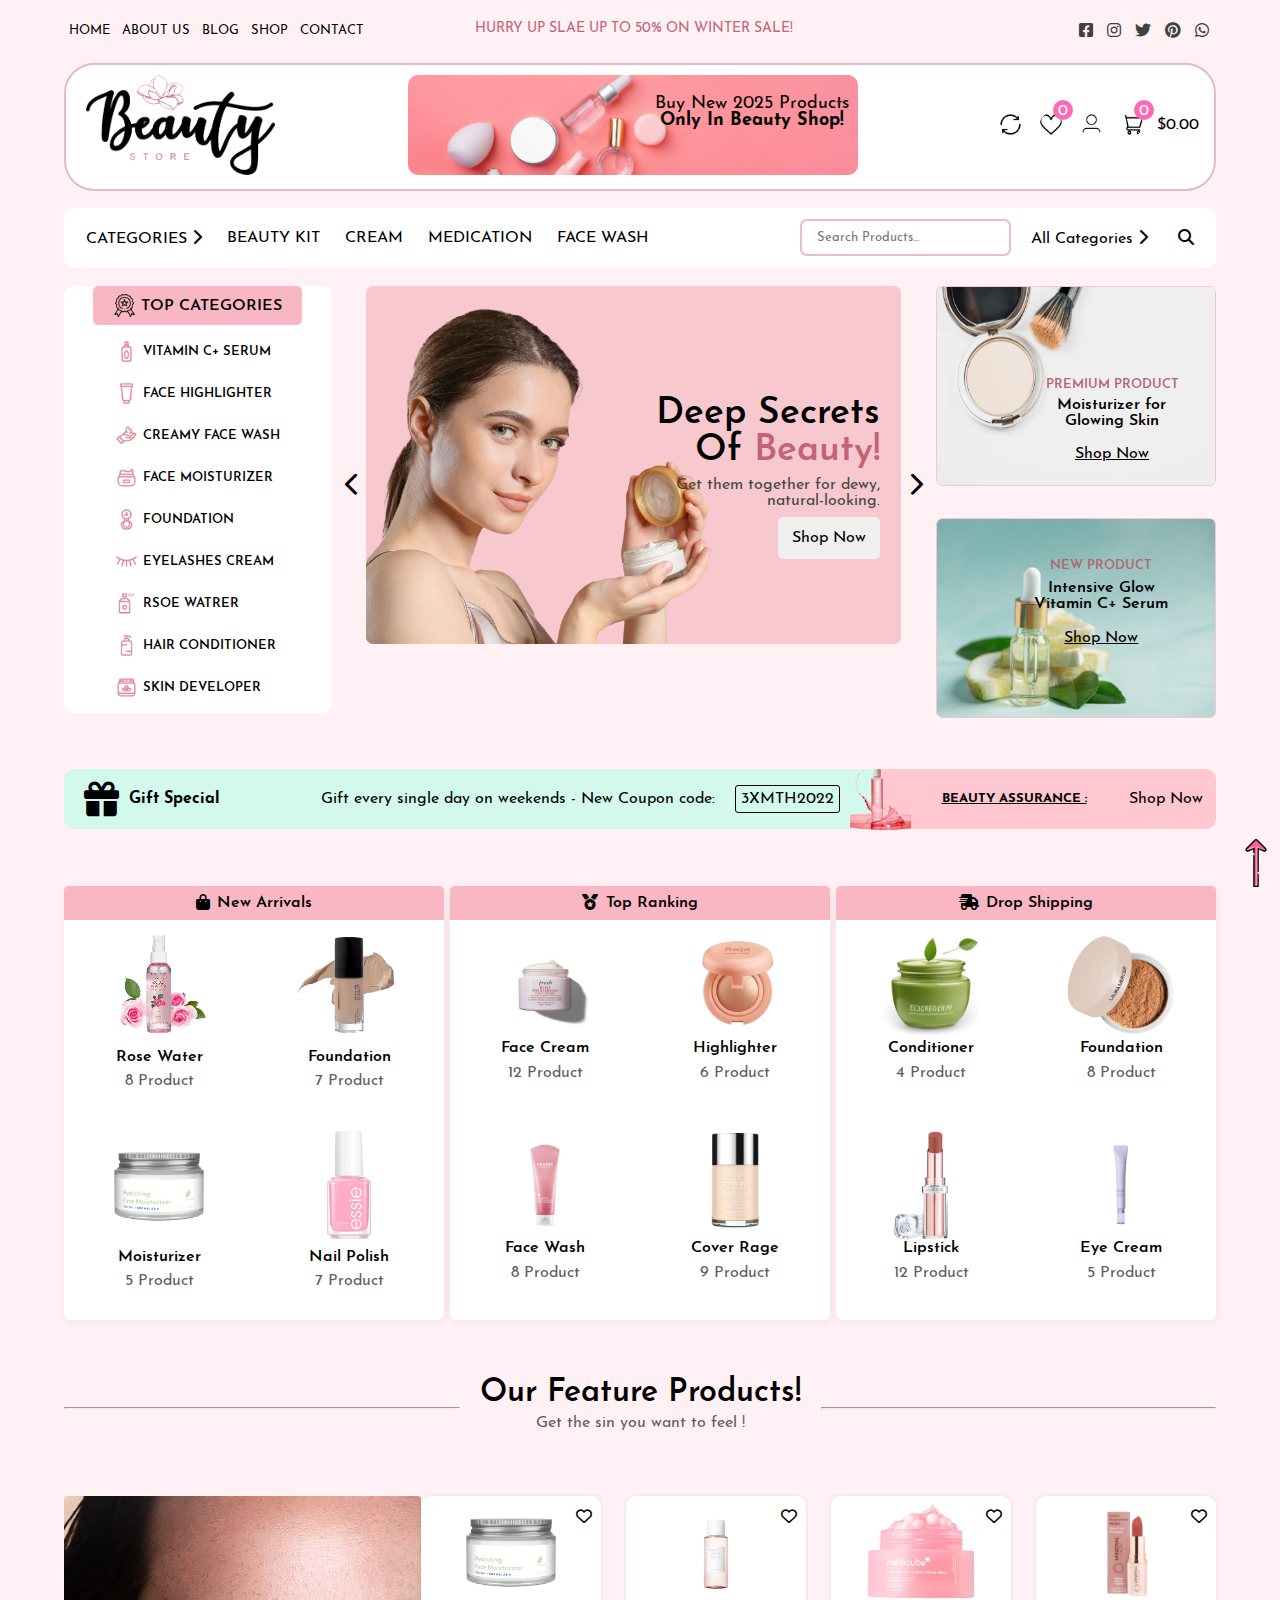
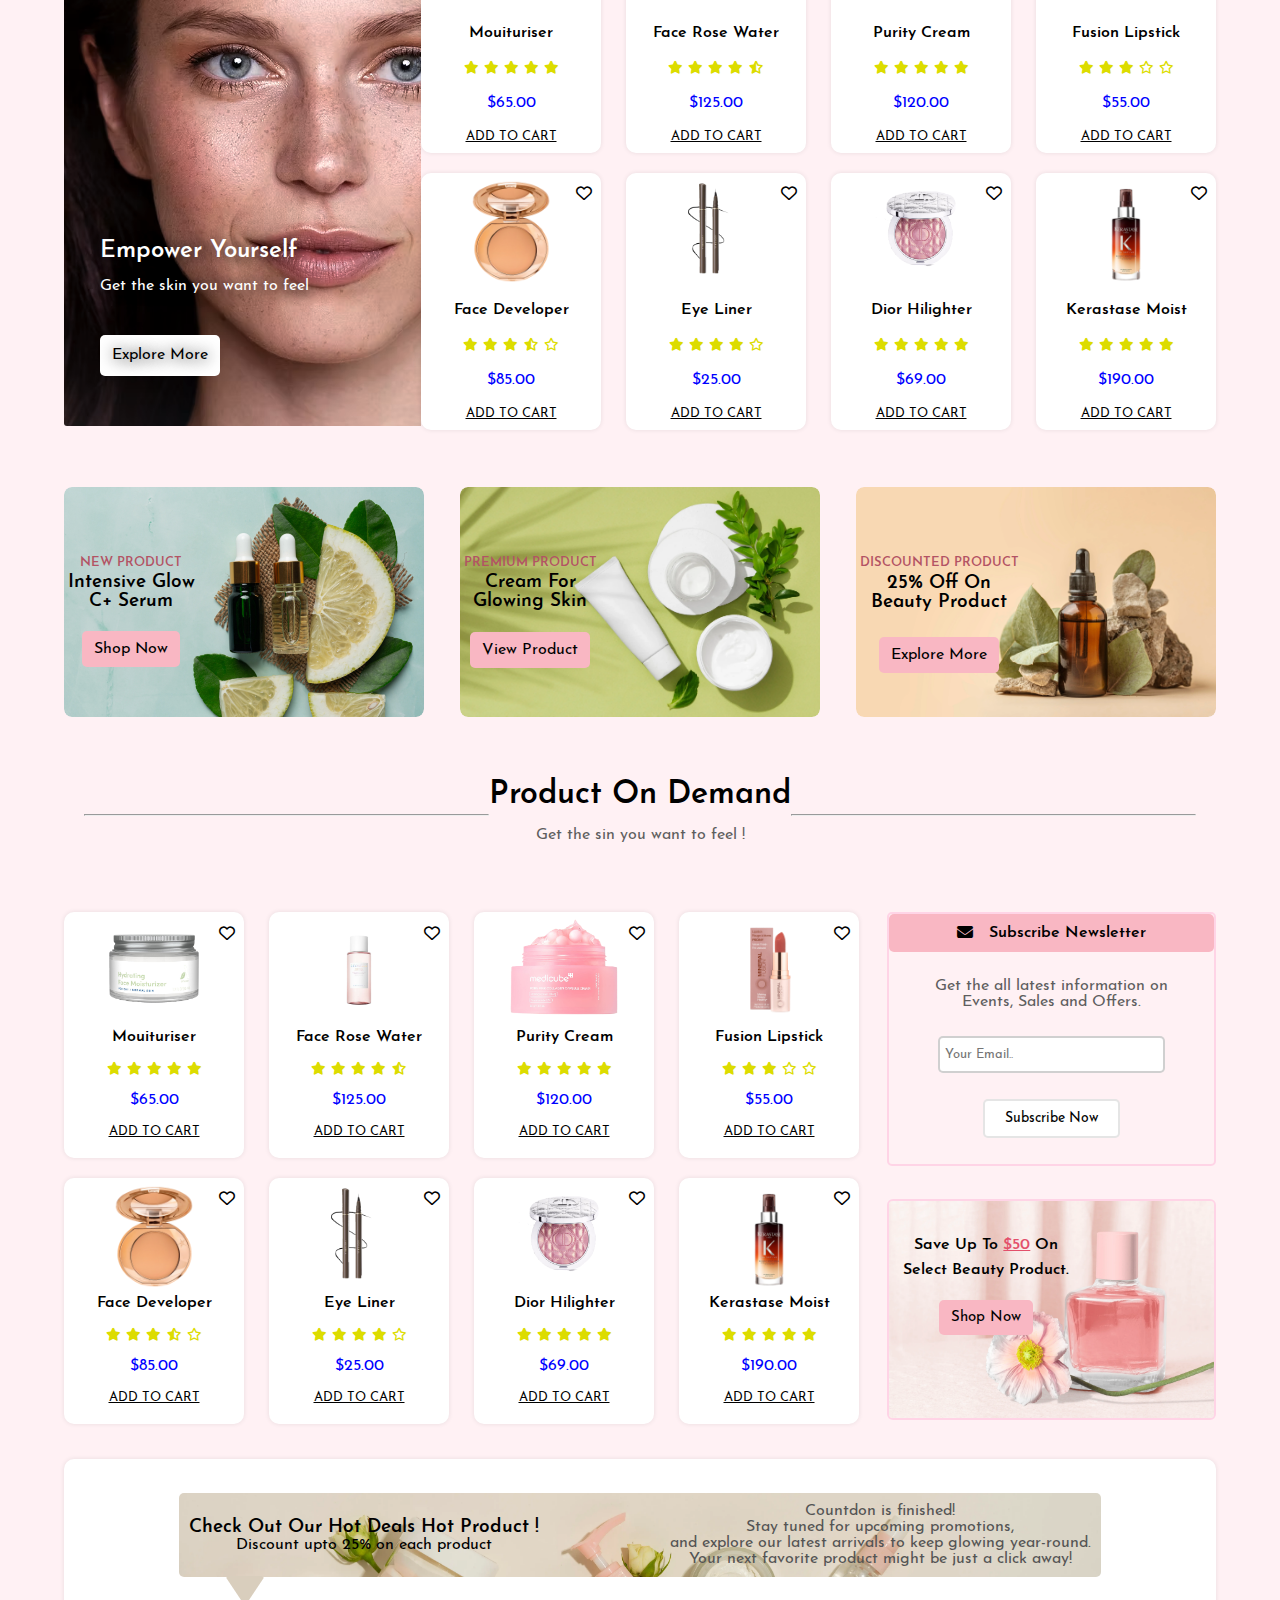
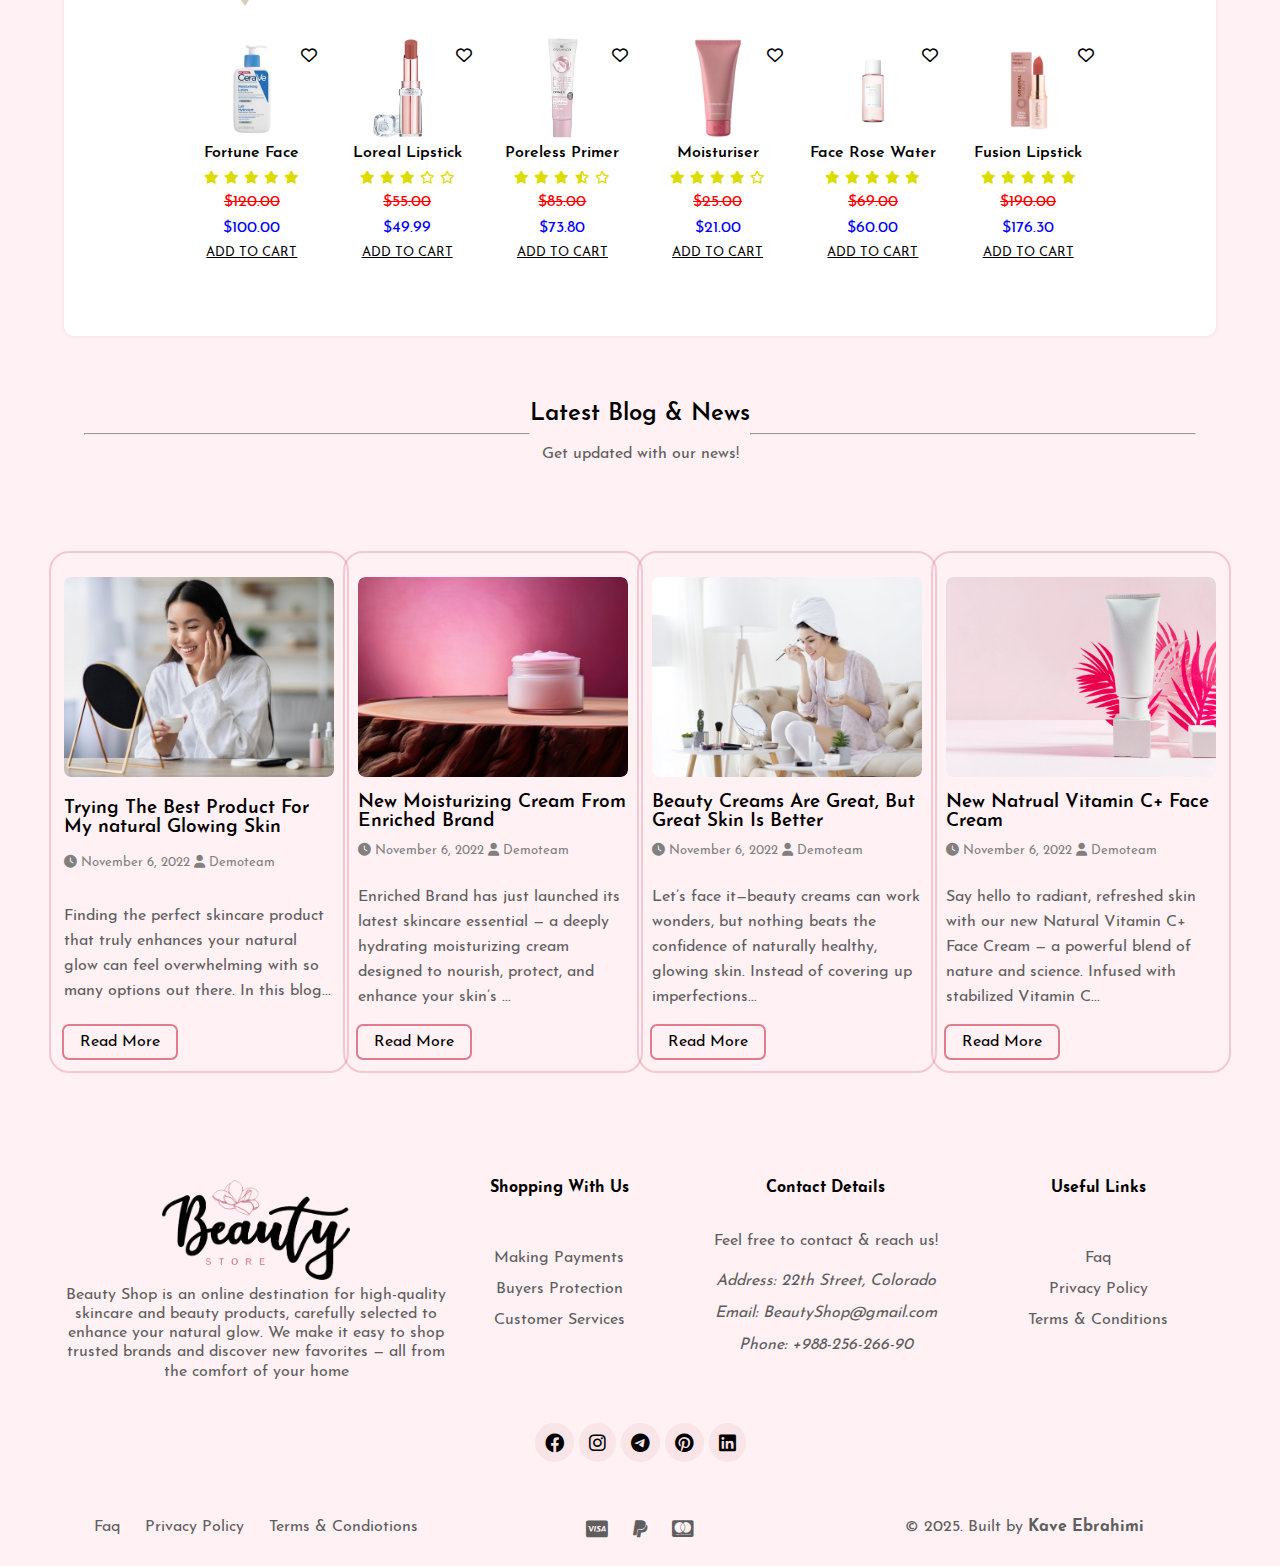
<file: index.html>
<!DOCTYPE html>
<html lang="en">
<head>
    <meta charset="UTF-8">
    <meta name="viewport" content="width=device-width, initial-scale=1.0">
    <link rel="stylesheet" href="style.css">
    <link rel="stylesheet" href="./font/font-awsome/fontawesome-free-6.4.2-web/css/all.css">
    <title>Beauty Store</title>
</head>
<body>
    <header>
        <div>
            <a href="#">
                <img src="./Icons/logo.png" alt="">
            </a>
        </div>
        <div>
            <ul>
                <li>
                    <span id="open-left-burger">
                        <i class="fa fa-bars"></i> Main Menu
                    </span>
                    <ul id="left-menu">
                        <li>
                            <span class="close-btn">
                                <i class="fa fa-times"></i>
                            </span>
                        </li>
                        <li>
                            <a href="#">Home</a>
                        </li>
                        <li>
                            <a href="#bottom">About Us</a>
                        </li>
                        <li>
                            <a href="./blog/index.html">Blog</a>
                        </li>
                        <li>
                            <a href="./Products-page/index.html">Shop</a>
                        </li>
                        <li>
                            <a href="./blog/index.html">Contact</a>
                        </li>
                        <li>
                            <a href="https://instagram.com/beauty.store">
                                <i class="fa fa-brands fa-instagram"></i>
                            </a>
                            <a href="https://wa.me/989123456789">
                                <i class="fa fa-brands fa-whatsapp"></i>
                            </a>
                            <a href="https://twitter.com/beauty_store">
                                <i class="fa fa-brands fa-twitter"></i>
                            </a>
                            <a href="https://pinterest.com/beauty.store">
                                <i class="fa fa-brands fa-pinterest"></i>
                            </a>
                            <a href="https://facebook.com/beauty.store">
                                <i class="fa fa-brands fa-facebook-f"></i>
                            </a>
                        </li>
                    </ul>
                </li>
            </ul>
            <ul>
                <li>
                    <a href="#">
                        <img src="./Icons/sync.png" alt="sync-icon">
                    </a>
                </li>
                <li>
                    <a href="#">
                        <img src="./Icons/like.png" alt="like-icon">
                        <span id="like-phone">0</span>
                    </a>
                </li>
                <li>
                    <a href="#">
                        <img src="./Icons/user.png" alt="user-icon">
                    </a>
                </li>
                <li>
                    <a href="#">
                        <img src="./Icons/shopping-cart.png" alt="shopping-cart-icon">
                        <span id="cart-phone">0</span>
                    </a>
                </li>
                <li>
                    <a href="#">$0.00</a>
                </li>
            </ul>
            <ul>
                <li class="open-right">
                    <span id="open-right-burger">
                         <span>Products </span><i class="fa fa-bars"></i>
                    </span>
                    <div id="right-menu">
                        <span class="close-btn">
                            <i class="fa fa-times"></i>
                        </span>
                        <h4>Makeup</h4>
                        <div>
                            <div>
                                <h5>Face Makeup</h5>
                                <a href="">Foundation</a>
                                <a href="">Concealar</a>
                                <a href="">Blush</a>
                                <a href="">Primer</a>
                                <a href="">Highlighter</a>
                            </div>
                            <div>
                                <h5>Eye Makeup</h5>
                                <a href="">Eye Liner</a>
                                <a href="">Eye Shadow</a>
                                <a href="">Mascara</a>
                                <a href="">Eyebrow Pencil</a>
                                <a href="">False Eyelash</a>
                            </div>
                            <div>
                                <h5>Lip Makeup</h5>
                                <a href="">Lip Stick</a>
                                <a href="">Lip Glow</a>
                                <a href="">Lip Liner</a>
                                <a href="">Lip Balm</a>
                            </div>
                            <div>
                                <h5>Makeup Tools</h5>
                                <a href="">Brushes & Spongs</a>
                                <a href="">Makeup Remover</a>
                                <a href="">Makeup Bag</a>
                            </div>
                        </div>
                        <h4>Skin Care</h4>
                        <div>
                            <div>
                                <h5>Cleansing</h5>
                                <a href="">Facwash Cleanser</a>
                                <a href="">Micellar Water</a>
                                <a href="">Makeup Remover</a>
                            </div>
                            <div>
                                <h5>Moisturizing</h5>
                                <a href="">Moisturizer</a>
                                <a href="">Face Oil</a>
                                <a href="">Eye Cream</a>
                                <a href="">Face Mask</a>
                            </div>
                            <div>
                                <h5>Hair Care</h5>
                                <a href="">Shampoo</a>
                                <a href="">Conditioner</a>
                                <a href="">Hair Mask</a>
                                <a href="">Hair Serum/Oil</a>
                                <a href=""></a>
                            </div>
                        </div>
                    </div>
                </li>
            </ul>
        </div>
    </header>
    <header>
        <nav class="first">
            <ul>
                <li>
                    <a href="#">HOME</a>
                </li>
                <li>
                    <a href="#bottom">ABOUT US</a>
                </li>
                <li>
                    <a href="./blog/index.html">BLOG</a>
                </li>
                <li>
                    <a href="Products-page/index.html">SHOP</a>
                </li>
                <li>
                    <a href="./Contact-us/index.html">CONTACT</a>
                </li>
            </ul>
            <div>
                <a href="Products-page/index.html#winter-sale">HURRY UP SLAE UP TO 50% ON WINTER SALE!</a>
            </div>
            <ul>
                <li>
                    <a href="#">
                        <i class="fa fa-brands fa-facebook-square"></i>
                    </a>
                </li>
                <li>
                    <a href="#">
                        <i class="fa fa-brands fa-instagram"></i>
                    </a>
                </li>
                <li>
                    <a href="#">
                        <i class="fa fa-brands fa-twitter"></i>
                    </a>
                </li>
                <li>
                    <a href="#">
                        <i class="fa fa-brands fa-pinterest"></i>
                    </a>
                </li>
                <li>
                    <a href="#">
                        <i class="fa fa-brands fa-whatsapp"></i>
                    </a>
                </li>
            </ul>
        </nav>
        <nav class="second">
            <div>
                <a href="#">
                    <img src="./Icons/logo.png" alt="Beauty-store" title="Beauty Shop">
                </a>
            </div>
            <div>
                <a href="Products-page/index.html">
                    <span>Buy New 2025 Products<br> <strong>Only In Beauty Shop!</strong></span>
                    <img src="./models/mekup-products.webp" alt="Makeup-product-img">
                </a>
            </div>
            <ul>
                <li>
                    <a href="#">
                        <img src="./Icons/sync.png" alt="sync-icon">
                    </a>
                </li>
                <li>
                    <a href="#">
                        <img src="./Icons/like.png" alt="like-icon">
                        <span id="like-desktop">0</span>
                    </a>
                </li>
                <li>
                    <a href="#">
                        <img src="./Icons/user.png" alt="user-icon">
                    </a>
                </li>
                <li>
                    <a href="#">
                        <img src="./Icons/shopping-cart.png" alt="shopping-cart-icon">
                        <span id="cart-desktop">0</span>
                    </a>
                </li>
                <li>
                    <a href="#">$0.00</a>
                </li>
            </ul>
        </nav>
        <nav class="third">
            <ul>
                <li>  
                    <a href="##" id="mega-menu-toggle">
                        CATEGORIES
                        <i class="fa  fa-chevron-right"></i>
                    </a>
                    <ul id="mega-menu">
                        <div>
                            <h3>Makeup <br> Products</h3>
                            <div>
                                <h4>Face Makeup</h4>
                                <a href="#">Foundaition</a>
                                <a href="#">Concealar</a>
                                <a href="#">Compcat/Pressed Powder</a>
                                <a href="#">Blush</a>
                                <a href="#">Primer</a>
                                <a href="#">Highlighter</a>
                            </div>
                            <div>
                                <h4>Eye makeup</h4>
                                <a href="#">Eyeshadow</a>
                                <a href="#">Eyeliner</a>
                                <a href="#">Mascara</a>
                                <a href="#">Eyebrow Pencil/Gel</a>
                                <a href="#">False Eyelashes/Lash Glue</a>
                            </div>
                            <div>
                                <h4>Lip Makeup</h4>
                                <a href="#">Lipstick</a>
                                <a href="#">lip Gloss</a>
                                <a href="#">Lip Liner</a>
                                <a href="#">Lip Balm</a>
                            </div>
                            <div>
                                <h4>Makeup Tools</h4>
                                <a href="#">Brushes & Spongs</a>
                                <a href="#">Eyelash Curler</a>
                                <a href="#">Makeup Remover</a>
                                <a href="#">Makeup Bag</a>
                            </div>
                        </div>
                        <div>
                            <h3>Skincare <br> Products</h3>
                            <div>
                                <h4>Cleansing</h4>
                                <a href="#">Face Wash/Cleanser</a>
                                <a href="#">Micellar Water</a>
                                <a href="#">Makeup Remover</a>
                            </div>
                            <div>
                                <h4>Moisturizing</h4>
                                <a href="#">Moisturizer</a>
                                <a href="#">Serum</a>
                                <a href="#">Face Oil</a>
                                <a href="#">Eye Cream</a>
                                <a href="#">Face Mask</a>
                                <a href="#">Sunscreen</a>
                            </div>
                            <div>
                                <h4>Hair care</h4>
                                <a href="#">Shampoo</a>
                                <a href="#">Conditioner</a>
                                <a href="#">Hair Mask</a>
                                <a href="#">Hair Oil/Serum</a>
                                <a href="#">Heat Protection Spray</a>
                                <a href="#">Hair Styling Gel/Mouse</a>
                            </div>
                        </div>
                    </ul>
                </li>
                <li>
                    <a href="./Products-page/index.html#beauty-kit">BEAUTY KIT</a>
                </li>
                <li>
                    <a href="./Products-page/index.html#face-moisturizer">CREAM</a>
                </li>
                <li>
                    <a href="./Products-page/index.html#serums">MEDICATION</a>
                </li>
                <li>
                    <a href="./Products-page/index.html#creamy-face-wash">FACE WASH</a>
                </li>
            </ul>
            <ul>
                <li>
                    <form action="">
                        <input type="search" placeholder="Search Products...">
                    </form>
                </li>
                <li>
                    <a href="##" id="search-menu">
                        All Categories
                        <i class="fa fa-chevron-right" id="arrow"></i>
                    </a>
                    <ul id="search-drop-down">
                        <li>
                            <a href="#">Make Up</a>
                        </li>
                        <li>
                            <a href="#">Skin Care</a>
                        </li>
                        <li>
                            <a href="#">Hair Care</a>
                        </li>
                        <li>
                            <a href="#">Body & Hygiene</a>
                        </li>
                        <li>
                            <a href="#">Fragrance</a>
                        </li>
                        <li>
                            <a href="#">Beauty Tools</a>
                        </li>
                    </ul>
                </li>
                <li>
                    <a href="#">
                        <i class="fa fa-search"></i>
                    </a>
                </li>
            </ul>
        </nav>
    </header>
    <main>
        <section class="hero-section">
            <aside>
                <div>
                    <img src="./Icons/quality.png" alt="top-categories-icon">
                    <h3>TOP CATEGORIES</h3>
                </div>
                <table>
                    <tbody>
                        <tr>
                            <td>
                                <a href="./Products-page/index.html#serums">
                                    <img src="./Icons/vitamin.png" alt="serum-icon">
                                    VITAMIN C+ SERUM
                                </a>
                            </td>
                        </tr>
                        <tr>
                            <td>
                                <a href="Products-page/index.html#face-highlighter">
                                    <img src="./Icons/face-high.png" alt="face-ighlighter-icon">
                                    FACE HIGHLIGHTER
                                </a>
                            </td>
                        </tr>
                        <tr>
                            <td>
                                <a href="Products-page/index.html#creamy-face-wash">
                                    <img src="./Icons/creamy.png" alt="creamy-facewash-icon">
                                    CREAMY FACE WASH
                                </a>
                            </td>
                        </tr>
                        <tr>
                            <td>
                                <a href="Products-page/index.html#face-moisturizer">
                                    <img src="./Icons/moistuiser.png" alt="moistuizer-icon">
                                    FACE MOISTURIZER
                                </a>
                            </td>
                        </tr>
                        <tr>
                            <td>
                                <a href="Products-page/index.html#foundation">
                                    <img src="./Icons/foundation.png" alt="foundation-icon">
                                    FOUNDATION
                                </a>
                            </td>
                        </tr>
                        <tr>
                            <td>
                                <a href="Products-page/index.html#eyelashes-cream">
                                    <img src="./Icons/eye.png" alt="eyelash-cream-icon">
                                    EYELASHES CREAM
                                </a>
                            </td>
                        </tr>
                        <tr>
                            <td>
                                <a href="Products-page/index.html#rose-water">
                                    <img src="./Icons/rose.png" alt="rose-water-icon">
                                    RSOE WATRER
                                </a>
                            </td>
                        </tr>
                        <tr>
                            <td>
                                <a href="Products-page/index.html#hair-conditioner">
                                    <img src="./Icons/hair.png" alt="hair-conditioner-icon">
                                    HAIR CONDITIONER
                                </a>
                            </td>
                        </tr>
                        <tr>
                            <td>
                                <a href="Products-page/index.html#skin-developer">
                                    <img src="./Icons/skin-develop.png" alt="skin-developer-icon">
                                    SKIN DEVELOPER
                                </a>
                            </td>
                        </tr>
                    </tbody>
                </table>
            </aside>
            <div class="main">
                <div class="slide-show">
                    <div class="image-container">
                        <div>
                            <img src="./models/Authentic_Stock____ZD257KAS8U.webp" alt="side-show-model">
                            <div>
                                <h1>Deep Secrets <br> Of <span>Beauty!</span></h1>
                                <p>Get them together for dewy,<br> natural-looking.</p>
                                <input type="button" value="Shop Now">
                            </div>
                        </div>
                        <div>
                            <img src="./models/m1.webp" alt="side-show-model">
                            <div>
                                <h1>Beautiful Power<br>Of <span>Eyelashes</span></h1>
                                <p>Lift, lengthen & nourish your <br> natural lashes.</p>
                                <input type="button" value="Shop Now">
                            </div>
                        </div>
                        <div>
                            <img src="./models/m2.webp" alt="side-show-model">
                            <div>
                                <h1>Glow & Strength<br>For <span>Your Hair</span></h1>
                                <p>Revive dull strands with deep <br> nourishment.</p>
                                <input type="button" value="Shop Now">
                            </div>
                        </div>
                        <div>
                            <img src="./models/m3.webp" alt="side-show-model">
                            <div>
                                <h1>Pure Touch<br>Of <span>Rose Water</span></h1>
                                <p>Hydrate, soothe, <br> and <br> refresh your skin naturally.</p>
                                <input type="button" value="Shop Now">
                            </div>
                        </div>
                    </div>
                </div>
                <span id="slide-right">
                    <i class="fa fa-chevron-right"></i>
                </span>
                <span id="slide-left">
                    <i class="fa fa-chevron-left"></i>
                </span>
            </div>
            <aside>
                <div>
                    <img src="./models/powder-make-up-with-copy-space.webp" alt="makeup-powder">
                    <div>
                        <h5>PREMIUM PRODUCT</h5>
                        <h4>Moisturizer for Glowing Skin</h4>
                        <a href="./Products-page/index.html#face-moisturizer">Shop Now</a>
                    </div>
                </div>
                <div>
                    <img src="./models/first-aside.webp" alt="serum">
                    <div>
                        <h5>NEW PRODUCT</h5>
                        <h4>Intensive Glow Vitamin C+ Serum</h4>
                        <a href="./Products-page/index.html#serums">Shop Now</a>
                    </div>
                </div>
            </aside>
        </section>
        <section class="little">
            <div>
                <a href="#">
                <i class="fa fa-gift"></i>
                    Gift Special
                </a>
                <p>Gift every single day on weekends -
                    New Coupon code:
                </p>
                <a href="#">3XMTH2022</a>
                <img src="./products/rose-water.webp" alt="">
            </div>
            <div>
                <h5>BEAUTY ASSURANCE :</h5>
                <a href="./Products-page/index.html">Shop Now</a>
            </div>
        </section>
        <section class="top-items">
            <div>
                <div>
                    <span><i class="fa fa-shopping-bag"></i></span>
                    <h4>New Arrivals</h4>
                </div>
                <div>
                    <div>
                        <a href="Products-page/index.html#rose-water">
                            <img src="./products/Rose water-transparent.png" alt="rose-water">
                            <h4>Rose Water</h4>
                            <p>8 Product</p>
                        </a>
                    </div>      
                    <div>
                        <a href="Products-page/index.html#foundation">
                            <img src="./products/Foundation.png" alt="foundation">
                            <h4>Foundation</h4>
                            <p>7 Product</p>
                        </a>
                    </div>
                    <div>
                        <a href="Products-page/index.html#face-moisturizer">
                            <img src="./products/Moisturizer.png" alt="moisturizer">
                            <h4>Moisturizer</h4>
                            <p>5 Product</p>
                        </a>
                    </div>
                    <div>
                        <a href="Products-page/index.html#nail">
                            <img src="./products/nail-polish.png" alt="nail-polish">
                            <h4>Nail Polish</h4>
                            <p>7 Product</p>
                        </a>
                    </div>      
                </div>
            </div>
            <div>
                <div>
                    <span><i class="fa fa-medal"></i></span>
                    <h4>Top Ranking</h4>
                </div>
                <div>
                    <div>
                        <a href="Products-page/index.html#face-moisturizer">
                            <img src="./products/face-cream.png" alt="face-cream">
                            <h4>Face Cream</h4>
                            <p>12 Product</p>
                        </a>
                    </div>      
                    <div>
                        <a href="Products-page/index.html#foundation">
                            <img src="./products/Highlighter.png" alt="Highlighter">
                            <h4>Highlighter</h4>
                            <p>6 Product</p>
                        </a>
                    </div>
                    <div>
                        <a href="Products-page/index.html#creamy-face-wash">
                            <img src="./products/face-wash.png" alt="face-wash">
                            <h4>Face Wash</h4>
                            <p>8 Product</p>
                        </a>
                    </div>
                    <div>
                        <a href="Products-page/index.html#face-highlighter">
                            <img src="./products/cover-rage.png" alt="cover-rage">
                            <h4>Cover Rage</h4>
                            <p>9 Product</p>
                        </a>
                    </div>      
                </div>
            </div>
            <div>
                <div>
                    <span><i class="fa fa-shipping-fast"></i></span>
                    <h4>Drop Shipping</h4>
                </div>
                <div>
                    <div>
                        <a href="Products-page/index.html#hair-conditioner">
                            <img src="./products/conditioner.webp" alt="conditioner">
                            <h4>Conditioner</h4>
                            <p>4 Product</p>
                        </a>
                    </div>      
                    <div>
                        <a href="Products-page/index.html#foundation">
                            <img src="./products/Powder.png" alt="makeup-powder">
                            <h4>Foundation</h4>
                            <p>8 Product</p>
                        </a>
                    </div>
                    <div>
                        <a href="Products-page/index.html#lipstick">
                            <img src="./products/Lorea-lip-stick.png" alt="Enrich-duo">
                            <h4>Lipstick</h4>
                            <p>12 Product</p>
                        </a>
                    </div>
                    <div>
                        <a href="Products-page/index.html#eyelashes-cream">
                            <img src="./products/eye-cream.png" alt="eye-cream">
                            <h4>Eye Cream</h4>
                            <p>5 Product</p>
                        </a>
                    </div>      
                </div>
            </div>
        </section>
        <section class="feature-products">
            <div>
                <hr>
                <div>
                    <h1>Our Feature Products!</h1>
                    <p>Get the sin you want to feel !</p>
                </div>
                <hr>
            </div>
            <div>
                <aside>
                    <img src="./models/model.png" alt="model">
                    <div>
                        <h2>Empower Yourself</h2>
                        <p>Get the skin you want to feel</p>
                        <a href="#">Explore More</a>
                    </div>
                </aside>
                <div class="main">
                    <div>
                        <img src="./products/Moisturizer.png" alt="moisturizer">
                        <h4>Mouituriser</h4>
                        <span>
                            <i class="fa fa-star"></i>
                            <i class="fa fa-star"></i>
                            <i class="fa fa-star"></i>
                            <i class="fa fa-star"></i>
                            <i class="fa fa-star"></i>
                        </span>
                        <p class="price-p">$65.00</p>
                        <a class="add-cart">ADD TO CART</a>
                        <span class="like-btn">
                            <i class="fa-regular fa-heart"></i>
                        </span>
                    </div>
                    <div>
                        <img src="./products/face-rose-water.png" alt="face-rose-water">
                        <h4>Face Rose Water</h4>
                        <span>
                            <i class="fa fa-star"></i>
                            <i class="fa fa-star"></i>
                            <i class="fa fa-star"></i>
                            <i class="fa fa-star"></i>
                            <i class="fa fa-star-half-alt"></i>
                        </span>
                        <p class="price-p">$125.00</p>
                        <a class="add-cart">ADD TO CART</a>
                        <span class="like-btn">
                            <i class="fa-regular fa-heart"></i>
                        </span>
                    </div>
                    <div>
                        <img src="./products/purity-cream.png" alt="purity-cream">
                        <h4>Purity Cream</h4>
                        <span>
                            <i class="fa fa-star"></i>
                            <i class="fa fa-star"></i>
                            <i class="fa fa-star"></i>
                            <i class="fa fa-star"></i>
                            <i class="fa fa-star"></i>
                        </span>
                        <p class="price-p">$120.00</p>
                        <a class="add-cart">ADD TO CART</a>
                        <span class="like-btn">
                            <i class="fa-regular fa-heart"></i>
                        </span>
                    </div>
                    <div>
                        <img src="./products/fusion-lipstick.png" alt="fusion lipstikc">
                        <h4>Fusion Lipstick</h4>
                        <span>
                            <i class="fa fa-star"></i>
                            <i class="fa fa-star"></i>
                            <i class="fa fa-star"></i>
                            <i class="fa-regular fa-star"></i>
                            <i class="fa-regular fa-star"></i>
                        </span>
                        <p class="price-p">$55.00</p>
                        <a class="add-cart">ADD TO CART</a>
                        <span class="like-btn">
                            <i class="fa-regular fa-heart"></i>
                        </span>
                    </div>
                    <div>
                        <img src="./products/face-developer.png" alt="face-developer">
                        <h4>Face Developer</h4>
                        <span>
                            <i class="fa fa-star"></i>
                            <i class="fa fa-star"></i>
                            <i class="fa fa-star"></i>
                            <i class="fa fa-star-half-alt"></i>
                            <i class="fa-regular fa-star"></i>
                        </span>
                        <p class="price-p">$85.00</p>
                        <a class="add-cart">ADD TO CART</a>
                        <span class="like-btn">
                            <i class="fa-regular fa-heart"></i>
                        </span>
                    </div>
                    <div>
                        <img src="./products/Eye-liner.png" alt="eye-liner">
                        <h4>Eye Liner</h4>
                        <span>
                            <i class="fa fa-star"></i>
                            <i class="fa fa-star"></i>
                            <i class="fa fa-star"></i>
                            <i class="fa fa-star"></i>
                            <i class="fa-regular fa-star"></i>
                        </span>
                        <p class="price-p">$25.00</p>
                        <a class="add-cart">ADD TO CART</a>
                        <span class="like-btn">
                            <i class="fa-regular fa-heart"></i>
                        </span>
                    </div>
                    <div>
                        <img src="./products/dior-highliter.png" alt="dior-highlighter">
                        <h4>Dior Hilighter</h4>
                        <span>
                            <i class="fa fa-star"></i>
                            <i class="fa fa-star"></i>
                            <i class="fa fa-star"></i>
                            <i class="fa fa-star"></i>
                            <i class="fa fa-star"></i>
                        </span>
                        <p class="price-p">$69.00</p>
                        <a class="add-cart">ADD TO CART</a>
                        <span class="like-btn">
                            <i class="fa-regular fa-heart"></i>
                        </span>
                    </div>
                    <div>
                        <img src="./products/kerastase-moist.png" alt="kerastase-moist">
                        <h4>Kerastase Moist</h4>
                        <span>
                            <i class="fa fa-star"></i>
                            <i class="fa fa-star"></i>
                            <i class="fa fa-star"></i>
                            <i class="fa fa-star"></i>
                            <i class="fa fa-star"></i>
                        </span>
                        <p class="price-p">$190.00</p>
                        <a class="add-cart">ADD TO CART</a>
                        <span class="like-btn">
                            <i class="fa-regular fa-heart"></i>
                        </span>
                    </div>
                </div>
            </div>
        </section>
        <section class="product-ad">
            <div>
                <img src="./models/grapefruit-oil-serum-bottle-put-green-light-background.webp" alt="grape-fruit-serum">
                <div>
                    <h4>NEW PRODUCT</h4>
                    <h3>Intensive Glow <br> C+ Serum</h3>
                    <input type="button" value="Shop Now">
                </div>
            </div>
            <div>
                <img src="./models/elegant-skin-care-banner-design.webp" alt="skin-care-banner">
                <div>
                    <h4>PREMIUM PRODUCT</h4>
                    <h3>Cream For <br> Glowing Skin</h3>
                    <input type="button" value="View Product">
                </div>
            </div>
            <div>
                <img src="./models/front-view-oil-made-from-green-plant-with-copy-space.webp" alt="natural-serum">
                <div>
                    <h4>DISCOUNTED PRODUCT</h4>
                    <h3>25% Off On <br> Beauty Product</h3>
                    <input type="button" value="Explore More">
                </div>
            </div>
        </section>
        <section class="product-demand">
            <div>
                <hr>
                <div>
                    <h1>Product On Demand</h1>
                    <p>Get the sin you want to feel !</p>
                </div>
                <hr>
            </div>
            <div>
                <div class="main">
                    <div>
                        <img src="./products/Moisturizer.png" alt="moistuiser">
                        <h4>Mouituriser</h4>
                        <span>
                            <i class="fa fa-star"></i>
                            <i class="fa fa-star"></i>
                            <i class="fa fa-star"></i>
                            <i class="fa fa-star"></i>
                            <i class="fa fa-star"></i>
                        </span>
                        <p class="price-p">$65.00</p>
                        <a class="add-cart">ADD TO CART</a>
                        <span class="like-btn">
                            <i class="fa-regular fa-heart"></i>
                        </span>
                    </div>
                 <div>
                     <img src="./products/face-rose-water.png" alt="rose-water">
                     <h4>Face Rose Water</h4>
                     <span>
                         <i class="fa fa-star"></i>
                         <i class="fa fa-star"></i>
                         <i class="fa fa-star"></i>
                         <i class="fa fa-star"></i>
                         <i class="fa fa-star-half-alt"></i>
                     </span>
                     <p class="price-p">$125.00</p>
                     <a class="add-cart">ADD TO CART</a>
                     <span class="like-btn">
                        <i class="fa-regular fa-heart"></i>
                    </span>
                 </div>
                 <div>
                     <img src="./products/purity-cream.png" alt="purity-cream">
                     <h4>Purity Cream</h4>
                     <span>
                         <i class="fa fa-star"></i>
                         <i class="fa fa-star"></i>
                         <i class="fa fa-star"></i>
                         <i class="fa fa-star"></i>
                         <i class="fa fa-star"></i>
                     </span>
                     <p class="price-p">$120.00</p>
                     <a class="add-cart">ADD TO CART</a>
                     <span class="like-btn">
                        <i class="fa-regular fa-heart"></i>
                    </span>
                 </div>
                 <div>
                     <img src="./products/fusion-lipstick.png" alt="fusion-lipstick">
                     <h4>Fusion Lipstick</h4>
                     <span>
                         <i class="fa fa-star"></i>
                         <i class="fa fa-star"></i>
                         <i class="fa fa-star"></i>
                         <i class="fa-regular fa-star"></i>
                         <i class="fa-regular fa-star"></i>
                     </span>
                     <p class="price-p">$55.00</p>
                     <a class="add-cart">ADD TO CART</a>
                     <span class="like-btn">
                        <i class="fa-regular fa-heart"></i>
                    </span>
                 </div>
                 <div>
                     <img src="./products/face-developer.png" alt="face-developer">
                     <h4>Face Developer</h4>
                     <span>
                         <i class="fa fa-star"></i>
                         <i class="fa fa-star"></i>
                         <i class="fa fa-star"></i>
                         <i class="fa fa-star-half-alt"></i>
                         <i class="fa-regular fa-star"></i>
                     </span>
                     <p class="price-p">$85.00</p>
                     <a class="add-cart">ADD TO CART</a>
                     <span class="like-btn">
                        <i class="fa-regular fa-heart"></i>
                    </span>
                 </div>
                 <div>
                     <img src="./products/Eye-liner.png" alt="eye-liner">
                     <h4>Eye Liner</h4>
                     <span>
                         <i class="fa fa-star"></i>
                         <i class="fa fa-star"></i>
                         <i class="fa fa-star"></i>
                         <i class="fa fa-star"></i>
                         <i class="fa-regular fa-star"></i>
                     </span>
                     <p class="price-p">$25.00</p>
                     <a class="add-cart">ADD TO CART</a>
                     <span class="like-btn">
                        <i class="fa-regular fa-heart"></i>
                    </span>
                 </div>
                 <div>
                     <img src="./products/dior-highliter.png" alt="dior-highlighter">
                     <h4>Dior Hilighter</h4>
                     <span>
                         <i class="fa fa-star"></i>
                         <i class="fa fa-star"></i>
                         <i class="fa fa-star"></i>
                         <i class="fa fa-star"></i>
                         <i class="fa fa-star"></i>
                     </span>
                     <p class="price-p">$69.00</p>
                     <a class="add-cart">ADD TO CART</a>
                     <span class="like-btn">
                        <i class="fa-regular fa-heart"></i>
                    </span>
                 </div>
                 <div>
                     <img src="./products/kerastase-moist.png" alt="kerastase-moist">
                     <h4>Kerastase Moist</h4>
                     <span>
                         <i class="fa fa-star"></i>
                         <i class="fa fa-star"></i>
                         <i class="fa fa-star"></i>
                         <i class="fa fa-star"></i>
                         <i class="fa fa-star"></i>
                     </span>
                     <p class="price-p">$190.00</p>
                     <a class="add-cart">ADD TO CART</a>
                     <span class="like-btn">
                        <i class="fa-regular fa-heart"></i>
                    </span>
                 </div>
            </div>
            <aside>
                <div>
                    <div>
                        <span>
                            <i class="fa fa-envelope"></i>
                        </span>
                        <h4>Subscribe Newsletter</h4>
                    </div>
                    <p>Get the all latest information on <br> Events, Sales and Offers.</p>
                    <input type="email" placeholder="Your Email..">
                    <input type="submit" value="Subscribe Now">
                </div>
                <div>
                    <img src="./models/perfume.webp" alt="perfume">
                    <div>
                        <h4>Save Up To <u>$50</u> On <br> Select Beauty Product.</h4>
                        <input type="button" value="Shop Now">
                    </div>
                </div>
            </aside>
        </div>
        </section>
        <section class="discount">
            <div>
                <div>
                    <h3>Check Out Our Hot Deals Hot Product !</h3>
                    <p>Discount upto 25% on each product</p>
                </div>
                <div>
                    <p>
                    Countdon is finished! <br>
                    Stay tuned for upcoming promotions, <br>
                    and explore our latest arrivals to keep glowing year-round. <br> Your next favorite product might be just a click away!
                    </p>
                </div>
                <div class="triangle"></div>
            </div>
            <div>
                <div>
                     <img src="./products/fortuneface.png" alt="fortuneface">
                     <h4>Fortune Face</h4>
                     <span>
                         <i class="fa fa-star"></i>
                         <i class="fa fa-star"></i>
                         <i class="fa fa-star"></i>
                         <i class="fa fa-star"></i>
                         <i class="fa fa-star"></i>
                     </span>
                     <p class="price-p"><s>$120.00</s></p>
                     <p class="price-p">$100.00</p>
                     <a class="add-cart">ADD TO CART</a>
                     <span class="like-btn">
                        <i class="fa-regular fa-heart"></i>
                    </span>
                 </div>
                 <div>
                     <img src="./products/Lorea-lip-stick.png" alt="Lorea-lip-stick">
                     <h4>Loreal Lipstick</h4>
                     <span>
                         <i class="fa fa-star"></i>
                         <i class="fa fa-star"></i>
                         <i class="fa fa-star"></i>
                         <i class="fa-regular fa-star"></i>
                         <i class="fa-regular fa-star"></i>
                     </span>
                     <p class="price-p"><s>$55.00</s></p>
                     <p class="price-p">$49.99</p>
                     <a class="add-cart">ADD TO CART</a>
                     <span class="like-btn">
                        <i class="fa-regular fa-heart"></i>
                    </span>
                 </div>
                 <div>
                     <img src="./products/porless-primer.webp" alt="porless-primer">
                     <h4>Poreless Primer</h4>
                     <span>
                         <i class="fa fa-star"></i>
                         <i class="fa fa-star"></i>
                         <i class="fa fa-star"></i>
                         <i class="fa fa-star-half-alt"></i>
                         <i class="fa-regular fa-star"></i>
                     </span>
                     <p class="price-p"><s>$85.00</s></p>
                     <p class="price-p">$73.80</p>
                     <a class="add-cart">ADD TO CART</a>
                     <span class="like-btn">
                        <i class="fa-regular fa-heart"></i>
                    </span>
                 </div>
                 <div>
                     <img src="./products/moistuizer2.webp" alt="moistuiser">
                     <h4>Moisturiser</h4>
                     <span>
                         <i class="fa fa-star"></i>
                         <i class="fa fa-star"></i>
                         <i class="fa fa-star"></i>
                         <i class="fa fa-star"></i>
                         <i class="fa-regular fa-star"></i>
                     </span>
                     <p class="price-p"><s>$25.00</s></p>
                     <p class="price-p">$21.00</p>
                     <a class="add-cart">ADD TO CART</a>
                     <span class="like-btn">
                        <i class="fa-regular fa-heart"></i>
                    </span>
                 </div>
                 <div>
                     <img src="./products/face-rose-water.png" alt="face-rose-water">
                     <h4>Face Rose Water</h4>
                     <span>
                         <i class="fa fa-star"></i>
                         <i class="fa fa-star"></i>
                         <i class="fa fa-star"></i>
                         <i class="fa fa-star"></i>
                         <i class="fa fa-star"></i>
                     </span>
                     <p class="price-p"><s>$69.00</s></p>
                     <p class="price-p">$60.00</p>
                     <a class="add-cart">ADD TO CART</a>
                     <span class="like-btn">
                        <i class="fa-regular fa-heart"></i>
                    </span>
                 </div>
                 <div>
                     <img src="./products/fusion-lipstick.png" alt="fusion-lipstick">
                     <h4>Fusion Lipstick</h4>
                     <span>
                         <i class="fa fa-star"></i>
                         <i class="fa fa-star"></i>
                         <i class="fa fa-star"></i>
                         <i class="fa fa-star"></i>
                         <i class="fa fa-star"></i>
                     </span>
                     <p class="price-p"><s>$190.00</s></p>
                     <p class="price-p">$176.30</p>
                     <a class="add-cart">ADD TO CART</a>
                     <span class="like-btn">
                        <i class="fa-regular fa-heart"></i>
                    </span>
                 </div>
            </div>
        </section>
        <section class="news">
            <div>
                <hr>
                <div>
                    <h2>Latest Blog & News</h2>
                    <p>Get updated with our news!</p>
                </div>
                <hr>
            </div>
            <div class="news-container">
                <div>
                    <div>
                        <img src="./models/woman-miror-2.jpg" alt="woman-skin-care">
                    </div>
                    <h3>Trying The Best Product For My natural Glowing Skin</h3>
                    <div>
                        <span>
                            <i class="fa fa-clock"></i>
                            November 6, 2022
                            <i class="fa fa-user"></i>
                            Demoteam
                        </span>
                    </div>
                    <p>
                        Finding the perfect skincare product that truly enhances your natural glow can feel overwhelming with so many options out there.
                         In this blog...
                    </p>
                    <a href="./blog/index.html#first-article">Read More</a>
                </div>
                <div>
                    <div>
                        <img src="./models/moisturizer-product-beauty-care-with-pink-tones.webp" alt="pink-cream">
                    </div>
                    <h3>New Moisturizing Cream From Enriched Brand</h3>
                    <div>
                        <span>
                            <i class="fa fa-clock"></i>
                            November 6, 2022
                            <i class="fa fa-user"></i>
                            Demoteam
                        </span>
                    </div>
                    <p>
                        Enriched Brand has just launched its latest skincare essential — a deeply hydrating moisturizing cream designed to nourish,
                         protect, and enhance your skin’s ...
                    </p>
                    <a href="./blog/index.html#second-article">Read More</a>
                </div>
                <div>
                    <div>
                        <img src="./models/woman-miror.jpg" alt="woman-skincare-mirror">
                    </div>
                    <h3>Beauty Creams Are Great, But Great Skin Is Better</h3>
                    <div>
                        <span>
                            <i class="fa fa-clock"></i>
                            November 6, 2022
                            <i class="fa fa-user"></i>
                            Demoteam
                        </span>
                    </div>
                    <p>
                        Let’s face it—beauty creams can work wonders, but nothing beats the confidence of naturally healthy,
                         glowing skin. Instead of covering up imperfections...
                    </p>
                    <a href="./blog/index.html#third-article">Read More</a>
                </div>
                <div>
                    <div>
                        <img src="./models/close-up-body-butter-recipient.webp" alt="vitamin-c">
                    </div>
                    <h3>New Natrual Vitamin C+ Face Cream</h3>
                    <div>
                        <span>
                            <i class="fa fa-clock"></i>
                            November 6, 2022
                            <i class="fa fa-user"></i>
                            Demoteam
                        </span>
                    </div>
                    <p>
                        Say hello to radiant, refreshed skin with our new Natural Vitamin C+ Face Cream — a powerful blend of nature and science.
                         Infused with stabilized Vitamin C...
                    </p>
                    <a href="./blog/index.html#forth-article">Read More</a>
                </div>
            </div>
        </section>
    </main>
    <footer id="bottom">
        <div>
            <div>
                <img src="./Icons/logo.png" alt="Beauty-store">
                <p>
                    Beauty Shop is an online destination for high-quality skincare and beauty products,
                    carefully selected to enhance your natural glow. We make it easy to shop trusted brands and discover
                    new favorites — all from the comfort of your home
                </p>
            </div>
            <table class="footer-table">
        <thead>
            <tr>
            <th>Shopping With Us</th>
            <th>Contact Details</th>
            <th>Useful Links</th>
            </tr>
        </thead>
            <tbody>
                <tr>
                    <td>
                        <ul>
                            <li><a href="#">Making Payments</a></li>
                            <li><a href="#">Buyers Protection</a></li>
                            <li><a href="#">Customer Services</a></li>
                        </ul>
                    </td>
                    <td>
                        <p>Feel free to contact & reach us!</p>
                        <address>
                            <p>Address: 22th Street, Colorado</p>
                            <p>Email: <a href="mailto:BeautyShop@gmail.com">BeautyShop@gmail.com</a></p>
                            <p>Phone: <a href="tel:+98825626690">+988-256-266-90</a></p>
                        </address>
                    </td>
                    <td>
                        <ul>
                            <li><a href="#">Faq</a></li>
                            <li><a href="#">Privacy Policy</a></li>
                            <li><a href="#">Terms & Conditions</a></li>
                        </ul>
                    </td>
                </tr>
            </tbody>
        </table>
        </div>
        <div>
            <a href="#">
                <i class="fa fa-brands fa-facebook"></i>
            </a>
            <a href="#">
                <i class="fa fa-brands fa-instagram"></i>
            </a>
            <a href="#">
                <i class="fa fa-brands fa-telegram"></i>
            </a>
            <a href="#">
                <i class="fa fa-brands fa-pinterest"></i>
            </a>
            <a href="#">
                <i class="fa fa-brands fa-linkedin"></i>
            </a>
        </div>
        <div>
            <div>
                <a href="#">Faq</a>
                <a href="#">Privacy Policy</a>
                <a href="#">Terms & Condiotions</a>
            </div>
            <div>
                <a>
                    <i class="fa-brands fa-cc-visa"></i>
                </a>
                <a>
                    <i class="fa-brands fa-paypal"></i>
                </a>
                <a>
                    <i class="fa-brands fa-cc-mastercard"></i>
                </a>
            </div>
            <div>
                <p>© 2025. Built by <strong>Kave Ebrahimi</strong></p>
            </div>
        </div>
    </footer>
    <a href="#top">
        <img src="./Icons/arrow-up.png" alt="">
    </a>
</body>
<script src="./script.js"></script>
</html>
</file>
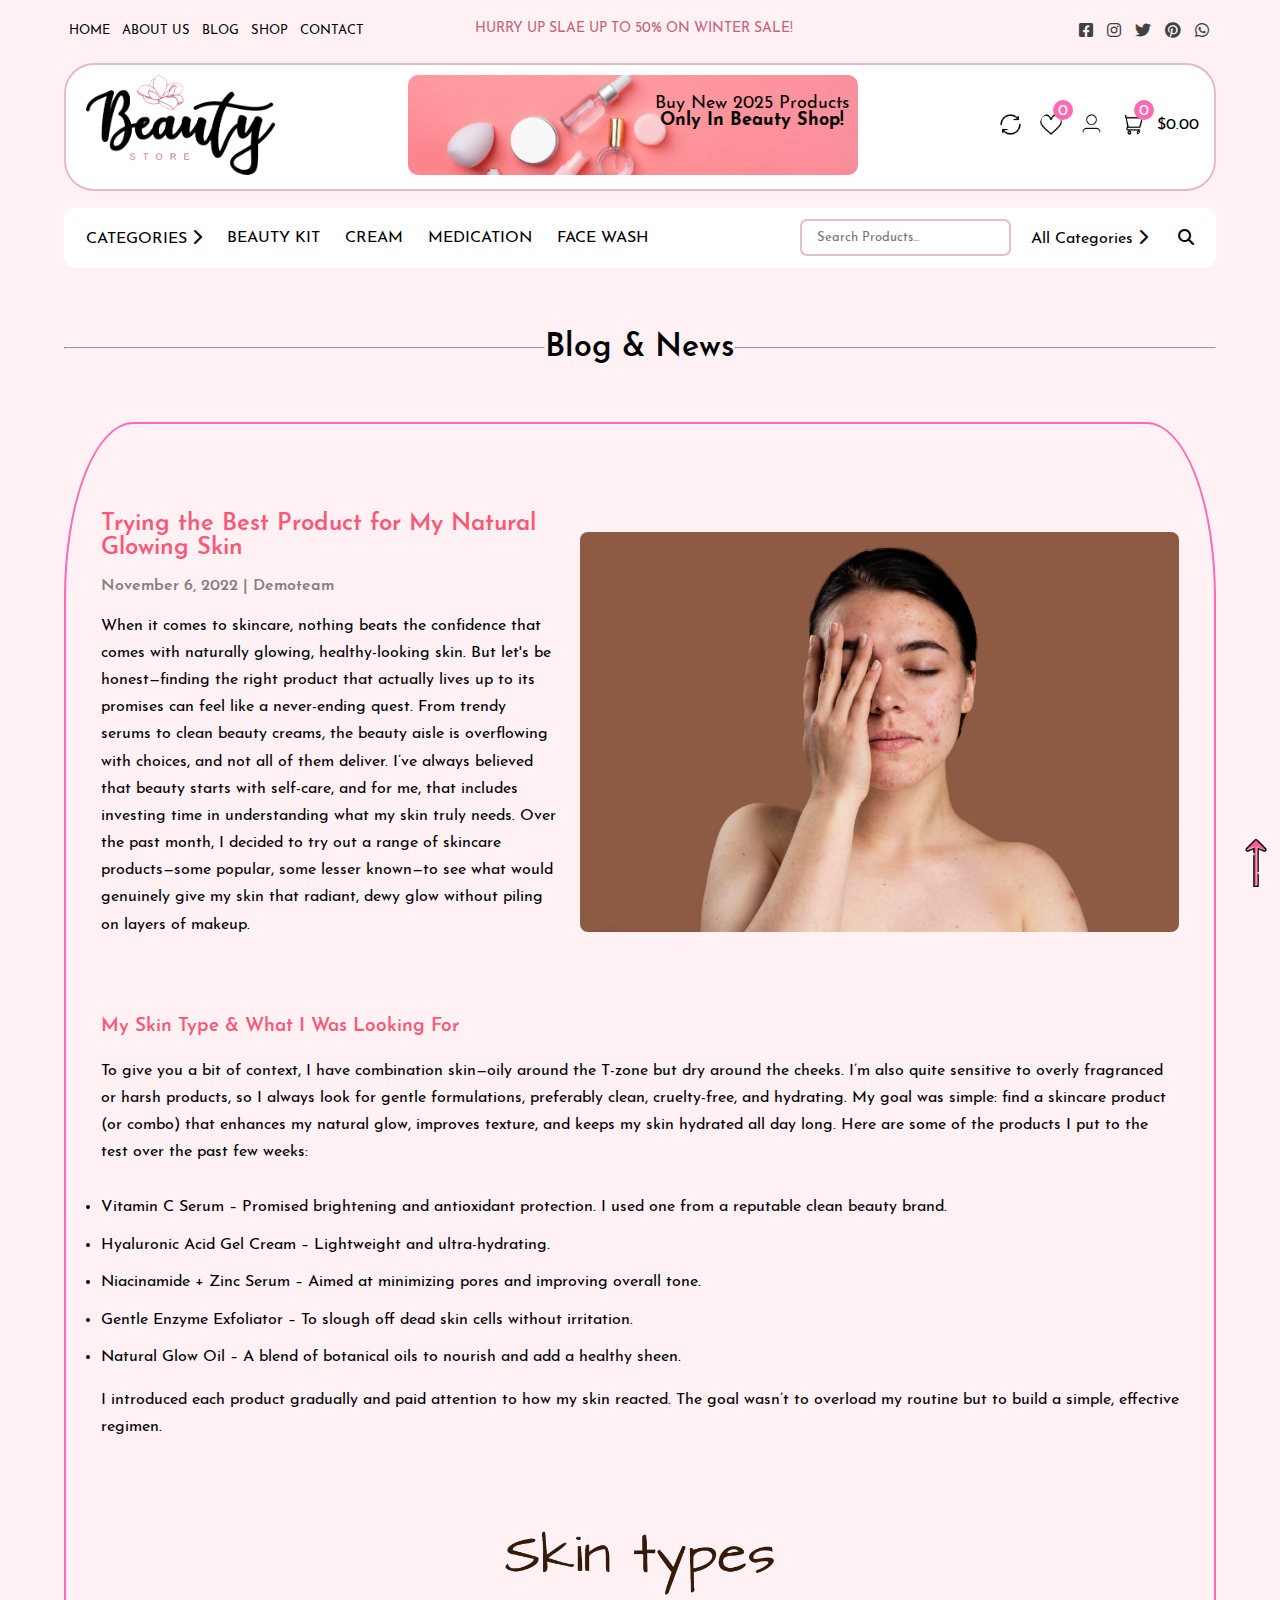
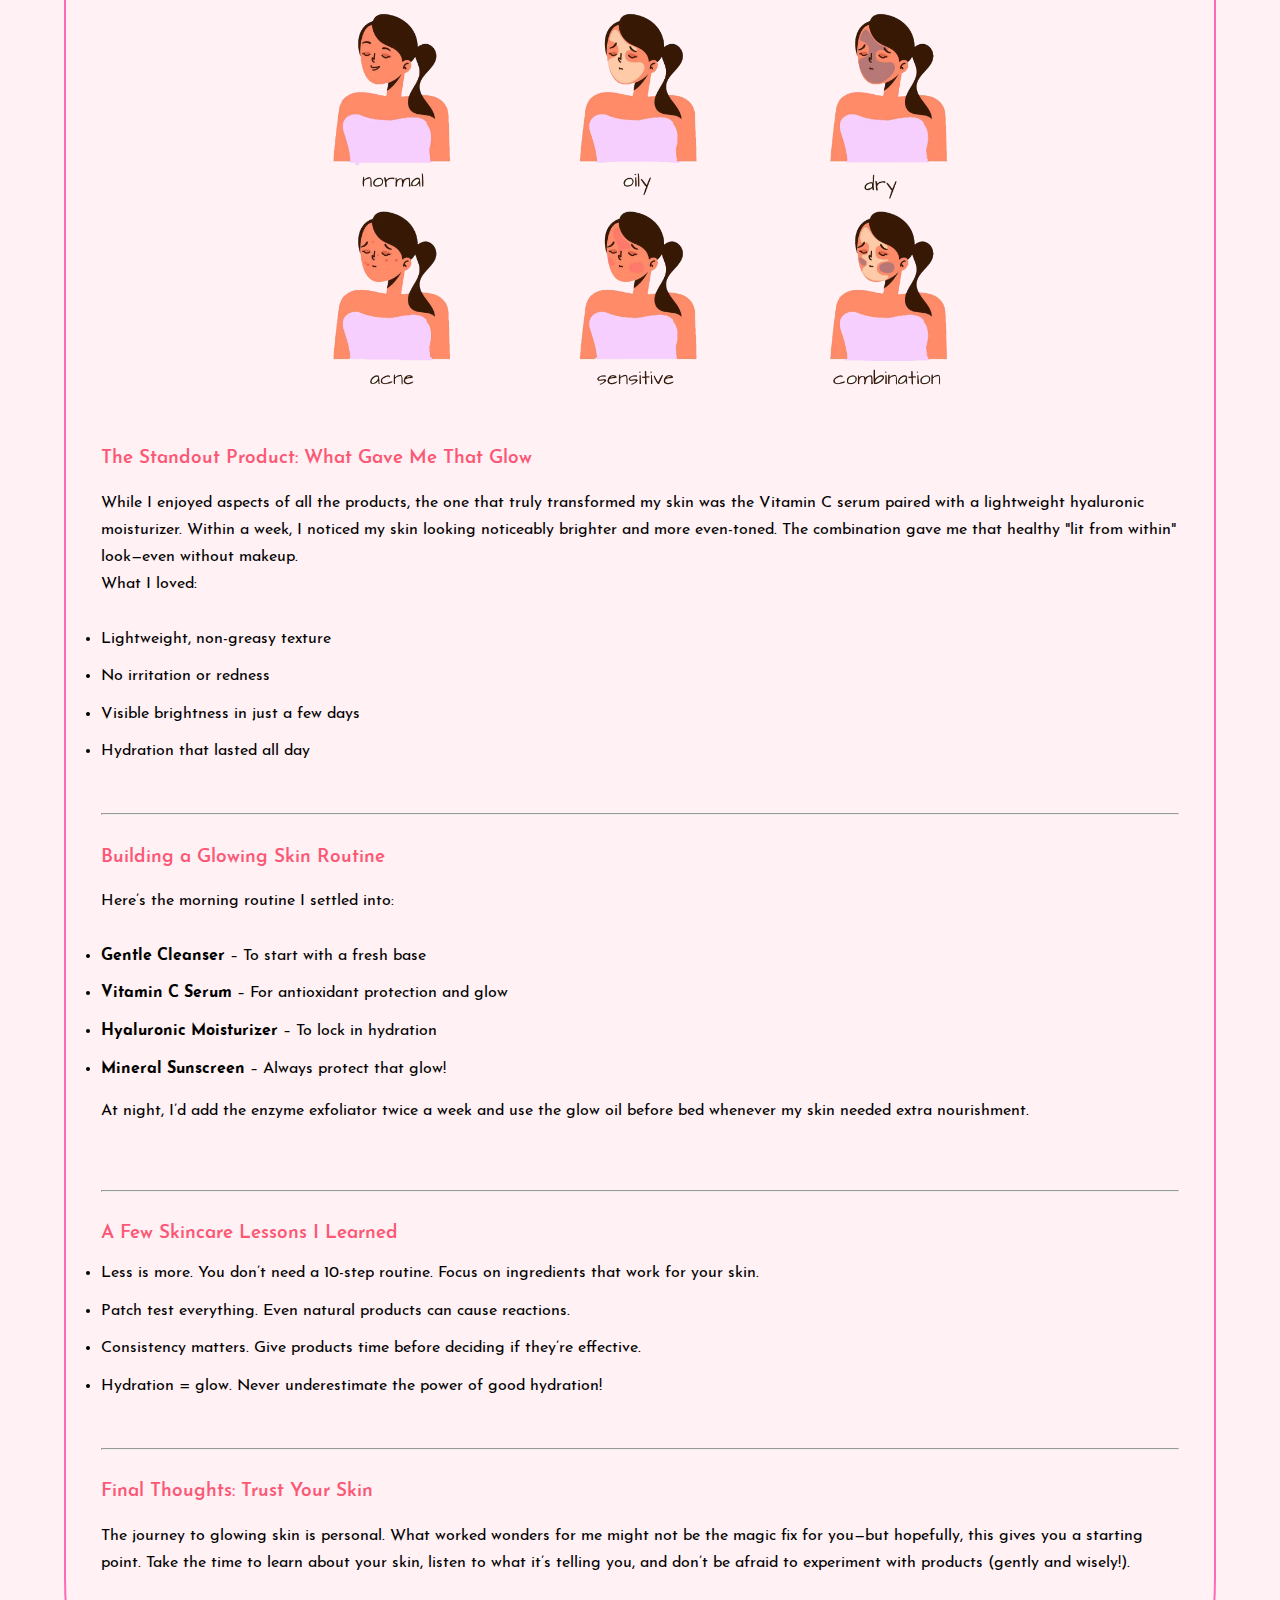
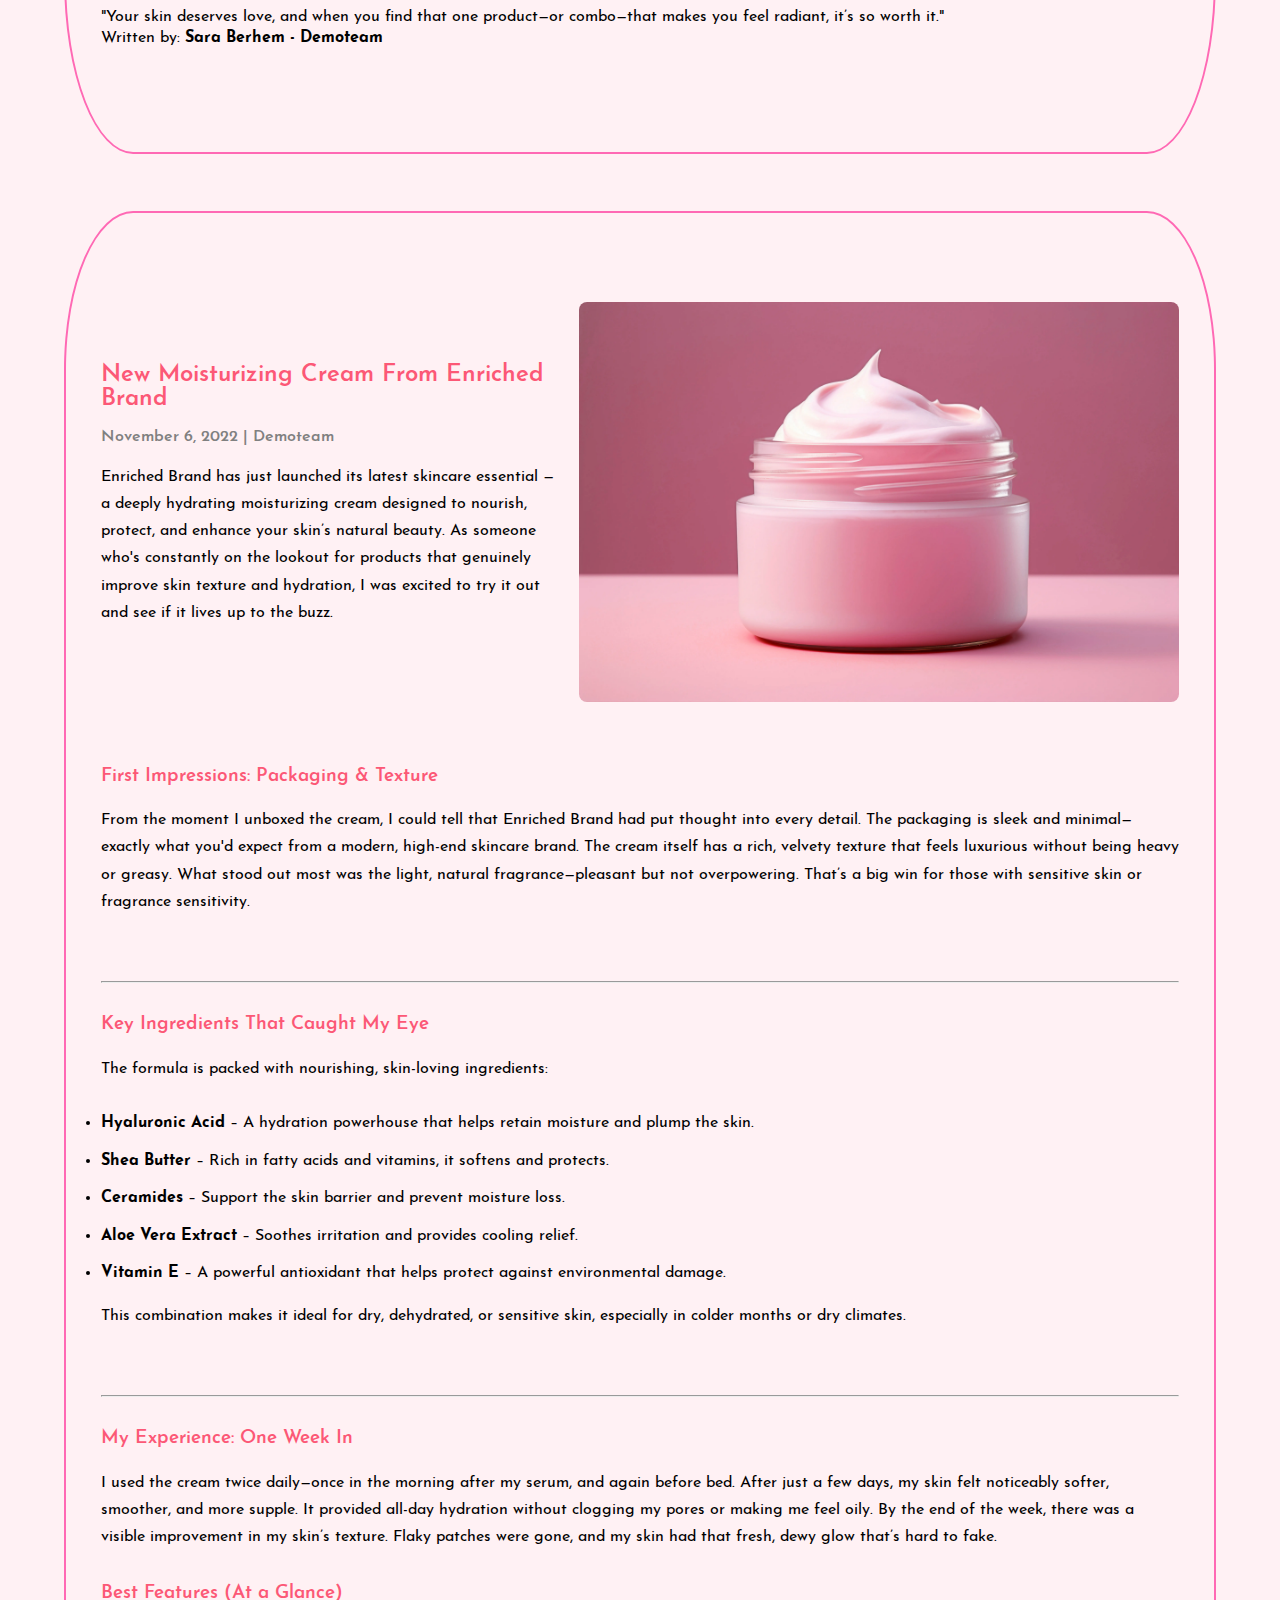
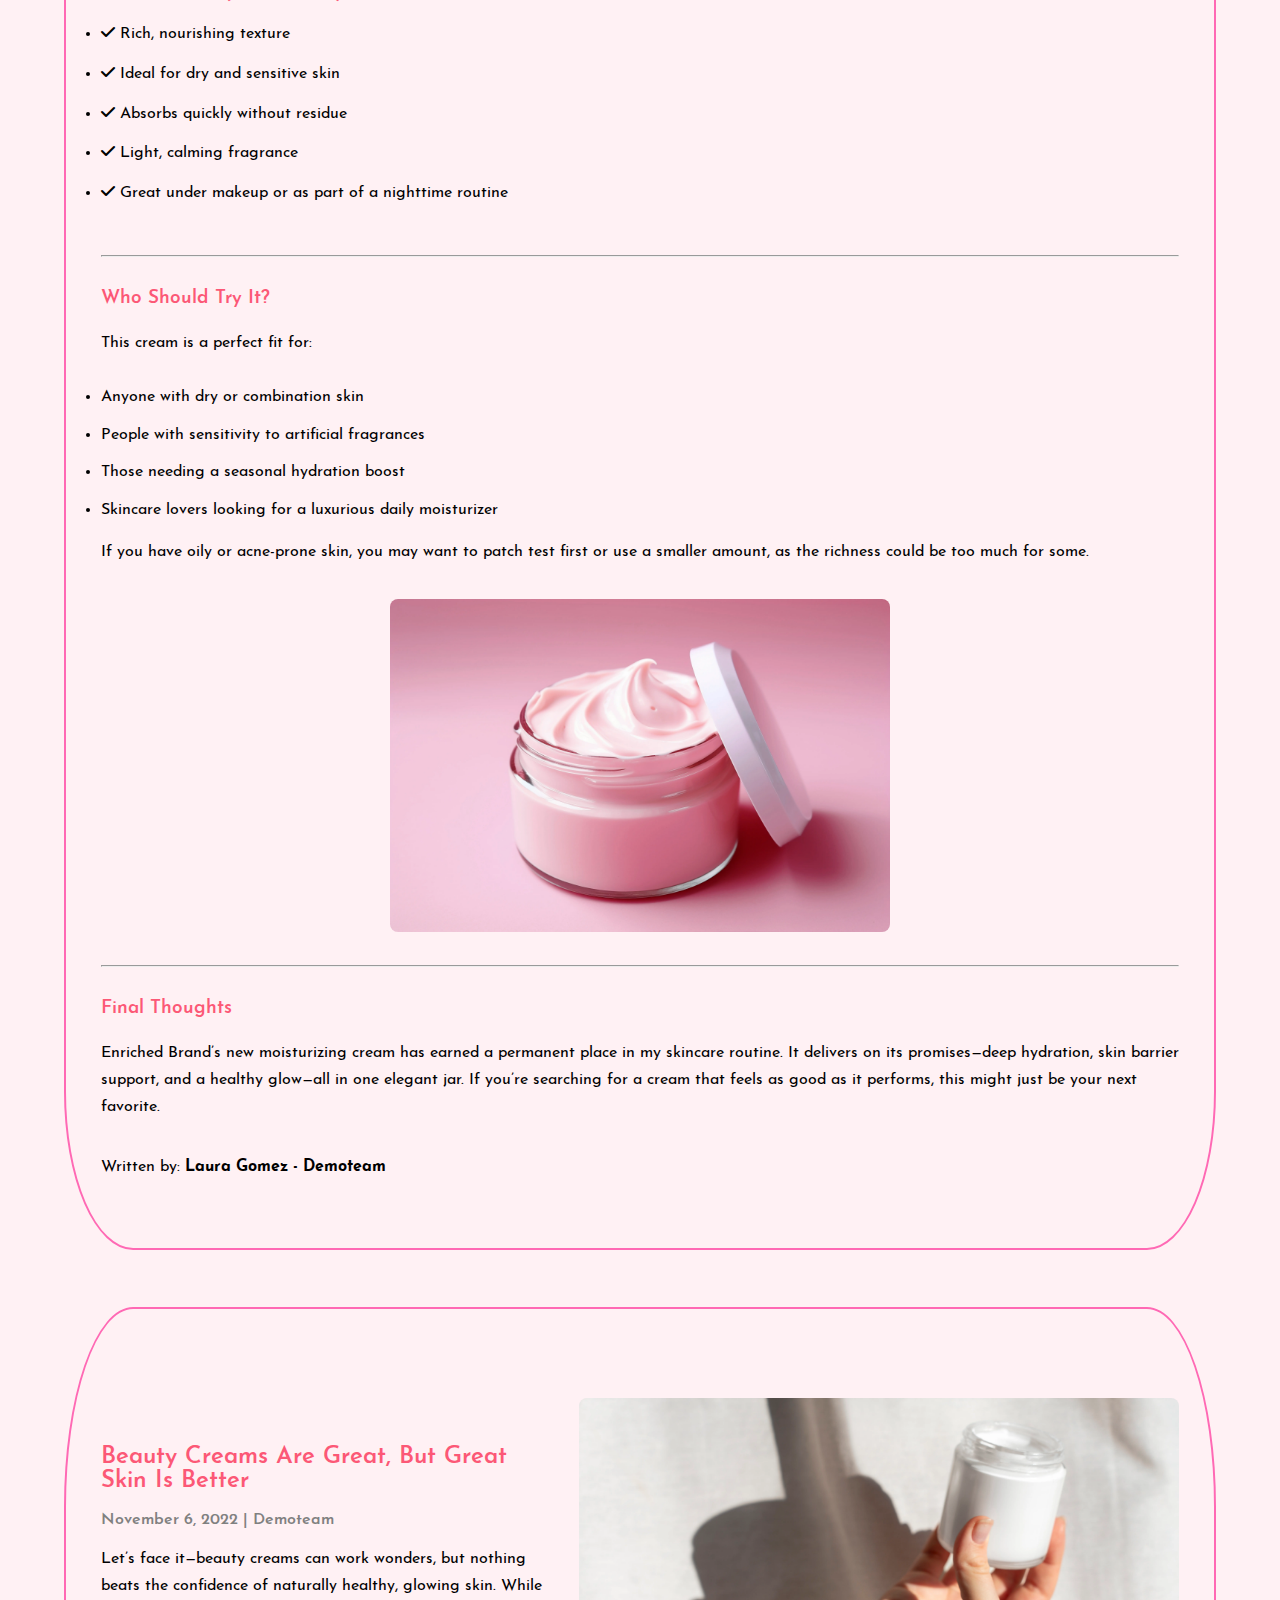
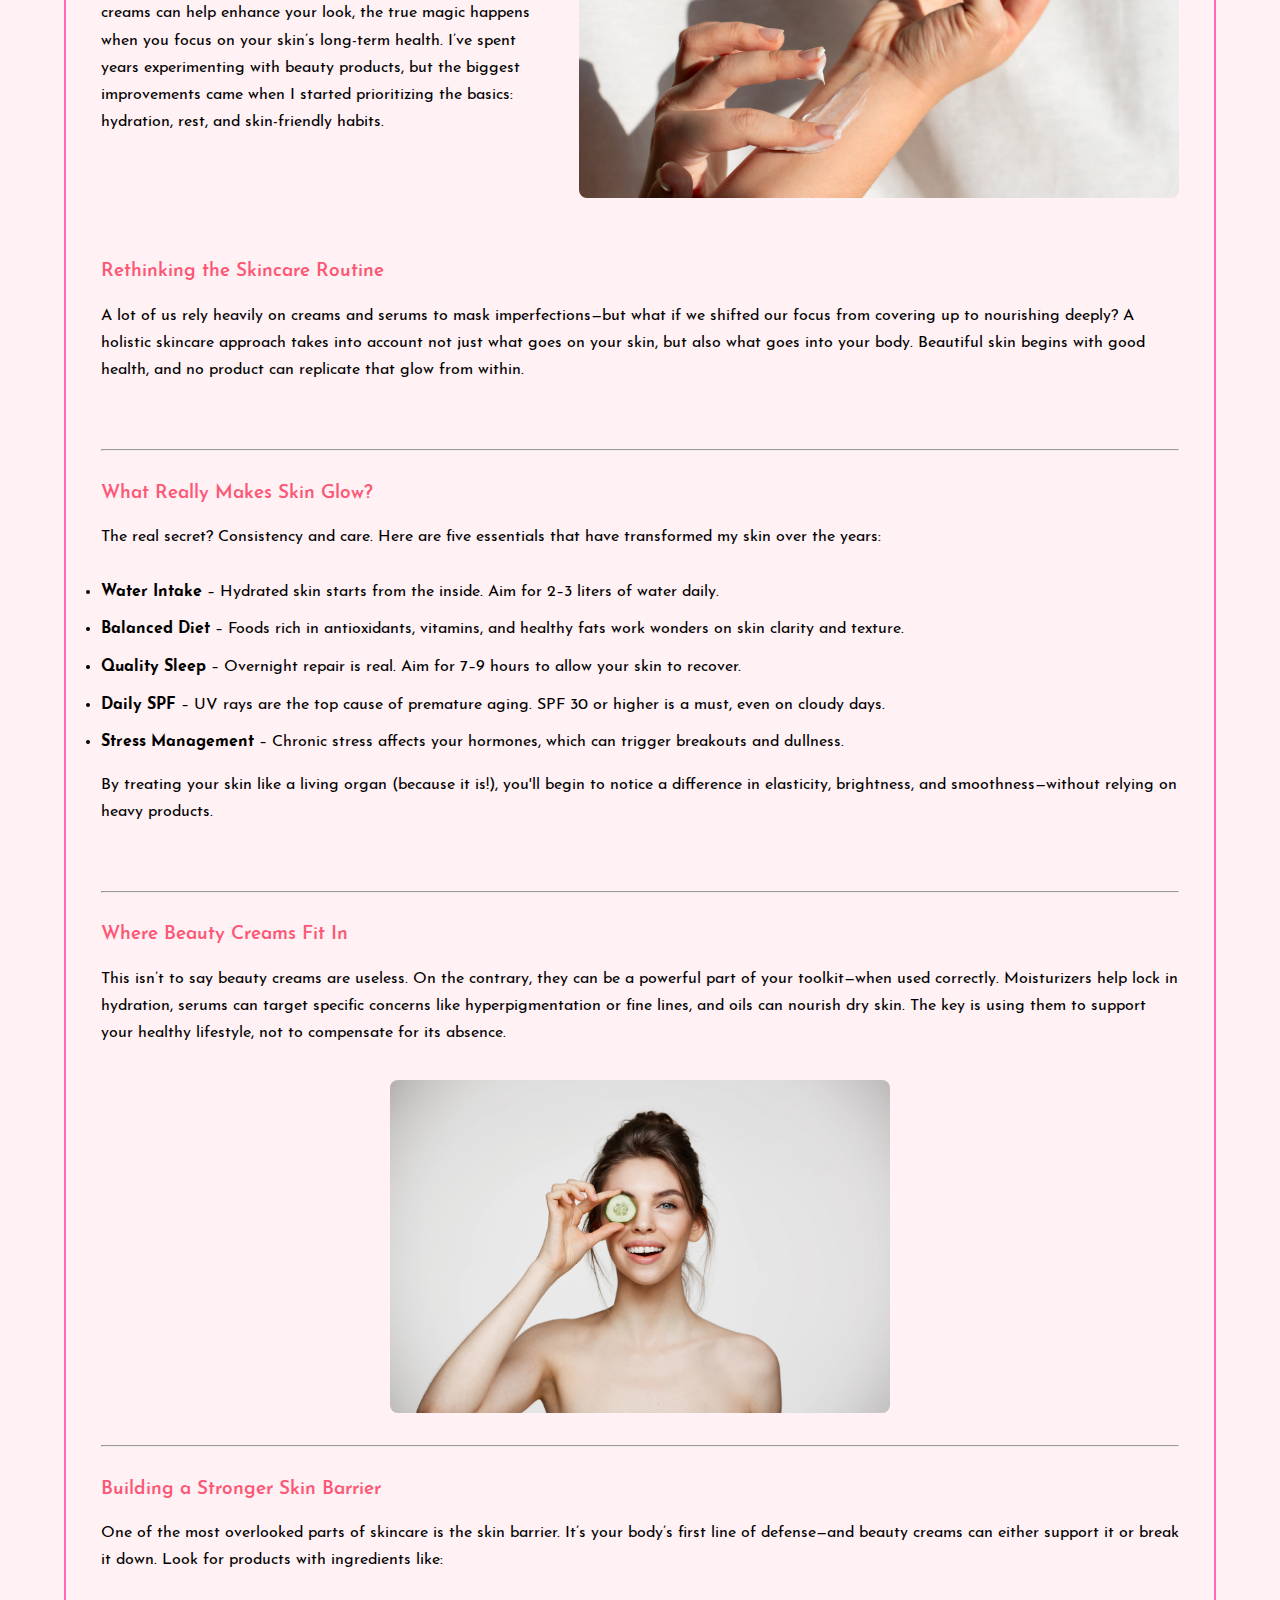
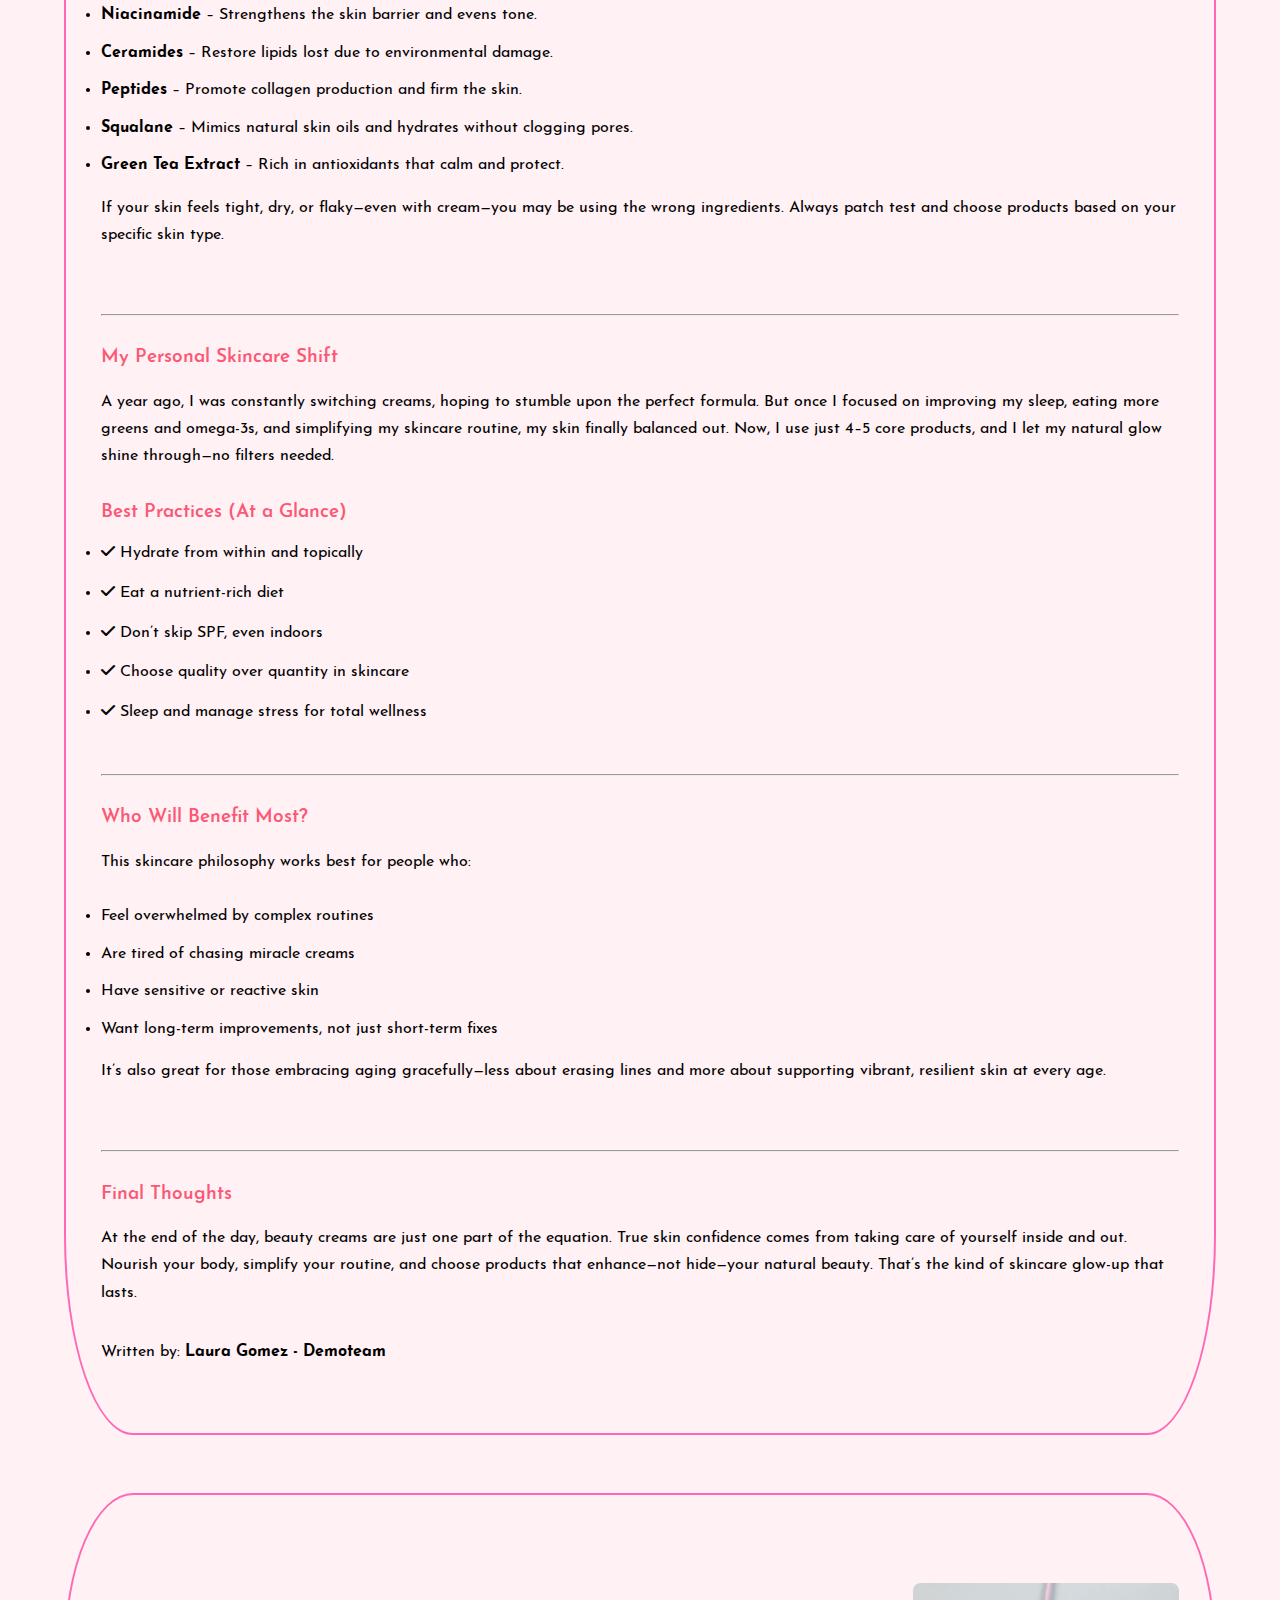
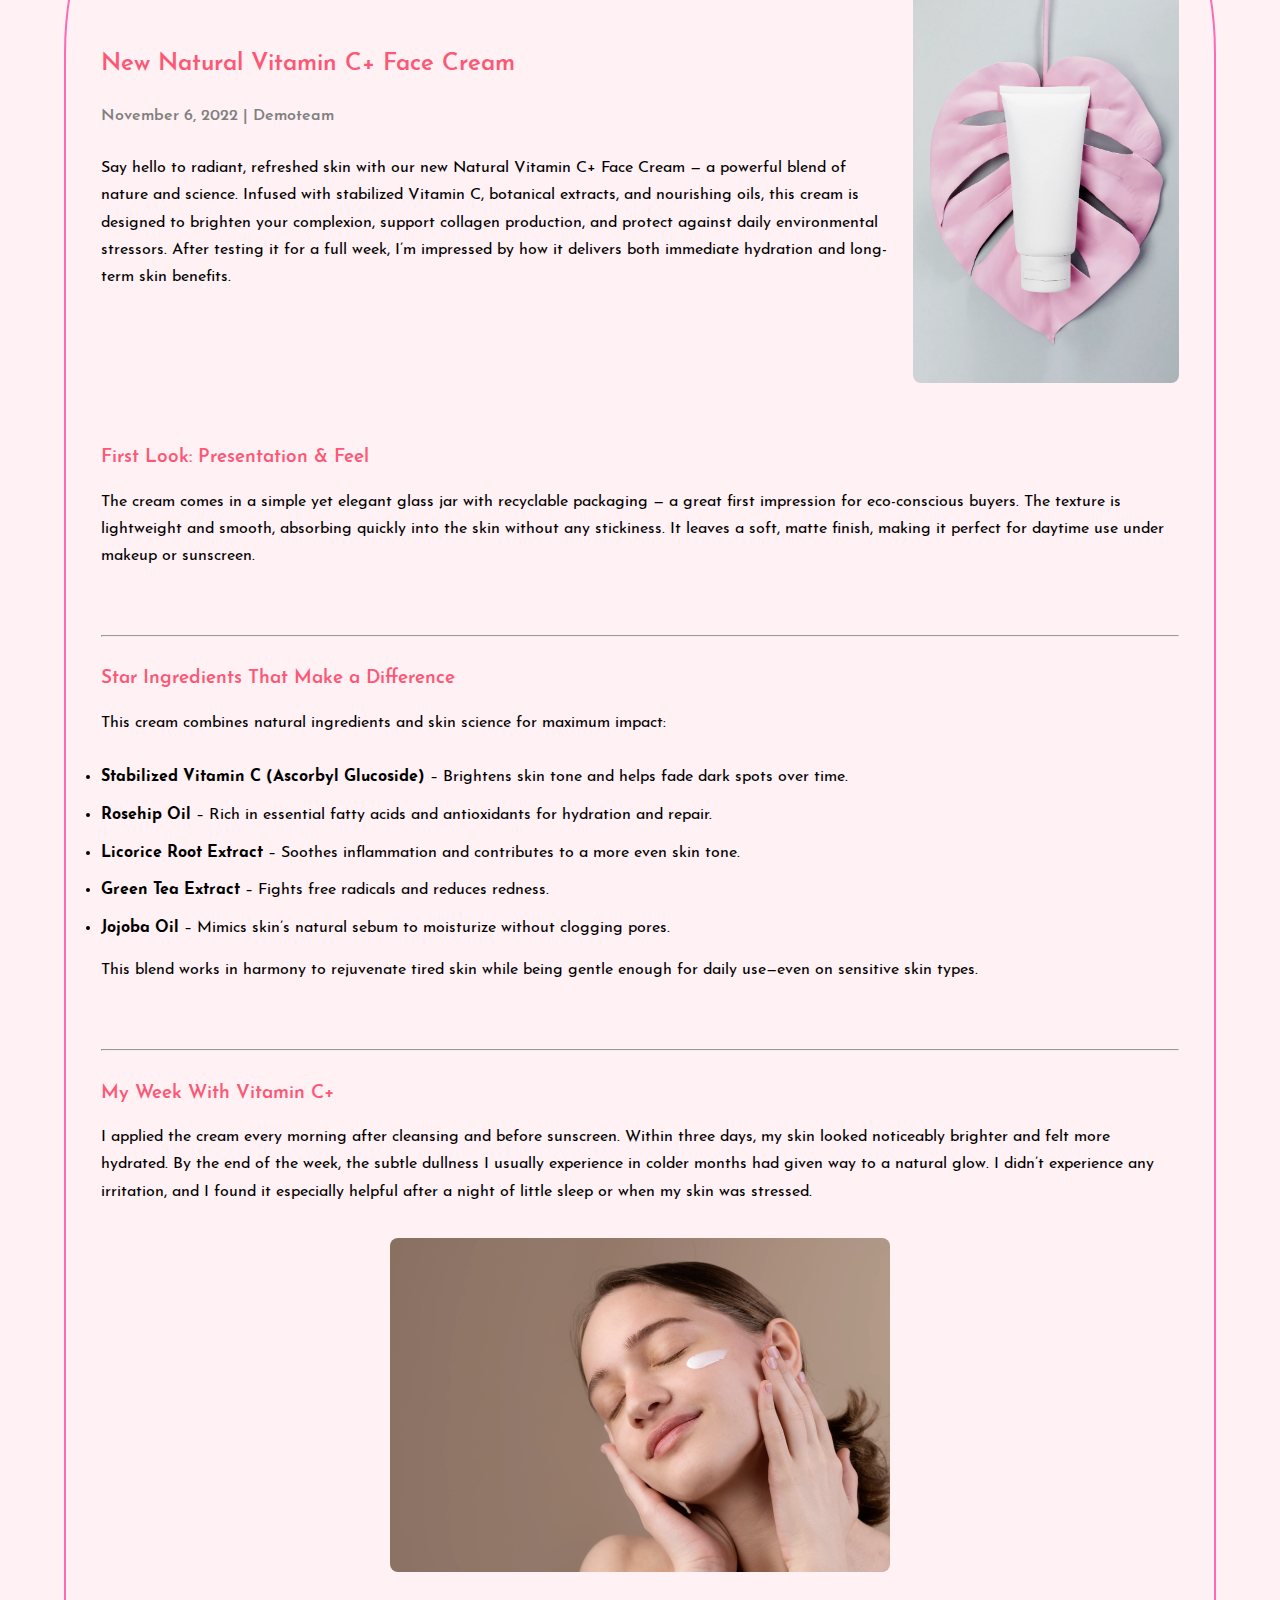
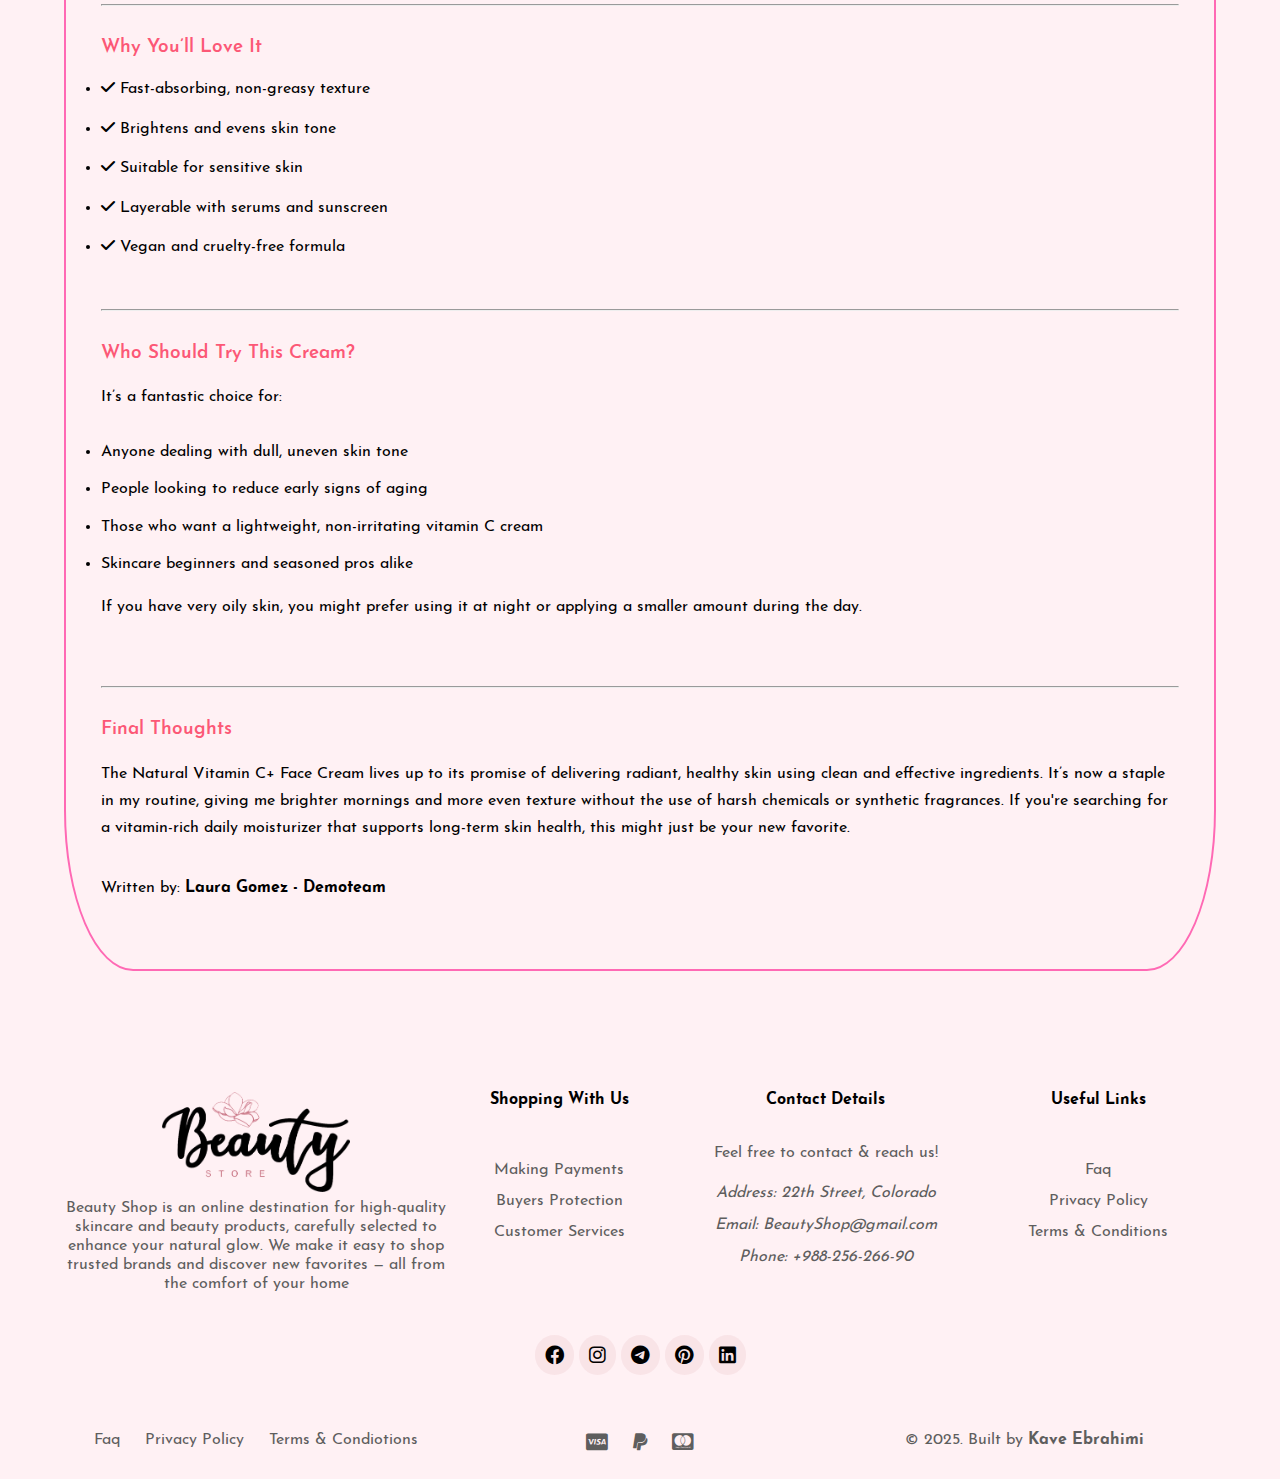
<file: blog/index.html>
<!DOCTYPE html>
<html lang="en">
<head>
    <meta charset="UTF-8">
    <meta name="viewport" content="width=device-width, initial-scale=1.0">
    <link rel="stylesheet" href="style.css">
    <link rel="stylesheet" href="../font/font-awsome/fontawesome-free-6.4.2-web/css/all.css">
    <title>Beauty Store Blog & News</title>
</head>
<body>
    <header>
        <div>
            <a href="../index.html">
                <a href="../index.html">
                    <img src="../Icons/logo.png" alt="">
                </a>
            </a>
        </div>
        <div>
            <ul>
                <li>
                    <span id="open-left-burger">
                        <i class="fa fa-bars"></i> Main Menu
                    </span>
                    <ul id="left-menu">
                        <li>
                            <span class="close-btn">
                                <i class="fa fa-times"></i>
                            </span>
                        </li>
                        <li>
                            <a href="../index.html">Home</a>
                        </li>
                        <li>
                            <a href="#bottom">About Us</a>
                        </li>
                        <li>
                            <a href="../blog/index.html">Blog</a>
                        </li>
                        <li>
                            <a href="../Products-page/index.html">Shop</a>
                        </li>
                        <li>
                            <a href="../Contact-us/index.html">Contact</a>
                        </li>
                        <li>
                            <a href="https://instagram.com/beauty.store">
                                <i class="fa fa-brands fa-instagram"></i>
                            </a>
                            <a href="https://wa.me/989123456789">
                                <i class="fa fa-brands fa-whatsapp"></i>
                            </a>
                            <a href="https://twitter.com/beauty_store">
                                <i class="fa fa-brands fa-twitter"></i>
                            </a>
                            <a href="https://pinterest.com/beauty.store">
                                <i class="fa fa-brands fa-pinterest"></i>
                            </a>
                            <a href="https://facebook.com/beauty.store">
                                <i class="fa fa-brands fa-facebook-f"></i>
                            </a>
                        </li>
                    </ul>
                </li>
            </ul>
            <ul>
                <li>
                    <a href="#">
                        <img src="../Icons/sync.png" alt="sync-icon">
                    </a>
                </li>
                <li>
                    <a href="#">
                        <img src="../Icons/like.png" alt="like-icon">
                        <span id="like-phone">0</span>
                    </a>
                </li>
                <li>
                    <a href="#">
                        <img src="../Icons/user.png" alt="user-icon">
                    </a>
                </li>
                <li>
                    <a href="#">
                        <img src="../Icons/shopping-cart.png" alt="shopping-cart-icon">
                        <span id="cart-phone">0</span>
                    </a>
                </li>
                <li>
                    <a href="#">$0.00</a>
                </li>
            </ul>
            <ul>
                <li class="open-right">
                    <span id="open-right-burger">
                         <span>Products </span><i class="fa fa-bars"></i>
                    </span>
                    <div id="right-menu">
                        <span class="close-btn">
                            <i class="fa fa-times"></i>
                        </span>
                        <h4>Makeup</h4>
                        <div>
                            <div>
                                <h5>Face Makeup</h5>
                                <a href="">Foundation</a>
                                <a href="">Concealar</a>
                                <a href="">Blush</a>
                                <a href="">Primer</a>
                                <a href="">Highlighter</a>
                            </div>
                            <div>
                                <h5>Eye Makeup</h5>
                                <a href="">Eye Liner</a>
                                <a href="">Eye Shadow</a>
                                <a href="">Mascara</a>
                                <a href="">Eyebrow Pencil</a>
                                <a href="">False Eyelash</a>
                            </div>
                            <div>
                                <h5>Lip Makeup</h5>
                                <a href="">Lip Stick</a>
                                <a href="">Lip Glow</a>
                                <a href="">Lip Liner</a>
                                <a href="">Lip Balm</a>
                            </div>
                            <div>
                                <h5>Makeup Tools</h5>
                                <a href="">Brushes & Spongs</a>
                                <a href="">Makeup Remover</a>
                                <a href="">Makeup Bag</a>
                            </div>
                        </div>
                        <h4>Skin Care</h4>
                        <div>
                            <div>
                                <h5>Cleansing</h5>
                                <a href="">Facwash Cleanser</a>
                                <a href="">Micellar Water</a>
                                <a href="">Makeup Remover</a>
                            </div>
                            <div>
                                <h5>Moisturizing</h5>
                                <a href="">Moisturizer</a>
                                <a href="">Face Oil</a>
                                <a href="">Eye Cream</a>
                                <a href="">Face Mask</a>
                            </div>
                            <div>
                                <h5>Hair Care</h5>
                                <a href="">Shampoo</a>
                                <a href="">Conditioner</a>
                                <a href="">Hair Mask</a>
                                <a href="">Hair Serum/Oil</a>
                                <a href=""></a>
                            </div>
                        </div>
                    </div>
                </li>
            </ul>
        </div>
    </header>
    <header>
        <nav class="first">
            <ul>
                <li>
                    <a href="../index.html">HOME</a>
                </li>
                <li>
                    <a href="#bottom">ABOUT US</a>
                </li>
                <li>
                    <a href="#">BLOG</a>
                </li>
                <li>
                    <a href="../Products-page/index.html">SHOP</a>
                </li>
                <li>
                    <a href="../Contact-us/index.html">CONTACT</a>
                </li>
            </ul>
            <div>
                <a href="../Products-page/index.html#winter-sale">HURRY UP SLAE UP TO 50% ON WINTER SALE!</a>
            </div>
            <ul>
                <li>
                    <a href="#">
                        <i class="fa fa-brands fa-facebook-square"></i>
                    </a>
                </li>
                <li>
                    <a href="#">
                        <i class="fa fa-brands fa-instagram"></i>
                    </a>
                </li>
                <li>
                    <a href="#">
                        <i class="fa fa-brands fa-twitter"></i>
                    </a>
                </li>
                <li>
                    <a href="#">
                        <i class="fa fa-brands fa-pinterest"></i>
                    </a>
                </li>
                <li>
                    <a href="#">
                        <i class="fa fa-brands fa-whatsapp"></i>
                    </a>
                </li>
            </ul>
        </nav>
        <nav class="second">
            <div>
                <a href="../index.html">
                    <img src="../Icons/logo.png" alt="Beauty-store" title="Beauty Shop">
                </a>
            </div>
            <div>
                <a href="../Products-page/index.html">
                    <span>Buy New 2025 Products<br> <strong>Only In Beauty Shop!</strong></span>
                    <img src="../models/mekup-products.webp" alt="Makeup-product-img">
                </a>
            </div>
            <ul>
                <li>
                    <a href="#">
                        <img src="../Icons/sync.png" alt="sync-icon">
                    </a>
                </li>
                <li>
                    <a href="#">
                        <img src="../Icons/like.png" alt="like-icon">
                        <span id="like-counter">0</span>
                    </a>
                </li>
                <li>
                    <a href="#">
                        <img src="../Icons/user.png" alt="user-icon">
                    </a>
                </li>
                <li>
                    <a href="#">
                        <img src="../Icons/shopping-cart.png" alt="shopping-cart-icon">
                        <span id="cart-counter">0</span>
                    </a>
                </li>
                <li>
                    <a href="#">$0.00</a>
                </li>
            </ul>
        </nav>
        <nav class="third">
            <ul>
                <li>  
                    <a href="##" id="mega-menu-toggle">
                        CATEGORIES
                        <i class="fa  fa-chevron-right"></i>
                    </a>
                    <ul id="mega-menu">
                        <div>
                            <h3>Makeup <br> Products</h3>
                            <div>
                                <h4>Face Makeup</h4>
                                <a href="../Products-page/index.html#foundation">Foundaition</a>
                                <a href="#">Concealar</a>
                                <a href="#">Compcat/Pressed Powder</a>
                                <a href="#">Blush</a>
                                <a href="#">Primer</a>
                                <a href="#">Highlighter</a>
                            </div>
                            <div>
                                <h4>Eye makeup</h4>
                                <a href="#">Eyeshadow</a>
                                <a href="#">Eyeliner</a>
                                <a href="#">Mascara</a>
                                <a href="#">Eyebrow Pencil/Gel</a>
                                <a href="#">False Eyelashes/Lash Glue</a>
                            </div>
                            <div>
                                <h4>Lip Makeup</h4>
                                <a href="#">Lipstick</a>
                                <a href="#">lip Gloss</a>
                                <a href="#">Lip Liner</a>
                                <a href="#">Lip Balm</a>
                            </div>
                            <div>
                                <h4>Makeup Tools</h4>
                                <a href="#">Brushes & Spongs</a>
                                <a href="#">Eyelash Curler</a>
                                <a href="#">Makeup Remover</a>
                                <a href="#">Makeup Bag</a>
                            </div>
                        </div>
                        <div>
                            <h3>Skincare <br> Products</h3>
                            <div>
                                <h4>Cleansing</h4>
                                <a href="#">Face Wash/Cleanser</a>
                                <a href="#">Micellar Water</a>
                                <a href="#">Makeup Remover</a>
                            </div>
                            <div>
                                <h4>Moisturizing</h4>
                                <a href="#">Moisturizer</a>
                                <a href="#">Serum</a>
                                <a href="#">Face Oil</a>
                                <a href="#">Eye Cream</a>
                                <a href="#">Face Mask</a>
                                <a href="#">Sunscreen</a>
                            </div>
                            <div>
                                <h4>Hair care</h4>
                                <a href="#">Shampoo</a>
                                <a href="#">Conditioner</a>
                                <a href="#">Hair Mask</a>
                                <a href="#">Hair Oil/Serum</a>
                                <a href="#">Heat Protection Spray</a>
                                <a href="#">Hair Styling Gel/Mouse</a>
                            </div>
                        </div>
                    </ul>
                </li>
                <li>
                    <a href="../Products-page/index.html#beauty-kit">BEAUTY KIT</a>
                </li>
                <li>
                    <a href="../Products-page/index.html#face-moisturizer">CREAM</a>
                </li>
                <li>
                    <a href="../Products-page/index.html#serums">MEDICATION</a>
                </li>
                <li>
                    <a href="../Products-page/index.html#creamy-face-wash">FACE WASH</a>
                </li>
            </ul>
            <ul>
                <li>
                    <form action="">
                        <input type="search" placeholder="Search Products...">
                    </form>
                </li>
                <li>
                    <a href="##" id="search-menu">
                        All Categories
                        <i class="fa fa-chevron-right" id="arrow"></i>
                    </a>
                    <ul id="search-drop-down">
                        <li>
                            <a href="#">Make Up</a>
                        </li>
                        <li>
                            <a href="#">Skin Care</a>
                        </li>
                        <li>
                            <a href="#">Hair Care</a>
                        </li>
                        <li>
                            <a href="#">Body & Hygiene</a>
                        </li>
                        <li>
                            <a href="#">Fragrance</a>
                        </li>
                        <li>
                            <a href="#">Beauty Tools</a>
                        </li>
                    </ul>
                </li>
                <li>
                    <a href="#">
                        <i class="fa fa-search"></i>
                    </a>
                </li>
            </ul>
        </nav>
    </header>
    <main>
        <div class="header">
            <hr>
            <h1>Blog & News</h1>
            <hr>
        </div>
        <article id="first-article">
            <div>
                <div>
                    <h2>Trying the Best Product for My Natural Glowing Skin</h2>
                    <h4>November 6, 2022 | Demoteam</h4>
                    <p>
                        When it comes to skincare, nothing beats the confidence that comes with naturally glowing,
                        healthy-looking skin. But let's be honest—finding the right product that actually lives up to its promises can feel
                        like a never-ending quest. From trendy serums to clean beauty creams, the beauty aisle is overflowing with choices,
                        and not all of them deliver.
                        I’ve always believed that beauty starts with self-care,
                        and for me, that includes investing time in understanding what my skin truly
                        needs. Over the past month, I decided to try out a range of skincare products—some popular,
                        some lesser known—to see what would genuinely give my skin that radiant, dewy glow without piling on layers of makeup.
                    </p>
                </div>
                <img src="./images/1-model.webp" alt="">
            </div>
            <div>
                <h3>My Skin Type & What I Was Looking For</h3>
                <p>
                    To give you a bit of context, I have combination skin—oily around the T-zone but dry around the cheeks.
                    I’m also quite sensitive to overly fragranced or harsh products, so I always look for gentle formulations,
                    preferably clean, cruelty-free, and hydrating.
                    My goal was simple: find a skincare product (or combo) that enhances my natural glow, improves texture,
                    and keeps my skin hydrated all day long.
                    Here are some of the products I put to the test over the past few weeks:
                </p>
                <ul>
                    <li>
                        Vitamin C Serum – Promised brightening and antioxidant protection. I used one from a reputable clean beauty brand.
                    </li>
                    <li>
                        Hyaluronic Acid Gel Cream – Lightweight and ultra-hydrating.
                    </li>
                    <li>
                        Niacinamide + Zinc Serum – Aimed at minimizing pores and improving overall tone.
                    </li>
                    <li>
                        Gentle Enzyme Exfoliator – To slough off dead skin cells without irritation.
                    </li>
                    <li>
                        Natural Glow Oil – A blend of botanical oils to nourish and add a healthy sheen.
                    </li>
                </ul>
                <p>
                    I introduced each product gradually and paid attention to how my skin reacted. The goal wasn’t to overload my routine but to build a simple, effective regimen.
                </p>
                <img src="./images/1.webp" alt="">
                <h3>The Standout Product: What Gave Me That Glow</h3>
                <p>
                    While I enjoyed aspects of all the products, the one that truly transformed my skin was the Vitamin C
                    serum paired with a lightweight hyaluronic moisturizer. Within a week, I noticed my skin looking noticeably
                    brighter and more even-toned. The combination gave me that healthy "lit from within" look—even without makeup.
                    <br>
                    What I loved:
                </p>
                <ul>
                    <li>
                        Lightweight, non-greasy texture
                    </li>
                    <li>
                        No irritation or redness
                    </li>
                    <li>
                        Visible brightness in just a few days
                    </li>
                    <li>
                        Hydration that lasted all day
                    </li>
                </ul>
                <hr>
                <h3>Building a Glowing Skin Routine</h3>
                <p>Here’s the morning routine I settled into:</p>
                <ul>
                    <li>
                        <strong>Gentle Cleanser</strong> – To start with a fresh base
                    </li>
                    <li>
                        <strong>Vitamin C Serum </strong>– For antioxidant protection and glow
                    </li>
                    <li>
                        <strong>Hyaluronic Moisturizer</strong> – To lock in hydration
                    </li>
                    <li>
                        <strong>Mineral Sunscreen</strong> – Always protect that glow!
                    </li>
                </ul>
                <p>At night, I’d add the enzyme exfoliator twice a week and use the glow oil before bed whenever my skin needed extra nourishment.</p>
                <hr>
                <h3>A Few Skincare Lessons I Learned</h3>
                <ul>
                    <li>
                        Less is more. You don’t need a 10-step routine. Focus on ingredients that work for your skin.
                    </li>
                    <li>
                        Patch test everything. Even natural products can cause reactions.
                    </li>
                    <li>
                        Consistency matters. Give products time before deciding if they’re effective.
                    </li>
                    <li>
                        Hydration = glow. Never underestimate the power of good hydration!
                    </li>
                </ul>
                <hr>
                <h3>Final Thoughts: Trust Your Skin</h3>
                <p>
                    The journey to glowing skin is personal. What worked wonders for me might not be the magic fix for you—but hopefully,
                    this gives you a starting point. Take the time to learn about your skin, listen to what it’s telling you,
                    and don’t be afraid to experiment with products (gently and wisely!).
                    <br>
                    <blockquote>
                        "Your skin deserves love, and when you find that one product—or combo—that makes you feel radiant, it’s so worth it."
                    </blockquote>
                    <p>Written by: <strong>Sara Berhem - Demoteam</strong></p>
                </p>
            </div>
        </article>
        <article id="second-article">
            <div>
                <div>
                    <h2>New Moisturizing Cream From Enriched Brand</h2>
                    <h4>November 6, 2022 | Demoteam</h4>
                    <p>
                        Enriched Brand has just launched its latest skincare essential — a deeply hydrating moisturizing
                        cream designed to nourish, protect, and enhance your skin’s natural beauty. As someone who's
                        constantly on the lookout for products that genuinely improve skin texture and hydration,
                        I was excited to try it out and see if it lives up to the buzz.
                    </p>
                </div>
                <img src="./images/moisturizer.webp" alt="">
            </div>
            <div>
                <h3>First Impressions: Packaging & Texture</h3>
                <p>
                    From the moment I unboxed the cream, I could tell that Enriched Brand had put thought into every detail.
                    The packaging is sleek and minimal—exactly what you'd expect from a modern, high-end skincare brand.
                    The cream itself has a rich, velvety texture that feels luxurious without being heavy or greasy.
                    What stood out most was the light, natural fragrance—pleasant but not overpowering.
                    That’s a big win for those with sensitive skin or fragrance sensitivity.
                </p>
                <hr>
                <h3>Key Ingredients That Caught My Eye</h3>
                <p>The formula is packed with nourishing, skin-loving ingredients:</p>
                <ul>
                    <li>
                        <strong>Hyaluronic Acid</strong> – A hydration powerhouse that helps retain moisture and plump the skin.
                    </li>
                </ul>
                <ul>
                    <li>
                        <strong>Shea Butter</strong> – Rich in fatty acids and vitamins, it softens and protects.
                    </li>
                </ul>
                <ul>
                    <li>
                        <strong>Ceramides</strong> – Support the skin barrier and prevent moisture loss.
                    </li>
                </ul>
                <ul>
                    <li>
                        <strong>Aloe Vera Extract</strong> – Soothes irritation and provides cooling relief.
                    </li>
                </ul>
                <ul>
                    <li>
                        <strong>Vitamin E</strong> – A powerful antioxidant that helps protect against environmental damage.
                    </li>
                </ul>
                <p>This combination makes it ideal for dry, dehydrated, or sensitive skin, especially in colder months or dry climates.</p>
                <hr>
                <h3>My Experience: One Week In</h3>
                <p>
                    I used the cream twice daily—once in the morning after my serum, and again before bed. After just a few days,
                    my skin felt noticeably softer, smoother, and more supple.
                    It provided all-day hydration without clogging my pores or making me feel oily.
                    By the end of the week, there was a visible improvement in my skin’s texture.
                    Flaky patches were gone, and my skin had that fresh, dewy glow that’s hard to fake.
                </p>
                <h3>Best Features (At a Glance)</h3>
                <ul>
                    <li>
                        <span><i class="fa fa-check"></i></span> Rich, nourishing texture
                    </li>
                    <li>
                        <span><i class="fa fa-check"></i></span> Ideal for dry and sensitive skin
                    </li>
                    <li>
                        <span><i class="fa fa-check"></i></span> Absorbs quickly without residue
                    </li>
                    <li>
                        <span><i class="fa fa-check"></i></span> Light, calming fragrance
                    </li>
                    <li>
                        <span><i class="fa fa-check"></i></span> Great under makeup or as part of a nighttime routine
                    </li>
                </ul>
                <hr>
                <h3>Who Should Try It?</h3>
                <p>This cream is a perfect fit for:</p>
                <ul>
                    <li>Anyone with dry or combination skin</li>
                    <li>People with sensitivity to artificial fragrances</li>
                    <li>Those needing a seasonal hydration boost</li>
                    <li>Skincare lovers looking for a luxurious daily moisturizer</li>
                </ul>
                <p>
                    If you have oily or acne-prone skin, you may want to patch test first or use a smaller amount,
                    as the richness could be too much for some.
                </p>
                <img src="./images/2.webp" alt="moisturizer2">
                <hr>
                <h3>Final Thoughts</h3>
                <p>
                    Enriched Brand’s new moisturizing cream has earned a permanent place in my skincare routine.
                    It delivers on its promises—deep hydration, skin barrier support, and a healthy glow—all in one elegant jar.
                    If you’re searching for a cream that feels as good as it performs, this might just be your next favorite.
                </p>
            </div>
            <p>Written by: <strong>Laura Gomez - Demoteam</strong></p>
        </article>
        <article id="third-article">
            <div>
                <div>
                    <h2>Beauty Creams Are Great, But Great Skin Is Better</h2>
                    <h4>November 6, 2022 | Demoteam</h4>
                    <p>
                        Let’s face it—beauty creams can work wonders, but nothing beats the confidence of naturally healthy, glowing skin.
                        While creams can help enhance your look, the true magic happens when you focus on your skin’s long-term health.
                        I’ve spent years experimenting with beauty products, but the biggest improvements came when I started prioritizing the basics: hydration, rest, and skin-friendly habits.
                    </p>
                </div>
                <img src="./images/3.webp" alt="healthy glowing skin">
            </div>
            <div>
                <h3>Rethinking the Skincare Routine</h3>
                <p>
                    A lot of us rely heavily on creams and serums to mask imperfections—but what if we shifted our focus from covering up to nourishing deeply?
                    A holistic skincare approach takes into account not just what goes on your skin, but also what goes into your body.
                    Beautiful skin begins with good health, and no product can replicate that glow from within.
                </p>
                <hr>
                <h3>What Really Makes Skin Glow?</h3>
                <p>The real secret? Consistency and care. Here are five essentials that have transformed my skin over the years:</p>
                <ul>
                    <li><strong>Water Intake</strong> – Hydrated skin starts from the inside. Aim for 2–3 liters of water daily.</li>
                    <li><strong>Balanced Diet</strong> – Foods rich in antioxidants, vitamins, and healthy fats work wonders on skin clarity and texture.</li>
                    <li><strong>Quality Sleep</strong> – Overnight repair is real. Aim for 7–9 hours to allow your skin to recover.</li>
                    <li><strong>Daily SPF</strong> – UV rays are the top cause of premature aging. SPF 30 or higher is a must, even on cloudy days.</li>
                    <li><strong>Stress Management</strong> – Chronic stress affects your hormones, which can trigger breakouts and dullness.</li>
                </ul>
                <p>
                    By treating your skin like a living organ (because it is!), you'll begin to notice a difference in elasticity, brightness, and smoothness—without relying on heavy products.
                </p>
                <hr>
                <h3>Where Beauty Creams Fit In</h3>
                <p>
                    This isn’t to say beauty creams are useless. On the contrary, they can be a powerful part of your toolkit—when used correctly.
                    Moisturizers help lock in hydration, serums can target specific concerns like hyperpigmentation or fine lines, and oils can nourish dry skin.
                    The key is using them to support your healthy lifestyle, not to compensate for its absence.
                </p>
                <img src="./images/3-model.webp" alt="beauty-creams">
                <hr>
                <h3>Building a Stronger Skin Barrier</h3>
                <p>
                    One of the most overlooked parts of skincare is the skin barrier. It’s your body’s first line of defense—and beauty creams can either support it or break it down.
                    Look for products with ingredients like:
                </p>
                <ul>
                    <li><strong>Niacinamide</strong> – Strengthens the skin barrier and evens tone.</li>
                    <li><strong>Ceramides</strong> – Restore lipids lost due to environmental damage.</li>
                    <li><strong>Peptides</strong> – Promote collagen production and firm the skin.</li>
                    <li><strong>Squalane</strong> – Mimics natural skin oils and hydrates without clogging pores.</li>
                    <li><strong>Green Tea Extract</strong> – Rich in antioxidants that calm and protect.</li>
                </ul>
                <p>
                    If your skin feels tight, dry, or flaky—even with cream—you may be using the wrong ingredients. Always patch test and choose products based on your specific skin type.
                </p>
                <hr>
                <h3>My Personal Skincare Shift</h3>
                <p>
                    A year ago, I was constantly switching creams, hoping to stumble upon the perfect formula. But once I focused on improving my sleep,
                    eating more greens and omega-3s, and simplifying my skincare routine, my skin finally balanced out. Now, I use just 4–5 core products,
                    and I let my natural glow shine through—no filters needed.
                </p>
                <h3>Best Practices (At a Glance)</h3>
                <ul>
                    <li><span><i class="fa fa-check"></i></span> Hydrate from within and topically</li>
                    <li><span><i class="fa fa-check"></i></span> Eat a nutrient-rich diet</li>
                    <li><span><i class="fa fa-check"></i></span> Don’t skip SPF, even indoors</li>
                    <li><span><i class="fa fa-check"></i></span> Choose quality over quantity in skincare</li>
                    <li><span><i class="fa fa-check"></i></span> Sleep and manage stress for total wellness</li>
                </ul>
                <hr>
                <h3>Who Will Benefit Most?</h3>
                <p>This skincare philosophy works best for people who:</p>
                <ul>
                    <li>Feel overwhelmed by complex routines</li>
                    <li>Are tired of chasing miracle creams</li>
                    <li>Have sensitive or reactive skin</li>
                    <li>Want long-term improvements, not just short-term fixes</li>
                </ul>
                <p>
                    It’s also great for those embracing aging gracefully—less about erasing lines and more about supporting vibrant, resilient skin at every age.
                </p>
                <hr>
                <h3>Final Thoughts</h3>
                <p>
                    At the end of the day, beauty creams are just one part of the equation. True skin confidence comes from taking care of yourself inside and out.
                    Nourish your body, simplify your routine, and choose products that enhance—not hide—your natural beauty. That’s the kind of skincare glow-up that lasts.
                </p>
            </div>
            <p>Written by: <strong>Laura Gomez - Demoteam</strong></p>
        </article>
        <article id="forth-article">
            <div>
                <div>
                    <h2>New Natural Vitamin C+ Face Cream</h2>
                    <h4>November 6, 2022 | Demoteam</h4>
                    <p>
                        Say hello to radiant, refreshed skin with our new Natural Vitamin C+ Face Cream — a powerful blend of nature and science.
                        Infused with stabilized Vitamin C, botanical extracts, and nourishing oils, this cream is designed to brighten your complexion, support collagen production,
                        and protect against daily environmental stressors. After testing it for a full week, I’m impressed by how it delivers both immediate hydration and long-term skin benefits.
                    </p>
                </div>
                <img src="./images/top-view-body-butter-recipient.webp" alt="Vitamin C Face Cream">
            </div>
            <div>
                <h3>First Look: Presentation & Feel</h3>
                <p>
                    The cream comes in a simple yet elegant glass jar with recyclable packaging — a great first impression for eco-conscious buyers.
                    The texture is lightweight and smooth, absorbing quickly into the skin without any stickiness.
                    It leaves a soft, matte finish, making it perfect for daytime use under makeup or sunscreen.
                </p>
                <hr>
                <h3>Star Ingredients That Make a Difference</h3>
                <p>This cream combines natural ingredients and skin science for maximum impact:</p>
                <ul>
                    <li><strong>Stabilized Vitamin C (Ascorbyl Glucoside)</strong> – Brightens skin tone and helps fade dark spots over time.</li>
                    <li><strong>Rosehip Oil</strong> – Rich in essential fatty acids and antioxidants for hydration and repair.</li>
                    <li><strong>Licorice Root Extract</strong> – Soothes inflammation and contributes to a more even skin tone.</li>
                    <li><strong>Green Tea Extract</strong> – Fights free radicals and reduces redness.</li>
                    <li><strong>Jojoba Oil</strong> – Mimics skin’s natural sebum to moisturize without clogging pores.</li>
                </ul>
                <p>
                    This blend works in harmony to rejuvenate tired skin while being gentle enough for daily use—even on sensitive skin types.
                </p>
                <hr>
                <h3>My Week With Vitamin C+</h3>
                <p>
                    I applied the cream every morning after cleansing and before sunscreen. Within three days, my skin looked noticeably brighter and felt more hydrated.
                    By the end of the week, the subtle dullness I usually experience in colder months had given way to a natural glow. 
                    I didn’t experience any irritation, and I found it especially helpful after a night of little sleep or when my skin was stressed.
                </p>
                <img src="./images/side-view-girl-posing-with-eye-cream.webp" alt="Vitami-Results">
                <hr>
                <h3>Why You’ll Love It</h3>
                <ul>
                    <li><span><i class="fa fa-check"></i></span> Fast-absorbing, non-greasy texture</li>
                    <li><span><i class="fa fa-check"></i></span> Brightens and evens skin tone</li>
                    <li><span><i class="fa fa-check"></i></span> Suitable for sensitive skin</li>
                    <li><span><i class="fa fa-check"></i></span> Layerable with serums and sunscreen</li>
                    <li><span><i class="fa fa-check"></i></span> Vegan and cruelty-free formula</li>
                </ul>
                <hr>
                <h3>Who Should Try This Cream?</h3>
                <p>It’s a fantastic choice for:</p>
                <ul>
                    <li>Anyone dealing with dull, uneven skin tone</li>
                    <li>People looking to reduce early signs of aging</li>
                    <li>Those who want a lightweight, non-irritating vitamin C cream</li>
                    <li>Skincare beginners and seasoned pros alike</li>
                </ul>
                <p>
                    If you have very oily skin, you might prefer using it at night or applying a smaller amount during the day.
                </p>
                <hr>
                <h3>Final Thoughts</h3>
                <p>
                    The Natural Vitamin C+ Face Cream lives up to its promise of delivering radiant, healthy skin using clean and effective ingredients.
                    It’s now a staple in my routine, giving me brighter mornings and more even texture without the use of harsh chemicals or synthetic fragrances.
                    If you're searching for a vitamin-rich daily moisturizer that supports long-term skin health, this might just be your new favorite.
                </p>
            </div>
            <p>Written by: <strong>Laura Gomez - Demoteam</strong></p>
        </article>
    </main>
    <footer id="bottom">
        <div>
            <div>
                <img src="../Icons/logo.png" alt="Beauty-store">
                <p>
                    Beauty Shop is an online destination for high-quality skincare and beauty products,
                    carefully selected to enhance your natural glow. We make it easy to shop trusted brands and discover
                    new favorites — all from the comfort of your home
                </p>
            </div>
            <table class="footer-table">
        <thead>
            <tr>
            <th>Shopping With Us</th>
            <th>Contact Details</th>
            <th>Useful Links</th>
            </tr>
        </thead>
            <tbody>
                <tr>
                <td>
                    <ul>
                    <li><a href="#">Making Payments</a></li>
                    <li><a href="#">Buyers Protection</a></li>
                    <li><a href="#">Customer Services</a></li>
                    </ul>
                </td>
                <td>
                    <p>Feel free to contact & reach us!</p>
                    <address>
                    <p>Address: 22th Street, Colorado</p>
                    <p>Email: <a href="mailto:BeautyShop@gmail.com">BeautyShop@gmail.com</a></p>
                    <p>Phone: <a href="tel:+98825626690">+988-256-266-90</a></p>
                    </address>
                </td>
                <td>
                    <ul>
                    <li><a href="#">Faq</a></li>
                    <li><a href="#">Privacy Policy</a></li>
                    <li><a href="#">Terms & Conditions</a></li>
                    </ul>
                </td>
                </tr>
            </tbody>
        </table>
        </div>
        <div>
            <a href="#">
                <i class="fa fa-brands fa-facebook"></i>
            </a>
            <a href="#">
                <i class="fa fa-brands fa-instagram"></i>
            </a>
            <a href="#">
                <i class="fa fa-brands fa-telegram"></i>
            </a>
            <a href="#">
                <i class="fa fa-brands fa-pinterest"></i>
            </a>
            <a href="#">
                <i class="fa fa-brands fa-linkedin"></i>
            </a>
        </div>
        <div>
            <div>
                <a href="#">Faq</a>
                <a href="#">Privacy Policy</a>
                <a href="#">Terms & Condiotions</a>
            </div>
            <div>
                <a>
                    <i class="fa-brands fa-cc-visa"></i>
                </a>
                <a>
                    <i class="fa-brands fa-paypal"></i>
                </a>
                <a>
                    <i class="fa-brands fa-cc-mastercard"></i>
                </a>
            </div>
            <div>
                <p>© 2025. Built by <strong>Kave Ebrahimi</strong></p>
            </div>
        </div>
    </footer>
    <a href="#top">
        <img src="../Icons/arrow-up.png" alt="">
    </a>
</body>
<script src="scripts.js"></script>
</html>
</file>
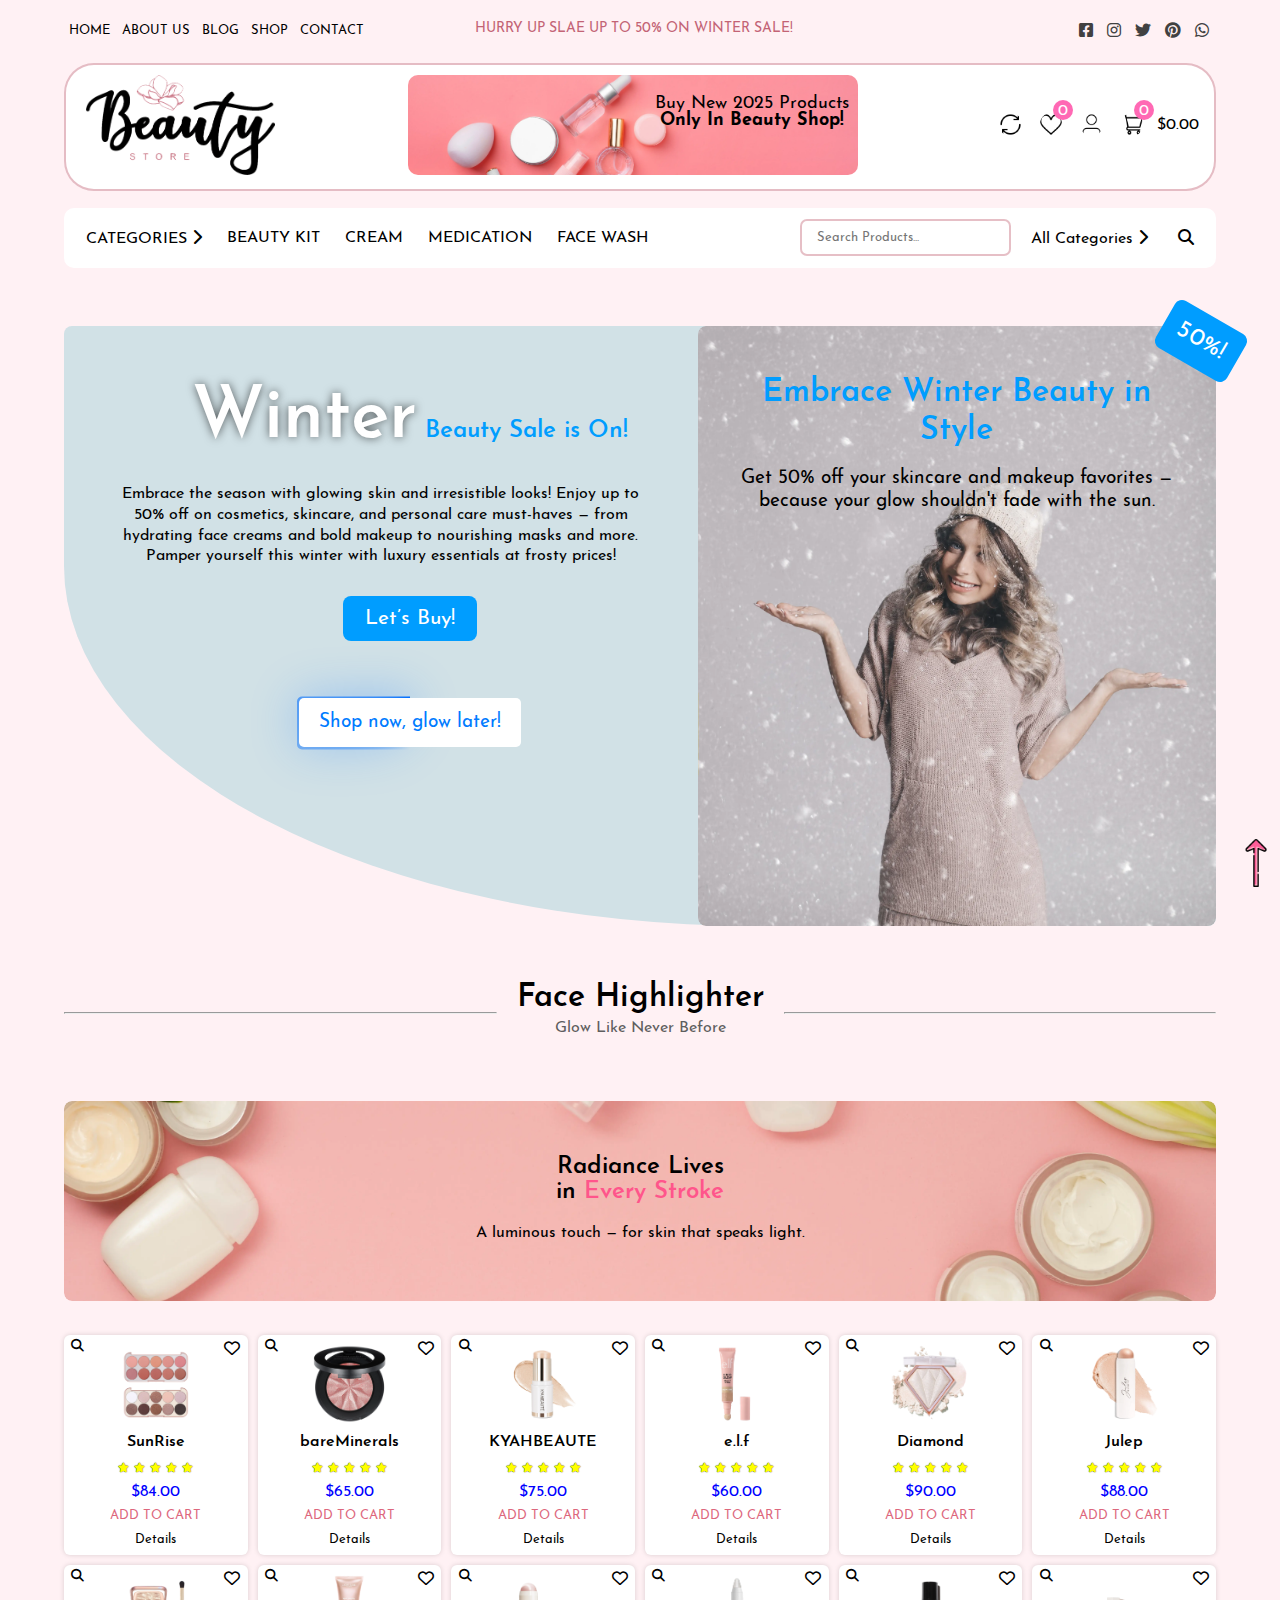
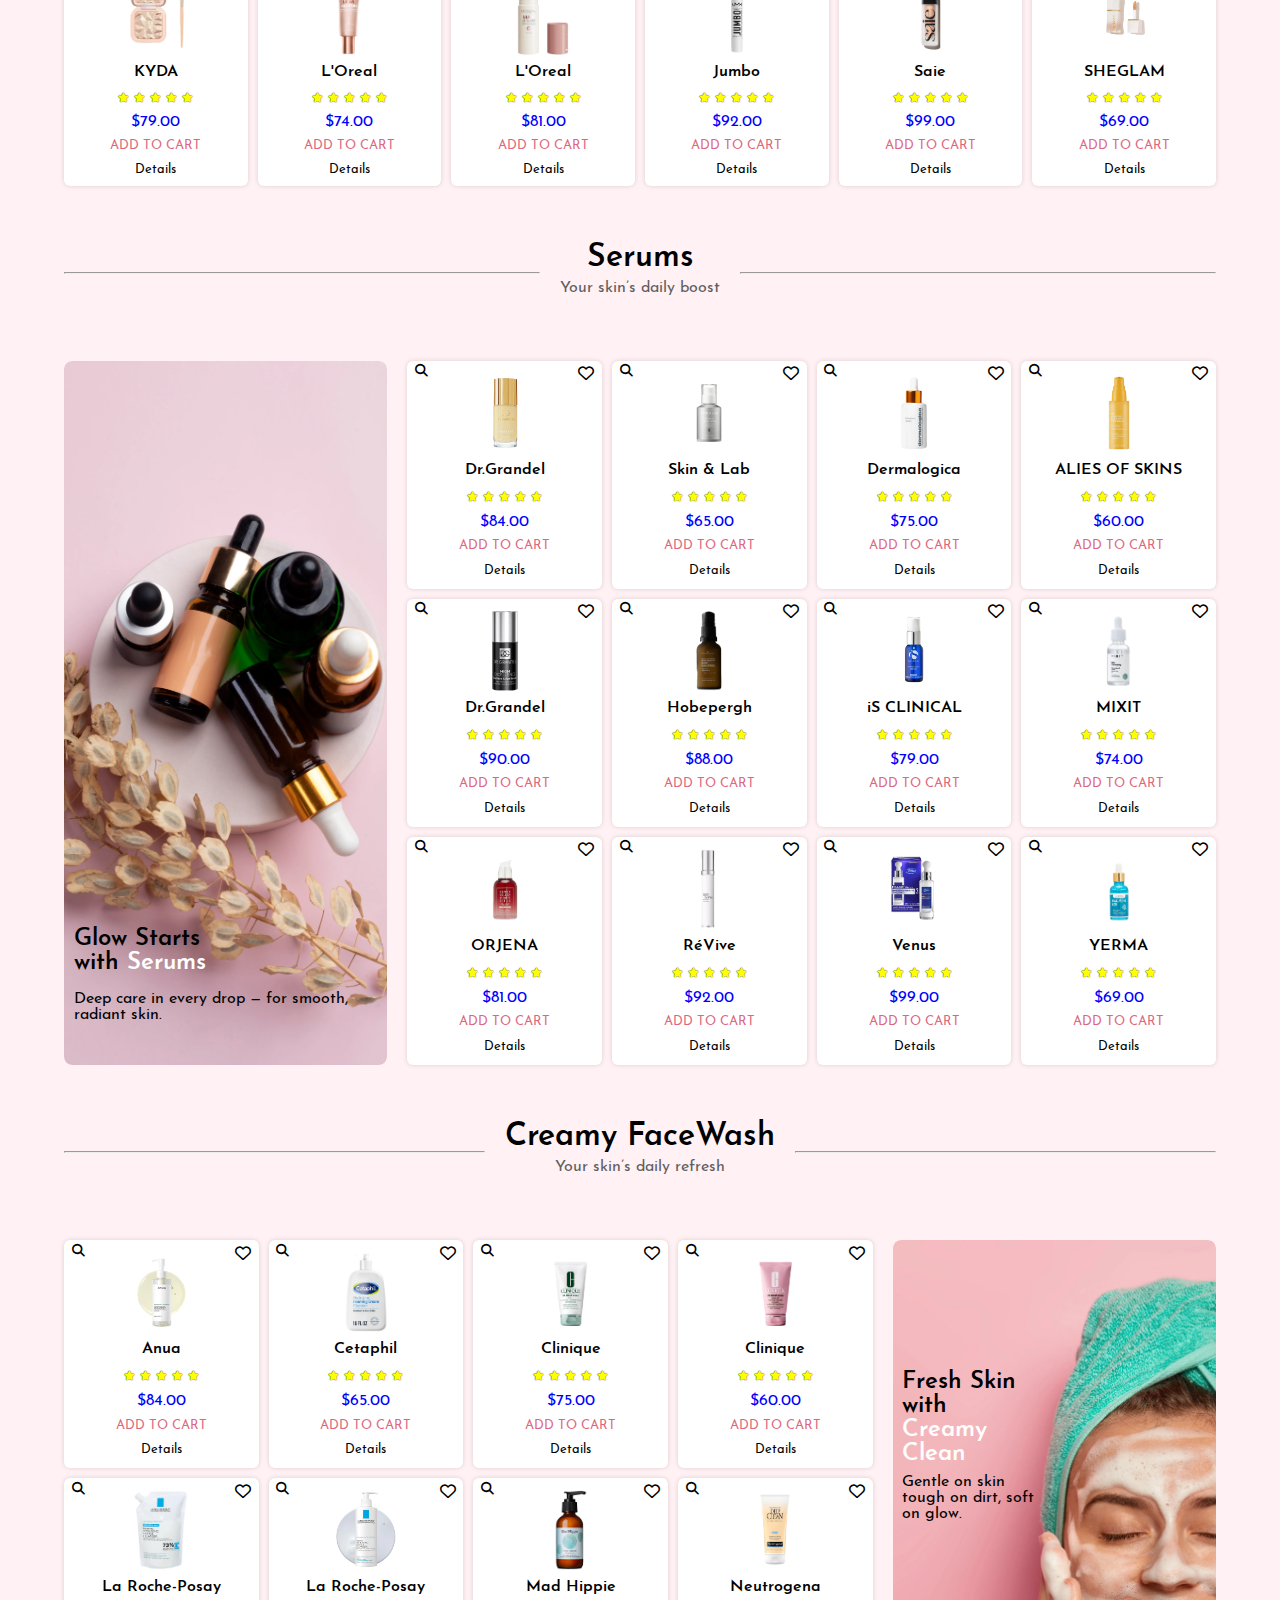
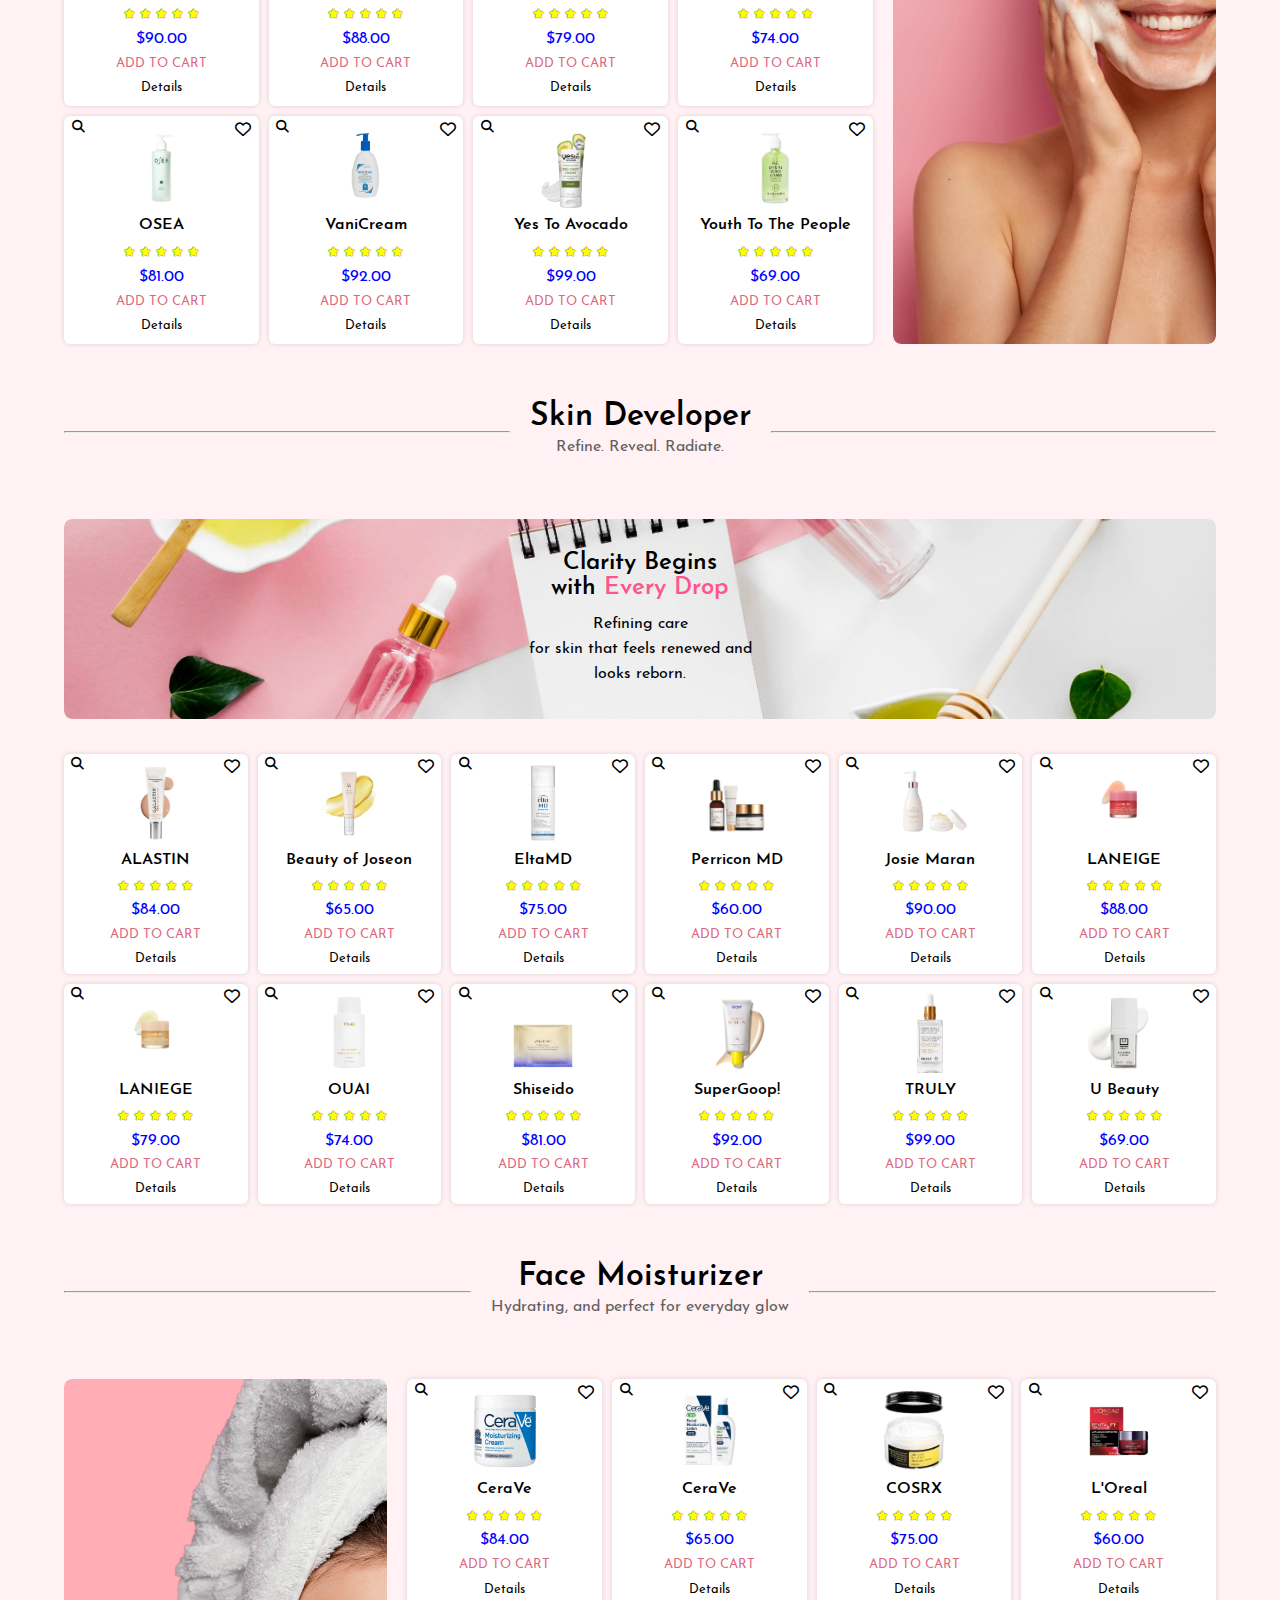
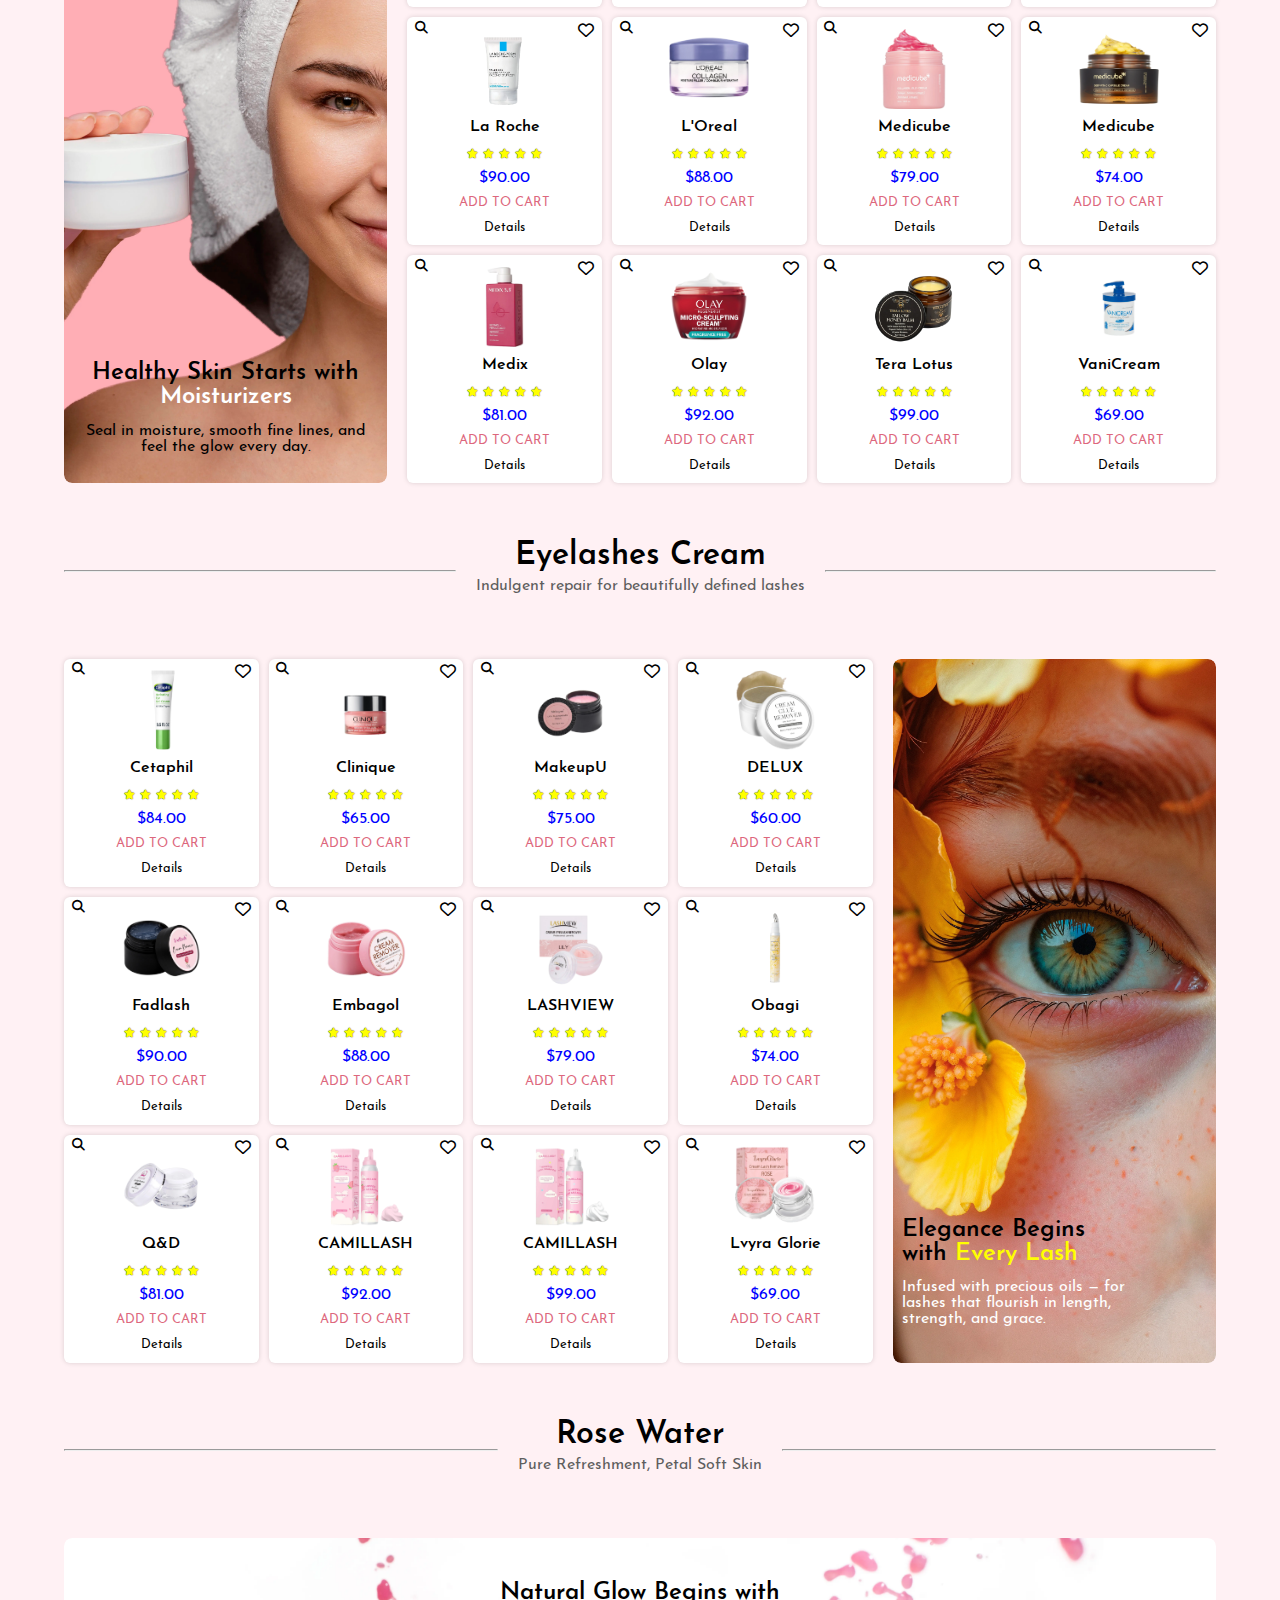
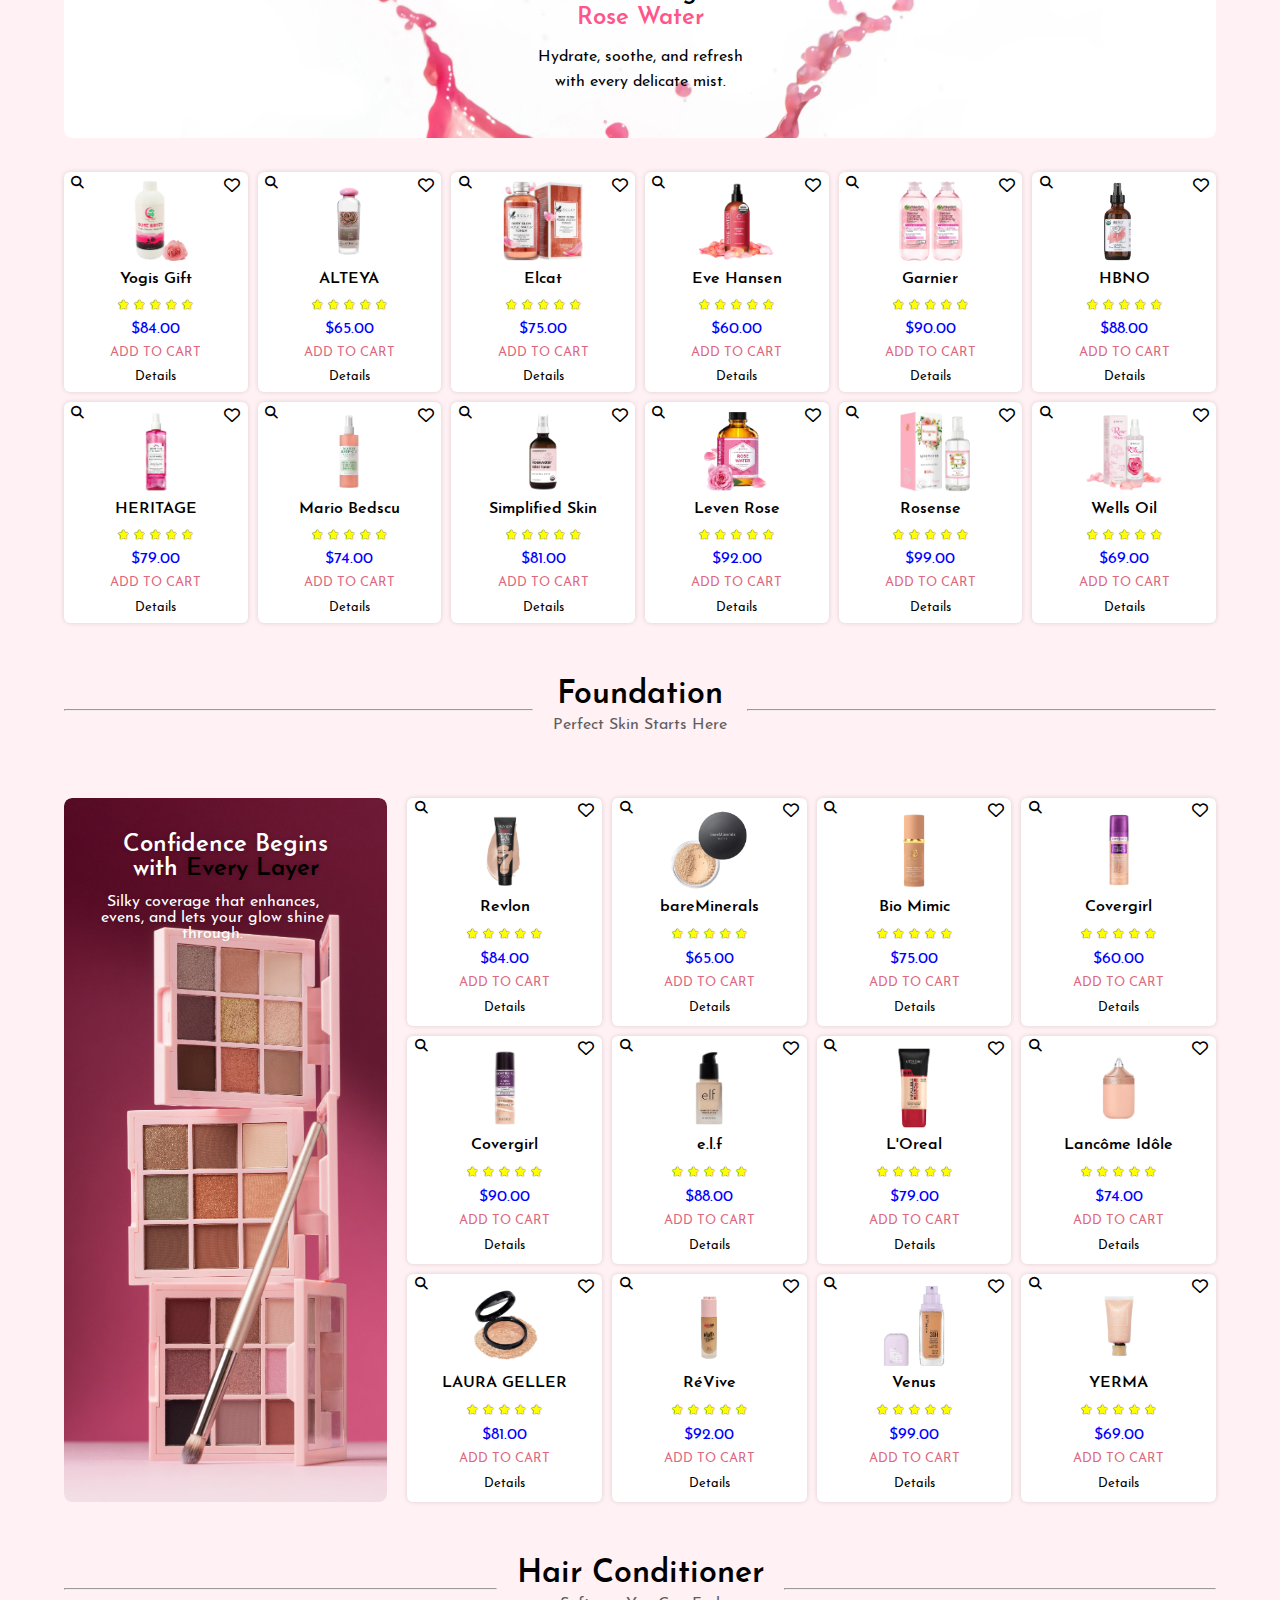
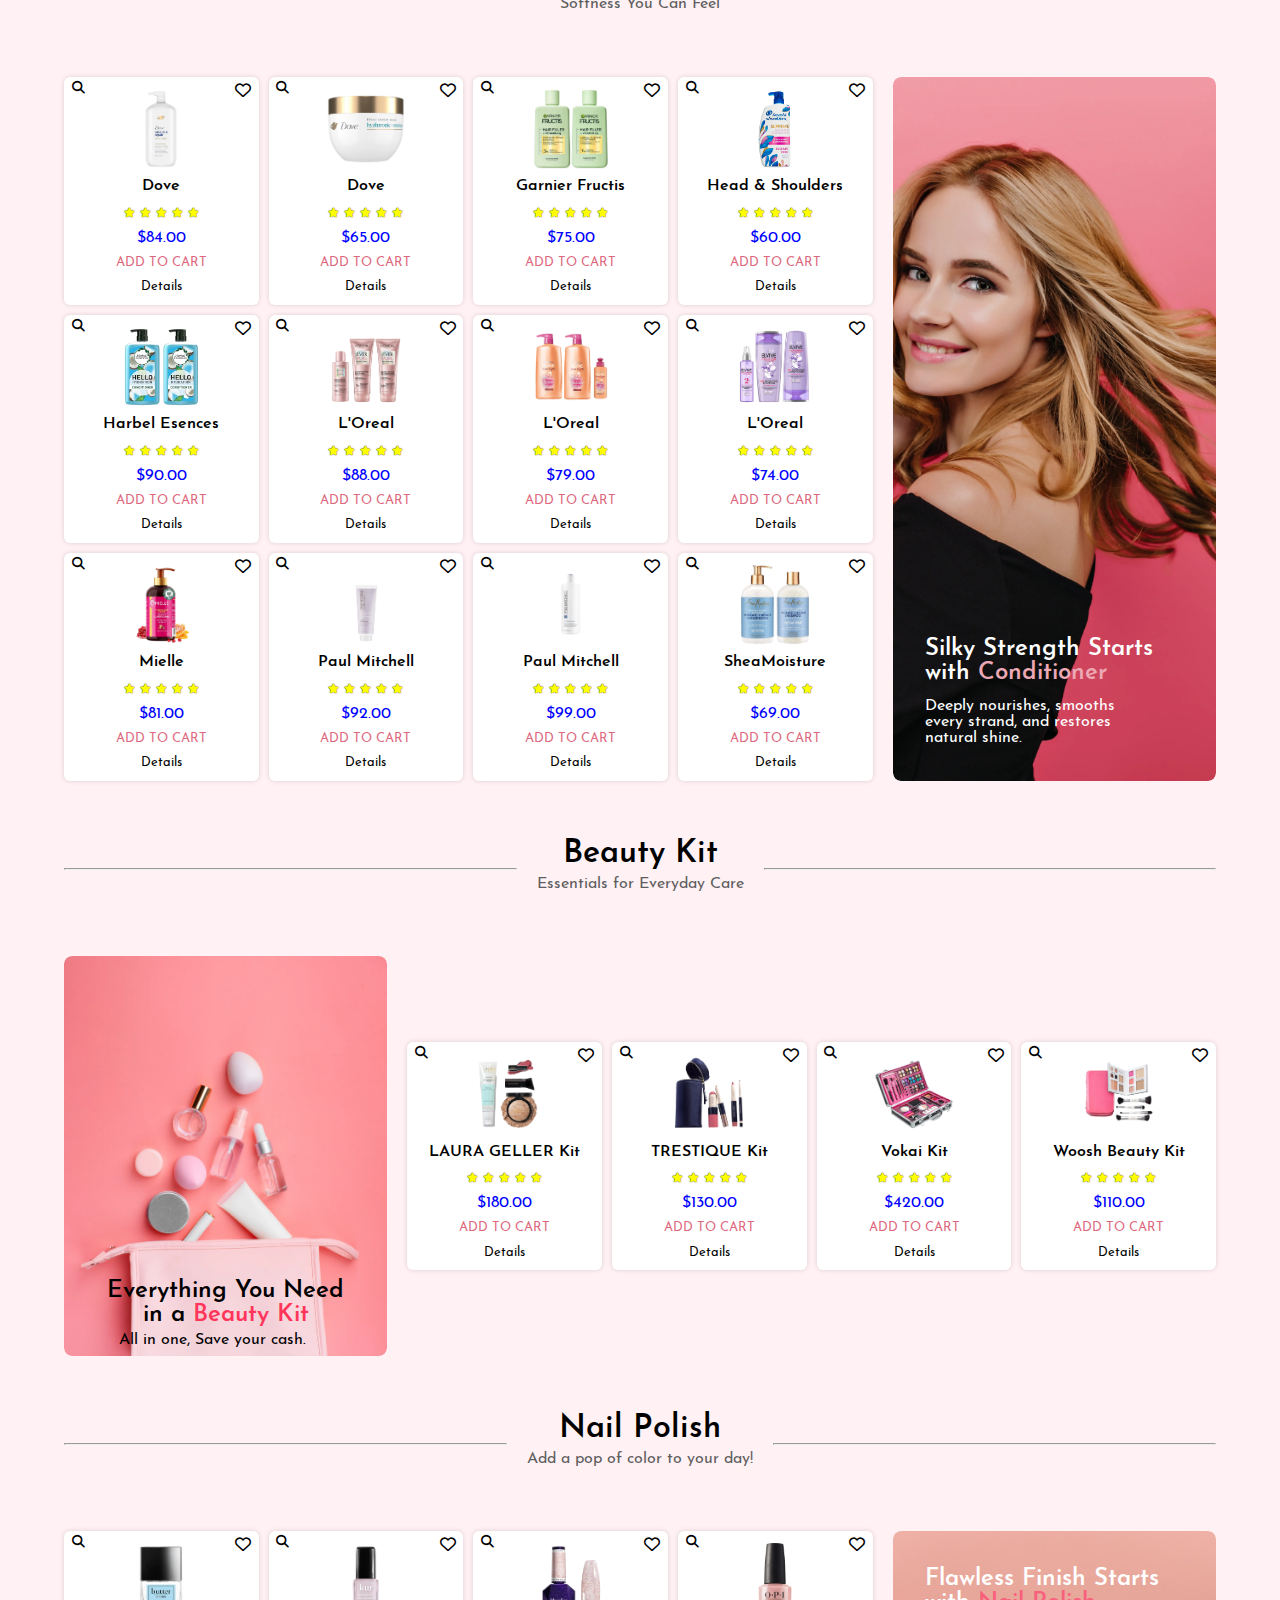
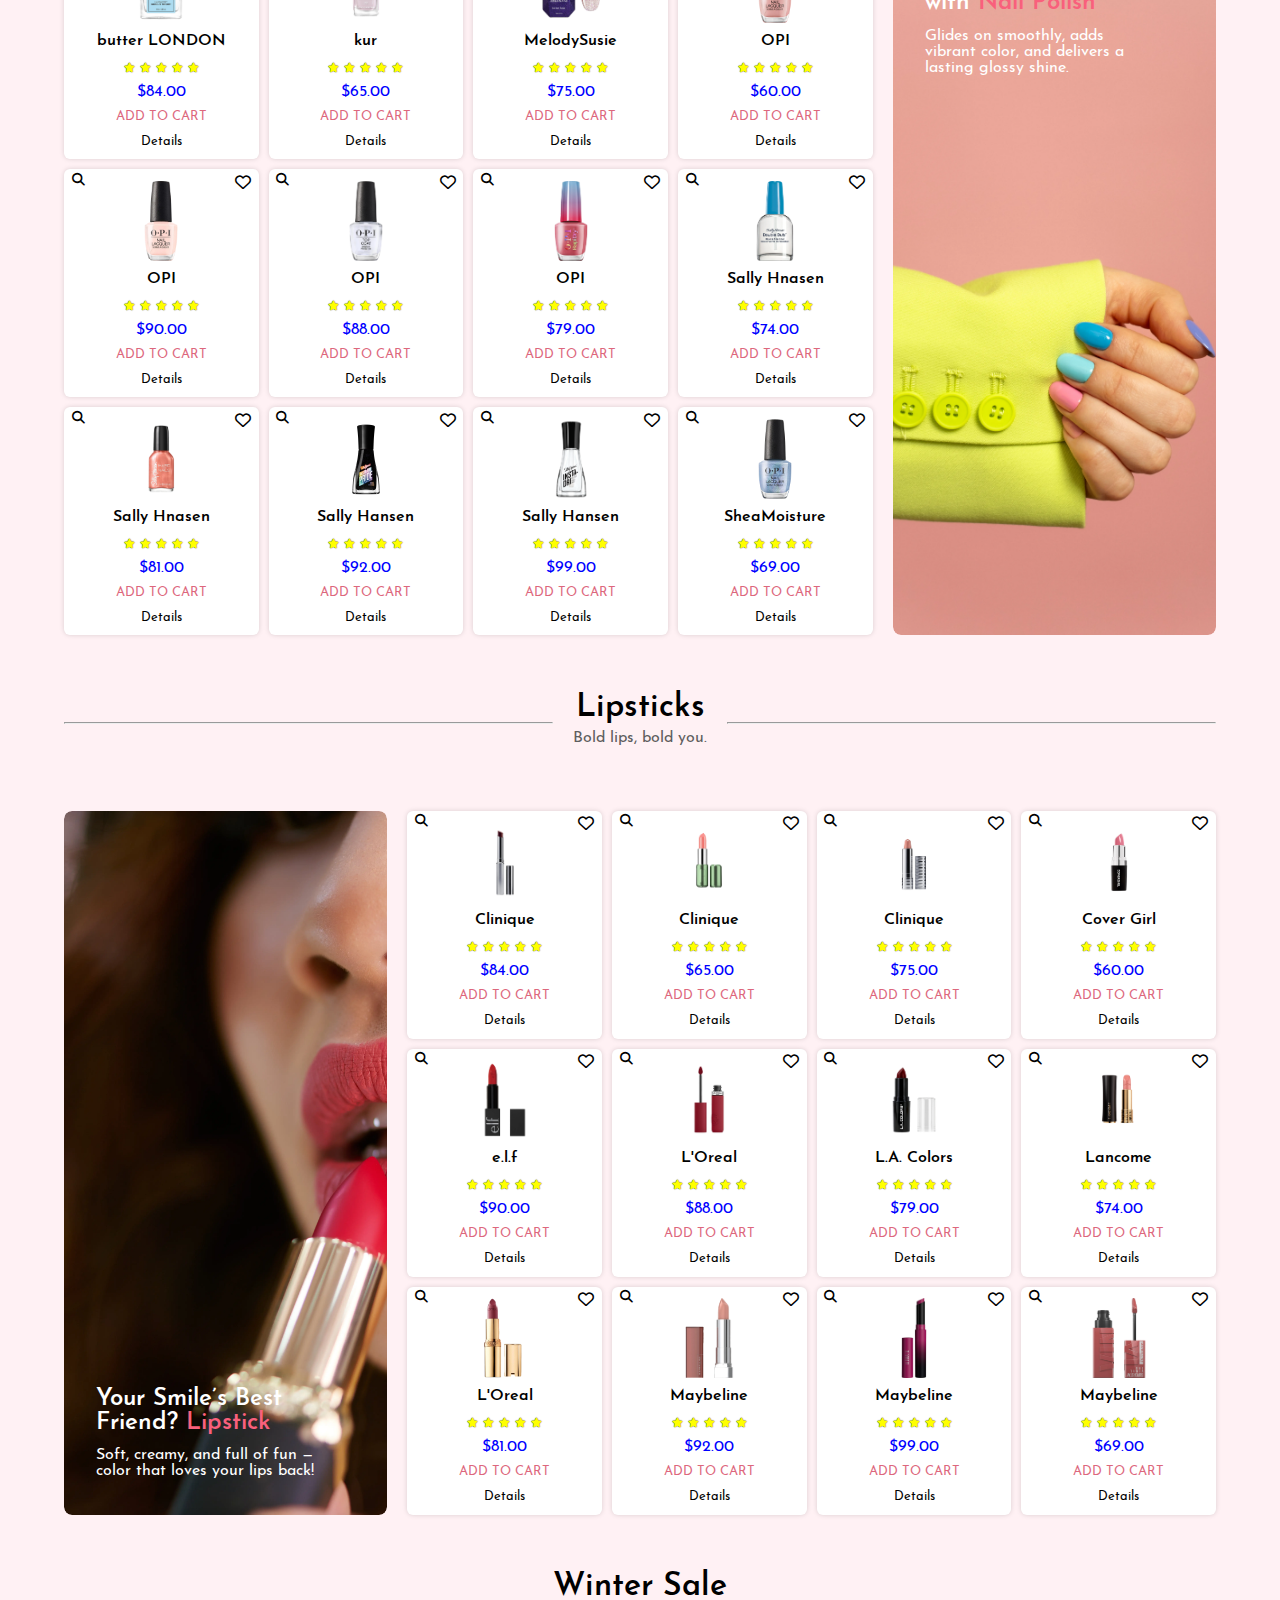
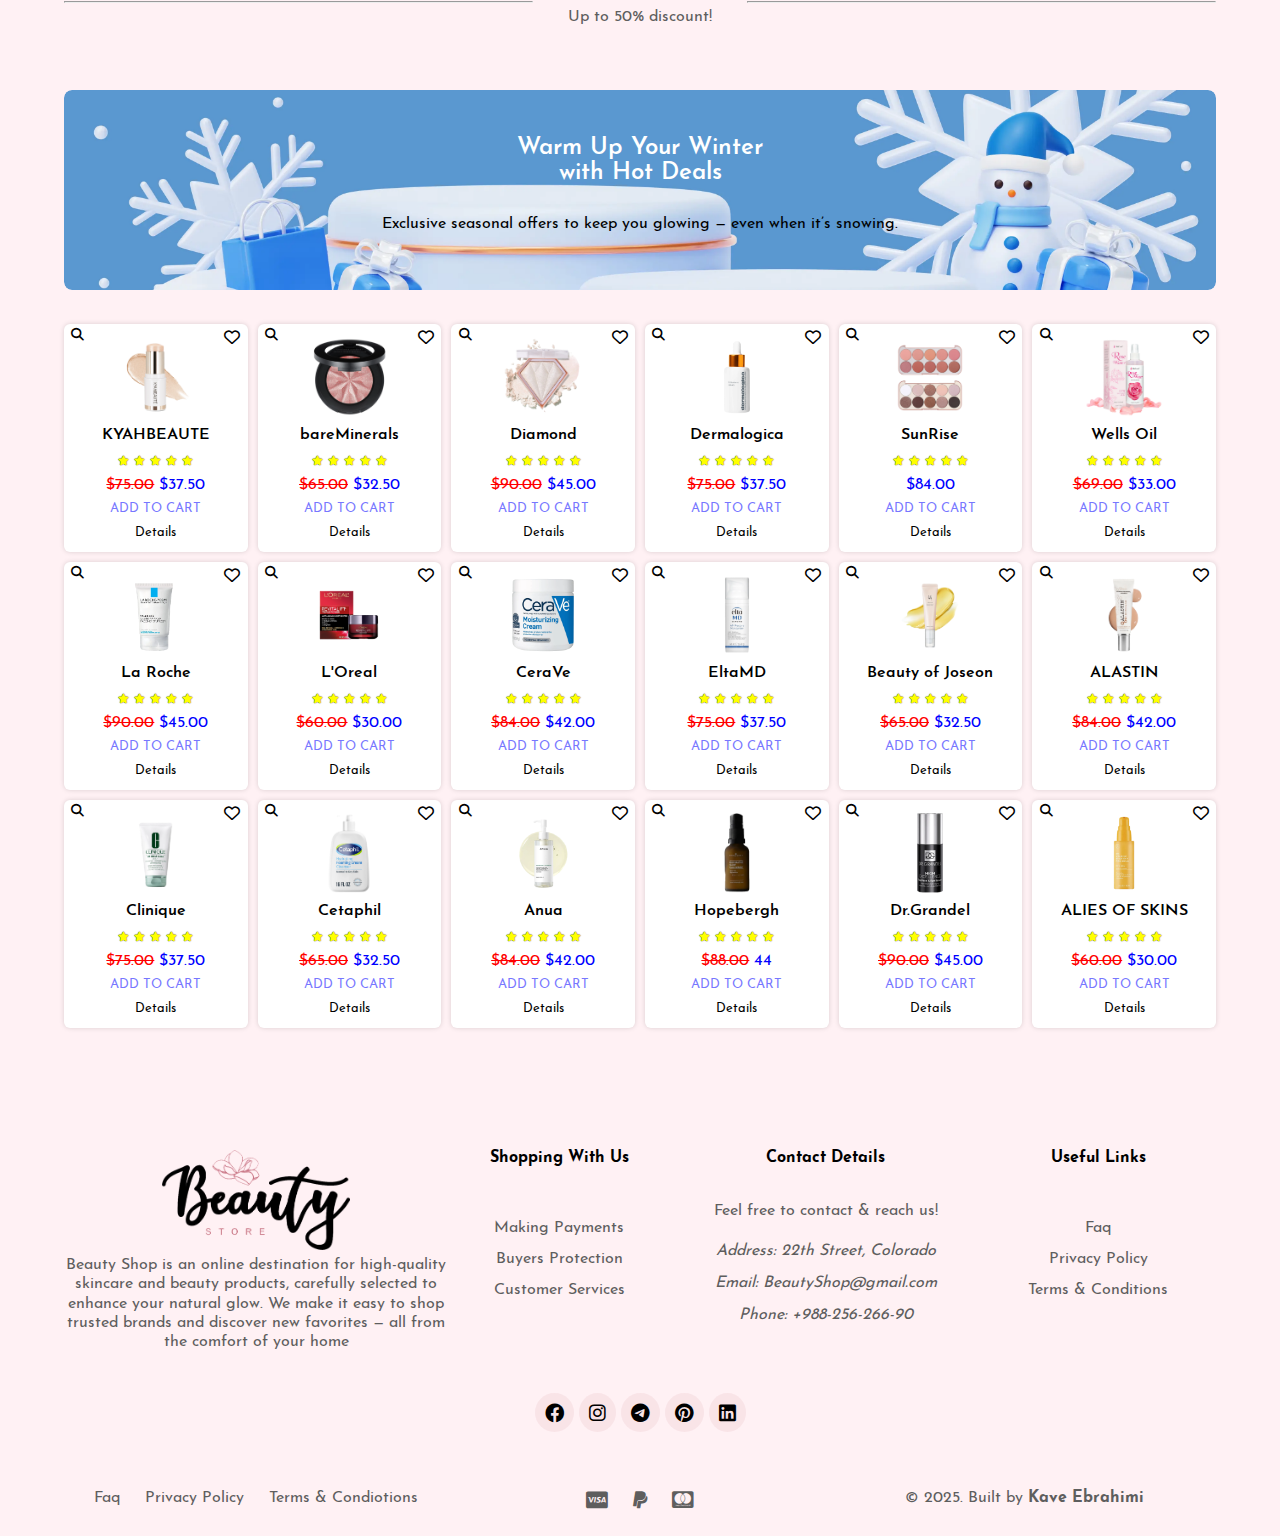
<file: Products-page/index.html>
<!DOCTYPE html>
<html lang="en">
<head>
    <meta charset="UTF-8">
    <meta name="viewport" content="width=device-width, initial-scale=1.0">
    <link rel="stylesheet" href="./style.css">
    <link rel="stylesheet" href="../font/font-awsome/fontawesome-free-6.4.2-web/css/all.css">
    <title>Beauty Store Products</title>
</head>
<body>
    <header>
        <div>
            <a href="../index.html">
                <img src="../Icons/logo.png" alt="">
            </a>
        </div>
        <div>
            <ul>
                <li>
                    <span id="open-left-burger">
                        <i class="fa fa-bars"></i> Main Menu
                    </span>
                    <ul id="left-menu">
                        <li>
                            <span class="close-btn">
                                <i class="fa fa-times"></i>
                            </span>
                        </li>
                        <li>
                            <a href="../index.html">Home</a>
                        </li>
                        <li>
                            <a href="#bottom">About Us</a>
                        </li>
                        <li>
                            <a href="../blog/index.html">Blog</a>
                        </li>
                        <li>
                            <a href="../Products-page/index.html">Shop</a>
                        </li>
                        <li>
                            <a href="../Contact-us/index.html">Contact</a>
                        </li>
                        <li>
                            <a href="https://instagram.com/beauty.store">
                                <i class="fa fa-brands fa-instagram"></i>
                            </a>
                            <a href="https://wa.me/989123456789">
                                <i class="fa fa-brands fa-whatsapp"></i>
                            </a>
                            <a href="https://twitter.com/beauty_store">
                                <i class="fa fa-brands fa-twitter"></i>
                            </a>
                            <a href="https://pinterest.com/beauty.store">
                                <i class="fa fa-brands fa-pinterest"></i>
                            </a>
                            <a href="https://facebook.com/beauty.store">
                                <i class="fa fa-brands fa-facebook-f"></i>
                            </a>
                        </li>
                    </ul>
                </li>
            </ul>
            <ul>
                <li>
                    <a href="#">
                        <img src="../Icons/sync.png" alt="sync-icon">
                    </a>
                </li>
                <li>
                    <a href="#">
                        <img src="../Icons/like.png" alt="like-icon">
                        <span id="like-phone">0</span>
                    </a>
                </li>
                <li>
                    <a href="#">
                        <img src="../Icons/user.png" alt="user-icon">
                    </a>
                </li>
                <li>
                    <a href="#">
                        <img src="../Icons/shopping-cart.png" alt="shopping-cart-icon">
                        <span id="cart-phone">0</span>
                    </a>
                </li>
                <li>
                    <a href="#">$0.00</a>
                </li>
            </ul>
            <ul>
                <li class="open-right">
                    <span id="open-right-burger">
                         <span>Products </span><i class="fa fa-bars"></i>
                    </span>
                    <div id="right-menu">
                        <span class="close-btn">
                            <i class="fa fa-times"></i>
                        </span>
                        <h4>Makeup</h4>
                        <div>
                            <div>
                                <h5>Face Makeup</h5>
                                <a href="">Foundation</a>
                                <a href="">Concealar</a>
                                <a href="">Blush</a>
                                <a href="">Primer</a>
                                <a href="">Highlighter</a>
                            </div>
                            <div>
                                <h5>Eye Makeup</h5>
                                <a href="">Eye Liner</a>
                                <a href="">Eye Shadow</a>
                                <a href="">Mascara</a>
                                <a href="">Eyebrow Pencil</a>
                                <a href="">False Eyelash</a>
                            </div>
                            <div>
                                <h5>Lip Makeup</h5>
                                <a href="">Lip Stick</a>
                                <a href="">Lip Glow</a>
                                <a href="">Lip Liner</a>
                                <a href="">Lip Balm</a>
                            </div>
                            <div>
                                <h5>Makeup Tools</h5>
                                <a href="">Brushes & Spongs</a>
                                <a href="">Makeup Remover</a>
                                <a href="">Makeup Bag</a>
                            </div>
                        </div>
                        <h4>Skin Care</h4>
                        <div>
                            <div>
                                <h5>Cleansing</h5>
                                <a href="">Facwash Cleanser</a>
                                <a href="">Micellar Water</a>
                                <a href="">Makeup Remover</a>
                            </div>
                            <div>
                                <h5>Moisturizing</h5>
                                <a href="">Moisturizer</a>
                                <a href="">Face Oil</a>
                                <a href="">Eye Cream</a>
                                <a href="">Face Mask</a>
                            </div>
                            <div>
                                <h5>Hair Care</h5>
                                <a href="">Shampoo</a>
                                <a href="">Conditioner</a>
                                <a href="">Hair Mask</a>
                                <a href="">Hair Serum/Oil</a>
                                <a href=""></a>
                            </div>
                        </div>
                    </div>
                </li>
            </ul>
        </div>
    </header>
    <header>
        <nav class="first">
            <ul>
                <li>
                    <a href="../index.html">HOME</a>
                </li>
                <li>
                    <a href="#bottom">ABOUT US</a>
                </li>
                <li>
                    <a href="../blog/index.html">BLOG</a>
                </li>
                <li>
                    <a href="#">SHOP</a>
                </li>
                <li>
                    <a href="../Contact-us/index.html">CONTACT</a>
                </li>
            </ul>
            <div>
                <a href="#">HURRY UP SLAE UP TO 50% ON WINTER SALE!</a>
            </div>
            <ul>
                <li>
                    <a href="#">
                        <i class="fa fa-brands fa-facebook-square"></i>
                    </a>
                </li>
                <li>
                    <a href="#">
                        <i class="fa fa-brands fa-instagram"></i>
                    </a>
                </li>
                <li>
                    <a href="#">
                        <i class="fa fa-brands fa-twitter"></i>
                    </a>
                </li>
                <li>
                    <a href="#">
                        <i class="fa fa-brands fa-pinterest"></i>
                    </a>
                </li>
                <li>
                    <a href="#">
                        <i class="fa fa-brands fa-whatsapp"></i>
                    </a>
                </li>
            </ul>
        </nav>
        <nav class="second">
            <div>
                <a href="../index.html">
                    <img src="../Icons/logo.png" alt="" title="Beauty Shop">
                </a>
            </div>
            <div>
                <a href="#">
                    <span>Buy New 2025 Products<br> <strong>Only In Beauty Shop!</strong></span>
                    <img src="../models/mekup-products.webp" alt="">
                </a>
            </div>
            <ul>
                <li>
                    <a href="#">
                        <img src="../Icons/sync.png" alt="">
                    </a>
                </li>
                <li>
                    <a href="#">
                        <img src="../Icons/like.png" alt="">
                        <span id="like-desktop">0</span>
                    </a>
                </li>
                <li>
                    <a href="#">
                        <img src="../Icons/user.png" alt="">
                    </a>
                </li>
                <li>
                    <a href="#">
                        <img src="../Icons/shopping-cart.png" alt="">
                        <span id="cart-desktop">0</span>
                    </a>
                </li>
                <li>
                    <a href="#">$0.00</a>
                </li>
            </ul>
        </nav>
        <nav class="third">
            <ul>
                <li>  
                    <a href="##" id="mega-menu-toggle">
                        CATEGORIES
                        <i class="fa  fa-chevron-right"></i>
                    </a>
                    <ul id="mega-menu">
                        <div>
                            <h3>Makeup <br> Products</h3>
                            <div>
                                <h4>Face Makeup</h4>
                                <a href="#">Foundaition</a>
                                <a href="#">Concealar</a>
                                <a href="#">Compcat/Pressed Powder</a>
                                <a href="#">Blush</a>
                                <a href="#">Primer</a>
                                <a href="#">Highlighter</a>
                            </div>
                            <div>
                                <h4>Eye makeup</h4>
                                <a href="#">Eyeshadow</a>
                                <a href="#">Eyeliner</a>
                                <a href="#">Mascara</a>
                                <a href="#">Eyebrow Pencil/Gel</a>
                                <a href="#">False Eyelashes/Lash Glue</a>
                            </div>
                            <div>
                                <h4>Lip Makeup</h4>
                                <a href="#">Lipstick</a>
                                <a href="#">lip Gloss</a>
                                <a href="#">Lip Liner</a>
                                <a href="#">Lip Balm</a>
                            </div>
                            <div>
                                <h4>Makeup Tools</h4>
                                <a href="#">Brushes & Spongs</a>
                                <a href="#">Eyelash Curler</a>
                                <a href="#">Makeup Remover</a>
                                <a href="#">Makeup Bag</a>
                            </div>
                        </div>
                        <div>
                            <h3>Skincare <br> Products</h3>
                            <div>
                                <h4>Cleansing</h4>
                                <a href="#">Face Wash/Cleanser</a>
                                <a href="#">Micellar Water</a>
                                <a href="#">Makeup Remover</a>
                            </div>
                            <div>
                                <h4>Moisturizing</h4>
                                <a href="#">Moisturizer</a>
                                <a href="#">Serum</a>
                                <a href="#">Face Oil</a>
                                <a href="#">Eye Cream</a>
                                <a href="#">Face Mask</a>
                                <a href="#">Sunscreen</a>
                            </div>
                            <div>
                                <h4>Hair care</h4>
                                <a href="#">Shampoo</a>
                                <a href="#">Conditioner</a>
                                <a href="#">Hair Mask</a>
                                <a href="#">Hair Oil/Serum</a>
                                <a href="#">Heat Protection Spray</a>
                                <a href="#">Hair Styling Gel/Mouse</a>
                            </div>
                        </div>
                    </ul>
                </li>
                <li>
                    <a href="#beauty-kit">BEAUTY KIT</a>
                </li>
                <li>
                    <a href="#face-moisturizer">CREAM</a>
                </li>
                <li>
                    <a href="#serums">MEDICATION</a>
                </li>
                <li>
                    <a href="#creamy-face-wash">FACE WASH</a>
                </li>
            </ul>
            <ul>
                <li>
                    <form action="">
                        <input type="search" placeholder="Search Products...">
                    </form>
                </li>
                <li>
                    <a href="##" id="search-menu">
                        All Categories
                        <i class="fa fa-chevron-right" id="arrow"></i>
                    </a>
                    <ul id="search-drop-down">
                        <li>
                            <a href="#">Make Up</a>
                        </li>
                        <li>
                            <a href="#">Skin Care</a>
                        </li>
                        <li>
                            <a href="#">Hair Care</a>
                        </li>
                        <li>
                            <a href="#">Body & Hygiene</a>
                        </li>
                        <li>
                            <a href="#">Fragrance</a>
                        </li>
                        <li>
                            <a href="#">Beauty Tools</a>
                        </li>
                    </ul>
                </li>
                <li>
                    <a href="#">
                        <i class="fa fa-search"></i>
                    </a>
                </li>
            </ul>
        </nav>
    </header>
    <body>
        <main>
            <section class="winter-sale" id="winter-sale">
                <div>
                    <h2>
                        <span>Winter</span> Beauty Sale is On!
                    </h2>
                    <p>
                        Embrace the season with glowing skin and irresistible looks!  
                        Enjoy up to 50% off on cosmetics, skincare, and personal care must-haves — from hydrating face creams and bold makeup to nourishing masks and more.  
                        Pamper yourself this winter with luxury essentials at frosty prices!
                    </p>
                    <a href="#discount">Let’s Buy!</a>
                    <a href="#discount">Shop now, glow later!</a>
                </div>
                <div>
                    <div>
                        <img src="Models/winter-sale.webp">
                    </div>
                    <div>
                        <h2>Embrace Winter Beauty in Style</h2>
                        <p>Get 50% off your skincare and makeup favorites — because your glow shouldn't fade with the sun.</p>
                    </div>
                    <span>50%!</span>
                </div>
                <div>
                    <div>
                        <span>
                        <img src="Models/snowflake.png" alt="">
                        </span>
                        <span>
                            <img src="Models/snowflake.png" alt="">
                        </span>
                        <span>
                            <img src="Models/snowflake.png" alt="">
                        </span>
                        <span>
                            <img src="Models/snowflake.png" alt="">
                        </span>
                        <span>
                            <img src="Models/snowflake.png" alt="">
                        </span>
                    </div>
                </div>
            </section>
            <section class="face-highlighter" id="face-highlighter">
                <div>
                    <hr>
                    <div>
                        <h1>Face Highlighter</h1>
                        <p>Glow Like Never Before</p>
                    </div>
                    <hr>
                </div>
                <div>
                    <div class="banner">
                        <img src="./Models/face-higlighter.webp" alt="">
                        <div>
                            <h2>Radiance Lives <br> in <span>Every Stroke</span></h2>
                            <p>A luminous touch — for skin that speaks light.</p>
                        </div>
                    </div>
                    <div class="products">
                        <figure>
                            <img src="Highlighter/20-Color Makeup Palette Kit.webp">
                            <h4>SunRise</h4>
                            <span>
                                <i class="fa fa-star"></i>
                                <i class="fa fa-star"></i>
                                <i class="fa fa-star"></i>
                                <i class="fa fa-star"></i>
                                <i class="fa fa-star"></i>
                            </span>
                            <p class="price-p">$84.00</p>
                            <a class="add-cart">ADD TO CART</a>
                            <span class="like-btn">
                                <i class="fa-regular fa-heart"></i>
                            </span>
                            <span class="zoom-btn">
                                <i class="fa fa-magnifying-glass"></i>
                            </span>
                            <a href="##" class="overlay-btn">Details</a>
                            <figcaption>
                                <p>20-Color Makeup Palette Kit</p>
                                <span class="close-detail">
                                    <i class="fa fa-times"></i>
                                </span>
                            </figcaption>
                            <div class="zoomed">
                                <span class="close-zoomed">
                                    <i class="fa fa-times"></i>
                                </span>
                                <img src="./Highlighter/20-Color Makeup Palette Kit.webp" alt="" class="zoomed-pic">
                            </div>
                    </figure>
                     <figure>
                            <img src="./Highlighter/bareMinerals Gen Nude Highlighting Blush, 2-in-1 Blush + Highlighter Hybrid, Silky Blendable Makeup, All-Day Wear, Talc Free, Vegan.webp" alt="">
                            <h4>bareMinerals</h4>
                            <span>
                                <i class="fa fa-star"></i>
                                <i class="fa fa-star"></i>
                                <i class="fa fa-star"></i>
                                <i class="fa fa-star"></i>
                                <i class="fa fa-star"></i>
                            </span>
                            <p class="price-p">$65.00</p>
                            <a class="add-cart">ADD TO CART</a>
                            <span class="like-btn">
                                <i class="fa-regular fa-heart"></i>
                            </span>
                            <span class="zoom-btn">
                                <i class="fa fa-magnifying-glass"></i>
                            </span>
                            <a href="##" class="overlay-btn">Details</a>
                            <figcaption>
                                <p>
                                    bareMinerals Gen Nude Highlighting Blush, 2-in-1 Blush
                                    + Highlighter Hybrid, Silky Blendable Makeup, All-Day Wear, Talc Free, Vegan
                                </p>
                                <span class="close-detail">
                                    <i class="fa fa-times"></i>
                                </span>
                            </figcaption>
                            <div class="zoomed">
                                <span class="close-zoomed">
                                    <i class="fa fa-times"></i>
                                </span>
                                <img src="./Highlighter/bareMinerals Gen Nude Highlighting Blush, 2-in-1 Blush + Highlighter Hybrid, Silky Blendable Makeup, All-Day Wear, Talc Free, Vegan.webp" alt="" class="zoomed-pic">
                            </div>
                    </figure>
                     <figure>
                            <img src="./Highlighter/Dewy Highlighter Makeup Highlighter Makeup Stick for Face and Body.webp" alt="">
                            <h4>KYAHBEAUTE</h4>
                            <span>
                                <i class="fa fa-star"></i>
                                <i class="fa fa-star"></i>
                                <i class="fa fa-star"></i>
                                <i class="fa fa-star"></i>
                                <i class="fa fa-star"></i>
                            </span>
                            <p class="price-p">$75.00</p>
                            <a class="add-cart">ADD TO CART</a>
                            <span class="like-btn">
                                <i class="fa-regular fa-heart"></i>
                            </span>
                            <span class="zoom-btn">
                                <i class="fa fa-magnifying-glass"></i>
                            </span>
                            <a href="##" class="overlay-btn">Details</a>
                            <figcaption>
                                <p>Dewy Highlighter Makeup Highlighter Makeup Stick for Face and Body</p>
                                <span class="close-detail">
                                    <i class="fa fa-times"></i>
                                </span>
                            </figcaption>
                            <div class="zoomed">
                                <span class="close-zoomed">
                                    <i class="fa fa-times"></i>
                                </span>
                                <img src="./Highlighter/Dewy Highlighter Makeup Highlighter Makeup Stick for Face and Body.webp" alt="" class="zoomed-pic">
                            </div>
                    </figure>
                     <figure>
                            <img src="./Highlighter/e.l.f. Halo Glow Highlight Beauty Wand, Liquid Highlighter.webp" alt="">
                            <h4>e.l.f</h4>
                            <span>
                                <i class="fa fa-star"></i>
                                <i class="fa fa-star"></i>
                                <i class="fa fa-star"></i>
                                <i class="fa fa-star"></i>
                                <i class="fa fa-star"></i>
                            </span>
                            <p class="price-p">$60.00</p>
                            <a class="add-cart">ADD TO CART</a>
                            <span class="like-btn">
                                <i class="fa-regular fa-heart"></i>
                            </span>
                            <span class="zoom-btn">
                                <i class="fa fa-magnifying-glass"></i>
                            </span>
                            <a href="##" class="overlay-btn">Details</a>
                            <figcaption>
                                <p>e.l.f. Halo Glow Highlight Beauty Wand, Liquid Highlighter</p>
                                <span class="close-detail">
                                    <i class="fa fa-times"></i>
                                </span>
                            </figcaption>
                            <div class="zoomed">
                                <span class="close-zoomed">
                                    <i class="fa fa-times"></i>
                                </span>
                                <img src="./Highlighter/e.l.f. Halo Glow Highlight Beauty Wand, Liquid Highlighter.webp" alt="" class="zoomed-pic">
                            </div>
                    </figure>
                     <figure>
                            <img src="./Highlighter/Face White Highlighter Makeup Palette Shimmer Contour Powder Waterproof Long-Lasting,.webp" alt="">
                            <h4>Diamond</h4>
                            <span>
                                <i class="fa fa-star"></i>
                                <i class="fa fa-star"></i>
                                <i class="fa fa-star"></i>
                                <i class="fa fa-star"></i>
                                <i class="fa fa-star"></i>
                            </span>
                            <p class="price-p">$90.00</p>
                            <a class="add-cart">ADD TO CART</a>
                            <span class="like-btn">
                                <i class="fa-regular fa-heart"></i>
                            </span>
                            <span class="zoom-btn">
                                <i class="fa fa-magnifying-glass"></i>
                            </span>
                            <a href="##" class="overlay-btn">Details</a>
                            <figcaption>
                                <p>
                                    Face White Highlighter Makeup Palette Shimmer Contour Powder Waterproof Long-Lasting
                                </p>
                                <span class="close-detail">
                                    <i class="fa fa-times"></i>
                                </span>
                            </figcaption>
                            <div class="zoomed">
                                <span class="close-zoomed">
                                    <i class="fa fa-times"></i>
                                </span>
                                <img src="./Highlighter/Face White Highlighter Makeup Palette Shimmer Contour Powder Waterproof Long-Lasting,.webp" alt="" class="zoomed-pic">
                            </div>
                    </figure>
                     <figure>
                            <img src="./Highlighter/Julep Skip The Brush Cream to Powder Highlighter Stick- Sheer Glow - Blendable and Buildable Color - 2-in-1 Makeup Stick.webp" alt="">
                            <h4>Julep</h4>
                            <span>
                                <i class="fa fa-star"></i>
                                <i class="fa fa-star"></i>
                                <i class="fa fa-star"></i>
                                <i class="fa fa-star"></i>
                                <i class="fa fa-star"></i>
                            </span>
                            <p class="price-p">$88.00</p>
                            <a class="add-cart">ADD TO CART</a>
                            <span class="like-btn">
                                <i class="fa-regular fa-heart"></i>
                            </span>
                            <span class="zoom-btn">
                                <i class="fa fa-magnifying-glass"></i>
                            </span>
                            <a href="##" class="overlay-btn">Details</a>
                            <figcaption>
                                <p>
                                    Julep Skip The Brush Cream
                                    to Powder Highlighter Stick- Sheer Glow - Blendable and Buildable Color - 2-in-1 Makeup Stick
                                </p>
                                <span class="close-detail">
                                    <i class="fa fa-times"></i>
                                </span>
                            </figcaption>
                            <div class="zoomed">
                                <span class="close-zoomed">
                                    <i class="fa fa-times"></i>
                                </span>
                                <img src="./Highlighter/Julep Skip The Brush Cream to Powder Highlighter Stick- Sheer Glow - Blendable and Buildable Color - 2-in-1 Makeup Stick.webp" alt="" class="zoomed-pic">
                            </div>
                    </figure>
                     <figure>
                            <img src="./Highlighter/KYDA Face Highlighter Palette, High Glossy Face Illuminator Palette, Narutal Glow Finish, Pearl Shimmer Smooth Baked Powder, Lasting Sparkling Highlighter_.webp" alt="">
                            <h4>KYDA</h4>
                            <span>
                                <i class="fa fa-star"></i>
                                <i class="fa fa-star"></i>
                                <i class="fa fa-star"></i>
                                <i class="fa fa-star"></i>
                                <i class="fa fa-star"></i>
                            </span>
                            <p class="price-p">$79.00</p>
                            <a class="add-cart">ADD TO CART</a>
                            <span class="like-btn">
                                <i class="fa-regular fa-heart"></i>
                            </span>
                            <span class="zoom-btn">
                                <i class="fa fa-magnifying-glass"></i>
                            </span>
                            <a href="##" class="overlay-btn">Details</a>
                            <figcaption>
                                <p>
                                    KYDA Face Highlighter Palette, High 
                                    Glossy Face Illuminator Palette, Narutal Glow Finish, Pearl Shimmer Smooth Baked Powder, Lasting Sparkling Highlighter
                                </p>
                                <span class="close-detail">
                                    <i class="fa fa-times"></i>
                                </span>
                            </figcaption>
                            <div class="zoomed">
                                <span class="close-zoomed">
                                    <i class="fa fa-times"></i>
                                </span>
                                <img src="./Highlighter/KYDA Face Highlighter Palette, High Glossy Face Illuminator Palette, Narutal Glow Finish, Pearl Shimmer Smooth Baked Powder, Lasting Sparkling Highlighter_.webp" alt="" class="zoomed-pic">
                            </div>
                    </figure>
                     <figure>
                            <img src="./Highlighter/L'Oreal Paris Makeup True Match Lumi Glotion, Natural Glow Enhancer, Illuminator Highlighter, Bronzing Drops For a Sun-Kissed Glow, 902 Light.webp" alt="">
                            <h4>L'Oreal</h4>
                            <span>
                                <i class="fa fa-star"></i>
                                <i class="fa fa-star"></i>
                                <i class="fa fa-star"></i>
                                <i class="fa fa-star"></i>
                                <i class="fa fa-star"></i>
                            </span>
                            <p class="price-p">$74.00</p>
                            <a class="add-cart">ADD TO CART</a>
                            <span class="like-btn">
                                <i class="fa-regular fa-heart"></i>
                            </span>
                            <span class="zoom-btn">
                                <i class="fa fa-magnifying-glass"></i>
                            </span>
                            <a href="##" class="overlay-btn">Details</a>
                            <figcaption>
                                <p>
                                    L'Oreal Paris Makeup True Match Lumi Glotion,
                                    Natural Glow Enhancer, Illuminator Highlighter, Bronzing Drops For a Sun-Kissed Glow
                                </p>
                                <span class="close-detail">
                                    <i class="fa fa-times"></i>
                                </span>
                            </figcaption>
                            <div class="zoomed">
                                <span class="close-zoomed">
                                    <i class="fa fa-times"></i>
                                </span>
                                <img src="./Highlighter/L'Oreal Paris Makeup True Match Lumi Glotion, Natural Glow Enhancer, Illuminator Highlighter, Bronzing Drops For a Sun-Kissed Glow, 902 Light.webp" alt="" class="zoomed-pic">
                            </div>
                    </figure>
                     <figure>
                            <img src="./Highlighter/L'Oreal Paris True Match Lumi Le Glass Highlighter Stick, Reflective, Translucent, Glassy Highlighter for Face and Body, 620 Pink Ballet, 0.25 Oz.webp" alt="">
                            <h4>L'Oreal</h4>
                            <span>
                                <i class="fa fa-star"></i>
                                <i class="fa fa-star"></i>
                                <i class="fa fa-star"></i>
                                <i class="fa fa-star"></i>
                                <i class="fa fa-star"></i>
                            </span>
                            <p class="price-p">$81.00</p>
                            <a class="add-cart">ADD TO CART</a>
                            <span class="like-btn">
                                <i class="fa-regular fa-heart"></i>
                            </span>
                            <span class="zoom-btn">
                                <i class="fa fa-magnifying-glass"></i>
                            </span>
                            <a href="##" class="overlay-btn">Details</a>
                            <figcaption>
                                <p>
                                    L'Oreal Paris True Match Lumi Le Glass Highlighter Stick, Reflective,
                                    Translucent, Glassy Highlighter for Face and Body, 620 Pink Ballet
                                </p>
                                <span class="close-detail">
                                    <i class="fa fa-times"></i>
                                </span>
                            </figcaption>
                            <div class="zoomed">
                                <span class="close-zoomed">
                                    <i class="fa fa-times"></i>
                                </span>
                                <img src="./Highlighter/L'Oreal Paris True Match Lumi Le Glass Highlighter Stick, Reflective, Translucent, Glassy Highlighter for Face and Body, 620 Pink Ballet, 0.25 Oz.webp" alt="" class="zoomed-pic">
                            </div>
                    </figure>
                     <figure>
                            <img src="./Highlighter/NYX PROFESSIONAL MAKEUP, Jumbo Multi-Use Face Highlighter Stick - Vanilla Ice Cream.webp" alt="">
                            <h4>Jumbo</h4>
                            <span>
                                <i class="fa fa-star"></i>
                                <i class="fa fa-star"></i>
                                <i class="fa fa-star"></i>
                                <i class="fa fa-star"></i>
                                <i class="fa fa-star"></i>
                            </span>
                            <p class="price-p">$92.00</p>
                            <a class="add-cart">ADD TO CART</a>
                            <span class="like-btn">
                                <i class="fa-regular fa-heart"></i>
                            </span>
                            <span class="zoom-btn">
                                <i class="fa fa-magnifying-glass"></i>
                            </span>
                            <a href="##" class="overlay-btn">Details</a>
                            <figcaption>
                                <p>
                                    NYX PROFESSIONAL MAKEUP, Jumbo Multi-Use Face Highlighter Stick - Vanilla Ice Cream
                                </p>
                                <span class="close-detail">
                                    <i class="fa fa-times"></i>
                                </span>
                            </figcaption>
                            <div class="zoomed">
                                <span class="close-zoomed">
                                    <i class="fa fa-times"></i>
                                </span>
                                <img src="./Highlighter/NYX PROFESSIONAL MAKEUP, Jumbo Multi-Use Face Highlighter Stick - Vanilla Ice Cream.webp" alt="" class="zoomed-pic">
                            </div>
                    </figure>
                     <figure>
                            <img src="./Highlighter/Saie Glowy Super Gel Lightweight Illuminator - Luminizer and Makeup Primer for Glowing Skin - Enriched with Vitamin C + Hydrating Squalane Oil - Sunglow (1 oz).webp" alt="">
                            <h4>Saie</h4>
                            <span>
                                <i class="fa fa-star"></i>
                                <i class="fa fa-star"></i>
                                <i class="fa fa-star"></i>
                                <i class="fa fa-star"></i>
                                <i class="fa fa-star"></i>
                            </span>
                            <p class="price-p">$99.00</p>
                            <a class="add-cart">ADD TO CART</a>
                            <span class="like-btn">
                                <i class="fa-regular fa-heart"></i>
                            </span>
                            <span class="zoom-btn">
                                <i class="fa fa-magnifying-glass"></i>
                            </span>
                            <a href="##" class="overlay-btn">Details</a>
                            <figcaption>
                                <p>
                                    Saie Glowy Super Gel Lightweight Illuminator -
                                    Luminizer and Makeup Primer for Glowing Skin - Enriched with Vitamin C + Hydrating Squalane Oil - Sunglow
                                </p>
                                <span class="close-detail">
                                    <i class="fa fa-times"></i>
                                </span>
                            </figcaption>
                            <div class="zoomed">
                                <span class="close-zoomed">
                                    <i class="fa fa-times"></i>
                                </span>
                                <img src="./Highlighter/Saie Glowy Super Gel Lightweight Illuminator - Luminizer and Makeup Primer for Glowing Skin - Enriched with Vitamin C + Hydrating Squalane Oil - Sunglow (1 oz).webp" alt="" class="zoomed-pic">
                            </div>
                    </figure>
                     <figure>
                            <img src="./Highlighter/SHEGLAM Glow Bloom Liquid Waterproof Highlighter Long Lasting Cream Highlighter with Shimmer Dewy Finish - Tea Cake.webp" alt="">
                            <h4>SHEGLAM</h4>
                            <span>
                                <i class="fa fa-star"></i>
                                <i class="fa fa-star"></i>
                                <i class="fa fa-star"></i>
                                <i class="fa fa-star"></i>
                                <i class="fa fa-star"></i>
                            </span>
                            <p class="price-p">$69.00</p>
                            <a class="add-cart">ADD TO CART</a>
                            <span class="like-btn">
                                <i class="fa-regular fa-heart"></i>
                            </span>
                            <span class="zoom-btn">
                                <i class="fa fa-magnifying-glass"></i>
                            </span>
                            <a href="##" class="overlay-btn">Details</a>
                            <figcaption>
                                <p>
                                    SHEGLAM Glow Bloom Liquid Waterproof Highlighter Long
                                    Lasting Cream Highlighter with Shimmer Dewy Finish - Tea Cake
                                </p>
                                <span class="close-detail">
                                    <i class="fa fa-times"></i>
                                </span>
                            </figcaption>
                            <div class="zoomed">
                                <span class="close-zoomed">
                                    <i class="fa fa-times"></i>
                                </span>
                                <img src="./Highlighter/SHEGLAM Glow Bloom Liquid Waterproof Highlighter Long Lasting Cream Highlighter with Shimmer Dewy Finish - Tea Cake.webp" alt="" class="zoomed-pic">
                            </div>
                        </figure>
                    </div>
                </div>  
            </section>
            <section class="serums" id="serums">
                <div>
                    <hr>
                    <div>
                        <h1>Serums</h1>
                        <p>Your skin’s daily boost</p>
                    </div>
                    <hr>
                </div>
                <div>
                    <div class="banner">
                        <img src="./Models/serum-banner.webp" alt="">
                        <div>
                            <h2>Glow Starts <br> with <span>Serums</span></h2>
                            <p>Deep care in every drop — for smooth, radiant skin.</p>
                        </div>
                    </div>
                    <div class="products">
                        <figure>
                            <img src="./Serum/Anti-aging serum Serum Dr. Grandel-1.webp" alt="">
                            <h4>Dr.Grandel</h4>
                            <span>
                                <i class="fa fa-star"></i>
                                <i class="fa fa-star"></i>
                                <i class="fa fa-star"></i>
                                <i class="fa fa-star"></i>
                                <i class="fa fa-star"></i>
                            </span>
                            <p class="price-p">$84.00</p>
                            <a class="add-cart">ADD TO CART</a>
                            <span class="like-btn">
                                <i class="fa-regular fa-heart"></i>
                            </span>
                            <span class="zoom-btn">
                                <i class="fa fa-magnifying-glass"></i>
                            </span>
                            <a href="##" class="overlay-btn">Details</a>
                            <figcaption>
                                <p>Dr.Grandel anti aging serum</p>
                                <span class="close-detail">
                                    <i class="fa fa-times"></i>
                                </span>
                            </figcaption>
                            <div class="zoomed">
                                <span class="close-zoomed">
                                    <i class="fa fa-times"></i>
                                </span>
                                <img src="./Serum/Anti-aging serum Serum Dr. Grandel-1.webp" alt="" class="zoomed-pic">
                            </div>
                    </figure>
                     <figure>
                            <img src="./Serum/Anti-aging serum with 3_ liposomal retinol and peptides.webp" alt="">
                            <h4>Skin & Lab</h4>
                            <span>
                                <i class="fa fa-star"></i>
                                <i class="fa fa-star"></i>
                                <i class="fa fa-star"></i>
                                <i class="fa fa-star"></i>
                                <i class="fa fa-star"></i>
                            </span>
                            <p class="price-p">$65.00</p>
                            <a class="add-cart">ADD TO CART</a>
                            <span class="like-btn">
                                <i class="fa-regular fa-heart"></i>
                            </span>
                            <span class="zoom-btn">
                                <i class="fa fa-magnifying-glass"></i>
                            </span>
                            <a href="##" class="overlay-btn">Details</a>
                            <figcaption>
                                <p>Anti-aging serum with 3 liposomal retinol and peptides</p>
                                <span class="close-detail">
                                    <i class="fa fa-times"></i>
                                </span>
                            </figcaption>
                            <div class="zoomed">
                                <span class="close-zoomed">
                                    <i class="fa fa-times"></i>
                                </span>
                                <img src="./Serum/Anti-aging serum with 3_ liposomal retinol and peptides.webp" alt="" class="zoomed-pic">
                            </div>
                    </figure>
                     <figure>
                            <img src="./Serum/Anti-aging serum with vitamin C Biolumin-C Serum.webp" alt="">
                            <h4>Dermalogica</h4>
                            <span>
                                <i class="fa fa-star"></i>
                                <i class="fa fa-star"></i>
                                <i class="fa fa-star"></i>
                                <i class="fa fa-star"></i>
                                <i class="fa fa-star"></i>
                            </span>
                            <p class="price-p">$75.00</p>
                            <a class="add-cart">ADD TO CART</a>
                            <span class="like-btn">
                                <i class="fa-regular fa-heart"></i>
                            </span>
                            <span class="zoom-btn">
                                <i class="fa fa-magnifying-glass"></i>
                            </span>
                            <a href="##" class="overlay-btn">Details</a>
                            <figcaption>
                                <p>Anti-aging serum with vitamin C Biolumin-C Serum</p>
                                <span class="close-detail">
                                    <i class="fa fa-times"></i>
                                </span>
                            </figcaption>
                            <div class="zoomed">
                                <span class="close-zoomed">
                                    <i class="fa fa-times"></i>
                                </span>
                                <img src="./Serum/Anti-aging serum with vitamin C Biolumin-C Serum.webp" alt="" class="zoomed-pic">
                            </div>
                    </figure>
                     <figure>
                            <img src="./Serum/Brightening Firming Serum for Face with Vitamin C 20_ Vitamin C Brighten + Firm Serum-1.webp" alt="">
                            <h4>ALIES OF SKINS</h4>
                            <span>
                                <i class="fa fa-star"></i>
                                <i class="fa fa-star"></i>
                                <i class="fa fa-star"></i>
                                <i class="fa fa-star"></i>
                                <i class="fa fa-star"></i>
                            </span>
                            <p class="price-p">$60.00</p>
                            <a class="add-cart">ADD TO CART</a>
                            <span class="like-btn">
                                <i class="fa-regular fa-heart"></i>
                            </span>
                            <span class="zoom-btn">
                                <i class="fa fa-magnifying-glass"></i>
                            </span>
                            <a href="##" class="overlay-btn">Details</a>
                            <figcaption>
                                <p>Brightening Firming Serum for Face with Vitamin C, Vitamin C, Brighten + Firm Serum</p>
                                <span class="close-detail">
                                    <i class="fa fa-times"></i>
                                </span>
                            </figcaption>
                            <div class="zoomed">
                                <span class="close-zoomed">
                                    <i class="fa fa-times"></i>
                                </span>
                                <img src="./Serum/Brightening Firming Serum for Face with Vitamin C 20_ Vitamin C Brighten + Firm Serum-1.webp" alt="" class="zoomed-pic">
                            </div>
                    </figure>
                     <figure>
                            <img src="./Serum/High-tech concentrate for face and eyelids The Face & Eye Serum Dr. Grandel-1.webp" alt="">
                            <h4>Dr.Grandel</h4>
                            <span>
                                <i class="fa fa-star"></i>
                                <i class="fa fa-star"></i>
                                <i class="fa fa-star"></i>
                                <i class="fa fa-star"></i>
                                <i class="fa fa-star"></i>
                            </span>
                            <p class="price-p">$90.00</p>
                            <a class="add-cart">ADD TO CART</a>
                            <span class="like-btn">
                                <i class="fa-regular fa-heart"></i>
                            </span>
                            <span class="zoom-btn">
                                <i class="fa fa-magnifying-glass"></i>
                            </span>
                            <a href="##" class="overlay-btn">Details</a>
                            <figcaption>
                                <p>High tech concentrate for face and eyelids The Face & Eye Serum Dr. Grandel</p>
                                <span class="close-detail">
                                    <i class="fa fa-times"></i>
                                </span>
                            </figcaption>
                            <div class="zoomed">
                                <span class="close-zoomed">
                                    <i class="fa fa-times"></i>
                                </span>
                                <img src="./Serum/High-tech concentrate for face and eyelids The Face & Eye Serum Dr. Grandel-1.webp" alt="" class="zoomed-pic">
                            </div>
                    </figure>
                     <figure>
                            <img src="./Serum/Hobepergh Restorative Glow Complexion Perfecting Serum.webp" alt="">
                            <h4>Hobepergh</h4>
                            <span>
                                <i class="fa fa-star"></i>
                                <i class="fa fa-star"></i>
                                <i class="fa fa-star"></i>
                                <i class="fa fa-star"></i>
                                <i class="fa fa-star"></i>
                            </span>
                            <p class="price-p">$88.00</p>
                            <a class="add-cart">ADD TO CART</a>
                            <span class="like-btn">
                                <i class="fa-regular fa-heart"></i>
                            </span>
                            <span class="zoom-btn">
                                <i class="fa fa-magnifying-glass"></i>
                            </span>
                            <a href="##" class="overlay-btn">Details</a>
                            <figcaption>
                                <p>Hobepergh Restorative Glow Complexion Perfecting Serum</p>
                                <span class="close-detail">
                                    <i class="fa fa-times"></i>
                                </span>
                            </figcaption>
                            <div class="zoomed">
                                <span class="close-zoomed">
                                    <i class="fa fa-times"></i>
                                </span>
                                <img src="./Serum/Hobepergh Restorative Glow Complexion Perfecting Serum.webp" alt="" class="zoomed-pic">
                            </div>
                    </figure>
                     <figure>
                            <img src="./Serum/iS CLINICAL Hydra-Cool Serum.webp" alt="">
                            <h4>iS CLINICAL</h4>
                            <span>
                                <i class="fa fa-star"></i>
                                <i class="fa fa-star"></i>
                                <i class="fa fa-star"></i>
                                <i class="fa fa-star"></i>
                                <i class="fa fa-star"></i>
                            </span>
                            <p class="price-p">$79.00</p>
                            <a class="add-cart">ADD TO CART</a>
                            <span class="like-btn">
                                <i class="fa-regular fa-heart"></i>
                            </span>
                            <span class="zoom-btn">
                                <i class="fa fa-magnifying-glass"></i>
                            </span>
                            <a href="##" class="overlay-btn">Details</a>
                            <figcaption>
                                <p>iS CLINICAL Hydra-Cool Serum</p>
                                <span class="close-detail">
                                    <i class="fa fa-times"></i>
                                </span>
                            </figcaption>
                            <div class="zoomed">
                                <span class="close-zoomed">
                                    <i class="fa fa-times"></i>
                                </span>
                                <img src="./Serum/iS CLINICAL Hydra-Cool Serum.webp" alt="" class="zoomed-pic">
                            </div>
                    </figure>
                     <figure>
                            <img src="./Serum/Mixit Skin Chemistry Water Bomb Serum Hyaluronic Acid 1,5_.webp" alt="">
                            <h4>MIXIT</h4>
                            <span>
                                <i class="fa fa-star"></i>
                                <i class="fa fa-star"></i>
                                <i class="fa fa-star"></i>
                                <i class="fa fa-star"></i>
                                <i class="fa fa-star"></i>
                            </span>
                            <p class="price-p">$74.00</p>
                            <a class="add-cart">ADD TO CART</a>
                            <span class="like-btn">
                                <i class="fa-regular fa-heart"></i>
                            </span>
                            <span class="zoom-btn">
                                <i class="fa fa-magnifying-glass"></i>
                            </span>
                            <a href="##" class="overlay-btn">Details</a>
                            <figcaption>
                                <p>Mixit Skin Chemistry Water Bomb Serum Hyaluronic Acid</p>
                                <span class="close-detail">
                                    <i class="fa fa-times"></i>
                                </span>
                            </figcaption>
                            <div class="zoomed">
                                <span class="close-zoomed">
                                    <i class="fa fa-times"></i>
                                </span>
                                <img src="./Serum/Mixit Skin Chemistry Water Bomb Serum Hyaluronic Acid 1,5_.webp" alt="" class="zoomed-pic">
                            </div>
                    </figure>
                     <figure>
                            <img src="./Serum/ORJENA Power Collagen Intensive Serum-1.webp" alt="">
                            <h4>ORJENA</h4>
                            <span>
                                <i class="fa fa-star"></i>
                                <i class="fa fa-star"></i>
                                <i class="fa fa-star"></i>
                                <i class="fa fa-star"></i>
                                <i class="fa fa-star"></i>
                            </span>
                            <p class="price-p">$81.00</p>
                            <a class="add-cart">ADD TO CART</a>
                            <span class="like-btn">
                                <i class="fa-regular fa-heart"></i>
                            </span>
                            <span class="zoom-btn">
                                <i class="fa fa-magnifying-glass"></i>
                            </span>
                            <a href="##" class="overlay-btn">Details</a>
                            <figcaption>
                                <p>ORJENA Power Collagen Intensive Serum</p>
                                <span class="close-detail">
                                    <i class="fa fa-times"></i>
                                </span>
                            </figcaption>
                            <div class="zoomed">
                                <span class="close-zoomed">
                                    <i class="fa fa-times"></i>
                                </span>
                                <img src="./Serum/ORJENA Power Collagen Intensive Serum-1.webp" alt="" class="zoomed-pic">
                            </div>
                    </figure>
                     <figure>
                            <img src="./Serum/RéVive Intensité Complete Anti-Aging Serum 30ml.webp" alt="">
                            <h4>RéVive</h4>
                            <span>
                                <i class="fa fa-star"></i>
                                <i class="fa fa-star"></i>
                                <i class="fa fa-star"></i>
                                <i class="fa fa-star"></i>
                                <i class="fa fa-star"></i>
                            </span>
                            <p class="price-p">$92.00</p>
                            <a class="add-cart">ADD TO CART</a>
                            <span class="like-btn">
                                <i class="fa-regular fa-heart"></i>
                            </span>
                            <span class="zoom-btn">
                                <i class="fa fa-magnifying-glass"></i>
                            </span>
                            <a href="##" class="overlay-btn">Details</a>
                            <figcaption>
                                <p>RéVive Intensité Complete Anti-Aging Serum 30ml</p>
                                <span class="close-detail">
                                    <i class="fa fa-times"></i>
                                </span>
                            </figcaption>
                            <div class="zoomed">
                                <span class="close-zoomed">
                                    <i class="fa fa-times"></i>
                                </span>
                                <img src="./Serum/RéVive Intensité Complete Anti-Aging Serum 30ml.webp" alt="" class="zoomed-pic">
                            </div>
                    </figure>
                     <figure>
                            <img src="./Serum/VENUS Face Serum Filler 3D, 30 ml-1.webp" alt="">
                            <h4>Venus</h4>
                            <span>
                                <i class="fa fa-star"></i>
                                <i class="fa fa-star"></i>
                                <i class="fa fa-star"></i>
                                <i class="fa fa-star"></i>
                                <i class="fa fa-star"></i>
                            </span>
                            <p class="price-p">$99.00</p>
                            <a class="add-cart">ADD TO CART</a>
                            <span class="like-btn">
                                <i class="fa-regular fa-heart"></i>
                            </span>
                            <span class="zoom-btn">
                                <i class="fa fa-magnifying-glass"></i>
                            </span>
                            <a href="##" class="overlay-btn">Details</a>
                            <figcaption>
                                <p>VENUS Face Serum Filler 3D, 30 ml</p>
                                <span class="close-detail">
                                    <i class="fa fa-times"></i>
                                </span>
                            </figcaption>
                            <div class="zoomed">
                                <span class="close-zoomed">
                                    <i class="fa fa-times"></i>
                                </span>
                                <img src="./Serum/VENUS Face Serum Filler 3D, 30 ml-1.webp" alt="" class="zoomed-pic">
                            </div>
                    </figure>
                     <figure>
                            <img src="./Serum/YERMA AMPOULE SERUM HYALURONIC ACID-1.webp" alt="">
                            <h4>YERMA</h4>
                            <span>
                                <i class="fa fa-star"></i>
                                <i class="fa fa-star"></i>
                                <i class="fa fa-star"></i>
                                <i class="fa fa-star"></i>
                                <i class="fa fa-star"></i>
                            </span>
                            <p class="price-p">$69.00</p>
                            <a class="add-cart">ADD TO CART</a>
                            <span class="like-btn">
                                <i class="fa-regular fa-heart"></i>
                            </span>
                            <span class="zoom-btn">
                                <i class="fa fa-magnifying-glass"></i>
                            </span>
                            <a href="##" class="overlay-btn">Details</a>
                            <figcaption>
                                <p>YERMA AMPOULE SERUM HYALURONIC ACID</p>
                                <span class="close-detail">
                                    <i class="fa fa-times"></i>
                                </span>
                            </figcaption>
                            <div class="zoomed">
                                <span class="close-zoomed">
                                    <i class="fa fa-times"></i>
                                </span>
                                <img src="./Serum/YERMA AMPOULE SERUM HYALURONIC ACID-1.webp" alt="" class="zoomed-pic">
                            </div>
                        </figure>
                    </div>
                </div>
            </section>
            <section class="creamy-face-wash" id="creamy-face-wash">
                <div>
                    <hr>
                    <div>
                        <h1>Creamy FaceWash</h1>
                        <p>Your skin’s daily refresh</p>
                    </div>
                    <hr>
                </div>
                <div>
                    <div class="banner">
                        <img src="./Models/pleased-smiling-woman-washes-face-with-cleansing-gel-has-soap-complexion-keeps-eyes-shut-wears-wrapped-towel-head-has-naked-body.webp" alt="">
                        <div>
                            <h2>Fresh Skin with <br> <span>Creamy Clean</span></h2>
                            <p>Gentle on skin tough on dirt, soft on glow.</p>
                        </div>
                    </div>
                    <div class="products">
                        <figure>
                            <img src="Creamy-face-wash/Anua Heartleaf Pore Control Cleansing Oil, Oil Cleanser for Face, Makeup Blackhead Remover, Korean Skin Care 6.76 fl oz(200ml) (original).webp">
                            <h4>Anua</h4>
                            <span>
                                <i class="fa fa-star"></i>
                                <i class="fa fa-star"></i>
                                <i class="fa fa-star"></i>
                                <i class="fa fa-star"></i>
                                <i class="fa fa-star"></i>
                            </span>
                            <p class="price-p">$84.00</p>
                            <a class="add-cart">ADD TO CART</a>
                            <span class="like-btn">
                                <i class="fa-regular fa-heart"></i>
                            </span>
                            <span class="zoom-btn">
                                <i class="fa fa-magnifying-glass"></i>
                            </span>
                            <a href="##" class="overlay-btn">Details</a>
                            <figcaption>
                                <p>
                                    Creamy-face-wash/Anua Heartleaf Pore Control Cleansing
                                    Oil, Oil Cleanser for Face, Makeup Blackhead Remover, Korean Skin Care 6.76 fl oz(200ml)
                                </p>
                                <span class="close-detail">
                                    <i class="fa fa-times"></i>
                                </span>
                            </figcaption>
                            <div class="zoomed">
                                <span class="close-zoomed">
                                    <i class="fa fa-times"></i>
                                </span>
                                <img src="./Creamy-face-wash/Anua Heartleaf Pore Control Cleansing Oil, Oil Cleanser for Face, Makeup Blackhead Remover, Korean Skin Care 6.76 fl oz(200ml) (original).webp" alt="" class="zoomed-pic">
                            </div>
                    </figure>
                     <figure>
                            <img src="Creamy-face-wash/Cetaphil Cream to Foam Face Wash, Hydrating Foaming Cream Cleanser.webp" alt="">
                            <h4>Cetaphil</h4>
                            <span>
                                <i class="fa fa-star"></i>
                                <i class="fa fa-star"></i>
                                <i class="fa fa-star"></i>
                                <i class="fa fa-star"></i>
                                <i class="fa fa-star"></i>
                            </span>
                            <p class="price-p">$65.00</p>
                            <a class="add-cart">ADD TO CART</a>
                            <span class="like-btn">
                                <i class="fa-regular fa-heart"></i>
                            </span>
                            <span class="zoom-btn">
                                <i class="fa fa-magnifying-glass"></i>
                            </span>
                            <a href="##" class="overlay-btn">Details</a>
                            <figcaption>
                                <p>
                                    Cetaphil Cream to Foam Face Wash, Hydrating Foaming Cream Cleanser
                                </p>
                                <span class="close-detail">
                                    <i class="fa fa-times"></i>
                                </span>
                            </figcaption>
                            <div class="zoomed">
                                <span class="close-zoomed">
                                    <i class="fa fa-times"></i>
                                </span>
                                <img src="Creamy-face-wash/Cetaphil Cream to Foam Face Wash, Hydrating Foaming Cream Cleanser.webp" class="zoomed-pic">
                            </div>
                    </figure>
                     <figure>
                            <img src="./Creamy-face-wash/Clinique All About Clean 2-in-1 Cleansing + Exfoliating Jelly, Face Cleanser.webp" alt="">
                            <h4>Clinique</h4>
                            <span>
                                <i class="fa fa-star"></i>
                                <i class="fa fa-star"></i>
                                <i class="fa fa-star"></i>
                                <i class="fa fa-star"></i>
                                <i class="fa fa-star"></i>
                            </span>
                            <p class="price-p">$75.00</p>
                            <a class="add-cart">ADD TO CART</a>
                            <span class="like-btn">
                                <i class="fa-regular fa-heart"></i>
                            </span>
                            <span class="zoom-btn">
                                <i class="fa fa-magnifying-glass"></i>
                            </span>
                            <a href="##" class="overlay-btn">Details</a>
                            <figcaption>
                                <p>
                                    Clinique All About Clean 2-in-1 Cleansing + Exfoliating Jelly, Face Cleanser
                                </p>
                                <span class="close-detail">
                                    <i class="fa fa-times"></i>
                                </span>
                            </figcaption>
                            <div class="zoomed">
                                <span class="close-zoomed">
                                    <i class="fa fa-times"></i>
                                </span>
                                <img src="./Creamy-face-wash/Clinique All About Clean 2-in-1 Cleansing + Exfoliating Jelly, Face Cleanser.webp" alt="" class="zoomed-pic">
                            </div>
                    </figure>
                     <figure>
                            <img src="./Creamy-face-wash/Clinique All About Clean Rinse-Off Foaming Facial Cleanser With Hyaluronic Acid Dissolves Makeup + Sunscreen.webp" alt="">
                            <h4>Clinique</h4>
                            <span>
                                <i class="fa fa-star"></i>
                                <i class="fa fa-star"></i>
                                <i class="fa fa-star"></i>
                                <i class="fa fa-star"></i>
                                <i class="fa fa-star"></i>
                            </span>
                            <p class="price-p">$60.00</p>
                            <a class="add-cart">ADD TO CART</a>
                            <span class="like-btn">
                                <i class="fa-regular fa-heart"></i>
                            </span>
                            <span class="zoom-btn">
                                <i class="fa fa-magnifying-glass"></i>
                            </span>
                            <a href="##" class="overlay-btn">Details</a>
                            <figcaption>
                                <p>
                                    Clinique All About Clean Rinse-Off Foaming Facial
                                    Cleanser With Hyaluronic Acid Dissolves Makeup + Sunscreen
                                </p>
                                <span class="close-detail">
                                    <i class="fa fa-times"></i>
                                </span>
                            </figcaption>
                            <div class="zoomed">
                                <span class="close-zoomed">
                                    <i class="fa fa-times"></i>
                                </span>
                                <img src="Creamy-face-wash/Clinique All About Clean Rinse-Off Foaming Facial Cleanser With Hyaluronic Acid Dissolves Makeup + Sunscreen.webp" alt="" class="zoomed-pic">
                            </div>
                    </figure>
                     <figure>
                            <img src="Creamy-face-wash/La Roche-Posay Toleriane Hydrating Gentle Face Cleanser, Hydrating Facial Cleanser With Niacinamide + Ceramides.webp" alt="">
                            <h4>La Roche-Posay</h4>
                            <span>
                                <i class="fa fa-star"></i>
                                <i class="fa fa-star"></i>
                                <i class="fa fa-star"></i>
                                <i class="fa fa-star"></i>
                                <i class="fa fa-star"></i>
                            </span>
                            <p class="price-p">$90.00</p>
                            <a class="add-cart">ADD TO CART</a>
                            <span class="like-btn">
                                <i class="fa-regular fa-heart"></i>
                            </span>
                            <span class="zoom-btn">
                                <i class="fa fa-magnifying-glass"></i>
                            </span>
                            <a href="##" class="overlay-btn">Details</a>
                            <figcaption>
                                <p>
                                    La Roche-Posay Toleriane Hydrating
                                    Gentle Face Cleanser, Hydrating Facial Cleanser With Niacinamide + Ceramides
                                </p>
                                <span class="close-detail">
                                    <i class="fa fa-times"></i>
                                </span>
                            </figcaption>
                            <div class="zoomed">
                                <span class="close-zoomed">
                                    <i class="fa fa-times"></i>
                                </span>
                                <img src="Creamy-face-wash/La Roche-Posay Toleriane Hydrating Gentle Face Cleanser, Hydrating Facial Cleanser With Niacinamide + Ceramides.webp" alt="" class="zoomed-pic">
                            </div>
                    </figure>
                     <figure>
                            <img src="Creamy-face-wash/La Roche-Posay Toleriane Hydrating Gentle Face Cleanser, Hydrating Facial Cleanser With.webp" alt="">
                            <h4>La Roche-Posay</h4>
                            <span>
                                <i class="fa fa-star"></i>
                                <i class="fa fa-star"></i>
                                <i class="fa fa-star"></i>
                                <i class="fa fa-star"></i>
                                <i class="fa fa-star"></i>
                            </span>
                            <p class="price-p">$88.00</p>
                            <a class="add-cart">ADD TO CART</a>
                            <span class="like-btn">
                                <i class="fa-regular fa-heart"></i>
                            </span>
                            <span class="zoom-btn">
                                <i class="fa fa-magnifying-glass"></i>
                            </span>
                            <a href="##" class="overlay-btn">Details</a>
                            <figcaption>
                                <p>
                                    La Roche-Posay Toleriane Hydrating Gentle Face Cleanser, Hydrating Facial Cleanser With
                                </p>
                                <span class="close-detail">
                                    <i class="fa fa-times"></i>
                                </span>
                            </figcaption>
                            <div class="zoomed">
                                <span class="close-zoomed">
                                    <i class="fa fa-times"></i>
                                </span>
                                <img src="Creamy-face-wash/La Roche-Posay Toleriane Hydrating Gentle Face Cleanser, Hydrating Facial Cleanser With.webp" class="zoomed-pic">
                            </div>
                    </figure>
                     <figure>
                            <img src="Creamy-face-wash/Mad Hippie Cream Cleanser - Hydrating Facial Cleanser with Jojoba Oil.webp" alt="">
                            <h4>Mad Hippie</h4>
                            <span>
                                <i class="fa fa-star"></i>
                                <i class="fa fa-star"></i>
                                <i class="fa fa-star"></i>
                                <i class="fa fa-star"></i>
                                <i class="fa fa-star"></i>
                            </span>
                            <p class="price-p">$79.00</p>
                            <a class="add-cart">ADD TO CART</a>
                            <span class="like-btn">
                                <i class="fa-regular fa-heart"></i>
                            </span>
                            <span class="zoom-btn">
                                <i class="fa fa-magnifying-glass"></i>
                            </span>
                            <a href="##" class="overlay-btn">Details</a>
                            <figcaption>
                                <p>
                                    Mad Hippie Cream Cleanser - Hydrating Facial Cleanser with Jojoba Oil
                                </p>
                                <span class="close-detail">
                                    <i class="fa fa-times"></i>
                                </span>
                            </figcaption>
                            <div class="zoomed">
                                <span class="close-zoomed">
                                    <i class="fa fa-times"></i>
                                </span>
                                <img src="Creamy-face-wash/Mad Hippie Cream Cleanser - Hydrating Facial Cleanser with Jojoba Oil.webp" alt="" class="zoomed-pic">
                            </div>
                    </figure>
                     <figure>
                            <img src="Creamy-face-wash/Neutrogena Deep Clean Daily Facial Cream Cleanser with Beta Hydroxy Acid to Remove Dirt, Oil & Makeup, Alcohol-Free, Oil-Free & Non.webp" alt="">
                            <h4>Neutrogena</h4>
                            <span>
                                <i class="fa fa-star"></i>
                                <i class="fa fa-star"></i>
                                <i class="fa fa-star"></i>
                                <i class="fa fa-star"></i>
                                <i class="fa fa-star"></i>
                            </span>
                            <p class="price-p">$74.00</p>
                            <a class="add-cart">ADD TO CART</a>
                            <span class="like-btn">
                                <i class="fa-regular fa-heart"></i>
                            </span>
                            <span class="zoom-btn">
                                <i class="fa fa-magnifying-glass"></i>
                            </span>
                            <a href="##" class="overlay-btn">Details</a>
                            <figcaption>
                                <p>
                                    Neutrogena Deep Clean Daily Facial Cream 
                                    Cleanser with Beta Hydroxy Acid to Remove Dirt, Oil & Makeup, Alcohol-Free, Oil-Free
                                </p>
                                <span class="close-detail">
                                    <i class="fa fa-times"></i>
                                </span>
                            </figcaption>
                            <div class="zoomed">
                                <span class="close-zoomed">
                                    <i class="fa fa-times"></i>
                                </span>
                                <img src="Creamy-face-wash/Neutrogena Deep Clean Daily Facial Cream Cleanser with Beta Hydroxy Acid to Remove Dirt, Oil & Makeup, Alcohol-Free, Oil-Free & Non.webp" alt="" class="zoomed-pic">
                            </div>
                    </figure>
                     <figure>
                            <img src="Creamy-face-wash/OSEA Ocean Cleanser 5 oz - Nourishing Facial Cleansing Gel.webp" alt="">
                            <h4>OSEA</h4>
                            <span>
                                <i class="fa fa-star"></i>
                                <i class="fa fa-star"></i>
                                <i class="fa fa-star"></i>
                                <i class="fa fa-star"></i>
                                <i class="fa fa-star"></i>
                            </span>
                            <p class="price-p">$81.00</p>
                            <a class="add-cart">ADD TO CART</a>
                            <span class="like-btn">
                                <i class="fa-regular fa-heart"></i>
                            </span>
                            <span class="zoom-btn">
                                <i class="fa fa-magnifying-glass"></i>
                            </span>
                            <a href="##" class="overlay-btn">Details</a>
                            <figcaption>
                                <p>
                                    OSEA Ocean Cleanser 5 oz - Nourishing Facial Cleansing 
                                </p>
                                <span class="close-detail">
                                    <i class="fa fa-times"></i>
                                </span>
                            </figcaption>
                            <div class="zoomed">
                                <span class="close-zoomed">
                                    <i class="fa fa-times"></i>
                                </span>
                                <img src="Creamy-face-wash/OSEA Ocean Cleanser 5 oz - Nourishing Facial Cleansing Gel.webp" alt="" class="zoomed-pic">
                            </div>
                    </figure>
                     <figure>
                            <img src="Creamy-face-wash/Vanicream Gentle Facial Cleanser with Pump Dispenser.webp" alt="">
                            <h4>VaniCream</h4>
                            <span>
                                <i class="fa fa-star"></i>
                                <i class="fa fa-star"></i>
                                <i class="fa fa-star"></i>
                                <i class="fa fa-star"></i>
                                <i class="fa fa-star"></i>
                            </span>
                            <p class="price-p">$92.00</p>
                            <a class="add-cart">ADD TO CART</a>
                            <span class="like-btn">
                                <i class="fa-regular fa-heart"></i>
                            </span>
                            <span class="zoom-btn">
                                <i class="fa fa-magnifying-glass"></i>
                            </span>
                            <a href="##" class="overlay-btn">Details</a>
                            <figcaption>
                                <p>
                                    Vanicream Gentle Facial Cleanser with Pump Dispenser
                                </p>
                                <span class="close-detail">
                                    <i class="fa fa-times"></i>
                                </span>
                            </figcaption>
                            <div class="zoomed">
                                <span class="close-zoomed">
                                    <i class="fa fa-times"></i>
                                </span>
                                <img src="Creamy-face-wash/Vanicream Gentle Facial Cleanser with Pump Dispenser.webp" alt="" class="zoomed-pic">
                            </div>
                    </figure>
                     <figure>
                            <img src="Creamy-face-wash/Yes To Avocado Fragrance Free Daily Cream Cleanser, Hydrating Face Wash That Removes Makeup.webp" alt="">
                            <h4>Yes To Avocado</h4>
                            <span>
                                <i class="fa fa-star"></i>
                                <i class="fa fa-star"></i>
                                <i class="fa fa-star"></i>
                                <i class="fa fa-star"></i>
                                <i class="fa fa-star"></i>
                            </span>
                            <p class="price-p">$99.00</p>
                            <a class="add-cart">ADD TO CART</a>
                            <span class="like-btn">
                                <i class="fa-regular fa-heart"></i>
                            </span>
                            <span class="zoom-btn">
                                <i class="fa fa-magnifying-glass"></i>
                            </span>
                            <a href="##" class="overlay-btn">Details</a>
                            <figcaption>
                                <p>
                                    Yes To Avocado Fragrance Free Daily Cream Cleanser, Hydrating Face Wash That Removes Makeup
                                </p>
                                <span class="close-detail">
                                    <i class="fa fa-times"></i>
                                </span>
                            </figcaption>
                            <div class="zoomed">
                                <span class="close-zoomed">
                                    <i class="fa fa-times"></i>
                                </span>
                                <img src="Creamy-face-wash/Yes To Avocado Fragrance Free Daily Cream Cleanser, Hydrating Face Wash That Removes Makeup.webp" alt="" class="zoomed-pic">
                            </div>
                    </figure>
                     <figure>
                            <img src="Creamy-face-wash/Youth To The People Superfood Facial Cleanser, Kale and Green Tea Spinach Face Wash.webp" alt="">
                            <h4>Youth To The People</h4>
                            <span>
                                <i class="fa fa-star"></i>
                                <i class="fa fa-star"></i>
                                <i class="fa fa-star"></i>
                                <i class="fa fa-star"></i>
                                <i class="fa fa-star"></i>
                            </span>
                            <p class="price-p">$69.00</p>
                            <a class="add-cart">ADD TO CART</a>
                            <span class="like-btn">
                                <i class="fa-regular fa-heart"></i>
                            </span>
                            <span class="zoom-btn">
                                <i class="fa fa-magnifying-glass"></i>
                            </span>
                            <a href="##" class="overlay-btn">Details</a>
                            <figcaption>
                                <p>
                                    Youth To The People Superfood Facial Cleanser, Kale and Green Tea Spinach Face Wash
                                </p>
                                <span class="close-detail">
                                    <i class="fa fa-times"></i>
                                </span>
                            </figcaption>
                            <div class="zoomed">
                                <span class="close-zoomed">
                                    <i class="fa fa-times"></i>
                                </span>
                                <img src="Creamy-face-wash/Youth To The People Superfood Facial Cleanser, Kale and Green Tea Spinach Face Wash.webp" alt="" class="zoomed-pic">
                            </div>
                        </figure>
                    </div>
                </div>
            </section>
            <section class="skin-developer" id="skin-developer">
                <div>
                    <hr>
                    <div>
                        <h1>Skin Developer</h1>
                        <p>Refine. Reveal. Radiate.</p>
                    </div>
                    <hr>
                </div>
                <div>
                    <div class="banner">
                        <img src="Models/products-copy-space-notebook.webp" alt="">
                        <div>
                            <h2>Clarity Begins <br> with <span>Every Drop</span></h2>
                            <p>Refining care <br> for skin that feels renewed and <br> looks reborn.</p>
                        </div>
                    </div>
                    <div class="products">
                        <figure>
                            <img src="Skin-Developer/ALASTIN Skincare HydraTint Pro Mineral Sunscreen SPF 36 (3.2 oz) 2-in-1 Tinted Daily Sunblock Fragrance-Free, Water Resistant.webp">
                            <h4>ALASTIN</h4>
                            <span>
                                <i class="fa fa-star"></i>
                                <i class="fa fa-star"></i>
                                <i class="fa fa-star"></i>
                                <i class="fa fa-star"></i>
                                <i class="fa fa-star"></i>
                            </span>
                            <p class="price-p">$84.00</p>
                            <a class="add-cart">ADD TO CART</a>
                            <span class="like-btn">
                                <i class="fa-regular fa-heart"></i>
                            </span>
                            <span class="zoom-btn">
                                <i class="fa fa-magnifying-glass"></i>
                            </span>
                            <a href="##" class="overlay-btn">Details</a>
                            <figcaption>
                                <p>
                                    ALASTIN Skincare HydraTint Pro Mineral Sunscreen SPF 36 (3.2 oz) 2-in-1 Tinted Daily
                                    Sunblock Fragrance-Free
                                </p>
                                <span class="close-detail">
                                    <i class="fa fa-times"></i>
                                </span>
                            </figcaption>
                            <div class="zoomed">
                                <span class="close-zoomed">
                                    <i class="fa fa-times"></i>
                                </span>
                                <img src="Skin-Developer/ALASTIN Skincare HydraTint Pro Mineral Sunscreen SPF 36 (3.2 oz) 2-in-1 Tinted Daily Sunblock Fragrance-Free, Water Resistant.webp" alt="" class="zoomed-pic">
                            </div>
                    </figure>
                     <figure>
                            <img src="Skin-Developer/Beauty of Joseon Revive Eye Serum with Retinal Niacinamide Correction for Puffy Eye Bags Fine Lines Dark Circles Wrinkles, Korean Skin Care 30ml, 1 fl.oz.webp" alt="">
                            <h4>Beauty of Joseon</h4>
                            <span>
                                <i class="fa fa-star"></i>
                                <i class="fa fa-star"></i>
                                <i class="fa fa-star"></i>
                                <i class="fa fa-star"></i>
                                <i class="fa fa-star"></i>
                            </span>
                            <p class="price-p">$65.00</p>
                            <a class="add-cart">ADD TO CART</a>
                            <span class="like-btn">
                                <i class="fa-regular fa-heart"></i>
                            </span>
                            <span class="zoom-btn">
                                <i class="fa fa-magnifying-glass"></i>
                            </span>
                            <a href="##" class="overlay-btn">Details</a>
                            <figcaption>
                                <p>
                                    Beauty of Joseon Revive Eye Serum with Retinal
                                    Niacinamide Correction for Puffy Eye Bags Fine Lines Dark Circles Wrinkles, 
                                    Korean Skin Care 30ml, 1 fl.oz
                                </p>
                                <span class="close-detail">
                                    <i class="fa fa-times"></i>
                                </span>
                            </figcaption>
                            <div class="zoomed">
                                <span class="close-zoomed">
                                    <i class="fa fa-times"></i>
                                </span>
                                <img src="Skin-Developer/Beauty of Joseon Revive Eye Serum with Retinal Niacinamide Correction for Puffy Eye Bags Fine Lines Dark Circles Wrinkles, Korean Skin Care 30ml, 1 fl.oz.webp" alt="" class="zoomed-pic">
                            </div>
                    </figure>
                     <figure>
                            <img src="Skin-Developer/EltaMD AM Restore Face Moisturizer for Women and Men, Light Moisturizer Face Cream, Made with Niacinamide and Hyaluronic Acid, 1.7 oz Pump.webp" alt="">
                            <h4>EltaMD</h4>
                            <span>
                                <i class="fa fa-star"></i>
                                <i class="fa fa-star"></i>
                                <i class="fa fa-star"></i>
                                <i class="fa fa-star"></i>
                                <i class="fa fa-star"></i>
                            </span>
                            <p class="price-p">$75.00</p>
                            <a class="add-cart">ADD TO CART</a>
                            <span class="like-btn">
                                <i class="fa-regular fa-heart"></i>
                            </span>
                            <span class="zoom-btn">
                                <i class="fa fa-magnifying-glass"></i>
                            </span>
                            <a href="##" class="overlay-btn">Details</a>
                            <figcaption>
                                <p>
                                    EltaMD AM Restore Face Moisturizer for Women and Men, 
                                    Light Moisturizer Face Cream, Made with Niacinamide and Hyaluronic Acid, 1.7 oz Pump
                                </p>
                                <span class="close-detail">
                                    <i class="fa fa-times"></i>
                                </span>
                            </figcaption>
                            <div class="zoomed">
                                <span class="close-zoomed">
                                    <i class="fa fa-times"></i>
                                </span>
                                <img src="Skin-Developer/EltaMD AM Restore Face Moisturizer for Women and Men, Light Moisturizer Face Cream, Made with Niacinamide and Hyaluronic Acid, 1.7 oz Pump.webp" alt="" class="zoomed-pic">
                            </div>
                    </figure>
                     <figure>
                            <img src="Skin-Developer/Essential Fx Acyl-Glutathione Essential Starter Collection.webp" alt="">
                            <h4>Perricon MD</h4>
                            <span>
                                <i class="fa fa-star"></i>
                                <i class="fa fa-star"></i>
                                <i class="fa fa-star"></i>
                                <i class="fa fa-star"></i>
                                <i class="fa fa-star"></i>
                            </span>
                            <p class="price-p">$60.00</p>
                            <a class="add-cart">ADD TO CART</a>
                            <span class="like-btn">
                                <i class="fa-regular fa-heart"></i>
                            </span>
                            <span class="zoom-btn">
                                <i class="fa fa-magnifying-glass"></i>
                            </span>
                            <a href="##" class="overlay-btn">Details</a>
                            <figcaption>
                                <p>
                                    Essential Fx Acyl-Glutathione Essential Starter Collection
                                </p>
                                <span class="close-detail">
                                    <i class="fa fa-times"></i>
                                </span>
                            </figcaption>
                            <div class="zoomed">
                                <span class="close-zoomed">
                                    <i class="fa fa-times"></i>
                                </span>
                                <img src="Skin-Developer/Essential Fx Acyl-Glutathione Essential Starter Collection.webp" alt="" class="zoomed-pic">
                            </div>
                    </figure>
                     <figure>
                            <img src="Skin-Developer/Josie Maran Argan Milk Intense Hydration Body Care Set - Hydrating Body Serum + Night Cream with a Lightweight Texture - Fast-Absorbing Skin Care Set with 100_ Pure Argan Oil (2 Piece Set).webp" alt="">
                            <h4>Josie Maran</h4>
                            <span>
                                <i class="fa fa-star"></i>
                                <i class="fa fa-star"></i>
                                <i class="fa fa-star"></i>
                                <i class="fa fa-star"></i>
                                <i class="fa fa-star"></i>
                            </span>
                            <p class="price-p">$90.00</p>
                            <a class="add-cart">ADD TO CART</a>
                            <span class="like-btn">
                                <i class="fa-regular fa-heart"></i>
                            </span>
                            <span class="zoom-btn">
                                <i class="fa fa-magnifying-glass"></i>
                            </span>
                            <a href="##" class="overlay-btn">Details</a>
                            <figcaption>
                                <p>
                                    Josie Maran Argan Milk Intense Hydration Body
                                    Care Set - Hydrating Body Serum + Night Cream with a Lightweight Texture
                                </p>
                                <span class="close-detail">
                                    <i class="fa fa-times"></i>
                                </span>
                            </figcaption>
                            <div class="zoomed">
                                <span class="close-zoomed">
                                    <i class="fa fa-times"></i>
                                </span>
                                <img src="Skin-Developer/Josie Maran Argan Milk Intense Hydration Body Care Set - Hydrating Body Serum + Night Cream with a Lightweight Texture - Fast-Absorbing Skin Care Set with 100_ Pure Argan Oil (2 Piece Set).webp" alt="" class="zoomed-pic">
                            </div>
                    </figure>
                     <figure>
                            <img src="Skin-Developer/LANEIGE Lip Sleeping Mask Nourish Hydrate Vitamin C Murumuru Shea Butter Antioxidants Flaky Dry Lips.webp" alt="">
                            <h4>LANEIGE</h4>
                            <span>
                                <i class="fa fa-star"></i>
                                <i class="fa fa-star"></i>
                                <i class="fa fa-star"></i>
                                <i class="fa fa-star"></i>
                                <i class="fa fa-star"></i>
                            </span>
                            <p class="price-p">$88.00</p>
                            <a class="add-cart">ADD TO CART</a>
                            <span class="like-btn">
                                <i class="fa-regular fa-heart"></i>
                            </span>
                            <span class="zoom-btn">
                                <i class="fa fa-magnifying-glass"></i>
                            </span>
                            <a href="##" class="overlay-btn">Details</a>
                            <figcaption>
                                <p>
                                    LANEIGE Lip Sleeping Mask Nourish Hydrate
                                    Vitamin C Murumuru Shea Butter Antioxidants Flaky Dry Lips
                                </p>
                                <span class="close-detail">
                                    <i class="fa fa-times"></i>
                                </span>
                            </figcaption>
                            <div class="zoomed">
                                <span class="close-zoomed">
                                    <i class="fa fa-times"></i>
                                </span>
                                <img src="Skin-Developer/LANEIGE Lip Sleeping Mask Nourish Hydrate Vitamin C Murumuru Shea Butter Antioxidants Flaky Dry Lips.webp" alt="" class="zoomed-pic">
                            </div>
                    </figure>
                     <figure>
                            <img src="Skin-Developer/LANEIGE Lip Sleeping Mask Nourish, Hydrate, Vitamin C, Murumuru & Shea Butter, Antioxidants, Flaky, Dry Lips.webp" alt="">
                            <h4>LANIEGE</h4>
                            <span>
                                <i class="fa fa-star"></i>
                                <i class="fa fa-star"></i>
                                <i class="fa fa-star"></i>
                                <i class="fa fa-star"></i>
                                <i class="fa fa-star"></i>
                            </span>
                            <p class="price-p">$79.00</p>
                            <a class="add-cart">ADD TO CART</a>
                            <span class="like-btn">
                                <i class="fa-regular fa-heart"></i>
                            </span>
                            <span class="zoom-btn">
                                <i class="fa fa-magnifying-glass"></i>
                            </span>
                            <a href="##" class="overlay-btn">Details</a>
                            <figcaption>
                                <p>
                                    LANEIGE Lip Sleeping Mask Nourish, Hydrate, Vitamin C, Murumuru & 
                                    Shea Butter, Antioxidants, Flaky, Dry Lips
                                </p>
                                <span class="close-detail">
                                    <i class="fa fa-times"></i>
                                </span>
                            </figcaption>
                            <div class="zoomed">
                                <span class="close-zoomed">
                                    <i class="fa fa-times"></i>
                                </span>
                                <img src="Skin-Developer/LANEIGE Lip Sleeping Mask Nourish, Hydrate, Vitamin C, Murumuru & Shea Butter, Antioxidants, Flaky, Dry Lips.webp" alt="" class="zoomed-pic">
                            </div>
                    </figure>
                     <figure>
                            <img src="Skin-Developer/OUAI Body Cleanser, St. Barts - Foaming Body Wash with Jojoba Oil and Rosehip Oil to Hydrate, Nurture, Balance and Soften Skin - Paraben, Phthalate and Sulfate Free Skin Care Products (10 Fl Oz).webp" alt="">
                            <h4>OUAI</h4>
                            <span>
                                <i class="fa fa-star"></i>
                                <i class="fa fa-star"></i>
                                <i class="fa fa-star"></i>
                                <i class="fa fa-star"></i>
                                <i class="fa fa-star"></i>
                            </span>
                            <p class="price-p">$74.00</p>
                            <a class="add-cart">ADD TO CART</a>
                            <span class="like-btn">
                                <i class="fa-regular fa-heart"></i>
                            </span>
                            <span class="zoom-btn">
                                <i class="fa fa-magnifying-glass"></i>
                            </span>
                            <a href="##" class="overlay-btn">Details</a>
                            <figcaption>
                                <p>
                                    OUAI Body Cleanser, St. Barts - Foaming
                                    Body Wash with Jojoba Oil and Rosehip Oil to Hydrate
                                    , Nurture, Balance and Soften Skin - Parabenw
                                </p>
                                <span class="close-detail">
                                    <i class="fa fa-times"></i>
                                </span>
                            </figcaption>
                            <div class="zoomed">
                                <span class="close-zoomed">
                                    <i class="fa fa-times"></i>
                                </span>
                                <img src="Skin-Developer/OUAI Body Cleanser, St. Barts - Foaming Body Wash with Jojoba Oil and Rosehip Oil to Hydrate, Nurture, Balance and Soften Skin - Paraben, Phthalate and Sulfate Free Skin Care Products (10 Fl Oz).webp" alt="" class="zoomed-pic">
                            </div>
                    </figure>
                     <figure>
                            <img src="Skin-Developer/Shiseido Vital Perfection Uplifting and Firming Express Eye Mask - Pure Retinol Under-Eye Mask That Visibly Lifts & Firms - Targets Dark Circles & Under-Eye Bags.webp" alt="">
                            <h4>Shiseido</h4>
                            <span>
                                <i class="fa fa-star"></i>
                                <i class="fa fa-star"></i>
                                <i class="fa fa-star"></i>
                                <i class="fa fa-star"></i>
                                <i class="fa fa-star"></i>
                            </span>
                            <p class="price-p">$81.00</p>
                            <a class="add-cart">ADD TO CART</a>
                            <span class="like-btn">
                                <i class="fa-regular fa-heart"></i>
                            </span>
                            <span class="zoom-btn">
                                <i class="fa fa-magnifying-glass"></i>
                            </span>
                            <a href="##" class="overlay-btn">Details</a>
                            <figcaption>
                                <p>
                                    Shiseido Vital Perfection Uplifting and Firming
                                    Express Eye Mask - Pure Retinol Under-Eye Mask That Visibly Lifts & Firms - Targets Dark Circles & Under-Eye Bags
                                </p>
                                <span class="close-detail">
                                    <i class="fa fa-times"></i>
                                </span>
                            </figcaption>
                            <div class="zoomed">
                                <span class="close-zoomed">
                                    <i class="fa fa-times"></i>
                                </span>
                                <img src="Skin-Developer/Shiseido Vital Perfection Uplifting and Firming Express Eye Mask - Pure Retinol Under-Eye Mask That Visibly Lifts & Firms - Targets Dark Circles & Under-Eye Bags.webp" alt="" class="zoomed-pic">
                            </div>
                    </figure>
                     <figure>
                            <img src="Skin-Developer/Supergoop! Glowscreen (SPF 40) - 2.5 fl oz - Glowy Primer + Broad Spectrum Tinted Sunscreen - Helps Filter Blue Light - Hydration - Hyaluronic Acid & Vitamin B5.webp" alt="">
                            <h4>SuperGoop!</h4>
                            <span>
                                <i class="fa fa-star"></i>
                                <i class="fa fa-star"></i>
                                <i class="fa fa-star"></i>
                                <i class="fa fa-star"></i>
                                <i class="fa fa-star"></i>
                            </span>
                            <p class="price-p">$92.00</p>
                            <a class="add-cart">ADD TO CART</a>
                            <span class="like-btn">
                                <i class="fa-regular fa-heart"></i>
                            </span>
                            <span class="zoom-btn">
                                <i class="fa fa-magnifying-glass"></i>
                            </span>
                            <a href="##" class="overlay-btn">Details</a>
                            <figcaption>
                                <p>
                                    Supergoop! Glowscreen (SPF 40) - 2.5 fl oz - Glowy Primer + Broad Spectrum 
                                    Tinted Sunscreen - Helps Filter Blue Light - Hydration - Hyaluronic Acid & Vitamin B5                                </p>
                                <span class="close-detail">
                                    <i class="fa fa-times"></i>
                                </span>
                            </figcaption>
                            <div class="zoomed">
                                <span class="close-zoomed">
                                    <i class="fa fa-times"></i>
                                </span>
                                <img src="Skin-Developer/Supergoop! Glowscreen (SPF 40) - 2.5 fl oz - Glowy Primer + Broad Spectrum Tinted Sunscreen - Helps Filter Blue Light - Hydration - Hyaluronic Acid & Vitamin B5.webp" alt="" class="zoomed-pic">
                            </div>
                    </figure>
                     <figure>
                            <img src="Skin-Developer/Truly Beauty Coco Cloud After Shave Serum - Alleviates Post Shave Dryness, Ingrowns with Argan Oil, Vanilla & Coconut - After Shave Oil for The Whole Body - 3 Fl Oz.webp" alt="">
                            <h4>TRULY</h4>
                            <span>
                                <i class="fa fa-star"></i>
                                <i class="fa fa-star"></i>
                                <i class="fa fa-star"></i>
                                <i class="fa fa-star"></i>
                                <i class="fa fa-star"></i>
                            </span>
                            <p class="price-p">$99.00</p>
                            <a class="add-cart">ADD TO CART</a>
                            <span class="like-btn">
                                <i class="fa-regular fa-heart"></i>
                            </span>
                            <span class="zoom-btn">
                                <i class="fa fa-magnifying-glass"></i>
                            </span>
                            <a href="##" class="overlay-btn">Details</a>
                            <figcaption>
                                <p>
                                    Truly Beauty Coco Cloud After Shave Serum - Alleviates Post Shave Dryness,
                                    Ingrowns with Argan Oil, Vanilla & Coconut - After Shave Oil for The Whole Body - 3 Fl Oz
                                </p>
                                <span class="close-detail">
                                    <i class="fa fa-times"></i>
                                </span>
                            </figcaption>
                            <div class="zoomed">
                                <span class="close-zoomed">
                                    <i class="fa fa-times"></i>
                                </span>
                                <img src="Skin-Developer/Truly Beauty Coco Cloud After Shave Serum - Alleviates Post Shave Dryness, Ingrowns with Argan Oil, Vanilla & Coconut - After Shave Oil for The Whole Body - 3 Fl Oz.webp" alt="" class="zoomed-pic">
                            </div>
                    </figure>
                     <figure>
                            <img src="Skin-Developer/U Beauty The SUPER Hydrator - Mega-Dose Skin Hydrator and Hyaluronic Acid Moisturizing Cream with Peptides and Grapeseed Oil for Supple, Smooth, and Softer-Looking Skin For Up To 48 Hours.webp" alt="">
                            <h4>U Beauty</h4>
                            <span>
                                <i class="fa fa-star"></i>
                                <i class="fa fa-star"></i>
                                <i class="fa fa-star"></i>
                                <i class="fa fa-star"></i>
                                <i class="fa fa-star"></i>
                            </span>
                            <p class="price-p">$69.00</p>
                            <a class="add-cart">ADD TO CART</a>
                            <span class="like-btn">
                                <i class="fa-regular fa-heart"></i>
                            </span>
                            <span class="zoom-btn">
                                <i class="fa fa-magnifying-glass"></i>
                            </span>
                            <a href="##" class="overlay-btn">Details</a>
                            <figcaption>
                                <p>
                                    U Beauty The SUPER Hydrator - Mega-Dose Skin Hydrator and 
                                    Hyaluronic Acid Moisturizing Cream with Peptides and Grapeseed Oil for Supple, Up To 48 Hours
                                </p>
                                <span class="close-detail">
                                    <i class="fa fa-times"></i>
                                </span>
                            </figcaption>
                            <div class="zoomed">
                                <span class="close-zoomed">
                                    <i class="fa fa-times"></i>
                                </span>
                                <img src="Skin-Developer/U Beauty The SUPER Hydrator - Mega-Dose Skin Hydrator and Hyaluronic Acid Moisturizing Cream with Peptides and Grapeseed Oil for Supple, Smooth, and Softer-Looking Skin For Up To 48 Hours.webp" alt="" class="zoomed-pic">
                            </div>
                        </figure>
                    </div>
                </div>  
            </section>
            <section class="face-moisturizer" id="face-moisturizer">
                <div>
                    <hr>
                    <div>
                        <h1>Face Moisturizer</h1>
                        <p>Hydrating, and perfect for everyday glow</p>
                    </div>
                    <hr>
                </div>
                <div>
                    <div class="banner">
                        <img src="./Models/face-moisturizer-model .webp" alt="">
                        <div>
                            <h2>Healthy Skin Starts with <span>Moisturizers</span></h2>
                            <p>Seal in moisture, smooth fine lines, and feel the glow every day.</p>
                        </div>
                    </div>
                    <div class="products">
                        <figure>
                            <img src="./Moisturizer/CeraVe Moisturizing Cream, Body and Face Moisturizer for Dry Skin, Body Cream with Hyaluronic Acid and Ceramides.webp" alt="">
                            <h4>CeraVe</h4>
                            <span>
                                <i class="fa fa-star"></i>
                                <i class="fa fa-star"></i>
                                <i class="fa fa-star"></i>
                                <i class="fa fa-star"></i>
                                <i class="fa fa-star"></i>
                            </span>
                            <p class="price-p">$84.00</p>
                            <a class="add-cart">ADD TO CART</a>
                            <span class="like-btn">
                                <i class="fa-regular fa-heart"></i>
                            </span>
                            <span class="zoom-btn">
                                <i class="fa fa-magnifying-glass"></i>
                            </span>
                            <a href="##" class="overlay-btn">Details</a>
                            <figcaption>
                                <p>
                                    CeraVe Moisturizing Cream, Body and Face Moistur
                                    izer for Dry Skin, Body Cream with Hyaluronic Acid and Ceramides
                                </p>
                                <span class="close-detail">
                                    <i class="fa fa-times"></i>
                                </span>
                            </figcaption>
                            <div class="zoomed">
                                <span class="close-zoomed">
                                    <i class="fa fa-times"></i>
                                </span>
                                <img src="./Moisturizer/CeraVe Moisturizing Cream, Body and Face Moisturizer for Dry Skin, Body Cream with Hyaluronic Acid and Ceramides.webp" alt="" class="zoomed-pic">
                            </div>
                    </figure>
                     <figure>
                            <img src="./Moisturizer/CeraVe PM Facial Moisturizing Lotion, Night Cream with Hyaluronic Acid and Niacinamide, Ultra-Lightweight, Oil-Free Moisturizer for Face, 3 Ounce.webp" alt="">
                            <h4>CeraVe</h4>
                            <span>
                                <i class="fa fa-star"></i>
                                <i class="fa fa-star"></i>
                                <i class="fa fa-star"></i>
                                <i class="fa fa-star"></i>
                                <i class="fa fa-star"></i>
                            </span>
                            <p class="price-p">$65.00</p>
                            <a class="add-cart">ADD TO CART</a>
                            <span class="like-btn">
                                <i class="fa-regular fa-heart"></i>
                            </span>
                            <span class="zoom-btn">
                                <i class="fa fa-magnifying-glass"></i>
                            </span>
                            <a href="##" class="overlay-btn">Details</a>
                            <figcaption>
                                <p>
                                    CeraVe PM Facial Moisturizing Lotion,
                                    Night Cream with Hyaluronic Acid and Niacinamide, Ultra-Lightweight, Oil-Free Moisturizer for Face, 3 Ounce
                                </p>
                                <span class="close-detail">
                                    <i class="fa fa-times"></i>
                                </span>
                            </figcaption>
                            <div class="zoomed">
                                <span class="close-zoomed">
                                    <i class="fa fa-times"></i>
                                </span>
                                <img src="./Moisturizer/CeraVe PM Facial Moisturizing Lotion, Night Cream with Hyaluronic Acid and Niacinamide, Ultra-Lightweight, Oil-Free Moisturizer for Face, 3 Ounce.webp" alt="" class="zoomed-pic">
                            </div>
                    </figure>
                     <figure>
                            <img src="./Moisturizer/COSRX Snail Mucin 92_ Face Moisturizer, 3.52 Oz, Lightweight Moisturing Cream for Soft, Glowy Skin, Korean Skin Care, Korean Moisturizer Face Cream.webp" alt="">
                            <h4>COSRX</h4>
                            <span>
                                <i class="fa fa-star"></i>
                                <i class="fa fa-star"></i>
                                <i class="fa fa-star"></i>
                                <i class="fa fa-star"></i>
                                <i class="fa fa-star"></i>
                            </span>
                            <p class="price-p">$75.00</p>
                            <a class="add-cart">ADD TO CART</a>
                            <span class="like-btn">
                                <i class="fa-regular fa-heart"></i>
                            </span>
                            <span class="zoom-btn">
                                <i class="fa fa-magnifying-glass"></i>
                            </span>
                            <a href="##" class="overlay-btn">Details</a>
                            <figcaption>
                                <p>
                                    COSRX Snail Mucin 92_ Face Moisturizer, 3.52 Oz, 
                                    Lightweight Moisturing Cream for Soft, Glowy Skin, Korean Skin Care, Korean Moisturizer Face Cream
                                </p>
                                <span class="close-detail">
                                    <i class="fa fa-times"></i>
                                </span>
                            </figcaption>
                            <div class="zoomed">
                                <span class="close-zoomed">
                                    <i class="fa fa-times"></i>
                                </span>
                                <img src="./Moisturizer/COSRX Snail Mucin 92_ Face Moisturizer, 3.52 Oz, Lightweight Moisturing Cream for Soft, Glowy Skin, Korean Skin Care, Korean Moisturizer Face Cream.webp" alt="" class="zoomed-pic">
                            </div>
                    </figure>
                     <figure>
                            <img src="./Moisturizer/L'Oreal Paris Revitalift Triple Power Anti-Aging Face Moisturizer, Pro Retinol, Hyaluronic Acid & Vitamin C to Reduce Wrinkles, Firm & Brighten Skin, 1.7 Oz.webp" alt="">
                            <h4>L'Oreal</h4>
                            <span>
                                <i class="fa fa-star"></i>
                                <i class="fa fa-star"></i>
                                <i class="fa fa-star"></i>
                                <i class="fa fa-star"></i>
                                <i class="fa fa-star"></i>
                            </span>
                            <p class="price-p">$60.00</p>
                            <a class="add-cart">ADD TO CART</a>
                            <span class="like-btn">
                                <i class="fa-regular fa-heart"></i>
                            </span>
                            <span class="zoom-btn">
                                <i class="fa fa-magnifying-glass"></i>
                            </span>
                            <a href="##" class="overlay-btn">Details</a>
                            <figcaption>
                                <p>
                                    L'Oreal Paris Revitalift Triple Power Anti-Aging Face Moisturizer, Pro Retinol, Hyaluroni
                                    c Acid & Vitamin C to Reduce Wrinkles, Firm & Brighten Skin
                                </p>
                                <span class="close-detail">
                                    <i class="fa fa-times"></i>
                                </span>
                            </figcaption>
                            <div class="zoomed">
                                <span class="close-zoomed">
                                    <i class="fa fa-times"></i>
                                </span>
                                <img src="./Moisturizer/L'Oreal Paris Revitalift Triple Power Anti-Aging Face Moisturizer, Pro Retinol, Hyaluronic Acid & Vitamin C to Reduce Wrinkles, Firm & Brighten Skin, 1.7 Oz.webp" alt="" class="zoomed-pic">
                            </div>
                    </figure>
                     <figure>
                            <img src="Moisturizer/La Roche Posay Toleriane Double Repair Face Moisturizer, Daily Moisturizer Face Cream with Ceramide and Niacinamide for All Skin Types, Oil Free, Fragrance Free.webp" alt="">
                            <h4>La Roche</h4>
                            <span>
                                <i class="fa fa-star"></i>
                                <i class="fa fa-star"></i>
                                <i class="fa fa-star"></i>
                                <i class="fa fa-star"></i>
                                <i class="fa fa-star"></i>
                            </span>
                            <p class="price-p">$90.00</p>
                            <a class="add-cart">ADD TO CART</a>
                            <span class="like-btn">
                                <i class="fa-regular fa-heart"></i>
                            </span>
                            <span class="zoom-btn">
                                <i class="fa fa-magnifying-glass"></i>
                            </span>
                            <a href="##" class="overlay-btn">Details</a>
                            <figcaption>
                                <p>
                                    La Roche Posay Toleriane Double Repair Face 
                                    Moisturizer, Daily Moisturizer Face Cream with Ceramide and Niacinamide for All Skin Types, Oil Free, Fragrance Free
                                </p>
                                <span class="close-detail">
                                    <i class="fa fa-times"></i>
                                </span>
                            </figcaption>
                            <div class="zoomed">
                                <span class="close-zoomed">
                                    <i class="fa fa-times"></i>
                                </span>
                                <img src="Moisturizer/La Roche Posay Toleriane Double Repair Face Moisturizer, Daily Moisturizer Face Cream with Ceramide and Niacinamide for All Skin Types, Oil Free, Fragrance Free.webp" alt="" class="zoomed-pic">
                            </div>
                    </figure>
                     <figure>
                            <img src="Moisturizer/L’Oreal Paris Collagen Daily Face Moisturizer, Reduce Wrinkles, Face Cream 1.7 oz.webp" alt="">
                            <h4>L'Oreal</h4>
                            <span>
                                <i class="fa fa-star"></i>
                                <i class="fa fa-star"></i>
                                <i class="fa fa-star"></i>
                                <i class="fa fa-star"></i>
                                <i class="fa fa-star"></i>
                            </span>
                            <p class="price-p">$88.00</p>
                            <a class="add-cart">ADD TO CART</a>
                            <span class="like-btn">
                                <i class="fa-regular fa-heart"></i>
                            </span>
                            <span class="zoom-btn">
                                <i class="fa fa-magnifying-glass"></i>
                            </span>
                            <a href="##" class="overlay-btn">Details</a>
                            <figcaption>
                                <p>
                                    L’Oreal Paris Collagen Daily Face Moisturizer, Reduce Wrinkles, Face Cream 1.7 oz
                                </p>
                                <span class="close-detail">
                                    <i class="fa fa-times"></i>
                                </span>
                            </figcaption>
                            <div class="zoomed">
                                <span class="close-zoomed">
                                    <i class="fa fa-times"></i>
                                </span>
                                <img src="Moisturizer/L’Oreal Paris Collagen Daily Face Moisturizer, Reduce Wrinkles, Face Cream 1.7 oz.webp" alt="" class="zoomed-pic">
                            </div>
                    </figure>
                     <figure>
                            <img src="Moisturizer/medicube Collagen Jelly Cream- Niacinamide & Freeze-Dried Hydrolyzed Collagen - Boosts skin's barrier hydration and gives 24h Glow & Lifted Look - Korean skincare (1.69 Fl Oz (Pack of 1)).webp" alt="">
                            <h4>Medicube</h4>
                            <span>
                                <i class="fa fa-star"></i>
                                <i class="fa fa-star"></i>
                                <i class="fa fa-star"></i>
                                <i class="fa fa-star"></i>
                                <i class="fa fa-star"></i>
                            </span>
                            <p class="price-p">$79.00</p>
                            <a class="add-cart">ADD TO CART</a>
                            <span class="like-btn">
                                <i class="fa-regular fa-heart"></i>
                            </span>
                            <span class="zoom-btn">
                                <i class="fa fa-magnifying-glass"></i>
                            </span>
                            <a href="##" class="overlay-btn">Details</a>
                            <figcaption>
                                <p>
                                    medicube Collagen Jelly Cream- Niacinamide & Freeze-Dried Hydrolyzed
                                    Collagen - Boosts skin's barrier hydration and gives 24h Glow & Lifted Look - Korean skincare (1.69 Fl Oz (Pack of 1))
                                </p>
                                <span class="close-detail">
                                    <i class="fa fa-times"></i>
                                </span>
                            </figcaption>
                            <div class="zoomed">
                                <span class="close-zoomed">
                                    <i class="fa fa-times"></i>
                                </span>
                                <img src="Moisturizer/medicube Collagen Jelly Cream- Niacinamide & Freeze-Dried Hydrolyzed Collagen - Boosts skin's barrier hydration and gives 24h Glow & Lifted Look - Korean skincare (1.69 Fl Oz (Pack of 1)).webp" alt="" class="zoomed-pic">
                            </div>
                    </figure>
                     <figure>
                            <img src="Moisturizer/medicube Deep Vitamin C Golden Capsule Face Moisturizer - Liposome Capsules For Wrinkles, Skin Radiance - Transparent Gel for Glow Hydration - Korean Skin Care 1.94 oz.webp" alt="">
                            <h4>Medicube</h4>
                            <span>
                                <i class="fa fa-star"></i>
                                <i class="fa fa-star"></i>
                                <i class="fa fa-star"></i>
                                <i class="fa fa-star"></i>
                                <i class="fa fa-star"></i>
                            </span>
                            <p class="price-p">$74.00</p>
                            <a class="add-cart">ADD TO CART</a>
                            <span class="like-btn">
                                <i class="fa-regular fa-heart"></i>
                            </span>
                            <span class="zoom-btn">
                                <i class="fa fa-magnifying-glass"></i>
                            </span>
                            <a href="##" class="overlay-btn">Details</a>
                            <figcaption>
                                <p>
                                    medicube Deep Vitamin C Golden Capsule Face Moisturizer -
                                    Liposome Capsules For Wrinkles, Skin Radiance - Transparent Gel for Glow Hydration - Korean Skin Care 1.94 oz
                                </p>
                                <span class="close-detail">
                                    <i class="fa fa-times"></i>
                                </span>
                            </figcaption>
                            <div class="zoomed">
                                <span class="close-zoomed">
                                    <i class="fa fa-times"></i>
                                </span>
                                <img src="./Moisturizer/medicube Deep Vitamin C Golden Capsule Face Moisturizer - Liposome Capsules For Wrinkles, Skin Radiance - Transparent Gel for Glow Hydration - Korean Skin Care 1.94 oz.webp" alt="" class="zoomed-pic">
                            </div>
                    </figure>
                     <figure>
                            <img src="Moisturizer/Medix 5.5 Retinol Body Lotion Skincare Moisturizer.webp" alt="">
                            <h4>Medix</h4>
                            <span>
                                <i class="fa fa-star"></i>
                                <i class="fa fa-star"></i>
                                <i class="fa fa-star"></i>
                                <i class="fa fa-star"></i>
                                <i class="fa fa-star"></i>
                            </span>
                            <p class="price-p">$81.00</p>
                            <a class="add-cart">ADD TO CART</a>
                            <span class="like-btn">
                                <i class="fa-regular fa-heart"></i>
                            </span>
                            <span class="zoom-btn">
                                <i class="fa fa-magnifying-glass"></i>
                            </span>
                            <a href="##" class="overlay-btn">Details</a>
                            <figcaption>
                                <p>
                                    Medix 5.5 Retinol Body Lotion Skincare Moisturizer
                                </p>
                                <span class="close-detail">
                                    <i class="fa fa-times"></i>
                                </span>
                            </figcaption>
                            <div class="zoomed">
                                <span class="close-zoomed">
                                    <i class="fa fa-times"></i>
                                </span>
                                <img src="Moisturizer/Medix 5.5 Retinol Body Lotion Skincare Moisturizer.webp" alt="" class="zoomed-pic">
                            </div>
                    </figure>
                     <figure>
                            <img src="Moisturizer/Olay Face Moisturizer, Regenerist Micro-Sculpting Cream for Women, Fragrance-Free - Hydrating, Anti-Aging, Anti-Wrinkle, Firming Skin Care - Hyaluronic Acid, Niacinamide, Amino Peptides, 1.7 Oz.webp" alt="">
                            <h4>Olay</h4>
                            <span>
                                <i class="fa fa-star"></i>
                                <i class="fa fa-star"></i>
                                <i class="fa fa-star"></i>
                                <i class="fa fa-star"></i>
                                <i class="fa fa-star"></i>
                            </span>
                            <p class="price-p">$92.00</p>
                            <a class="add-cart">ADD TO CART</a>
                            <span class="like-btn">
                                <i class="fa-regular fa-heart"></i>
                            </span>
                            <span class="zoom-btn">
                                <i class="fa fa-magnifying-glass"></i>
                            </span>
                            <a href="##" class="overlay-btn">Details</a>
                            <figcaption>
                                <p>
                                    Olay Face Moisturizer, Regenerist Micro-Sculpting Cream for
                                    Women, Fragrance-Free - Hydrating, Anti-Aging, Anti-Wrinkle, Firming Skin Care - Hyaluronic Acid, Niacinamide
                                </p>
                                <span class="close-detail">
                                    <i class="fa fa-times"></i>
                                </span>
                            </figcaption>
                            <div class="zoomed">
                                <span class="close-zoomed">
                                    <i class="fa fa-times"></i>
                                </span>
                                <img src="Moisturizer/Olay Face Moisturizer, Regenerist Micro-Sculpting Cream for Women, Fragrance-Free - Hydrating, Anti-Aging, Anti-Wrinkle, Firming Skin Care - Hyaluronic Acid, Niacinamide, Amino Peptides, 1.7 Oz.webp" alt="" class="zoomed-pic">
                            </div>
                    </figure>
                     <figure>
                            <img src="Moisturizer/Organic Grass-Fed Beef Tallow Balm with Raw Honey - Moisturizing Cream for Soft, Smooth Skin - Handmade All-Natural Moisturizer (2 Oz, Unscented).webp" alt="">
                            <h4>Tera Lotus</h4>
                            <span>
                                <i class="fa fa-star"></i>
                                <i class="fa fa-star"></i>
                                <i class="fa fa-star"></i>
                                <i class="fa fa-star"></i>
                                <i class="fa fa-star"></i>
                            </span>
                            <p class="price-p">$99.00</p>
                            <a class="add-cart">ADD TO CART</a>
                            <span class="like-btn">
                                <i class="fa-regular fa-heart"></i>
                            </span>
                            <span class="zoom-btn">
                                <i class="fa fa-magnifying-glass"></i>
                            </span>
                            <a href="##" class="overlay-btn">Details</a>
                            <figcaption>
                                <p>VENUS Face Serum Filler 3D, 30 ml</p>
                                <span class="close-detail">
                                    <i class="fa fa-times"></i>
                                </span>
                            </figcaption>
                            <div class="zoomed">
                                <span class="close-zoomed">
                                    <i class="fa fa-times"></i>
                                </span>
                                <img src="Moisturizer/Organic Grass-Fed Beef Tallow Balm with Raw Honey - Moisturizing Cream for Soft, Smooth Skin - Handmade All-Natural Moisturizer (2 Oz, Unscented).webp" alt="" class="zoomed-pic">
                            </div>
                    </figure>
                     <figure>
                            <img src="Moisturizer/Vanicream Moisturizing Skin Cream with Pump Dispenser - 16 fl oz (1 lb) - Moisturizer Formulated Without Common Irritants for Those with Sensitive Skin.webp" alt="">
                            <h4>VaniCream</h4>
                            <span>
                                <i class="fa fa-star"></i>
                                <i class="fa fa-star"></i>
                                <i class="fa fa-star"></i>
                                <i class="fa fa-star"></i>
                                <i class="fa fa-star"></i>
                            </span>
                            <p class="price-p">$69.00</p>
                            <a class="add-cart">ADD TO CART</a>
                            <span class="like-btn">
                                <i class="fa-regular fa-heart"></i>
                            </span>
                            <span class="zoom-btn">
                                <i class="fa fa-magnifying-glass"></i>
                            </span>
                            <a href="##" class="overlay-btn">Details</a>
                            <figcaption>
                                <p>
                                    Vanicream Moisturizing Skin Cream
                                    with Pump Dispenser - 16 fl oz (1 lb) - Moisturizer Formulated Without Common Irritants for Those with Sensitive Skin
                                </p>
                                <span class="close-detail">
                                    <i class="fa fa-times"></i>
                                </span>
                            </figcaption>
                            <div class="zoomed">
                                <span class="close-zoomed">
                                    <i class="fa fa-times"></i>
                                </span>
                                <img src="Moisturizer/Vanicream Moisturizing Skin Cream with Pump Dispenser - 16 fl oz (1 lb) - Moisturizer Formulated Without Common Irritants for Those with Sensitive Skin.webp" alt="" class="zoomed-pic">
                            </div>
                        </figure>
                    </div>
                </div>
            </section>
            <section class="eyelashes-cream" id="eyelashes-cream">
                <div>
                    <hr>
                    <div>
                        <h1>Eyelashes Cream</h1>
                        <p>Indulgent repair for beautifully defined lashes</p>
                    </div>
                    <hr>
                </div>
                <div>
                    <div class="banner">
                        <img src="./Models/spring-portrait-young-woman-with-flowers.webp" alt="">
                        <div>
                            <h2>Elegance Begins <br> with <span>Every Lash</span></h2>
                            <p>Infused with precious oils — for lashes that flourish in length, strength, and grace.</p>
                        </div>
                    </div>
                    <div class="products">
                        <figure>
                            <img src="Eyelash-cream/Cetaphil Hydrating Eye Gel-Cream, With Hyaluronic Acid, 0.5 Fl oz, Brightens and Smooths Under Eyes, 24 Hour Hydration for All Skin Types, (Packaging May Vary).webp">
                            <h4>Cetaphil</h4>
                            <span>
                                <i class="fa fa-star"></i>
                                <i class="fa fa-star"></i>
                                <i class="fa fa-star"></i>
                                <i class="fa fa-star"></i>
                                <i class="fa fa-star"></i>
                            </span>
                            <p class="price-p">$84.00</p>
                            <a class="add-cart">ADD TO CART</a>
                            <span class="like-btn">
                                <i class="fa-regular fa-heart"></i>
                            </span>
                            <span class="zoom-btn">
                                <i class="fa fa-magnifying-glass"></i>
                            </span>
                            <a href="##" class="overlay-btn">Details</a>
                            <figcaption>
                                <p>
                                    Cetaphil Hydrating Eye Gel-Cream, With Hyaluronic Acid, 0.5 Fl oz
                                    , Brightens and Smooths Under Eyes, 24 Hour Hydration for All Skin Types, (Packaging May Vary)
                                </p>
                                <span class="close-detail">
                                    <i class="fa fa-times"></i>
                                </span>
                            </figcaption>
                            <div class="zoomed">
                                <span class="close-zoomed">
                                    <i class="fa fa-times"></i>
                                </span>
                                <img src="Eyelash-cream/Cetaphil Hydrating Eye Gel-Cream, With Hyaluronic Acid, 0.5 Fl oz, Brightens and Smooths Under Eyes, 24 Hour Hydration for All Skin Types, (Packaging May Vary).webp" alt="" class="zoomed-pic">
                            </div>
                    </figure>
                     <figure>
                            <img src="Eyelash-cream/Clinique All About Eyes Rich Eye Cream For Dark Circles With Hyaluronic Acid Hydrating, Brightening + Depuffing.webp" alt="">
                            <h4>Clinique</h4>
                            <span>
                                <i class="fa fa-star"></i>
                                <i class="fa fa-star"></i>
                                <i class="fa fa-star"></i>
                                <i class="fa fa-star"></i>
                                <i class="fa fa-star"></i>
                            </span>
                            <p class="price-p">$65.00</p>
                            <a class="add-cart">ADD TO CART</a>
                            <span class="like-btn">
                                <i class="fa-regular fa-heart"></i>
                            </span>
                            <span class="zoom-btn">
                                <i class="fa fa-magnifying-glass"></i>
                            </span>
                            <a href="##" class="overlay-btn">Details</a>
                            <figcaption>
                                <p>
                                    Clinique All About Eyes Rich Eye Cream For Dark Circles
                                    With Hyaluronic Acid Hydrating, Brightening + Depuffing
                                </p>
                                <span class="close-detail">
                                    <i class="fa fa-times"></i>
                                </span>
                            </figcaption>
                            <div class="zoomed">
                                <span class="close-zoomed">
                                    <i class="fa fa-times"></i>
                                </span>
                                <img src="Eyelash-cream/Clinique All About Eyes Rich Eye Cream For Dark Circles With Hyaluronic Acid Hydrating, Brightening + Depuffing.webp" class="zoomed-pic">
                            </div>
                    </figure>
                     <figure>
                            <img src="Eyelash-cream/Eyelash Extension Remover Cream Eyelash Adhesive Remover, Low Irritation Cream for Sensitive Skin Professional Eyelash Extensions Dissolves for Salon (Strawberry).webp" alt="">
                            <h4>MakeupU</h4>
                            <span>
                                <i class="fa fa-star"></i>
                                <i class="fa fa-star"></i>
                                <i class="fa fa-star"></i>
                                <i class="fa fa-star"></i>
                                <i class="fa fa-star"></i>
                            </span>
                            <p class="price-p">$75.00</p>
                            <a class="add-cart">ADD TO CART</a>
                            <span class="like-btn">
                                <i class="fa-regular fa-heart"></i>
                            </span>
                            <span class="zoom-btn">
                                <i class="fa fa-magnifying-glass"></i>
                            </span>
                            <a href="##" class="overlay-btn">Details</a>
                            <figcaption>
                                <p>
                                    Eyelash Extension Remover Cream Eyelash Adhesive Remover, Low Irritation
                                    Cream for Sensitive Skin Professional Eyelash Extensions Dissolves for Salon (Strawberry)
                                </p>
                                <span class="close-detail">
                                    <i class="fa fa-times"></i>
                                </span>
                            </figcaption>
                            <div class="zoomed">
                                <span class="close-zoomed">
                                    <i class="fa fa-times"></i>
                                </span>
                                <img src="Eyelash-cream/Eyelash Extension Remover Cream Eyelash Adhesive Remover, Low Irritation Cream for Sensitive Skin Professional Eyelash Extensions Dissolves for Salon (Strawberry).webp" alt="" class="zoomed-pic">
                            </div>
                    </figure>
                     <figure>
                            <img src="Eyelash-cream/Eyelash Extensions Cream Glue Remover - 15ml, Natural Pigment, Professional Eyelashes Extensions Adhesive Remover Cream Type, Fast Dissolution, Eyelash Extension Supplies, Oatmeal Color.webp" alt="">
                            <h4>DELUX</h4>
                            <span>
                                <i class="fa fa-star"></i>
                                <i class="fa fa-star"></i>
                                <i class="fa fa-star"></i>
                                <i class="fa fa-star"></i>
                                <i class="fa fa-star"></i>
                            </span>
                            <p class="price-p">$60.00</p>
                            <a class="add-cart">ADD TO CART</a>
                            <span class="like-btn">
                                <i class="fa-regular fa-heart"></i>
                            </span>
                            <span class="zoom-btn">
                                <i class="fa fa-magnifying-glass"></i>
                            </span>
                            <a href="##" class="overlay-btn">Details</a>
                            <figcaption>
                                <p>
                                    Eyelash Extensions Cream Glue Remover 
                                    - 15ml, Natural Pigment, Professional Eyelashes Extensions Adhesive Remover Cream Type, Fast 
                                    Dissolution
                                </p>
                                <span class="close-detail">
                                    <i class="fa fa-times"></i>
                                </span>
                            </figcaption>
                            <div class="zoomed">
                                <span class="close-zoomed">
                                    <i class="fa fa-times"></i>
                                </span>
                                <img src="Eyelash-cream/Eyelash Extensions Cream Glue Remover - 15ml, Natural Pigment, Professional Eyelashes Extensions Adhesive Remover Cream Type, Fast Dissolution, Eyelash Extension Supplies, Oatmeal Color.webp" alt="" class="zoomed-pic">
                            </div>
                    </figure>
                     <figure>
                            <img src="Eyelash-cream/FADLASH Lash Remover for Lash Extensions 10g Eyelash Extension Remover Dissolves Powerful Lash Glue Remover Low Irritation for Salon.webp" alt="">
                            <h4>Fadlash</h4>
                            <span>
                                <i class="fa fa-star"></i>
                                <i class="fa fa-star"></i>
                                <i class="fa fa-star"></i>
                                <i class="fa fa-star"></i>
                                <i class="fa fa-star"></i>
                            </span>
                            <p class="price-p">$90.00</p>
                            <a class="add-cart">ADD TO CART</a>
                            <span class="like-btn">
                                <i class="fa-regular fa-heart"></i>
                            </span>
                            <span class="zoom-btn">
                                <i class="fa fa-magnifying-glass"></i>
                            </span>
                            <a href="##" class="overlay-btn">Details</a>
                            <figcaption>
                                <p>
                                    FADLASH Lash Remover for Lash Extensions 10g Eyelash Extension Remover
                                    Dissolves Powerful Lash Glue Remover Low Irritation for Salon
                                </p>
                                <span class="close-detail">
                                    <i class="fa fa-times"></i>
                                </span>
                            </figcaption>
                            <div class="zoomed">
                                <span class="close-zoomed">
                                    <i class="fa fa-times"></i>
                                </span>
                                <img src="Eyelash-cream/FADLASH Lash Remover for Lash Extensions 10g Eyelash Extension Remover Dissolves Powerful Lash Glue Remover Low Irritation for Salon.webp" alt="" class="zoomed-pic">
                            </div>
                    </figure>
                     <figure>
                            <img src="Eyelash-cream/Lash Remover for Lash Extensions 10g No Burn Cream Remover Professional Eyelash Extensions Lash Tech Salon Supplies.webp" alt="">
                            <h4>Embagol</h4>
                            <span>
                                <i class="fa fa-star"></i>
                                <i class="fa fa-star"></i>
                                <i class="fa fa-star"></i>
                                <i class="fa fa-star"></i>
                                <i class="fa fa-star"></i>
                            </span>
                            <p class="price-p">$88.00</p>
                            <a class="add-cart">ADD TO CART</a>
                            <span class="like-btn">
                                <i class="fa-regular fa-heart"></i>
                            </span>
                            <span class="zoom-btn">
                                <i class="fa fa-magnifying-glass"></i>
                            </span>
                            <a href="##" class="overlay-btn">Details</a>
                            <figcaption>
                                <p>
                                    Lash Remover for Lash Extensions 10g No Burn Cream
                                    Remover Professional Eyelash Extensions Lash Tech Salon Supplies
                                </p>
                                <span class="close-detail">
                                    <i class="fa fa-times"></i>
                                </span>
                            </figcaption>
                            <div class="zoomed">
                                <span class="close-zoomed">
                                    <i class="fa fa-times"></i>
                                </span>
                                <img src="Eyelash-cream/Lash Remover for Lash Extensions 10g No Burn Cream Remover Professional Eyelash Extensions Lash Tech Salon Supplies.webp" class="zoomed-pic">
                            </div>
                    </figure>
                     <figure>
                            <img src="Eyelash-cream/LASHVIEW Eyelash Extension Remover Cream, Special LILY Flavor, Lash Extension Remover Cream Professional Eyelash Extensions Remover for Salon,5g.webp" alt="">
                            <h4>LASHVIEW</h4>
                            <span>
                                <i class="fa fa-star"></i>
                                <i class="fa fa-star"></i>
                                <i class="fa fa-star"></i>
                                <i class="fa fa-star"></i>
                                <i class="fa fa-star"></i>
                            </span>
                            <p class="price-p">$79.00</p>
                            <a class="add-cart">ADD TO CART</a>
                            <span class="like-btn">
                                <i class="fa-regular fa-heart"></i>
                            </span>
                            <span class="zoom-btn">
                                <i class="fa fa-magnifying-glass"></i>
                            </span>
                            <a href="##" class="overlay-btn">Details</a>
                            <figcaption>
                                <p>
                                    LASHVIEW Eyelash Extension Remover Cream,
                                    Special LILY Flavor, Lash Extension Remover Cream Professional Eyelash Extensions Remover for Salon,5g
                                </p>
                                <span class="close-detail">
                                    <i class="fa fa-times"></i>
                                </span>
                            </figcaption>
                            <div class="zoomed">
                                <span class="close-zoomed">
                                    <i class="fa fa-times"></i>
                                </span>
                                <img src="Eyelash-cream/LASHVIEW Eyelash Extension Remover Cream, Special LILY Flavor, Lash Extension Remover Cream Professional Eyelash Extensions Remover for Salon,5g.webp" alt="" class="zoomed-pic">
                            </div>
                    </figure>
                     <figure>
                            <img src="Eyelash-cream/Obagi Daily Hydro-Drops Rejuvenating Eye Gel Cream – Reduces the Appearance of Dark.webp" alt="">
                            <h4>Obagi</h4>
                            <span>
                                <i class="fa fa-star"></i>
                                <i class="fa fa-star"></i>
                                <i class="fa fa-star"></i>
                                <i class="fa fa-star"></i>
                                <i class="fa fa-star"></i>
                            </span>
                            <p class="price-p">$74.00</p>
                            <a class="add-cart">ADD TO CART</a>
                            <span class="like-btn">
                                <i class="fa-regular fa-heart"></i>
                            </span>
                            <span class="zoom-btn">
                                <i class="fa fa-magnifying-glass"></i>
                            </span>
                            <a href="##" class="overlay-btn">Details</a>
                            <figcaption>
                                <p>
                                    Obagi Daily Hydro-Drops Rejuvenating Eye Gel Cream – Reduces the Appearance of Dark.
                                </p>
                                <span class="close-detail">
                                    <i class="fa fa-times"></i>
                                </span>
                            </figcaption>
                            <div class="zoomed">
                                <span class="close-zoomed">
                                    <i class="fa fa-times"></i>
                                </span>
                                <img src="Eyelash-cream/Obagi Daily Hydro-Drops Rejuvenating Eye Gel Cream – Reduces the Appearance of Dark.webp" alt="" class="zoomed-pic">
                            </div>
                    </figure>
                     <figure>
                            <img src="Eyelash-cream/Q&D LASH Eyelash Extension Remover Cream Professional Eyelashes Extensions Adhesive Remover Cream Low Irritation for Sensitive Skin No Irritation No Odor Smell.webp" alt="">
                            <h4>Q&D</h4>
                            <span>
                                <i class="fa fa-star"></i>
                                <i class="fa fa-star"></i>
                                <i class="fa fa-star"></i>
                                <i class="fa fa-star"></i>
                                <i class="fa fa-star"></i>
                            </span>
                            <p class="price-p">$81.00</p>
                            <a class="add-cart">ADD TO CART</a>
                            <span class="like-btn">
                                <i class="fa-regular fa-heart"></i>
                            </span>
                            <span class="zoom-btn">
                                <i class="fa fa-magnifying-glass"></i>
                            </span>
                            <a href="##" class="overlay-btn">Details</a>
                            <figcaption>
                                <p>
                                    Q&D LASH Eyelash Extension Remover Cream Professional Eyelashes
                                    Extensions Adhesive Remover Cream Low Irritation for Sensitive Skin No Irritation No Odor Smell
                                </p>
                                <span class="close-detail">
                                    <i class="fa fa-times"></i>
                                </span>
                            </figcaption>
                            <div class="zoomed">
                                <span class="close-zoomed">
                                    <i class="fa fa-times"></i>
                                </span>
                                <img src="Eyelash-cream/Q&D LASH Eyelash Extension Remover Cream Professional Eyelashes Extensions Adhesive Remover Cream Low Irritation for Sensitive Skin No Irritation No Odor Smell.webp" alt="" class="zoomed-pic">
                            </div>
                    </figure>
                     <figure>
                            <img src="Eyelash-cream/Whipped Lash Cream Shampoo Foam Cleanser Eyelash Extension Cleaning Bath Kit Salon & Home Use 100m Strawberry Pink.webp" alt="">
                            <h4>CAMILLASH</h4>
                            <span>
                                <i class="fa fa-star"></i>
                                <i class="fa fa-star"></i>
                                <i class="fa fa-star"></i>
                                <i class="fa fa-star"></i>
                                <i class="fa fa-star"></i>
                            </span>
                            <p class="price-p">$92.00</p>
                            <a class="add-cart">ADD TO CART</a>
                            <span class="like-btn">
                                <i class="fa-regular fa-heart"></i>
                            </span>
                            <span class="zoom-btn">
                                <i class="fa fa-magnifying-glass"></i>
                            </span>
                            <a href="##" class="overlay-btn">Details</a>
                            <figcaption>
                                <p>
                                    Whipped Lash Cream Shampoo Foam Cleanser Eyelash Extension Cleaning
                                    Bath Kit Salon & Home Use 100m Strawberry Pink
                                </p>
                                <span class="close-detail">
                                    <i class="fa fa-times"></i>
                                </span>
                            </figcaption>
                            <div class="zoomed">
                                <span class="close-zoomed">
                                    <i class="fa fa-times"></i>
                                </span>
                                <img src="Eyelash-cream/Whipped Lash Cream Shampoo Foam Cleanser Eyelash Extension Cleaning Bath Kit Salon & Home Use 100m Strawberry Pink.webp" alt="" class="zoomed-pic">
                            </div>
                    </figure>
                     <figure>
                            <img src="Eyelash-cream/Whipped Lash Cream Shampoo Unscented Foam Cleanser 100m Eyelash Extension Cleaning Bath Kit Salon&Home Use.webp" alt="">
                            <h4>CAMILLASH</h4>
                            <span>
                                <i class="fa fa-star"></i>
                                <i class="fa fa-star"></i>
                                <i class="fa fa-star"></i>
                                <i class="fa fa-star"></i>
                                <i class="fa fa-star"></i>
                            </span>
                            <p class="price-p">$99.00</p>
                            <a class="add-cart">ADD TO CART</a>
                            <span class="like-btn">
                                <i class="fa-regular fa-heart"></i>
                            </span>
                            <span class="zoom-btn">
                                <i class="fa fa-magnifying-glass"></i>
                            </span>
                            <a href="##" class="overlay-btn">Details</a>
                            <figcaption>
                                <p>
                                    Whipped Lash Cream Shampoo Unscented Foam Cleanser 100m
                                    Eyelash Extension Cleaning Bath Kit Salon&Home Use
                                </p>
                                <span class="close-detail">
                                    <i class="fa fa-times"></i>
                                </span>
                            </figcaption>
                            <div class="zoomed">
                                <span class="close-zoomed">
                                    <i class="fa fa-times"></i>
                                </span>
                                <img src="Eyelash-cream/Whipped Lash Cream Shampoo Unscented Foam Cleanser 100m Eyelash Extension Cleaning Bath Kit Salon&Home Use.webp" alt="" class="zoomed-pic">
                            </div>
                    </figure>
                     <figure>
                            <img src="Eyelash-cream/Lash Remover for Lash Extensions, Lash Eyelash Extension Remover, 10g Rose Fast Dissolving Cream Lash Glue Remover for Cluster Lashes, Lash Bond Remover with Mild Ingredients Pink.webp" alt="">
                            <h4>Lvyra Glorie</h4>
                            <span>
                                <i class="fa fa-star"></i>
                                <i class="fa fa-star"></i>
                                <i class="fa fa-star"></i>
                                <i class="fa fa-star"></i>
                                <i class="fa fa-star"></i>
                            </span>
                            <p class="price-p">$69.00</p>
                            <a class="add-cart">ADD TO CART</a>
                            <span class="like-btn">
                                <i class="fa-regular fa-heart"></i>
                            </span>
                            <span class="zoom-btn">
                                <i class="fa fa-magnifying-glass"></i>
                            </span>
                            <a href="##" class="overlay-btn">Details</a>
                            <figcaption>
                                <p>
                                    Lash Remover for Lash Extensions, Lash Eyelash Extension Remover,
                                    10g Rose Fast Dissolving Cream Lash Glue Remover for Cluster Lashes, Lash Bond Remover with Mild Ingredients Pink
                                </p>
                                <span class="close-detail">
                                    <i class="fa fa-times"></i>
                                </span>
                            </figcaption>
                            <div class="zoomed">
                                <span class="close-zoomed">
                                    <i class="fa fa-times"></i>
                                </span>
                                <img src="Eyelash-cream/Lash Remover for Lash Extensions, Lash Eyelash Extension Remover, 10g Rose Fast Dissolving Cream Lash Glue Remover for Cluster Lashes, Lash Bond Remover with Mild Ingredients Pink.webp" alt="" class="zoomed-pic">
                            </div>
                        </figure>
                    </div>
                </div>
            </section>
            <section class="rose-water" id="rose-water">
                <div>
                    <hr>
                    <div>
                        <h1>Rose Water</h1>
                        <p>Pure Refreshment, Petal Soft Skin</p>
                    </div>
                    <hr>
                </div>
                <div>
                    <div class="banner">
                        <img src="./Models/rose-water.webp" alt="">
                        <div>
                            <h2>Natural Glow Begins with <br> <span>Rose Water</span></h2>
                            <p>Hydrate, soothe, and refresh <br> with every delicate mist.</p>
                        </div>
                    </div>
                    <div class="products">
                        <figure>
                            <img src="Rose-Water/100_ Pure Rose Water 33.8 fl oz for Face & Hair Alcohol Free & Artificial Coloring Free by Yogi's Gift® (33.8 fl oz).webp" alt="">
                            <h4>Yogis Gift</h4>
                            <span>
                                <i class="fa fa-star"></i>
                                <i class="fa fa-star"></i>
                                <i class="fa fa-star"></i>
                                <i class="fa fa-star"></i>
                                <i class="fa fa-star"></i>
                            </span>
                            <p class="price-p">$84.00</p>
                            <a class="add-cart">ADD TO CART</a>
                            <span class="like-btn">
                                <i class="fa-regular fa-heart"></i>
                            </span>
                            <span class="zoom-btn">
                                <i class="fa fa-magnifying-glass"></i>
                            </span>
                            <a href="##" class="overlay-btn">Details</a>
                            <figcaption>
                                <p>
                                    100_ Pure Rose Water 33.8 fl oz for Face & Hair
                                    Alcohol Free & Artificial Coloring Free by Yogi's Gift® (33.8 fl oz)
                                </p>
                                <span class="close-detail">
                                    <i class="fa fa-times"></i>
                                </span>
                            </figcaption>
                            <div class="zoomed">
                                <span class="close-zoomed">
                                    <i class="fa fa-times"></i>
                                </span>
                                <img src="Rose-Water/100_ Pure Rose Water 33.8 fl oz for Face & Hair Alcohol Free & Artificial Coloring Free by Yogi's Gift® (33.8 fl oz).webp" alt="" class="zoomed-pic">
                            </div>
                    </figure>
                     <figure>
                            <img src="Rose-Water/Alteya Organics Rose Water Natural Facial Toner, 17 Fl Oz 500mL Pure Bulgarian Rosa Damascena Flower Water,Award-Winning Moisturizer BPA-Free Bottle with Reducer.webp" alt="">
                            <h4>ALTEYA</h4>
                            <span>
                                <i class="fa fa-star"></i>
                                <i class="fa fa-star"></i>
                                <i class="fa fa-star"></i>
                                <i class="fa fa-star"></i>
                                <i class="fa fa-star"></i>
                            </span>
                            <p class="price-p">$65.00</p>
                            <a class="add-cart">ADD TO CART</a>
                            <span class="like-btn">
                                <i class="fa-regular fa-heart"></i>
                            </span>
                            <span class="zoom-btn">
                                <i class="fa fa-magnifying-glass"></i>
                            </span>
                            <a href="##" class="overlay-btn">Details</a>
                            <figcaption>
                                <p>
                                    Alteya Organics Rose Water Natural Facial Toner, 17 Fl Oz 500mL Pure Bulgarian 
                                    Rosa Damascena Flower Water
                                </p>
                                <span class="close-detail">
                                    <i class="fa fa-times"></i>
                                </span>
                            </figcaption>
                            <div class="zoomed">
                                <span class="close-zoomed">
                                    <i class="fa fa-times"></i>
                                </span>
                                <img src="Rose-Water/Alteya Organics Rose Water Natural Facial Toner, 17 Fl Oz 500mL Pure Bulgarian Rosa Damascena Flower Water,Award-Winning Moisturizer BPA-Free Bottle with Reducer.webp" alt="" class="zoomed-pic">
                            </div>
                    </figure>
                     <figure>
                            <img src="Rose-Water/Eclat Skincare Rose Water Toner – Hydrating Toner for Face - Rosewater with Hyaluronic Acid & Aloe Vera - Alcohol Free & Skin Soothing Formula - Rejuvenating & Calming Facial Skin Care.webp" alt="">
                            <h4>Elcat</h4>
                            <span>
                                <i class="fa fa-star"></i>
                                <i class="fa fa-star"></i>
                                <i class="fa fa-star"></i>
                                <i class="fa fa-star"></i>
                                <i class="fa fa-star"></i>
                            </span>
                            <p class="price-p">$75.00</p>
                            <a class="add-cart">ADD TO CART</a>
                            <span class="like-btn">
                                <i class="fa-regular fa-heart"></i>
                            </span>
                            <span class="zoom-btn">
                                <i class="fa fa-magnifying-glass"></i>
                            </span>
                            <a href="##" class="overlay-btn">Details</a>
                            <figcaption>
                                <p>
                                    Eclat Skincare Rose Water Toner – Hydrating Toner
                                    for Face - Rosewater with Hyaluronic Acid & Aloe Vera - Alcohol Free & Skin Soothing Formula
                                </p>
                                <span class="close-detail">
                                    <i class="fa fa-times"></i>
                                </span>
                            </figcaption>
                            <div class="zoomed">
                                <span class="close-zoomed">
                                    <i class="fa fa-times"></i>
                                </span>
                                <img src="Rose-Water/Eclat Skincare Rose Water Toner – Hydrating Toner for Face - Rosewater with Hyaluronic Acid & Aloe Vera - Alcohol Free & Skin Soothing Formula - Rejuvenating & Calming Facial Skin Care.webp" alt="" class="zoomed-pic">
                            </div>
                    </figure>
                     <figure>
                            <img src="Rose-Water/Eve Hansen Organic Rose Water Spray for Face Huge 8 oz Moroccan Rosewater Face Toner and Makeup Setting Spray.webp" alt="">
                            <h4>Eve Hansen</h4>
                            <span>
                                <i class="fa fa-star"></i>
                                <i class="fa fa-star"></i>
                                <i class="fa fa-star"></i>
                                <i class="fa fa-star"></i>
                                <i class="fa fa-star"></i>
                            </span>
                            <p class="price-p">$60.00</p>
                            <a class="add-cart">ADD TO CART</a>
                            <span class="like-btn">
                                <i class="fa-regular fa-heart"></i>
                            </span>
                            <span class="zoom-btn">
                                <i class="fa fa-magnifying-glass"></i>
                            </span>
                            <a href="##" class="overlay-btn">Details</a>
                            <figcaption>
                                <p>
                                    Eve Hansen Organic Rose Water Spray for Face
                                    Huge 8 oz Moroccan Rosewater Face Toner and Makeup Setting Spray
                                </p>
                                <span class="close-detail">
                                    <i class="fa fa-times"></i>
                                </span>
                            </figcaption>
                            <div class="zoomed">
                                <span class="close-zoomed">
                                    <i class="fa fa-times"></i>
                                </span>
                                <img src="Rose-Water/Eve Hansen Organic Rose Water Spray for Face Huge 8 oz Moroccan Rosewater Face Toner and Makeup Setting Spray.webp" alt="" class="zoomed-pic">
                            </div>
                    </figure>
                     <figure>
                            <img src="Rose-Water/Garnier Micellar Water with Rose Water and Glycerin, Hydrating Facial Cleanser & Makeup Remover, For All Skin Types, Vegan, Cruelty Free, 13.5 Fl Oz (400mL), 2 Count.webp" alt="">
                            <h4>Garnier</h4>
                            <span>
                                <i class="fa fa-star"></i>
                                <i class="fa fa-star"></i>
                                <i class="fa fa-star"></i>
                                <i class="fa fa-star"></i>
                                <i class="fa fa-star"></i>
                            </span>
                            <p class="price-p">$90.00</p>
                            <a class="add-cart">ADD TO CART</a>
                            <span class="like-btn">
                                <i class="fa-regular fa-heart"></i>
                            </span>
                            <span class="zoom-btn">
                                <i class="fa fa-magnifying-glass"></i>
                            </span>
                            <a href="##" class="overlay-btn">Details</a>
                            <figcaption>
                                <p>
                                    Garnier Micellar Water with Rose Water and Glycerin,
                                    Hydrating Facial Cleanser & Makeup Remover Oz (400mL), 2 Count
                                </p>
                                <span class="close-detail">
                                    <i class="fa fa-times"></i>
                                </span>
                            </figcaption>
                            <div class="zoomed">
                                <span class="close-zoomed">
                                    <i class="fa fa-times"></i>
                                </span>
                                <img src="Rose-Water/Garnier Micellar Water with Rose Water and Glycerin, Hydrating Facial Cleanser & Makeup Remover, For All Skin Types, Vegan, Cruelty Free, 13.5 Fl Oz (400mL), 2 Count.webp" alt="" class="zoomed-pic">
                            </div>
                    </figure>
                     <figure>
                            <img src="Rose-Water/HBNO California Bottled Organic for Face 4 fl oz (120ml) - USDA Certified Organic Rose Water Spray - Pure Rose Water for Hair - Rosewater Face Mist.webp" alt="">
                            <h4>HBNO</h4>
                            <span>
                                <i class="fa fa-star"></i>
                                <i class="fa fa-star"></i>
                                <i class="fa fa-star"></i>
                                <i class="fa fa-star"></i>
                                <i class="fa fa-star"></i>
                            </span>
                            <p class="price-p">$88.00</p>
                            <a class="add-cart">ADD TO CART</a>
                            <span class="like-btn">
                                <i class="fa-regular fa-heart"></i>
                            </span>
                            <span class="zoom-btn">
                                <i class="fa fa-magnifying-glass"></i>
                            </span>
                            <a href="##" class="overlay-btn">Details</a>
                            <figcaption>
                                <p>
                                    HBNO California Bottled Organic for Face 4 fl oz (120ml)
                                    - USDA Certified Organic Rose Water Spray - Pure Rose Water for Hair 
                                </p>
                                <span class="close-detail">
                                    <i class="fa fa-times"></i>
                                </span>
                            </figcaption>
                            <div class="zoomed">
                                <span class="close-zoomed">
                                    <i class="fa fa-times"></i>
                                </span>
                                <img src="Rose-Water/HBNO California Bottled Organic for Face 4 fl oz (120ml) - USDA Certified Organic Rose Water Spray - Pure Rose Water for Hair - Rosewater Face Mist.webp" alt="" class="zoomed-pic">
                            </div>
                    </figure>
                     <figure>
                            <img src="Rose-Water/HERITAGE STORE Rosewater - Refreshing Facial Mist for Glowing Skin with Damask Rose, All Skin Types - Rose Water Spray for Face, Made Without Dyes or Alcohol, Hypoallergenic, Vegan, Cruelty Free, 12oz.webp" alt="">
                            <h4>HERITAGE</h4>
                            <span>
                                <i class="fa fa-star"></i>
                                <i class="fa fa-star"></i>
                                <i class="fa fa-star"></i>
                                <i class="fa fa-star"></i>
                                <i class="fa fa-star"></i>
                            </span>
                            <p class="price-p">$79.00</p>
                            <a class="add-cart">ADD TO CART</a>
                            <span class="like-btn">
                                <i class="fa-regular fa-heart"></i>
                            </span>
                            <span class="zoom-btn">
                                <i class="fa fa-magnifying-glass"></i>
                            </span>
                            <a href="##" class="overlay-btn">Details</a>
                            <figcaption>
                                <p>
                                    HERITAGE STORE Rosewater - Refreshing Facial Mist for Glowing Skin with Damask Rose
                                    , All Skin Types - Rose Water Spray for Face    
                                </p>
                                <span class="close-detail">
                                    <i class="fa fa-times"></i>
                                </span>
                            </figcaption>
                            <div class="zoomed">
                                <span class="close-zoomed">
                                    <i class="fa fa-times"></i>
                                </span>
                                <img src="Rose-Water/HERITAGE STORE Rosewater - Refreshing Facial Mist for Glowing Skin with Damask Rose, All Skin Types - Rose Water Spray for Face, Made Without Dyes or Alcohol, Hypoallergenic, Vegan, Cruelty Free, 12oz.webp" alt="" class="zoomed-pic">
                            </div>
                    </figure>
                     <figure>
                            <img src="Rose-Water/Mario Badescu Facial Spray with Aloe, Herbs and Rose Water for All Skin Types, Face Mist that Hydrates, Rejuvenates & Clarifies.webp" alt="">
                            <h4>Mario Bedscu</h4>
                            <span>
                                <i class="fa fa-star"></i>
                                <i class="fa fa-star"></i>
                                <i class="fa fa-star"></i>
                                <i class="fa fa-star"></i>
                                <i class="fa fa-star"></i>
                            </span>
                            <p class="price-p">$74.00</p>
                            <a class="add-cart">ADD TO CART</a>
                            <span class="like-btn">
                                <i class="fa-regular fa-heart"></i>
                            </span>
                            <span class="zoom-btn">
                                <i class="fa fa-magnifying-glass"></i>
                            </span>
                            <a href="##" class="overlay-btn">Details</a>
                            <figcaption>
                                <p>
                                    Mario Badescu Facial Spray with Aloe, Herbs and Rose Water
                                    for All Skin Types, Face Mist that Hydrates, Rejuvenates & Clarifies
                                </p>
                                <span class="close-detail">
                                    <i class="fa fa-times"></i>
                                </span>
                            </figcaption>
                            <div class="zoomed">
                                <span class="close-zoomed">
                                    <i class="fa fa-times"></i>
                                </span>
                                <img src="Rose-Water/Mario Badescu Facial Spray with Aloe, Herbs and Rose Water for All Skin Types, Face Mist that Hydrates, Rejuvenates & Clarifies.webp" alt="" class="zoomed-pic">
                            </div>
                    </figure>
                     <figure>
                            <img src="Rose-Water/Rose Water Spray for Face & Hair - Organic USDA Certified Rosewater Facial Toner - Alcohol-Free Makeup Setting Hydrating Face Mist - Anti-Aging Toner Spray - 4 Oz.webp" alt="">
                            <h4>Simplified Skin</h4>
                            <span>
                                <i class="fa fa-star"></i>
                                <i class="fa fa-star"></i>
                                <i class="fa fa-star"></i>
                                <i class="fa fa-star"></i>
                                <i class="fa fa-star"></i>
                            </span>
                            <p class="price-p">$81.00</p>
                            <a class="add-cart">ADD TO CART</a>
                            <span class="like-btn">
                                <i class="fa-regular fa-heart"></i>
                            </span>
                            <span class="zoom-btn">
                                <i class="fa fa-magnifying-glass"></i>
                            </span>
                            <a href="##" class="overlay-btn">Details</a>
                            <figcaption>
                                <p>
                                    Rose Water Spray for Face & Hair - Organic USDA Certified Rosewater
                                    Facial Toner - Alcohol-Free Makeup Setting Hydrating
                                </p>
                                <span class="close-detail">
                                    <i class="fa fa-times"></i>
                                </span>
                            </figcaption>
                            <div class="zoomed">
                                <span class="close-zoomed">
                                    <i class="fa fa-times"></i>
                                </span>
                                <img src="Rose-Water/Rose Water Spray for Face & Hair - Organic USDA Certified Rosewater Facial Toner - Alcohol-Free Makeup Setting Hydrating Face Mist - Anti-Aging Toner Spray - 4 Oz.webp" alt="" class="zoomed-pic">
                            </div>
                    </figure>
                     <figure>
                            <img src="Rose-Water/Rose Water Spray for Face by Leven Rose - Pure Natural Moroccan Rosewater Hydrosol Face Spray - Organic Rose Water for Hair 4 oz.webp" alt="">
                            <h4>Leven Rose</h4>
                            <span>
                                <i class="fa fa-star"></i>
                                <i class="fa fa-star"></i>
                                <i class="fa fa-star"></i>
                                <i class="fa fa-star"></i>
                                <i class="fa fa-star"></i>
                            </span>
                            <p class="price-p">$92.00</p>
                            <a class="add-cart">ADD TO CART</a>
                            <span class="like-btn">
                                <i class="fa-regular fa-heart"></i>
                            </span>
                            <span class="zoom-btn">
                                <i class="fa fa-magnifying-glass"></i>
                            </span>
                            <a href="##" class="overlay-btn">Details</a>
                            <figcaption>
                                <p>
                                    Rose Water Spray for Face by Leven Rose - Pure Natural Moroccan Rosewater
                                    Hydrosol Face Spray - Organic Rose Water for Hair 4 oz
                                </p>
                                <span class="close-detail">
                                    <i class="fa fa-times"></i>
                                </span>
                            </figcaption>
                            <div class="zoomed">
                                <span class="close-zoomed">
                                    <i class="fa fa-times"></i>
                                </span>
                                <img src="Rose-Water/Rose Water Spray for Face by Leven Rose - Pure Natural Moroccan Rosewater Hydrosol Face Spray - Organic Rose Water for Hair 4 oz.webp" alt="" class="zoomed-pic">
                            </div>
                    </figure>
                     <figure>
                            <img src="Rose-Water/Rosense Glass Bottle Rosewater Hydrating Facial Toner Rose Water Face Mist 6.8 Oz.webp" alt="">
                            <h4>Rosense</h4>
                            <span>
                                <i class="fa fa-star"></i>
                                <i class="fa fa-star"></i>
                                <i class="fa fa-star"></i>
                                <i class="fa fa-star"></i>
                                <i class="fa fa-star"></i>
                            </span>
                            <p class="price-p">$99.00</p>
                            <a class="add-cart">ADD TO CART</a>
                            <span class="like-btn">
                                <i class="fa-regular fa-heart"></i>
                            </span>
                            <span class="zoom-btn">
                                <i class="fa fa-magnifying-glass"></i>
                            </span>
                            <a href="##" class="overlay-btn">Details</a>
                            <figcaption>
                                <p>
                                    Rosense Glass Bottle Rosewater Hydrating Facial Toner Rose Water Face Mist 6.8 Oz
                                </p>
                                <span class="close-detail">
                                    <i class="fa fa-times"></i>
                                </span>
                            </figcaption>
                            <div class="zoomed">
                                <span class="close-zoomed">
                                    <i class="fa fa-times"></i>
                                </span>
                                <img src="Rose-Water/Rosense Glass Bottle Rosewater Hydrating Facial Toner Rose Water Face Mist 6.8 Oz.webp" alt="" class="zoomed-pic">
                            </div>
                    </figure>
                     <figure>
                            <img src="Rose-Water/Well's Oil Rosewater Mist Spray (8 Fl oz) – Hydrates, Soothes & Refreshes.webp" alt="">
                            <h4>Wells Oil</h4>
                            <span>
                                <i class="fa fa-star"></i>
                                <i class="fa fa-star"></i>
                                <i class="fa fa-star"></i>
                                <i class="fa fa-star"></i>
                                <i class="fa fa-star"></i>
                            </span>
                            <p class="price-p">$69.00</p>
                            <a class="add-cart">ADD TO CART</a>
                            <span class="like-btn">
                                <i class="fa-regular fa-heart"></i>
                            </span>
                            <span class="zoom-btn">
                                <i class="fa fa-magnifying-glass"></i>
                            </span>
                            <a href="##" class="overlay-btn">Details</a>
                            <figcaption>
                                <p>
                                    Well's Oil Rosewater Mist Spray (8 Fl oz) – Hydrates, Soothes & Refreshes
                                </p>
                                <span class="close-detail">
                                    <i class="fa fa-times"></i>
                                </span>
                            </figcaption>
                            <div class="zoomed">
                                <span class="close-zoomed">
                                    <i class="fa fa-times"></i>
                                </span>
                                <img src="Rose-Water/Well's Oil Rosewater Mist Spray (8 Fl oz) – Hydrates, Soothes & Refreshes.webp" alt="" class="zoomed-pic">
                            </div>
                        </figure>
                    </div>
                </div>
            </section>
            <section class="foundation" id="foundation">
                <div>
                    <hr>
                    <div>
                        <h1>Foundation</h1>
                        <p>Perfect Skin Starts Here</p>
                    </div>
                    <hr>
                </div>
                <div>
                    <div class="banner">
                        <img src="./Models/view-eyeshadow-palette-with-brush-applicator.webp" alt="">
                        <div>
                            <h2>Confidence Begins <br> with <span>Every Layer</span></h2>
                            <p>Silky coverage that enhances, evens, and lets your glow shine through.</p>
                        </div>
                    </div>
                    <div class="products">
                        <figure>
                            <img src="Foundation/81epgq7iOZL._SL1500_.jpg Revlon Liquid Foundation, ColorStay Face Makeup for Normal and Dry Skin, Longwear Full Coverage with Matte Finish, Oil Free, Nude, 1.0 Fl Oz.webp" alt="">
                            <h4>Revlon</h4>
                            <span>
                                <i class="fa fa-star"></i>
                                <i class="fa fa-star"></i>
                                <i class="fa fa-star"></i>
                                <i class="fa fa-star"></i>
                                <i class="fa fa-star"></i>
                            </span>
                            <p class="price-p">$84.00</p>
                            <a class="add-cart">ADD TO CART</a>
                            <span class="like-btn">
                                <i class="fa-regular fa-heart"></i>
                            </span>
                            <span class="zoom-btn">
                                <i class="fa fa-magnifying-glass"></i>
                            </span>
                            <a href="##" class="overlay-btn">Details</a>
                            <figcaption>
                                <p>
                                    Revlon Liquid Foundation, ColorStay Face Makeup for Normal and Dry Skin,
                                    Longwear Full Coverage with Matte Finish, Oil Free, Nude, 1.0 Fl Oz
                                </p>
                                <span class="close-detail">
                                    <i class="fa fa-times"></i>
                                </span>
                            </figcaption>
                            <div class="zoomed">
                                <span class="close-zoomed">
                                    <i class="fa fa-times"></i>
                                </span>
                                <img src="Foundation/81epgq7iOZL._SL1500_.jpg Revlon Liquid Foundation, ColorStay Face Makeup for Normal and Dry Skin, Longwear Full Coverage with Matte Finish, Oil Free, Nude, 1.0 Fl Oz.webp" alt="" class="zoomed-pic">
                            </div>
                    </figure>
                     <figure>
                            <img src="Foundation/bareMinerals Original Matte Loose Mineral Foundation SPF 15, Powder Foundation Makeup, Buildable Coverage, Reduces Shine, Talc Free Foundation, Vegan.webp" alt="">
                            <h4>bareMinerals</h4>
                            <span>
                                <i class="fa fa-star"></i>
                                <i class="fa fa-star"></i>
                                <i class="fa fa-star"></i>
                                <i class="fa fa-star"></i>
                                <i class="fa fa-star"></i>
                            </span>
                            <p class="price-p">$65.00</p>
                            <a class="add-cart">ADD TO CART</a>
                            <span class="like-btn">
                                <i class="fa-regular fa-heart"></i>
                            </span>
                            <span class="zoom-btn">
                                <i class="fa fa-magnifying-glass"></i>
                            </span>
                            <a href="##" class="overlay-btn">Details</a>
                            <figcaption>
                                <p>
                                    bareMinerals Original Matte Loose Mineral Foundation SPF 15
                                    , Powder Foundation Makeup, Buildable Coverage, Reduces Shine, Talc Free Foundation, Vegan
                                </p>
                                <span class="close-detail">
                                    <i class="fa fa-times"></i>
                                </span>
                            </figcaption>
                            <div class="zoomed">
                                <span class="close-zoomed">
                                    <i class="fa fa-times"></i>
                                </span>
                                <img src="Foundation/bareMinerals Original Matte Loose Mineral Foundation SPF 15, Powder Foundation Makeup, Buildable Coverage, Reduces Shine, Talc Free Foundation, Vegan.webp" alt="" class="zoomed-pic">
                            </div>
                    </figure>
                     <figure>
                            <img src="Foundation/Bio Mimic Foundation Medium Spectrum by Forever Bloom; Protecting from Sun with SPF50; for Gym, Sports, Dancing.webp" alt="">
                            <h4>Bio Mimic</h4>
                            <span>
                                <i class="fa fa-star"></i>
                                <i class="fa fa-star"></i>
                                <i class="fa fa-star"></i>
                                <i class="fa fa-star"></i>
                                <i class="fa fa-star"></i>
                            </span>
                            <p class="price-p">$75.00</p>
                            <a class="add-cart">ADD TO CART</a>
                            <span class="like-btn">
                                <i class="fa-regular fa-heart"></i>
                            </span>
                            <span class="zoom-btn">
                                <i class="fa fa-magnifying-glass"></i>
                            </span>
                            <a href="##" class="overlay-btn">Details</a>
                            <figcaption>
                                <p>
                                    Bio Mimic Foundation Medium Spectrum by Forever Bloom;
                                    Protecting from Sun with SPF50; for Gym, Sports, Dancing
                                </p>
                                <span class="close-detail">
                                    <i class="fa fa-times"></i>
                                </span>
                            </figcaption>
                            <div class="zoomed">
                                <span class="close-zoomed">
                                    <i class="fa fa-times"></i>
                                </span>
                                <img src="Foundation/Bio Mimic Foundation Medium Spectrum by Forever Bloom; Protecting from Sun with SPF50; for Gym, Sports, Dancing.webp" alt="" class="zoomed-pic">
                            </div>
                    </figure>
                     <figure>
                            <img src="Foundation/Covergirl Simply Ageless Skin Perfector Essence Foundation, 30 Light-Medium, Tinted Skin Perfector, Skincare Makeup Hybrid.webp" alt="">
                            <h4>Covergirl</h4>
                            <span>
                                <i class="fa fa-star"></i>
                                <i class="fa fa-star"></i>
                                <i class="fa fa-star"></i>
                                <i class="fa fa-star"></i>
                                <i class="fa fa-star"></i>
                            </span>
                            <p class="price-p">$60.00</p>
                            <a class="add-cart">ADD TO CART</a>
                            <span class="like-btn">
                                <i class="fa-regular fa-heart"></i>
                            </span>
                            <span class="zoom-btn">
                                <i class="fa fa-magnifying-glass"></i>
                            </span>
                            <a href="##" class="overlay-btn">Details</a>
                            <figcaption>
                                <p>
                                    Covergirl Simply Ageless Skin Perfector Essence Foundation, 30 Light-Medium
                                    , Tinted Skin Perfector, Skincare Makeup Hybrid
                                </p>
                                <span class="close-detail">
                                    <i class="fa fa-times"></i>
                                </span>
                            </figcaption>
                            <div class="zoomed">
                                <span class="close-zoomed">
                                    <i class="fa fa-times"></i>
                                </span>
                                <img src="Foundation/Covergirl Simply Ageless Skin Perfector Essence Foundation, 30 Light-Medium, Tinted Skin Perfector, Skincare Makeup Hybrid.webp" alt="" class="zoomed-pic">
                            </div>
                    </figure>
                     <figure>
                            <img src="Foundation/COVERGIRL+Olay Simply Ageless 3-in-1 Liquid Foundation Classic Ivory, 1 Ounce (packaging may vary).webp" alt="">
                            <h4>Covergirl</h4>
                            <span>
                                <i class="fa fa-star"></i>
                                <i class="fa fa-star"></i>
                                <i class="fa fa-star"></i>
                                <i class="fa fa-star"></i>
                                <i class="fa fa-star"></i>
                            </span>
                            <p class="price-p">$90.00</p>
                            <a class="add-cart">ADD TO CART</a>
                            <span class="like-btn">
                                <i class="fa-regular fa-heart"></i>
                            </span>
                            <span class="zoom-btn">
                                <i class="fa fa-magnifying-glass"></i>
                            </span>
                            <a href="##" class="overlay-btn">Details</a>
                            <figcaption>
                                <p>
                                    COVERGIRL+Olay Simply Ageless 3-in-1 Liquid Foundation Classic Ivory, 1 Ounce (packaging may vary)
                                </p>
                                <span class="close-detail">
                                    <i class="fa fa-times"></i>
                                </span>
                            </figcaption>
                            <div class="zoomed">
                                <span class="close-zoomed">
                                    <i class="fa fa-times"></i>
                                </span>
                                <img src="Foundation/COVERGIRL+Olay Simply Ageless 3-in-1 Liquid Foundation Classic Ivory, 1 Ounce (packaging may vary).webp" alt="" class="zoomed-pic">
                            </div>
                    </figure>
                     <figure>
                            <img src="Foundation/e.l.f. Flawless Finish Foundation, Improves Uneven Skin Tone, Lightweight, Medium Coverage & Semi.webp" alt="">
                            <h4>e.l.f</h4>
                            <span>
                                <i class="fa fa-star"></i>
                                <i class="fa fa-star"></i>
                                <i class="fa fa-star"></i>
                                <i class="fa fa-star"></i>
                                <i class="fa fa-star"></i>
                            </span>
                            <p class="price-p">$88.00</p>
                            <a class="add-cart">ADD TO CART</a>
                            <span class="like-btn">
                                <i class="fa-regular fa-heart"></i>
                            </span>
                            <span class="zoom-btn">
                                <i class="fa fa-magnifying-glass"></i>
                            </span>
                            <a href="##" class="overlay-btn">Details</a>
                            <figcaption>
                                <p>
                                    e.l.f. Flawless Finish Foundation, Improves Uneven Skin Tone, Lightweight, Medium Coverage & Semi
                                </p>
                                <span class="close-detail">
                                    <i class="fa fa-times"></i>
                                </span>
                            </figcaption>
                            <div class="zoomed">
                                <span class="close-zoomed">
                                    <i class="fa fa-times"></i>
                                </span>
                                <img src="Foundation/e.l.f. Flawless Finish Foundation, Improves Uneven Skin Tone, Lightweight, Medium Coverage & Semi.webp" alt="" class="zoomed-pic">
                            </div>
                    </figure>
                     <figure>
                            <img src="Foundation/L'Oreal Paris Cosmetics Makeup Infallible Pro-Matte Liquid Longwear Foundation, Ivory Buff, 1 fl oz_.webp" alt="">
                            <h4>L'Oreal</h4>
                            <span>
                                <i class="fa fa-star"></i>
                                <i class="fa fa-star"></i>
                                <i class="fa fa-star"></i>
                                <i class="fa fa-star"></i>
                                <i class="fa fa-star"></i>
                            </span>
                            <p class="price-p">$79.00</p>
                            <a class="add-cart">ADD TO CART</a>
                            <span class="like-btn">
                                <i class="fa-regular fa-heart"></i>
                            </span>
                            <span class="zoom-btn">
                                <i class="fa fa-magnifying-glass"></i>
                            </span>
                            <a href="##" class="overlay-btn">Details</a>
                            <figcaption>
                                <p>
                                    L'Oreal Paris Cosmetics Makeup Infallible Pro-Matte Liquid Longwear Foundation, Ivory Buff, 1 fl oz
                                </p>
                                <span class="close-detail">
                                    <i class="fa fa-times"></i>
                                </span>
                            </figcaption>
                            <div class="zoomed">
                                <span class="close-zoomed">
                                    <i class="fa fa-times"></i>
                                </span>
                                <img src="Foundation/L'Oreal Paris Cosmetics Makeup Infallible Pro-Matte Liquid Longwear Foundation, Ivory Buff, 1 fl oz_.webp" alt="" class="zoomed-pic">
                            </div>
                    </figure>
                     <figure>
                            <img src="Foundation/Lancôme Idôle 3 Serum Supertint Skin Tint - Dewy, Even tone with Niacinamide and Hyaluronic Acid for 24HR - Sheer to Buildable Coverage.webp" alt="">
                            <h4>Lancôme Idôle</h4>
                            <span>
                                <i class="fa fa-star"></i>
                                <i class="fa fa-star"></i>
                                <i class="fa fa-star"></i>
                                <i class="fa fa-star"></i>
                                <i class="fa fa-star"></i>
                            </span>
                            <p class="price-p">$74.00</p>
                            <a class="add-cart">ADD TO CART</a>
                            <span class="like-btn">
                                <i class="fa-regular fa-heart"></i>
                            </span>
                            <span class="zoom-btn">
                                <i class="fa fa-magnifying-glass"></i>
                            </span>
                            <a href="##" class="overlay-btn">Details</a>
                            <figcaption>
                                <p>
                                    Lancôme Idôle 3 Serum Supertint Skin Tint - Dewy, Even tone
                                    with Niacinamide and Hyaluronic Acid for 24HR - Sheer to Buildable Coverage
                                </p>
                                <span class="close-detail">
                                    <i class="fa fa-times"></i>
                                </span>
                            </figcaption>
                            <div class="zoomed">
                                <span class="close-zoomed">
                                    <i class="fa fa-times"></i>
                                </span>
                                <img src="Foundation/Lancôme Idôle 3 Serum Supertint Skin Tint - Dewy, Even tone with Niacinamide and Hyaluronic Acid for 24HR - Sheer to Buildable Coverage.webp" alt="" class="zoomed-pic">
                            </div>
                    </figure>
                     <figure>
                            <img src="Foundation/LAURA GELLER NEW YORK Award-Winning Baked Balance-n-Brighten Color Correcting Powder Foundation.webp" alt="">
                            <h4>LAURA GELLER</h4>
                            <span>
                                <i class="fa fa-star"></i>
                                <i class="fa fa-star"></i>
                                <i class="fa fa-star"></i>
                                <i class="fa fa-star"></i>
                                <i class="fa fa-star"></i>
                            </span>
                            <p class="price-p">$81.00</p>
                            <a class="add-cart">ADD TO CART</a>
                            <span class="like-btn">
                                <i class="fa-regular fa-heart"></i>
                            </span>
                            <span class="zoom-btn">
                                <i class="fa fa-magnifying-glass"></i>
                            </span>
                            <a href="##" class="overlay-btn">Details</a>
                            <figcaption>
                                <p>
                                    LAURA GELLER NEW YORK Award-Winning Baked Balance-n-Brighten Color Correcting Powder Foundation
                                </p>
                                <span class="close-detail">
                                    <i class="fa fa-times"></i>
                                </span>
                            </figcaption>
                            <div class="zoomed">
                                <span class="close-zoomed">
                                    <i class="fa fa-times"></i>
                                </span>
                                <img src="Foundation/LAURA GELLER NEW YORK Award-Winning Baked Balance-n-Brighten Color Correcting Powder Foundation.webp" alt="" class="zoomed-pic">
                            </div>
                    </figure>
                     <figure>
                            <img src="Foundation/Matte cover Liquid Makeup Foundation Make Up Tinted Moizturizer for face.webp" alt="">
                            <h4>RéVive</h4>
                            <span>
                                <i class="fa fa-star"></i>
                                <i class="fa fa-star"></i>
                                <i class="fa fa-star"></i>
                                <i class="fa fa-star"></i>
                                <i class="fa fa-star"></i>
                            </span>
                            <p class="price-p">$92.00</p>
                            <a class="add-cart">ADD TO CART</a>
                            <span class="like-btn">
                                <i class="fa-regular fa-heart"></i>
                            </span>
                            <span class="zoom-btn">
                                <i class="fa fa-magnifying-glass"></i>
                            </span>
                            <a href="##" class="overlay-btn">Details</a>
                            <figcaption>
                                <p>
                                    Matte cover Liquid Makeup Foundation Make Up Tinted Moizturizer for face
                                </p>
                                <span class="close-detail">
                                    <i class="fa fa-times"></i>
                                </span>
                            </figcaption>
                            <div class="zoomed">
                                <span class="close-zoomed">
                                    <i class="fa fa-times"></i>
                                </span>
                                <img src="Foundation/Matte cover Liquid Makeup Foundation Make Up Tinted Moizturizer for face.webp" alt="" class="zoomed-pic">
                            </div>
                    </figure>
                     <figure>
                            <img src="Foundation/Maybelline Super Stay Lumi-Matte Foundation, Lightweight and Buildable Full Coverage Foundation Makeup For Up To 30HR Wear, 322, 1 Count.webp" alt="">
                            <h4>Venus</h4>
                            <span>
                                <i class="fa fa-star"></i>
                                <i class="fa fa-star"></i>
                                <i class="fa fa-star"></i>
                                <i class="fa fa-star"></i>
                                <i class="fa fa-star"></i>
                            </span>
                            <p class="price-p">$99.00</p>
                            <a class="add-cart">ADD TO CART</a>
                            <span class="like-btn">
                                <i class="fa-regular fa-heart"></i>
                            </span>
                            <span class="zoom-btn">
                                <i class="fa fa-magnifying-glass"></i>
                            </span>
                            <a href="##" class="overlay-btn">Details</a>
                            <figcaption>
                                <p>
                                    Maybelline Super Stay Lumi-Matte Foundation, Lightweight and Buildable Full
                                    Coverage Foundation Makeup For Up To 30HR Wear, 322, 1 Count
                                </p>
                                <span class="close-detail">
                                    <i class="fa fa-times"></i>
                                </span>
                            </figcaption>
                            <div class="zoomed">
                                <span class="close-zoomed">
                                    <i class="fa fa-times"></i>
                                </span>
                                <img src="Foundation/Maybelline Super Stay Lumi-Matte Foundation, Lightweight and Buildable Full Coverage Foundation Makeup For Up To 30HR Wear, 322, 1 Count.webp" alt="" class="zoomed-pic">
                            </div>
                    </figure>
                     <figure>
                            <img src="Foundation/tarte Amazonian clay 16-hour full coverage foundation.webp" alt="">
                            <h4>YERMA</h4>
                            <span>
                                <i class="fa fa-star"></i>
                                <i class="fa fa-star"></i>
                                <i class="fa fa-star"></i>
                                <i class="fa fa-star"></i>
                                <i class="fa fa-star"></i>
                            </span>
                            <p class="price-p">$69.00</p>
                            <a class="add-cart">ADD TO CART</a>
                            <span class="like-btn">
                                <i class="fa-regular fa-heart"></i>
                            </span>
                            <span class="zoom-btn">
                                <i class="fa fa-magnifying-glass"></i>
                            </span>
                            <a href="##" class="overlay-btn">Details</a>
                            <figcaption>
                                <p>
                                    tarte Amazonian clay 16-hour full coverage foundation
                                </p>
                                <span class="close-detail">
                                    <i class="fa fa-times"></i>
                                </span>
                            </figcaption>
                            <div class="zoomed">
                                <span class="close-zoomed">
                                    <i class="fa fa-times"></i>
                                </span>
                                <img src="Foundation/tarte Amazonian clay 16-hour full coverage foundation.webp" alt="" class="zoomed-pic">
                            </div>
                        </figure>
                    </div>
                </div>
            </section>
             <section class="hair-conditioner" id="hair-conditioner">
                <div>
                    <hr>
                    <div>
                        <h1>Hair Conditioner</h1>
                        <p>Softness You Can Feel</p>
                    </div>
                    <hr>
                </div>
                <div>
                    <div class="banner">
                        <img src="./Models/romantic-pretty-young-lady-looking-shoulder-while-posing-pink-wall-inspired-white-girl-with-curly-blonde-hair-waving.webp" alt="">
                        <div>
                            <h2>Silky Strength Starts with <span>Conditioner</span></h2>
                            <p>Deeply nourishes, smooths every strand, and restores natural shine.</p>
                        </div>
                    </div>
                    <div class="products">
                        <figure>
                            <img src="Hair-Conditioner/Dove Conditioner Intensive Repair Pack of 4 for Damaged Hair Conditioner with Bio-Restore Complex 31 oz.webp" alt="">
                            <h4>Dove</h4>
                            <span>
                                <i class="fa fa-star"></i>
                                <i class="fa fa-star"></i>
                                <i class="fa fa-star"></i>
                                <i class="fa fa-star"></i>
                                <i class="fa fa-star"></i>
                            </span>
                            <p class="price-p">$84.00</p>
                            <a class="add-cart">ADD TO CART</a>
                            <span class="like-btn">
                                <i class="fa-regular fa-heart"></i>
                            </span>
                            <span class="zoom-btn">
                                <i class="fa fa-magnifying-glass"></i>
                            </span>
                            <a href="##" class="overlay-btn">Details</a>
                            <figcaption>
                                <p>
                                    Dove Conditioner Intensive Repair Pack of 4 for Damaged Hair Conditioner
                                    with Bio-Restore Complex 31 oz.webp
                                </p>
                                <span class="close-detail">
                                    <i class="fa fa-times"></i>
                                </span>
                            </figcaption>
                            <div class="zoomed">
                                <span class="close-zoomed">
                                    <i class="fa fa-times"></i>
                                </span>
                                <img src="Hair-Conditioner/Dove Conditioner Intensive Repair Pack of 4 for Damaged Hair Conditioner with Bio-Restore Complex 31 oz.webp" alt="" class="zoomed-pic">
                            </div>
                    </figure>
                     <figure>
                            <img src="Hair-Conditioner/Dove Hair Hyaluronic Moisture 10in1 Serum Mask 9.2 fl oz.webp" alt="">
                            <h4>Dove</h4>
                            <span>
                                <i class="fa fa-star"></i>
                                <i class="fa fa-star"></i>
                                <i class="fa fa-star"></i>
                                <i class="fa fa-star"></i>
                                <i class="fa fa-star"></i>
                            </span>
                            <p class="price-p">$65.00</p>
                            <a class="add-cart">ADD TO CART</a>
                            <span class="like-btn">
                                <i class="fa-regular fa-heart"></i>
                            </span>
                            <span class="zoom-btn">
                                <i class="fa fa-magnifying-glass"></i>
                            </span>
                            <a href="##" class="overlay-btn">Details</a>
                            <figcaption>
                                <p>
                                    Dove Hair Hyaluronic Moisture 10in1 Serum Mask 9.2 fl oz
                                </p>
                                <span class="close-detail">
                                    <i class="fa fa-times"></i>
                                </span>
                            </figcaption>
                            <div class="zoomed">
                                <span class="close-zoomed">
                                    <i class="fa fa-times"></i>
                                </span>
                                <img src="Hair-Conditioner/Dove Hair Hyaluronic Moisture 10in1 Serum Mask 9.2 fl oz.webp" alt="" class="zoomed-pic">
                            </div>
                    </figure>
                     <figure>
                            <img src="Hair-Conditioner/Garnier Fructis Hair Filler Strength Repair Shampoo and Conditioner Set with Vitamin Cg, Weak Hair Care, 10.1 Fl Oz, 2 Items, 1 Kit.webp" alt="">
                            <h4>Garnier Fructis</h4>
                            <span>
                                <i class="fa fa-star"></i>
                                <i class="fa fa-star"></i>
                                <i class="fa fa-star"></i>
                                <i class="fa fa-star"></i>
                                <i class="fa fa-star"></i>
                            </span>
                            <p class="price-p">$75.00</p>
                            <a class="add-cart">ADD TO CART</a>
                            <span class="like-btn">
                                <i class="fa-regular fa-heart"></i>
                            </span>
                            <span class="zoom-btn">
                                <i class="fa fa-magnifying-glass"></i>
                            </span>
                            <a href="##" class="overlay-btn">Details</a>
                            <figcaption>
                                <p>
                                    Garnier Fructis Hair Filler Strength Repair Shampoo and
                                    Conditioner Set with Vitamin Cg, Weak Hair Care, 10.1 Fl Oz, 2 Items, 1 Kit
                                </p>
                                <span class="close-detail">
                                    <i class="fa fa-times"></i>
                                </span>
                            </figcaption>
                            <div class="zoomed">
                                <span class="close-zoomed">
                                    <i class="fa fa-times"></i>
                                </span>
                                <img src="Hair-Conditioner/Garnier Fructis Hair Filler Strength Repair Shampoo and Conditioner Set with Vitamin Cg, Weak Hair Care, 10.1 Fl Oz, 2 Items, 1 Kit.webp" alt="" class="zoomed-pic">
                            </div>
                    </figure>
                     <figure>
                            <img src="Hair-Conditioner/Head & Shoulders Supreme Sulfate Free Conditioner with Argan Oil, Anti-Dandruff Treatment, Soothe & Strengthen Hair & Scalp, 28.2 Fl Oz.webp" alt="">
                            <h4>Head & Shoulders</h4>
                            <span>
                                <i class="fa fa-star"></i>
                                <i class="fa fa-star"></i>
                                <i class="fa fa-star"></i>
                                <i class="fa fa-star"></i>
                                <i class="fa fa-star"></i>
                            </span>
                            <p class="price-p">$60.00</p>
                            <a class="add-cart">ADD TO CART</a>
                            <span class="like-btn">
                                <i class="fa-regular fa-heart"></i>
                            </span>
                            <span class="zoom-btn">
                                <i class="fa fa-magnifying-glass"></i>
                            </span>
                            <a href="##" class="overlay-btn">Details</a>
                            <figcaption>
                                <p>
                                    Head & Shoulders Supreme Sulfate Free Conditioner with
                                    Argan Oil, Anti-Dandruff Treatment, Soothe & Strengthen Hair & Scalp, 28.2 Fl Oz
                                </p>
                                <span class="close-detail">
                                    <i class="fa fa-times"></i>
                                </span>
                            </figcaption>
                            <div class="zoomed">
                                <span class="close-zoomed">
                                    <i class="fa fa-times"></i>
                                </span>
                                <img src="Hair-Conditioner/Head & Shoulders Supreme Sulfate Free Conditioner with Argan Oil, Anti-Dandruff Treatment, Soothe & Strengthen Hair & Scalp, 28.2 Fl Oz.webp" alt="" class="zoomed-pic">
                            </div>
                    </figure>
                     <figure>
                            <img src="Hair-Conditioner/Herbal Essences Hello Hydration Conditioner Deep Moisture for Hair, 29.2 fl oz (Pack of 2).webp" alt="">
                            <h4>Harbel Esences</h4>
                            <span>
                                <i class="fa fa-star"></i>
                                <i class="fa fa-star"></i>
                                <i class="fa fa-star"></i>
                                <i class="fa fa-star"></i>
                                <i class="fa fa-star"></i>
                            </span>
                            <p class="price-p">$90.00</p>
                            <a class="add-cart">ADD TO CART</a>
                            <span class="like-btn">
                                <i class="fa-regular fa-heart"></i>
                            </span>
                            <span class="zoom-btn">
                                <i class="fa fa-magnifying-glass"></i>
                            </span>
                            <a href="##" class="overlay-btn">Details</a>
                            <figcaption>
                                <p>
                                    Herbal Essences Hello Hydration Conditioner Deep Moisture for Hair, 29.2 fl oz (Pack of 2)
                                </p>
                                <span class="close-detail">
                                    <i class="fa fa-times"></i>
                                </span>
                            </figcaption>
                            <div class="zoomed">
                                <span class="close-zoomed">
                                    <i class="fa fa-times"></i>
                                </span>
                                <img src="Hair-Conditioner/Herbal Essences Hello Hydration Conditioner Deep Moisture for Hair, 29.2 fl oz (Pack of 2).webp" alt="" class="zoomed-pic">
                            </div>
                    </figure>
                     <figure>
                            <img src="Hair-Conditioner/L'Oreal Paris Bond Repair Shampoo, Conditioner and Sulfate Free Pre-Shampoo Treatment, For Colored, Bleached or Damaged Hair, 3 Count.webp" alt="">
                            <h4>L'Oreal</h4>
                            <span>
                                <i class="fa fa-star"></i>
                                <i class="fa fa-star"></i>
                                <i class="fa fa-star"></i>
                                <i class="fa fa-star"></i>
                                <i class="fa fa-star"></i>
                            </span>
                            <p class="price-p">$88.00</p>
                            <a class="add-cart">ADD TO CART</a>
                            <span class="like-btn">
                                <i class="fa-regular fa-heart"></i>
                            </span>
                            <span class="zoom-btn">
                                <i class="fa fa-magnifying-glass"></i>
                            </span>
                            <a href="##" class="overlay-btn">Details</a>
                            <figcaption>
                                <p>
                                    L'Oreal Paris Bond Repair Shampoo, Conditioner and Sulfate Free Pre-Shampoo
                                    Treatment, For Colored, Bleached or Damaged Hair, 3 Count
                                </p>
                                <span class="close-detail">
                                    <i class="fa fa-times"></i>
                                </span>
                            </figcaption>
                            <div class="zoomed">
                                <span class="close-zoomed">
                                    <i class="fa fa-times"></i>
                                </span>
                                <img src="Hair-Conditioner/L'Oreal Paris Bond Repair Shampoo, Conditioner and Sulfate Free Pre-Shampoo Treatment, For Colored, Bleached or Damaged Hair, 3 Count.webp" alt="" class="zoomed-pic">
                            </div>
                    </figure>
                     <figure>
                            <img src="Hair-Conditioner/L'Oreal Paris Elvive Dream Lengths Shampoo & Conditioner Kit 28oz + No Haircut Cream Leave-in Conditioner, 6.8 fl. oz_.webp" alt="">
                            <h4>L'Oreal</h4>
                            <span>
                                <i class="fa fa-star"></i>
                                <i class="fa fa-star"></i>
                                <i class="fa fa-star"></i>
                                <i class="fa fa-star"></i>
                                <i class="fa fa-star"></i>
                            </span>
                            <p class="price-p">$79.00</p>
                            <a class="add-cart">ADD TO CART</a>
                            <span class="like-btn">
                                <i class="fa-regular fa-heart"></i>
                            </span>
                            <span class="zoom-btn">
                                <i class="fa fa-magnifying-glass"></i>
                            </span>
                            <a href="##" class="overlay-btn">Details</a>
                            <figcaption>
                                <p>
                                    L'Oreal Paris Elvive Dream Lengths Shampoo
                                     & Conditioner Kit 28oz + No Haircut Cream Leave-in Conditioner, 6.8 fl. oz
                                </p>
                                <span class="close-detail">
                                    <i class="fa fa-times"></i>
                                </span>
                            </figcaption>
                            <div class="zoomed">
                                <span class="close-zoomed">
                                    <i class="fa fa-times"></i>
                                </span>
                                <img src="Hair-Conditioner/L'Oreal Paris Elvive Dream Lengths Shampoo & Conditioner Kit 28oz + No Haircut Cream Leave-in Conditioner, 6.8 fl. oz_.webp" alt="" class="zoomed-pic">
                            </div>
                    </figure>
                     <figure>
                            <img src="Hair-Conditioner/L'Oreal Paris Elvive Hyaluron Plump Hydrating Shampoo & Conditioner 12.6 Fl Oz, Moisture Serum with Hyaluronic Acid for Dehydrated, Dry Hair 4.4 Fl Oz-1.webp" alt="">
                            <h4>L'Oreal</h4>
                            <span>
                                <i class="fa fa-star"></i>
                                <i class="fa fa-star"></i>
                                <i class="fa fa-star"></i>
                                <i class="fa fa-star"></i>
                                <i class="fa fa-star"></i>
                            </span>
                            <p class="price-p">$74.00</p>
                            <a class="add-cart">ADD TO CART</a>
                            <span class="like-btn">
                                <i class="fa-regular fa-heart"></i>
                            </span>
                            <span class="zoom-btn">
                                <i class="fa fa-magnifying-glass"></i>
                            </span>
                            <a href="##" class="overlay-btn">Details</a>
                            <figcaption>
                                <p>
                                    L'Oreal Paris Elvive Hyaluron Plump Hydrating Shampoo & Conditioner 12.6 Fl Oz,
                                    Moisture Serum with Hyaluronic Acid for Dehydrated, Dry Hair 4.4 Fl Oz-1
                                </p>
                                <span class="close-detail">
                                    <i class="fa fa-times"></i>
                                </span>
                            </figcaption>
                            <div class="zoomed">
                                <span class="close-zoomed">
                                    <i class="fa fa-times"></i>
                                </span>
                                <img src="Hair-Conditioner/L'Oreal Paris Elvive Hyaluron Plump Hydrating Shampoo & Conditioner 12.6 Fl Oz, Moisture Serum with Hyaluronic Acid for Dehydrated, Dry Hair 4.4 Fl Oz-1.webp" alt="" class="zoomed-pic">
                            </div>
                    </figure>
                     <figure>
                            <img src="Hair-Conditioner/Mielle Organics Pomegranate & Honey Leave-In Conditioner, Moisturizing Curl Primer and Detangler, Repair Damage and Prevent Frizz, Treatment For Thick Curly Hair Type 4 Hair, 12-Fluid Ounces.webp" alt="">
                            <h4>Mielle</h4>
                            <span>
                                <i class="fa fa-star"></i>
                                <i class="fa fa-star"></i>
                                <i class="fa fa-star"></i>
                                <i class="fa fa-star"></i>
                                <i class="fa fa-star"></i>
                            </span>
                            <p class="price-p">$81.00</p>
                            <a class="add-cart">ADD TO CART</a>
                            <span class="like-btn">
                                <i class="fa-regular fa-heart"></i>
                            </span>
                            <span class="zoom-btn">
                                <i class="fa fa-magnifying-glass"></i>
                            </span>
                            <a href="##" class="overlay-btn">Details</a>
                            <figcaption>
                                <p>
                                    Mielle Organics Pomegranate & Honey Leave-In Conditioner
                                    , Moisturizing Curl Primer and Detangler, Repair Damage and Prevent Frizz, Treatment For Thick Curly Hair Type 4 Hair
                                </p>
                                <span class="close-detail">
                                    <i class="fa fa-times"></i>
                                </span>
                            </figcaption>
                            <div class="zoomed">
                                <span class="close-zoomed">
                                    <i class="fa fa-times"></i>
                                </span>
                                <img src="Hair-Conditioner/Mielle Organics Pomegranate & Honey Leave-In Conditioner, Moisturizing Curl Primer and Detangler, Repair Damage and Prevent Frizz, Treatment For Thick Curly Hair Type 4 Hair, 12-Fluid Ounces.webp" alt="" class="zoomed-pic">
                            </div>
                    </figure>
                     <figure>
                            <img src="Hair-Conditioner/Paul Mitchell Clean Beauty Repair Conditioner, Strengthens, Balances Moisture, For Damaged, Brittle Hair.webp" alt="">
                            <h4>Paul Mitchell</h4>
                            <span>
                                <i class="fa fa-star"></i>
                                <i class="fa fa-star"></i>
                                <i class="fa fa-star"></i>
                                <i class="fa fa-star"></i>
                                <i class="fa fa-star"></i>
                            </span>
                            <p class="price-p">$92.00</p>
                            <a class="add-cart">ADD TO CART</a>
                            <span class="like-btn">
                                <i class="fa-regular fa-heart"></i>
                            </span>
                            <span class="zoom-btn">
                                <i class="fa fa-magnifying-glass"></i>
                            </span>
                            <a href="##" class="overlay-btn">Details</a>
                            <figcaption>
                                <p>
                                    Paul Mitchell Clean Beauty Repair Conditioner, Strengthens, Balances Moisture,
                                    For Damaged, Brittle Hair
                                </p>
                                <span class="close-detail">
                                    <i class="fa fa-times"></i>
                                </span>
                            </figcaption>
                            <div class="zoomed">
                                <span class="close-zoomed">
                                    <i class="fa fa-times"></i>
                                </span>
                                <img src="Hair-Conditioner/Paul Mitchell Clean Beauty Repair Conditioner, Strengthens, Balances Moisture, For Damaged, Brittle Hair.webp" alt="" class="zoomed-pic">
                            </div>
                    </figure>
                     <figure>
                            <img src="Hair-Conditioner/Paul Mitchell The Conditioner, Classic Leave-in, Softens + Adds Moisture, for All Hair Types.webp" alt="">
                            <h4>Paul Mitchell</h4>
                            <span>
                                <i class="fa fa-star"></i>
                                <i class="fa fa-star"></i>
                                <i class="fa fa-star"></i>
                                <i class="fa fa-star"></i>
                                <i class="fa fa-star"></i>
                            </span>
                            <p class="price-p">$99.00</p>
                            <a class="add-cart">ADD TO CART</a>
                            <span class="like-btn">
                                <i class="fa-regular fa-heart"></i>
                            </span>
                            <span class="zoom-btn">
                                <i class="fa fa-magnifying-glass"></i>
                            </span>
                            <a href="##" class="overlay-btn">Details</a>
                            <figcaption>
                                <p>
                                    Paul Mitchell The Conditioner, Classic Leave-in, Softens + Adds Moisture, for All Hair Type
                                </p>
                                <span class="close-detail">
                                    <i class="fa fa-times"></i>
                                </span>
                            </figcaption>
                            <div class="zoomed">
                                <span class="close-zoomed">
                                    <i class="fa fa-times"></i>
                                </span>
                                <img src="Hair-Conditioner/Paul Mitchell The Conditioner, Classic Leave-in, Softens + Adds Moisture, for All Hair Types.webp" alt="" class="zoomed-pic">
                            </div>
                    </figure>
                     <figure>
                            <img src="Hair-Conditioner/SheaMoisture Hydrate & Repair conditioner For Damaged Hair Manuka Honey & Yogurt Shea Butter Shampoo and Conditioner 13 Fl.oz.webp" alt="">
                            <h4>SheaMoisture</h4>
                            <span>
                                <i class="fa fa-star"></i>
                                <i class="fa fa-star"></i>
                                <i class="fa fa-star"></i>
                                <i class="fa fa-star"></i>
                                <i class="fa fa-star"></i>
                            </span>
                            <p class="price-p">$69.00</p>
                            <a class="add-cart">ADD TO CART</a>
                            <span class="like-btn">
                                <i class="fa-regular fa-heart"></i>
                            </span>
                            <span class="zoom-btn">
                                <i class="fa fa-magnifying-glass"></i>
                            </span>
                            <a href="##" class="overlay-btn">Details</a>
                            <figcaption>
                                <p>
                                    SheaMoisture Hydrate & Repair conditioner For Damaged Hair Manuka Honey
                                    & Yogurt Shea Butter Shampoo and Conditioner 13 Fl.oz
                                </p>
                                <span class="close-detail">
                                    <i class="fa fa-times"></i>
                                </span>
                            </figcaption>
                            <div class="zoomed">
                                <span class="close-zoomed">
                                    <i class="fa fa-times"></i>
                                </span>
                                <img src="Hair-Conditioner/SheaMoisture Hydrate & Repair conditioner For Damaged Hair Manuka Honey & Yogurt Shea Butter Shampoo and Conditioner 13 Fl.oz.webp" alt="" class="zoomed-pic">
                            </div>
                        </figure>
                    </div>
                </div>
            </section>
            <section class="beauty-kit" id="beauty-kit">
                <div>
                    <hr>
                    <div>
                        <h1>Beauty Kit</h1>
                        <p>Essentials for Everyday Care</p>
                    </div>
                    <hr>
                </div>
                <div>
                    <div class="banner">
                        <img src="./Models/beauty-kit.webp" alt="">
                        <div>
                            <h2>Everything You Need in a <span>Beauty Kit</span></h2>
                            <p>All in one, Save your cash.</p>
                        </div>
                    </div>
                    <div class="products">
                        <figure>
                            <img src="beauty-kit/LAURA GELLER NEW YORK Effortless Essentials Kits - Cream Finish (4pc) Baked Balance-n-Brighten Foundation, Fair + Spackle Makeup Primer, Hydrate + Modern Classic Cream Lipstick, Real Rosy + Kabuki.webp" alt="">
                            <h4>LAURA GELLER Kit</h4>
                            <span>
                                <i class="fa fa-star"></i>
                                <i class="fa fa-star"></i>
                                <i class="fa fa-star"></i>
                                <i class="fa fa-star"></i>
                                <i class="fa fa-star"></i>
                            </span>
                            <p class="price-p">$180.00</p>
                            <a class="add-cart">ADD TO CART</a>
                            <span class="like-btn">
                                <i class="fa-regular fa-heart"></i>
                            </span>
                            <span class="zoom-btn">
                                <i class="fa fa-magnifying-glass"></i>
                            </span>
                            <a href="##" class="overlay-btn">Details</a>
                            <figcaption>
                                <p>
                                    LAURA GELLER NEW YORK Effortless Essentials Kits -
                                    Cream Finish (4pc) Baked Balance-n-Brighten Foundation, Fair + Spackle Makeup Primer, Hydrate + Modern Cl
                                    assic Cream Lipstick, Real Rosy
                                </p>
                                <span class="close-detail">
                                    <i class="fa fa-times"></i>
                                </span>
                            </figcaption>
                            <div class="zoomed">
                                <span class="close-zoomed">
                                    <i class="fa fa-times"></i>
                                </span>
                                <img src="beauty-kit/LAURA GELLER NEW YORK Effortless Essentials Kits - Cream Finish (4pc) Baked Balance-n-Brighten Foundation, Fair + Spackle Makeup Primer, Hydrate + Modern Classic Cream Lipstick, Real Rosy + Kabuki.webp" alt="" class="zoomed-pic">
                            </div>
                    </figure>
                     <figure>
                            <img src="beauty-kit/TRESTIQUE Quad On & Go Hero Set Fair Light.webp" alt="">
                            <h4>TRESTIQUE Kit</h4>
                            <span>
                                <i class="fa fa-star"></i>
                                <i class="fa fa-star"></i>
                                <i class="fa fa-star"></i>
                                <i class="fa fa-star"></i>
                                <i class="fa fa-star"></i>
                            </span>
                            <p class="price-p">$130.00</p>
                            <a class="add-cart">ADD TO CART</a>
                            <span class="like-btn">
                                <i class="fa-regular fa-heart"></i>
                            </span>
                            <span class="zoom-btn">
                                <i class="fa fa-magnifying-glass"></i>
                            </span>
                            <a href="##" class="overlay-btn">Details</a>
                            <figcaption>
                                <p>
                                    TRESTIQUE Quad On & Go Hero Set Fair Light
                                </p>
                                <span class="close-detail">
                                    <i class="fa fa-times"></i>
                                </span>
                            </figcaption>
                            <div class="zoomed">
                                <span class="close-zoomed">
                                    <i class="fa fa-times"></i>
                                </span>
                                <img src="beauty-kit/TRESTIQUE Quad On & Go Hero Set Fair Light.webp" alt="" class="zoomed-pic">
                            </div>
                    </figure>
                     <figure>
                        <img src="./beauty-kit/Vokai Makeup Kit Set - 32 Eye Shadows 6 Lip Glosses 2 Lip Gloss Wands 2 Lipsticks 1 Face Powder Duo 1 Blush Powder Duo 1 Mascara - Case with Carrying Handle.webp" alt="">
                            <h4>Vokai Kit</h4>
                            <span>
                                <i class="fa fa-star"></i>
                                <i class="fa fa-star"></i>
                                <i class="fa fa-star"></i>
                                <i class="fa fa-star"></i>
                                <i class="fa fa-star"></i>
                            </span>
                            <p class="price-p">$420.00</p>
                            <a class="add-cart">ADD TO CART</a>
                            <span class="like-btn">
                                <i class="fa-regular fa-heart"></i>
                            </span>
                            <span class="zoom-btn">
                                <i class="fa fa-magnifying-glass"></i>
                            </span>
                            <a href="##" class="overlay-btn">Details</a>
                            <figcaption>
                                <p>
                                    Vokai Makeup Kit Set - 32 Eye Shadows 6
                                    Lip Glosses 2 Lip Gloss Wands 2 Lipsticks 1 Face Powder Duo 1 Blush Powder Duo 1 Mascara - Case with Carrying Handle
                                </p>
                                <span class="close-detail">
                                    <i class="fa fa-times"></i>
                                </span>
                            </figcaption>
                            <div class="zoomed">
                                <span class="close-zoomed">
                                    <i class="fa fa-times"></i>
                                </span>
                                <img src="beauty-kit/Vokai Makeup Kit Set - 32 Eye Shadows 6 Lip Glosses 2 Lip Gloss Wands 2 Lipsticks 1 Face Powder Duo 1 Blush Powder Duo 1 Mascara - Case with Carrying Handle.webp" alt="" class="zoomed-pic">
                            </div>
                    </figure>
                     <figure>
                            <img src="beauty-kit/Woosh Beauty, Jetsetter Bundle, Fold out Face Original, Essential Brush Set, Travel Case in Hot Pink, _1 Light.webp" alt="">
                            <h4>Woosh Beauty Kit</h4>
                            <span>
                                <i class="fa fa-star"></i>
                                <i class="fa fa-star"></i>
                                <i class="fa fa-star"></i>
                                <i class="fa fa-star"></i>
                                <i class="fa fa-star"></i>
                            </span>
                            <p class="price-p">$110.00</p>
                            <a class="add-cart">ADD TO CART</a>
                            <span class="like-btn">
                                <i class="fa-regular fa-heart"></i>
                            </span>
                            <span class="zoom-btn">
                                <i class="fa fa-magnifying-glass"></i>
                            </span>
                            <a href="##" class="overlay-btn">Details</a>
                            <figcaption>
                                <p>
                                    Woosh Beauty, Jetsetter Bundle, Fold out Face Original, Essential Brush
                                    Set, Travel Case in Hot Pink, _1 Light
                                </p>
                                <span class="close-detail">
                                    <i class="fa fa-times"></i>
                                </span>
                            </figcaption>
                            <div class="zoomed">
                                <span class="close-zoomed">
                                    <i class="fa fa-times"></i>
                                </span>
                                <img src="beauty-kit/Woosh Beauty, Jetsetter Bundle, Fold out Face Original, Essential Brush Set, Travel Case in Hot Pink, _1 Light.webp" alt="" class="zoomed-pic">
                            </div>
                    </figure>
                    </div>
                </div>
            </section>
            <section class="nail" id="nail">
                <div>
                    <hr>
                    <div>
                        <h1>Nail Polish</h1>
                        <p>Add a pop of color to your day!</p>
                    </div>
                    <hr>
                </div>
                <div>
                    <div class="banner">
                        <img src="./Models/beautiful-nail-art-presentation.webp" alt="">
                        <div>
                            <h2>Flawless Finish Starts with <span>Nail Polish</span></h2>
                            <p>Glides on smoothly, adds vibrant color, and delivers a lasting glossy shine.</p>
                        </div>
                    </div>
                    <div class="products">
                        <figure>
                            <img src="nail/butter LONDON Shine UV Top Coat Nail Polish, Hardwear - Sheer Coverage with Glossy Finish - Quick-Drying Topcoat is Helps Prevent Chipping & Smudging - UV Protection for Long Lasting Radiant Color.webp" alt="">
                            <h4>butter LONDON</h4>
                            <span>
                                <i class="fa fa-star"></i>
                                <i class="fa fa-star"></i>
                                <i class="fa fa-star"></i>
                                <i class="fa fa-star"></i>
                                <i class="fa fa-star"></i>
                            </span>
                            <p class="price-p">$84.00</p>
                            <a class="add-cart">ADD TO CART</a>
                            <span class="like-btn">
                                <i class="fa-regular fa-heart"></i>
                            </span>
                            <span class="zoom-btn">
                                <i class="fa fa-magnifying-glass"></i>
                            </span>
                            <a href="##" class="overlay-btn">Details</a>
                            <figcaption>
                                <p>
                                    butter LONDON Shine UV Top Coat Nail Polish, Hardwear - Sheer Coverage with Glossy Finish
                                    - Quick-Drying Topcoat is Helps Prevent Chipping & Smudging - UV Protection for Long Lasting Radiant Color
                                </p>
                                <span class="close-detail">
                                    <i class="fa fa-times"></i>
                                </span>
                            </figcaption>
                            <div class="zoomed">
                                <span class="close-zoomed">
                                    <i class="fa fa-times"></i>
                                </span>
                                <img src="nail/butter LONDON Shine UV Top Coat Nail Polish, Hardwear - Sheer Coverage with Glossy Finish - Quick-Drying Topcoat is Helps Prevent Chipping & Smudging - UV Protection for Long Lasting Radiant Color.webp" alt="" class="zoomed-pic">
                            </div>
                    </figure>
                     <figure>
                            <img src="nail/LONDONTOWN kur Illuminating Nail Concealer, Vegan, Cruelty Free, Gluten Free, Paraben Free Sheer Nail Polish Long Lasting Brightening Nail Care.webp" alt="">
                            <h4>kur</h4>
                            <span>
                                <i class="fa fa-star"></i>
                                <i class="fa fa-star"></i>
                                <i class="fa fa-star"></i>
                                <i class="fa fa-star"></i>
                                <i class="fa fa-star"></i>
                            </span>
                            <p class="price-p">$65.00</p>
                            <a class="add-cart">ADD TO CART</a>
                            <span class="like-btn">
                                <i class="fa-regular fa-heart"></i>
                            </span>
                            <span class="zoom-btn">
                                <i class="fa fa-magnifying-glass"></i>
                            </span>
                            <a href="##" class="overlay-btn">Details</a>
                            <figcaption>
                                <p>
                                    LONDONTOWN kur Illuminating Nail Concealer, Vegan, Cruelty Free, Gluten Free, Paraben Free Sheer Nail 
                                    Polish Long Lasting Brightening Nail Care
                                </p>
                                <span class="close-detail">
                                    <i class="fa fa-times"></i>
                                </span>
                            </figcaption>
                            <div class="zoomed">
                                <span class="close-zoomed">
                                    <i class="fa fa-times"></i>
                                </span>
                                <img src="nail/LONDONTOWN kur Illuminating Nail Concealer, Vegan, Cruelty Free, Gluten Free, Paraben Free Sheer Nail Polish Long Lasting Brightening Nail Care.webp" alt="" class="zoomed-pic">
                            </div>
                    </figure>
                     <figure>
                            <img src="nail/MelodySusie Galaliver Glitter Gel Nail Polish, 15ML Sparkly Shimmer Gel Polish Soak Off UV LED Cured Long Lasting Gift for Women DIY Nail Design Nail Art Manicure Bright Pink X04.webp" alt="">
                            <h4>MelodySusie</h4>
                            <span>
                                <i class="fa fa-star"></i>
                                <i class="fa fa-star"></i>
                                <i class="fa fa-star"></i>
                                <i class="fa fa-star"></i>
                                <i class="fa fa-star"></i>
                            </span>
                            <p class="price-p">$75.00</p>
                            <a class="add-cart">ADD TO CART</a>
                            <span class="like-btn">
                                <i class="fa-regular fa-heart"></i>
                            </span>
                            <span class="zoom-btn">
                                <i class="fa fa-magnifying-glass"></i>
                            </span>
                            <a href="##" class="overlay-btn">Details</a>
                            <figcaption>
                                <p>
                                    MelodySusie Galaliver Glitter Gel Nail Polish
                                    , 15ML Sparkly Shimmer Gel Polish Soak Off UV LED Cured Long Lasting Gift for Women DIY Nail Design Nail Art Manicure
                                    Bright Pink
                                </p>
                                <span class="close-detail">
                                    <i class="fa fa-times"></i>
                                </span>
                            </figcaption>
                            <div class="zoomed">
                                <span class="close-zoomed">
                                    <i class="fa fa-times"></i>
                                </span>
                                <img src="nail/MelodySusie Galaliver Glitter Gel Nail Polish, 15ML Sparkly Shimmer Gel Polish Soak Off UV LED Cured Long Lasting Gift for Women DIY Nail Design Nail Art Manicure Bright Pink X04.webp" alt="" class="zoomed-pic">
                            </div>
                    </figure>
                     <figure>
                            <img src="nail/OPI Nail Lacquer Nail Polish Opaque Dark Nude Crème Chip Resistant Nail Polish Vegan, Fast Drying, Streak Free.webp" alt="">
                            <h4>OPI</h4>
                            <span>
                                <i class="fa fa-star"></i>
                                <i class="fa fa-star"></i>
                                <i class="fa fa-star"></i>
                                <i class="fa fa-star"></i>
                                <i class="fa fa-star"></i>
                            </span>
                            <p class="price-p">$60.00</p>
                            <a class="add-cart">ADD TO CART</a>
                            <span class="like-btn">
                                <i class="fa-regular fa-heart"></i>
                            </span>
                            <span class="zoom-btn">
                                <i class="fa fa-magnifying-glass"></i>
                            </span>
                            <a href="##" class="overlay-btn">Details</a>
                            <figcaption>
                                <p>
                                    OPI Nail Lacquer Nail Polish Opaque Dark Nude Crème Chip Resistant Nail Polish Vegan, Fast Drying, Streak Free
                                </p>
                                <span class="close-detail">
                                    <i class="fa fa-times"></i>
                                </span>
                            </figcaption>
                            <div class="zoomed">
                                <span class="close-zoomed">
                                    <i class="fa fa-times"></i>
                                </span>
                                <img src="nail/OPI Nail Lacquer Nail Polish Opaque Dark Nude Crème Chip Resistant Nail Polish Vegan, Fast Drying, Streak Free.webp" alt="" class="zoomed-pic">
                            </div>
                    </figure>
                     <figure>
                            <img src="nail/OPI Nail Lacquer Nail Polish Sheer Light Nude Pink Crème Chip Resistant Nail Polish Vegan, Fast Drying, Streak Free.webp" alt="">
                            <h4>OPI</h4>
                            <span>
                                <i class="fa fa-star"></i>
                                <i class="fa fa-star"></i>
                                <i class="fa fa-star"></i>
                                <i class="fa fa-star"></i>
                                <i class="fa fa-star"></i>
                            </span>
                            <p class="price-p">$90.00</p>
                            <a class="add-cart">ADD TO CART</a>
                            <span class="like-btn">
                                <i class="fa-regular fa-heart"></i>
                            </span>
                            <span class="zoom-btn">
                                <i class="fa fa-magnifying-glass"></i>
                            </span>
                            <a href="##" class="overlay-btn">Details</a>
                            <figcaption>
                                <p>
                                    OPI Nail Lacquer Nail Polish Sheer Light Nude Pink Crème Chip Resistant Nail Polish Vegan, Fast Drying, Streak Free
                                </p>
                                <span class="close-detail">
                                    <i class="fa fa-times"></i>
                                </span>
                            </figcaption>
                            <div class="zoomed">
                                <span class="close-zoomed">
                                    <i class="fa fa-times"></i>
                                </span>
                                <img src="nail/OPI Nail Lacquer Nail Polish Sheer Light Nude Pink Crème Chip Resistant Nail Polish Vegan, Fast Drying, Streak Free.webp" alt="" class="zoomed-pic">
                            </div>
                    </figure>
                     <figure>
                            <img src="nail/OPI Nail Lacquer Top Coat Clear Nail Polish Top Coats Classic, Quick Drying, High Shine, Gel-like Volumizing, & Matte Finish Chip Resistant, High-Gloss, Long Lasting, Protects Color & Nails.webp" alt="">
                            <h4>OPI</h4>
                            <span>
                                <i class="fa fa-star"></i>
                                <i class="fa fa-star"></i>
                                <i class="fa fa-star"></i>
                                <i class="fa fa-star"></i>
                                <i class="fa fa-star"></i>
                            </span>
                            <p class="price-p">$88.00</p>
                            <a class="add-cart">ADD TO CART</a>
                            <span class="like-btn">
                                <i class="fa-regular fa-heart"></i>
                            </span>
                            <span class="zoom-btn">
                                <i class="fa fa-magnifying-glass"></i>
                            </span>
                            <a href="##" class="overlay-btn">Details</a>
                            <figcaption>
                                <p>
                                    OPI Nail Lacquer Top Coat Clear Nail Polish Top Coats Classic, Quick Drying,
                                    High Shine, Gel-like Volumizing, & Matte Finish Chip Resistant, High-Gloss, Long Lasting, Protects Color & Nails
                                </p>
                                <span class="close-detail">
                                    <i class="fa fa-times"></i>
                                </span>
                            </figcaption>
                            <div class="zoomed">
                                <span class="close-zoomed">
                                    <i class="fa fa-times"></i>
                                </span>
                                <img src="nail/OPI Nail Lacquer Top Coat Clear Nail Polish Top Coats Classic, Quick Drying, High Shine, Gel-like Volumizing, & Matte Finish Chip Resistant, High-Gloss, Long Lasting, Protects Color & Nails.webp" alt="" class="zoomed-pic">
                            </div>
                    </figure>
                     <figure>
                            <img src="nail/OPI RapiDry Quick Dry Nail Polish Colors Opaque, Crème, Shimmer Shades with Clear Protective Base Shine-Boosting Top Coat Vegan, Smudge Proof, and Fast Drying in 60 Seconds.webp" alt="">
                            <h4>OPI</h4>
                            <span>
                                <i class="fa fa-star"></i>
                                <i class="fa fa-star"></i>
                                <i class="fa fa-star"></i>
                                <i class="fa fa-star"></i>
                                <i class="fa fa-star"></i>
                            </span>
                            <p class="price-p">$79.00</p>
                            <a class="add-cart">ADD TO CART</a>
                            <span class="like-btn">
                                <i class="fa-regular fa-heart"></i>
                            </span>
                            <span class="zoom-btn">
                                <i class="fa fa-magnifying-glass"></i>
                            </span>
                            <a href="##" class="overlay-btn">Details</a>
                            <figcaption>
                                <p>
                                    OPI RapiDry Quick Dry Nail Polish Colors Opaque, Crème, Shimmer Shades
                                    with Clear Protective Base Shine-Boosting Top Coat Vegan, Smudge Proof, and Fast Drying in 60 Seconds
                                </p>
                                <span class="close-detail">
                                    <i class="fa fa-times"></i>
                                </span>
                            </figcaption>
                            <div class="zoomed">
                                <span class="close-zoomed">
                                    <i class="fa fa-times"></i>
                                </span>
                                <img src="nail/OPI RapiDry Quick Dry Nail Polish Colors Opaque, Crème, Shimmer Shades with Clear Protective Base Shine-Boosting Top Coat Vegan, Smudge Proof, and Fast Drying in 60 Seconds.webp" alt="" class="zoomed-pic">
                            </div>
                    </figure>
                     <figure>
                            <img src="nail/Sally Hansen Double Duty™, Base and Top Coat, Quick Dry, Long Lasting, Streak-Free Shine, Clear Nail Polish.webp" alt="">
                            <h4>Sally Hnasen</h4>
                            <span>
                                <i class="fa fa-star"></i>
                                <i class="fa fa-star"></i>
                                <i class="fa fa-star"></i>
                                <i class="fa fa-star"></i>
                                <i class="fa fa-star"></i>
                            </span>
                            <p class="price-p">$74.00</p>
                            <a class="add-cart">ADD TO CART</a>
                            <span class="like-btn">
                                <i class="fa-regular fa-heart"></i>
                            </span>
                            <span class="zoom-btn">
                                <i class="fa fa-magnifying-glass"></i>
                            </span>
                            <a href="##" class="overlay-btn">Details</a>
                            <figcaption>
                                <p>
                                    Sally Hansen Double Duty™, Base and Top Coat, Quick Dry, Long Lasting, Streak-Free Shine, Clear Nail Polish
                                </p>
                                <span class="close-detail">
                                    <i class="fa fa-times"></i>
                                </span>
                            </figcaption>
                            <div class="zoomed">
                                <span class="close-zoomed">
                                    <i class="fa fa-times"></i>
                                </span>
                                <img src="nail/Sally Hansen Double Duty™, Base and Top Coat, Quick Dry, Long Lasting, Streak-Free Shine, Clear Nail Polish.webp" alt="" class="zoomed-pic">
                            </div>
                    </figure>
                     <figure>
                            <img src="nail/Sally Hansen Hard as Nails, Walk the Plank, Long Lasting, Chip Resistant, Semi Opaque, Shimmery Orange Nail Polish.webp" alt="">
                            <h4>Sally Hnasen</h4>
                            <span>
                                <i class="fa fa-star"></i>
                                <i class="fa fa-star"></i>
                                <i class="fa fa-star"></i>
                                <i class="fa fa-star"></i>
                                <i class="fa fa-star"></i>
                            </span>
                            <p class="price-p">$81.00</p>
                            <a class="add-cart">ADD TO CART</a>
                            <span class="like-btn">
                                <i class="fa-regular fa-heart"></i>
                            </span>
                            <span class="zoom-btn">
                                <i class="fa fa-magnifying-glass"></i>
                            </span>
                            <a href="##" class="overlay-btn">Details</a>
                            <figcaption>
                                <p>
                                    Sally Hansen Hard as Nails, Walk the Plank, Long Lasting, Chip Resistant, Semi Opaque, Shimmery Orange Nail Polish
                                </p>
                                <span class="close-detail">
                                    <i class="fa fa-times"></i>
                                </span>
                            </figcaption>
                            <div class="zoomed">
                                <span class="close-zoomed">
                                    <i class="fa fa-times"></i>
                                </span>
                                <img src="nail/Sally Hansen Hard as Nails, Walk the Plank, Long Lasting, Chip Resistant, Semi Opaque, Shimmery Orange Nail Polish.webp" alt="" class="zoomed-pic">
                            </div>
                    </figure>
                     <figure>
                            <img src="nail/Sally Hansen Insta-Dri X Pride, It's Giving_, Quick Dry, Long Lasting, Streak-Free Shine, Black Nail Polish.webp" alt="">
                            <h4>Sally Hansen</h4>
                            <span>
                                <i class="fa fa-star"></i>
                                <i class="fa fa-star"></i>
                                <i class="fa fa-star"></i>
                                <i class="fa fa-star"></i>
                                <i class="fa fa-star"></i>
                            </span>
                            <p class="price-p">$92.00</p>
                            <a class="add-cart">ADD TO CART</a>
                            <span class="like-btn">
                                <i class="fa-regular fa-heart"></i>
                            </span>
                            <span class="zoom-btn">
                                <i class="fa fa-magnifying-glass"></i>
                            </span>
                            <a href="##" class="overlay-btn">Details</a>
                            <figcaption>
                                <p>
                                    Sally Hansen Insta-Dri X Pride, It's Giving_, Quick Dry, Long Lasting, Streak-Free Shine, Black Nail Polish
                                </p>
                                <span class="close-detail">
                                    <i class="fa fa-times"></i>
                                </span>
                            </figcaption>
                            <div class="zoomed">
                                <span class="close-zoomed">
                                    <i class="fa fa-times"></i>
                                </span>
                                <img src="nail/Sally Hansen Insta-Dri X Pride, It's Giving_, Quick Dry, Long Lasting, Streak-Free Shine, Black Nail Polish.webp" alt="" class="zoomed-pic">
                            </div>
                    </figure>
                     <figure>
                            <img src="nail/Sally Hansen Insta-Dri®, Clearly Quick, Quick Dry, Long Lasting, Streak-Free Shine, Clear Nail Polish.webp" alt="">
                            <h4>Sally Hansen</h4>
                            <span>
                                <i class="fa fa-star"></i>
                                <i class="fa fa-star"></i>
                                <i class="fa fa-star"></i>
                                <i class="fa fa-star"></i>
                                <i class="fa fa-star"></i>
                            </span>
                            <p class="price-p">$99.00</p>
                            <a class="add-cart">ADD TO CART</a>
                            <span class="like-btn">
                                <i class="fa-regular fa-heart"></i>
                            </span>
                            <span class="zoom-btn">
                                <i class="fa fa-magnifying-glass"></i>
                            </span>
                            <a href="##" class="overlay-btn">Details</a>
                            <figcaption>
                                <p>
                                    Sally Hansen Insta-Dri®, Clearly Quick, Quick Dry, Long Lasting, Streak-Free Shine, Clear Nail Polish
                                </p>
                                <span class="close-detail">
                                    <i class="fa fa-times"></i>
                                </span>
                            </figcaption>
                            <div class="zoomed">
                                <span class="close-zoomed">
                                    <i class="fa fa-times"></i>
                                </span>
                                <img src="nail/Sally Hansen Insta-Dri®, Clearly Quick, Quick Dry, Long Lasting, Streak-Free Shine, Clear Nail Polish.webp" alt="" class="zoomed-pic">
                            </div>
                    </figure>
                     <figure>
                            <img src="nail/OPI Nail Lacquer Nail Polish  Opaque Light Blue Green Shimmer Chip Resistant Nail Polish  Vegan, Fast Drying, Streak Free .webp" alt="">
                            <h4>SheaMoisture</h4>
                            <span>
                                <i class="fa fa-star"></i>
                                <i class="fa fa-star"></i>
                                <i class="fa fa-star"></i>
                                <i class="fa fa-star"></i>
                                <i class="fa fa-star"></i>
                            </span>
                            <p class="price-p">$69.00</p>
                            <a class="add-cart">ADD TO CART</a>
                            <span class="like-btn">
                                <i class="fa-regular fa-heart"></i>
                            </span>
                            <span class="zoom-btn">
                                <i class="fa fa-magnifying-glass"></i>
                            </span>
                            <a href="##" class="overlay-btn">Details</a>
                            <figcaption>
                                <p>
                                    OPI Nail Lacquer Nail Polish  Opaque Light Blue Green Shimmer Chip Resistant Nail Polish  Vegan, Fast Drying, Streak Free 
                                </p>
                                <span class="close-detail">
                                    <i class="fa fa-times"></i>
                                </span>
                            </figcaption>
                            <div class="zoomed">
                                <span class="close-zoomed">
                                    <i class="fa fa-times"></i>
                                </span>
                                <img src="nail/OPI Nail Lacquer Nail Polish  Opaque Light Blue Green Shimmer Chip Resistant Nail Polish  Vegan, Fast Drying, Streak Free .webp" alt="" class="zoomed-pic">
                            </div>
                        </figure>
                    </div>
                </div>
            </section>
            <section class="lipstick" id="lipstick">
                <div>
                    <hr>
                    <div>
                        <h1>Lipsticks</h1>
                        <p>Bold lips, bold you.</p>
                    </div>
                    <hr>
                </div>
                <div>
                    <div class="banner">
                        <img src="Models/closeup-lipstick-touching-plump-red-female-lips.webp" alt="">
                        <div>
                            <h2>Your Smile’s Best Friend? <span>Lipstick</span></h2>
                            <p>Soft, creamy, and full of fun — color that loves your lips back!</p>
                        </div>
                    </div>
                    <div class="products">
                        <figure>
                            <img src="./lipsticks/Clinique Almost Lipstick Tinted Lip Balm in Black Honey and Pink Honey.webp" alt="">
                            <h4>Clinique</h4>
                            <span>
                                <i class="fa fa-star"></i>
                                <i class="fa fa-star"></i>
                                <i class="fa fa-star"></i>
                                <i class="fa fa-star"></i>
                                <i class="fa fa-star"></i>
                            </span>
                            <p class="price-p">$84.00</p>
                            <a class="add-cart">ADD TO CART</a>
                            <span class="like-btn">
                                <i class="fa-regular fa-heart"></i>
                            </span>
                            <span class="zoom-btn">
                                <i class="fa fa-magnifying-glass"></i>
                            </span>
                            <a href="##" class="overlay-btn">Details</a>
                            <figcaption>
                                <p>
                                    Clinique Almost Lipstick Tinted Lip Balm in Black Honey and Pink Honey
                                </p>
                                <span class="close-detail">
                                    <i class="fa fa-times"></i>
                                </span>
                            </figcaption>
                            <div class="zoomed">
                                <span class="close-zoomed">
                                    <i class="fa fa-times"></i>
                                </span>
                                <img src="lipsticks/Clinique Almost Lipstick Tinted Lip Balm in Black Honey and Pink Honey.webp" alt="" class="zoomed-pic">
                            </div>
                    </figure>
                     <figure>
                            <img src="lipsticks/Clinique Pop Longwear Lipstick Long Lasting, Satin, Matte + Shine.webp" alt="">
                            <h4>Clinique</h4>
                            <span>
                                <i class="fa fa-star"></i>
                                <i class="fa fa-star"></i>
                                <i class="fa fa-star"></i>
                                <i class="fa fa-star"></i>
                                <i class="fa fa-star"></i>
                            </span>
                            <p class="price-p">$65.00</p>
                            <a class="add-cart">ADD TO CART</a>
                            <span class="like-btn">
                                <i class="fa-regular fa-heart"></i>
                            </span>
                            <span class="zoom-btn">
                                <i class="fa fa-magnifying-glass"></i>
                            </span>
                            <a href="##" class="overlay-btn">Details</a>
                            <figcaption>
                                <p>
                                    Clinique Pop Longwear Lipstick Long Lasting, Satin, Matte + Shine
                                </p>
                                <span class="close-detail">
                                    <i class="fa fa-times"></i>
                                </span>
                            </figcaption>
                            <div class="zoomed">
                                <span class="close-zoomed">
                                    <i class="fa fa-times"></i>
                                </span>
                                <img src="lipsticks/Clinique Pop Longwear Lipstick Long Lasting, Satin, Matte + Shine.webp" alt="" class="zoomed-pic">
                            </div>
                    </figure>
                     <figure>
                            <img src="lipsticks/Clinique Dramatically Different Lipstick Shaping Lip Colour Moisturizing + Hydrating.webp" alt="">
                            <h4>Clinique</h4>
                            <span>
                                <i class="fa fa-star"></i>
                                <i class="fa fa-star"></i>
                                <i class="fa fa-star"></i>
                                <i class="fa fa-star"></i>
                                <i class="fa fa-star"></i>
                            </span>
                            <p class="price-p">$75.00</p>
                            <a class="add-cart">ADD TO CART</a>
                            <span class="like-btn">
                                <i class="fa-regular fa-heart"></i>
                            </span>
                            <span class="zoom-btn">
                                <i class="fa fa-magnifying-glass"></i>
                            </span>
                            <a href="##" class="overlay-btn">Details</a>
                            <figcaption>
                                <p>
                                    Clinique Dramatically Different Lipstick Shaping Lip Colour Moisturizing + Hydrating
                                </p>
                                <span class="close-detail">
                                    <i class="fa fa-times"></i>
                                </span>
                            </figcaption>
                            <div class="zoomed">
                                <span class="close-zoomed">
                                    <i class="fa fa-times"></i>
                                </span>
                                <img src="lipsticks/Clinique Dramatically Different Lipstick Shaping Lip Colour Moisturizing + Hydrating.webp" alt="" class="zoomed-pic">
                            </div>
                    </figure>
                     <figure>
                            <img src="lipsticks/COVERGIRL Continuous Color Lipstick Smokey Rose 035, .13 oz (packaging may vary).webp" alt="">
                            <h4>Cover Girl</h4>
                            <span>
                                <i class="fa fa-star"></i>
                                <i class="fa fa-star"></i>
                                <i class="fa fa-star"></i>
                                <i class="fa fa-star"></i>
                                <i class="fa fa-star"></i>
                            </span>
                            <p class="price-p">$60.00</p>
                            <a class="add-cart">ADD TO CART</a>
                            <span class="like-btn">
                                <i class="fa-regular fa-heart"></i>
                            </span>
                            <span class="zoom-btn">
                                <i class="fa fa-magnifying-glass"></i>
                            </span>
                            <a href="##" class="overlay-btn">Details</a>
                            <figcaption>
                                <p>
                                    COVERGIRL Continuous Color Lipstick Smokey Rose 035, .13 oz (packaging may vary)
                                </p>
                                <span class="close-detail">
                                    <i class="fa fa-times"></i>
                                </span>
                            </figcaption>
                            <div class="zoomed">
                                <span class="close-zoomed">
                                    <i class="fa fa-times"></i>
                                </span>
                                <img src="lipsticks/COVERGIRL Continuous Color Lipstick Smokey Rose 035, .13 oz (packaging may vary).webp" alt="" class="zoomed-pic">
                            </div>
                    </figure>
                     <figure>
                            <img src="lipsticks/e.l.f. O Face Satin Lipstick, Richly Pigmented, Nourishing & Long-Lasting Creamy Lipstick, Infused With Jojoba, Vegan & Cruelty-Free, No Regrets.webp" alt="">
                            <h4>e.l.f</h4>
                            <span>
                                <i class="fa fa-star"></i>
                                <i class="fa fa-star"></i>
                                <i class="fa fa-star"></i>
                                <i class="fa fa-star"></i>
                                <i class="fa fa-star"></i>
                            </span>
                            <p class="price-p">$90.00</p>
                            <a class="add-cart">ADD TO CART</a>
                            <span class="like-btn">
                                <i class="fa-regular fa-heart"></i>
                            </span>
                            <span class="zoom-btn">
                                <i class="fa fa-magnifying-glass"></i>
                            </span>
                            <a href="##" class="overlay-btn">Details</a>
                            <figcaption>
                                <p>
                                    e.l.f. O Face Satin Lipstick, Richly Pigmented, Nourishing & Long-Lasting Creamy
                                    Lipstick, Infused With Jojoba, Vegan & Cruelty-Free, No Regrets
                                </p>
                                <span class="close-detail">
                                    <i class="fa fa-times"></i>
                                </span>
                            </figcaption>
                            <div class="zoomed">
                                <span class="close-zoomed">
                                    <i class="fa fa-times"></i>
                                </span>
                                <img src="lipsticks/e.l.f. O Face Satin Lipstick, Richly Pigmented, Nourishing & Long-Lasting Creamy Lipstick, Infused With Jojoba, Vegan & Cruelty-Free, No Regrets.webp" alt="" class="zoomed-pic">
                            </div>
                    </figure>
                     <figure>
                            <img src="lipsticks/L'Oreal Paris Infallible Matte Resistance Liquid Lipstick, up to 16 Hour Wear, Le Rouge Paris 420, 0.16 Fl Oz.webp" alt="">
                            <h4>L'Oreal</h4>
                            <span>
                                <i class="fa fa-star"></i>
                                <i class="fa fa-star"></i>
                                <i class="fa fa-star"></i>
                                <i class="fa fa-star"></i>
                                <i class="fa fa-star"></i>
                            </span>
                            <p class="price-p">$88.00</p>
                            <a class="add-cart">ADD TO CART</a>
                            <span class="like-btn">
                                <i class="fa-regular fa-heart"></i>
                            </span>
                            <span class="zoom-btn">
                                <i class="fa fa-magnifying-glass"></i>
                            </span>
                            <a href="##" class="overlay-btn">Details</a>
                            <figcaption>
                                <p>
                                    L'Oreal Paris Infallible Matte Resistance Liquid Lipstick, up to 16 Hour Wear,
                                    Le Rouge Paris 420, 0.16 Fl Oz
                                </p>
                                <span class="close-detail">
                                    <i class="fa fa-times"></i>
                                </span>
                            </figcaption>
                            <div class="zoomed">
                                <span class="close-zoomed">
                                    <i class="fa fa-times"></i>
                                </span>
                                <img src="lipsticks/L'Oreal Paris Infallible Matte Resistance Liquid Lipstick, up to 16 Hour Wear, Le Rouge Paris 420, 0.16 Fl Oz.webp" alt="" class="zoomed-pic">
                            </div>
                    </figure>
                     <figure>
                            <img src="lipsticks/L.A. COLORS Pout Chaser Lipstick, Maraschino Cherry CLIPC860.webp" alt="">
                            <h4>L.A. Colors</h4>
                            <span>
                                <i class="fa fa-star"></i>
                                <i class="fa fa-star"></i>
                                <i class="fa fa-star"></i>
                                <i class="fa fa-star"></i>
                                <i class="fa fa-star"></i>
                            </span>
                            <p class="price-p">$79.00</p>
                            <a class="add-cart">ADD TO CART</a>
                            <span class="like-btn">
                                <i class="fa-regular fa-heart"></i>
                            </span>
                            <span class="zoom-btn">
                                <i class="fa fa-magnifying-glass"></i>
                            </span>
                            <a href="##" class="overlay-btn">Details</a>
                            <figcaption>
                                <p>
                                    L.A. COLORS Pout Chaser Lipstick, Maraschino Cherry CLIPC860
                                </p>
                                <span class="close-detail">
                                    <i class="fa fa-times"></i>
                                </span>
                            </figcaption>
                            <div class="zoomed">
                                <span class="close-zoomed">
                                    <i class="fa fa-times"></i>
                                </span>
                                <img src="lipsticks/L.A. COLORS Pout Chaser Lipstick, Maraschino Cherry CLIPC860.webp" alt="" class="zoomed-pic">
                            </div>
                    </figure>
                     <figure>
                            <img src="lipsticks/Lancôme L'Absolu Rouge Hydrating Cream Lipstick - Smudge-Resistant & Luminous Finish - Up To 18HR Comfort.webp" alt="">
                            <h4>Lancome</h4>
                            <span>
                                <i class="fa fa-star"></i>
                                <i class="fa fa-star"></i>
                                <i class="fa fa-star"></i>
                                <i class="fa fa-star"></i>
                                <i class="fa fa-star"></i>
                            </span>
                            <p class="price-p">$74.00</p>
                            <a class="add-cart">ADD TO CART</a>
                            <span class="like-btn">
                                <i class="fa-regular fa-heart"></i>
                            </span>
                            <span class="zoom-btn">
                                <i class="fa fa-magnifying-glass"></i>
                            </span>
                            <a href="##" class="overlay-btn">Details</a>
                            <figcaption>
                                <p>
                                    Lancôme L'Absolu Rouge Hydrating Cream Lipstick - Smudge-Resistant
                                    & Luminous Finish - Up To 18HR Comfort
                                </p>
                                <span class="close-detail">
                                    <i class="fa fa-times"></i>
                                </span>
                            </figcaption>
                            <div class="zoomed">
                                <span class="close-zoomed">
                                    <i class="fa fa-times"></i>
                                </span>
                                <img src="lipsticks/Lancôme L'Absolu Rouge Hydrating Cream Lipstick - Smudge-Resistant & Luminous Finish - Up To 18HR Comfort.webp" alt="" class="zoomed-pic">
                            </div>
                    </figure>
                     <figure>
                            <img src="lipsticks/L’Oréal Paris Colour Riche Original Creamy, Hydrating Satin Lipstick with Argan Oil and Vitamin E, Blushing Berry , 1 Count.webp" alt="">
                            <h4>L'Oreal</h4>
                            <span>
                                <i class="fa fa-star"></i>
                                <i class="fa fa-star"></i>
                                <i class="fa fa-star"></i>
                                <i class="fa fa-star"></i>
                                <i class="fa fa-star"></i>
                            </span>
                            <p class="price-p">$81.00</p>
                            <a class="add-cart">ADD TO CART</a>
                            <span class="like-btn">
                                <i class="fa-regular fa-heart"></i>
                            </span>
                            <span class="zoom-btn">
                                <i class="fa fa-magnifying-glass"></i>
                            </span>
                            <a href="##" class="overlay-btn">Details</a>
                            <figcaption>
                                <p>
                                    L’Oréal Paris Colour Riche Original Creamy,
                                    Hydrating Satin Lipstick with Argan Oil and Vitamin E, Blushing Berry , 1 Count                                </p>
                                <span class="close-detail">
                                    <i class="fa fa-times"></i>
                                </span>
                            </figcaption>
                            <div class="zoomed">
                                <span class="close-zoomed">
                                    <i class="fa fa-times"></i>
                                </span>
                                <img src="lipsticks/L’Oréal Paris Colour Riche Original Creamy, Hydrating Satin Lipstick with Argan Oil and Vitamin E, Blushing Berry , 1 Count.webp" alt="" class="zoomed-pic">
                            </div>
                    </figure>
                     <figure>
                            <img src="lipsticks/Maybelline Color Sensational Lipstick, Lip Makeup, Cream Finish, Hydrating Lipstick, Nude Lust, Nude ,1 Count.webp" alt="">
                            <h4>Maybeline</h4>
                            <span>
                                <i class="fa fa-star"></i>
                                <i class="fa fa-star"></i>
                                <i class="fa fa-star"></i>
                                <i class="fa fa-star"></i>
                                <i class="fa fa-star"></i>
                            </span>
                            <p class="price-p">$92.00</p>
                            <a class="add-cart">ADD TO CART</a>
                            <span class="like-btn">
                                <i class="fa-regular fa-heart"></i>
                            </span>
                            <span class="zoom-btn">
                                <i class="fa fa-magnifying-glass"></i>
                            </span>
                            <a href="##" class="overlay-btn">Details</a>
                            <figcaption>
                                <p>
                                    Maybelline Color Sensational Lipstick, Lip Makeup, Cream Finish,
                                    Hydrating Lipstick, Nude Lust, Nude ,1 Count
                                </p>
                                <span class="close-detail">
                                    <i class="fa fa-times"></i>
                                </span>
                            </figcaption>
                            <div class="zoomed">
                                <span class="close-zoomed">
                                    <i class="fa fa-times"></i>
                                </span>
                                <img src="lipsticks/Maybelline Color Sensational Lipstick, Lip Makeup, Cream Finish, Hydrating Lipstick, Nude Lust, Nude ,1 Count.webp" alt="" class="zoomed-pic">
                            </div>
                    </figure>
                     <figure>
                            <img src="lipsticks/Maybelline Color Sensational Ultimatte Matte Lipstick, Non-Drying, Intense Color Pigment, More Berry, Warm Berry Purple, 1 Count.webp" alt="">
                            <h4>Maybeline</h4>
                            <span>
                                <i class="fa fa-star"></i>
                                <i class="fa fa-star"></i>
                                <i class="fa fa-star"></i>
                                <i class="fa fa-star"></i>
                                <i class="fa fa-star"></i>
                            </span>
                            <p class="price-p">$99.00</p>
                            <a class="add-cart">ADD TO CART</a>
                            <span class="like-btn">
                                <i class="fa-regular fa-heart"></i>
                            </span>
                            <span class="zoom-btn">
                                <i class="fa fa-magnifying-glass"></i>
                            </span>
                            <a href="##" class="overlay-btn">Details</a>
                            <figcaption>
                                <p>
                                    Maybelline Color Sensational Ultimatte Matte Lipstick,
                                    Non-Drying, Intense Color Pigment, More Berry, Warm Berry Purple, 1 Count
                                </p>
                                <span class="close-detail">
                                    <i class="fa fa-times"></i>
                                </span>
                            </figcaption>
                            <div class="zoomed">
                                <span class="close-zoomed">
                                    <i class="fa fa-times"></i>
                                </span>
                                <img src="lipsticks/Maybelline Color Sensational Ultimatte Matte Lipstick, Non-Drying, Intense Color Pigment, More Berry, Warm Berry Purple, 1 Count.webp" alt="" class="zoomed-pic">
                            </div>
                    </figure>
                     <figure>
                            <img src="lipsticks/Maybelline Super Stay Vinyl Ink Longwear No-Budge Liquid Lipcolor Makeup, Highly Pigmented Color and Instant Shine, Cheeky, Rose Nude Lipstick, 0.14 fl oz, 1 Count.webp" alt="">
                            <h4>Maybeline</h4>
                            <span>
                                <i class="fa fa-star"></i>
                                <i class="fa fa-star"></i>
                                <i class="fa fa-star"></i>
                                <i class="fa fa-star"></i>
                                <i class="fa fa-star"></i>
                            </span>
                            <p class="price-p">$69.00</p>
                            <a class="add-cart">ADD TO CART</a>
                            <span class="like-btn">
                                <i class="fa-regular fa-heart"></i>
                            </span>
                            <span class="zoom-btn">
                                <i class="fa fa-magnifying-glass"></i>
                            </span>
                            <a href="##" class="overlay-btn">Details</a>
                            <figcaption>
                                <p>
                                    Maybelline Super Stay Vinyl Ink Longwear No-Budge Liquid Lipcolor Makeup,
                                    Highly Pigmented Color and Instant Shine, Cheeky, Rose Nude Lipstick, 0.14 fl oz, 1 Count
                                </p>
                                <span class="close-detail">
                                    <i class="fa fa-times"></i>
                                </span>
                            </figcaption>
                            <div class="zoomed">
                                <span class="close-zoomed">
                                    <i class="fa fa-times"></i>
                                </span>
                                <img src="lipsticks/Maybelline Super Stay Vinyl Ink Longwear No-Budge Liquid Lipcolor Makeup, Highly Pigmented Color and Instant Shine, Cheeky, Rose Nude Lipstick, 0.14 fl oz, 1 Count.webp" alt="" class="zoomed-pic">
                            </div>
                        </figure>
                    </div>
                </div>
            </section>
            <section class="winter-sale-products" id="discount">
                <div>
                    <hr>
                    <div>
                        <h1>Winter Sale</h1>
                        <p>Up to 50% discount!</p>
                    </div>
                    <hr>
                </div>
                <div class="banner">
                    <img src="./Models/9918580.webp" alt="">
                    <div>
                        <h2>Warm Up Your Winter <br> with <span>Hot Deals</span></h2>
                        <p>Exclusive seasonal offers to keep you glowing — even when it’s snowing.</p>
                    </div>
                </div>
                <div class="products">
                    <figure>
                            <img src="./Highlighter/Dewy Highlighter Makeup Highlighter Makeup Stick for Face and Body.webp" alt="">
                            <h4>KYAHBEAUTE</h4>
                            <span>
                                <i class="fa fa-star"></i>
                                <i class="fa fa-star"></i>
                                <i class="fa fa-star"></i>
                                <i class="fa fa-star"></i>
                                <i class="fa fa-star"></i>
                            </span>
                            <p class="price-p">
                                <s>$75.00</s>
                                $37.50
                            </p>
                            <a class="add-cart">ADD TO CART</a>
                            <span class="like-btn">
                                <i class="fa-regular fa-heart"></i>
                            </span>
                            <span class="zoom-btn">
                                <i class="fa fa-magnifying-glass"></i>
                            </span>
                            <a href="##" class="overlay-btn">Details</a>
                            <figcaption>
                                <p>Dewy Highlighter Makeup Highlighter Makeup Stick for Face and Body</p>
                                <span class="close-detail">
                                    <i class="fa fa-times"></i>
                                </span>
                            </figcaption>
                            <div class="zoomed">
                                <span class="close-zoomed">
                                    <i class="fa fa-times"></i>
                                </span>
                                <img src="./Highlighter/Dewy Highlighter Makeup Highlighter Makeup Stick for Face and Body.webp" alt="" class="zoomed-pic">
                            </div>
                    </figure>
                    <figure>
                        <img src="./Highlighter/bareMinerals Gen Nude Highlighting Blush, 2-in-1 Blush + Highlighter Hybrid, Silky Blendable Makeup, All-Day Wear, Talc Free, Vegan.webp" alt="">
                        <h4>bareMinerals</h4>
                        <span>
                            <i class="fa fa-star"></i>
                            <i class="fa fa-star"></i>
                            <i class="fa fa-star"></i>
                            <i class="fa fa-star"></i>
                            <i class="fa fa-star"></i>
                       </span>
                        <p class="price-p">
                            <s>$65.00</s>
                            $32.50
                        </p>
                        <a class="add-cart">ADD TO CART</a>
                        <span class="like-btn">
                            <i class="fa-regular fa-heart"></i>
                        </span>
                        <span class="zoom-btn">
                            <i class="fa fa-magnifying-glass"></i>
                        </span>
                        <a href="##" class="overlay-btn">Details</a>
                        <figcaption>
                            <p>
                                bareMinerals Gen Nude Highlighting Blush, 2-in-1 Blush
                                + Highlighter Hybrid, Silky Blendable Makeup, All-Day Wear, Talc Free, Vegan
                            </p>
                            <span class="close-detail">
                                <i class="fa fa-times"></i>
                            </span>
                        </figcaption>
                        <div class="zoomed">
                            <span class="close-zoomed">
                                <i class="fa fa-times"></i>
                            </span>
                            <img src="./Highlighter/bareMinerals Gen Nude Highlighting Blush, 2-in-1 Blush + Highlighter Hybrid, Silky Blendable Makeup, All-Day Wear, Talc Free, Vegan.webp" alt="" class="zoomed-pic">
                        </div>
                    </figure>
                    <figure>
                        <img src="./Highlighter/Face White Highlighter Makeup Palette Shimmer Contour Powder Waterproof Long-Lasting,.webp" alt="">
                        <h4>Diamond</h4>
                        <span>
                            <i class="fa fa-star"></i>
                            <i class="fa fa-star"></i>
                            <i class="fa fa-star"></i>
                            <i class="fa fa-star"></i>
                            <i class="fa fa-star"></i>
                       </span>
                        <p class="price-p">
                            <s>$90.00</s>
                            $45.00
                        </p>
                        <a class="add-cart">ADD TO CART</a>
                        <span class="like-btn">
                            <i class="fa-regular fa-heart"></i>
                        </span>
                        <span class="zoom-btn">
                            <i class="fa fa-magnifying-glass"></i>
                        </span>
                        <a href="##" class="overlay-btn">Details</a>
                        <figcaption>
                            <p>
                                Face White Highlighter Makeup Palette Shimmer Contour Powder Waterproof Long-Lasting
                            </p>
                            <span class="close-detail">
                                <i class="fa fa-times"></i>
                            </span>
                        </figcaption>
                        <div class="zoomed">
                            <span class="close-zoomed">
                                <i class="fa fa-times"></i>
                            </span>
                            <img src="./Highlighter/Face White Highlighter Makeup Palette Shimmer Contour Powder Waterproof Long-Lasting,.webp" alt="" class="zoomed-pic">
                        </div>
                    </figure>
                    <figure>
                        <img src="./Serum/Anti-aging serum with vitamin C Biolumin-C Serum.webp" alt="">
                        <h4>Dermalogica</h4>
                        <span>
                            <i class="fa fa-star"></i>
                            <i class="fa fa-star"></i>
                            <i class="fa fa-star"></i>
                            <i class="fa fa-star"></i>
                            <i class="fa fa-star"></i>
                       </span>
                        <p class="price-p">
                            <s>$75.00</s>
                            $37.50
                        </p>
                        <a class="add-cart">ADD TO CART</a>
                        <span class="like-btn">
                            <i class="fa-regular fa-heart"></i>
                        </span>
                        <span class="zoom-btn">
                            <i class="fa fa-magnifying-glass"></i>
                        </span>
                        <a href="##" class="overlay-btn">Details</a>
                        <figcaption>
                            <p>Anti-aging serum with vitamin C Biolumin-C Serum</p>
                            <span class="close-detail">
                                <i class="fa fa-times"></i>
                            </span>
                        </figcaption>
                        <div class="zoomed">
                            <span class="close-zoomed">
                                <i class="fa fa-times"></i>
                            </span>
                            <img src="./Serum/Anti-aging serum with vitamin C Biolumin-C Serum.webp" alt="" class="zoomed-pic">
                        </div>
                    </figure>
                    <figure>
                        <img src="Highlighter/20-Color Makeup Palette Kit.webp">
                        <h4>SunRise</h4>
                        <span>
                            <i class="fa fa-star"></i>
                            <i class="fa fa-star"></i>
                            <i class="fa fa-star"></i>
                            <i class="fa fa-star"></i>
                            <i class="fa fa-star"></i>
                       </span>
                        <p class="price-p">$84.00</p>
                        <a class="add-cart">ADD TO CART</a>
                        <span class="like-btn">
                            <i class="fa-regular fa-heart"></i>
                        </span>
                        <span class="zoom-btn">
                            <i class="fa fa-magnifying-glass"></i>
                        </span>
                        <a href="##" class="overlay-btn">Details</a>
                        <figcaption>
                            <p>20-Color Makeup Palette Kit</p>
                            <span class="close-detail">
                                <i class="fa fa-times"></i>
                            </span>
                        </figcaption>
                        <div class="zoomed">
                            <span class="close-zoomed">
                                <i class="fa fa-times"></i>
                            </span>
                            <img src="./Highlighter/20-Color Makeup Palette Kit.webp" alt="" class="zoomed-pic">
                        </div>
                    </figure>
                    <figure>
                        <img src="Rose-Water/Well's Oil Rosewater Mist Spray (8 Fl oz) – Hydrates, Soothes & Refreshes.webp" alt="">
                        <h4>Wells Oil</h4>
                        <span>
                            <i class="fa fa-star"></i>
                            <i class="fa fa-star"></i>
                            <i class="fa fa-star"></i>
                            <i class="fa fa-star"></i>
                            <i class="fa fa-star"></i>
                       </span>
                        <p class="price-p">
                            <s>$69.00</s>
                            $33.00
                        </p>
                        <a class="add-cart">ADD TO CART</a>
                        <span class="like-btn">
                            <i class="fa-regular fa-heart"></i>
                        </span>
                        <span class="zoom-btn">
                            <i class="fa fa-magnifying-glass"></i>
                        </span>
                        <a href="##" class="overlay-btn">Details</a>
                        <figcaption>
                            <p>
                                Well's Oil Rosewater Mist Spray (8 Fl oz) – Hydrates, Soothes & Refreshes
                            </p>
                            <span class="close-detail">
                                <i class="fa fa-times"></i>
                            </span>
                        </figcaption>
                        <div class="zoomed">
                            <span class="close-zoomed">
                                <i class="fa fa-times"></i>
                            </span>
                            <img src="Rose-Water/Well's Oil Rosewater Mist Spray (8 Fl oz) – Hydrates, Soothes & Refreshes.webp" alt="" class="zoomed-pic">
                        </div>
                    </figure>
                    <figure>
                        <img src="Moisturizer/La Roche Posay Toleriane Double Repair Face Moisturizer, Daily Moisturizer Face Cream with Ceramide and Niacinamide for All Skin Types, Oil Free, Fragrance Free.webp" alt="">
                        <h4>La Roche</h4>
                        <span>
                            <i class="fa fa-star"></i>
                            <i class="fa fa-star"></i>
                            <i class="fa fa-star"></i>
                            <i class="fa fa-star"></i>
                            <i class="fa fa-star"></i>
                       </span>
                        <p class="price-p">
                            <s>$90.00</s>
                            $45.00
                        </p>
                        <a class="add-cart">ADD TO CART</a>
                        <span class="like-btn">
                            <i class="fa-regular fa-heart"></i>
                        </span>
                        <span class="zoom-btn">
                            <i class="fa fa-magnifying-glass"></i>
                        </span>
                        <a href="##" class="overlay-btn">Details</a>
                        <figcaption>
                            <p>
                                La Roche Posay Toleriane Double Repair Face 
                                Moisturizer, Daily Moisturizer Face Cream with Ceramide and Niacinamide for All Skin Types, Oil Free, Fragrance Free
                            </p>
                            <span class="close-detail">
                                <i class="fa fa-times"></i>
                            </span>
                        </figcaption>
                        <div class="zoomed">
                            <span class="close-zoomed">
                                <i class="fa fa-times"></i>
                            </span>
                            <img src="Moisturizer/La Roche Posay Toleriane Double Repair Face Moisturizer, Daily Moisturizer Face Cream with Ceramide and Niacinamide for All Skin Types, Oil Free, Fragrance Free.webp" alt="" class="zoomed-pic">
                        </div>
                    </figure>
                    <figure>
                        <img src="./Moisturizer/L'Oreal Paris Revitalift Triple Power Anti-Aging Face Moisturizer, Pro Retinol, Hyaluronic Acid & Vitamin C to Reduce Wrinkles, Firm & Brighten Skin, 1.7 Oz.webp" alt="">
                        <h4>L'Oreal</h4>
                        <span>
                            <i class="fa fa-star"></i>
                            <i class="fa fa-star"></i>
                            <i class="fa fa-star"></i>
                            <i class="fa fa-star"></i>
                            <i class="fa fa-star"></i>
                       </span>
                        <p class="price-p">
                            <s>$60.00</s>
                            $30.00
                        </p>
                        <a class="add-cart">ADD TO CART</a>
                        <span class="like-btn">
                            <i class="fa-regular fa-heart"></i>
                        </span>
                        <span class="zoom-btn">
                            <i class="fa fa-magnifying-glass"></i>
                        </span>
                        <a href="##" class="overlay-btn">Details</a>
                        <figcaption>
                            <p>
                                L'Oreal Paris Revitalift Triple Power Anti-Aging Face Moisturizer, Pro Retinol, Hyaluroni
                                c Acid & Vitamin C to Reduce Wrinkles, Firm & Brighten Skin
                            </p>
                            <span class="close-detail">
                                <i class="fa fa-times"></i>
                            </span>
                        </figcaption>
                        <div class="zoomed">
                            <span class="close-zoomed">
                                <i class="fa fa-times"></i>
                            </span>
                            <img src="./Moisturizer/L'Oreal Paris Revitalift Triple Power Anti-Aging Face Moisturizer, Pro Retinol, Hyaluronic Acid & Vitamin C to Reduce Wrinkles, Firm & Brighten Skin, 1.7 Oz.webp" alt="" class="zoomed-pic">
                        </div>
                    </figure>
                    <figure>
                        <img src="./Moisturizer/CeraVe Moisturizing Cream, Body and Face Moisturizer for Dry Skin, Body Cream with Hyaluronic Acid and Ceramides.webp" alt="">
                        <h4>CeraVe</h4>
                        <span>
                            <i class="fa fa-star"></i>
                            <i class="fa fa-star"></i>
                            <i class="fa fa-star"></i>
                            <i class="fa fa-star"></i>
                            <i class="fa fa-star"></i>
                       </span>
                        <p class="price-p">
                            <s>$84.00</s>
                            $42.00
                        </p>
                        <a class="add-cart">ADD TO CART</a>
                        <span class="like-btn">
                            <i class="fa-regular fa-heart"></i>
                        </span>
                        <span class="zoom-btn">
                            <i class="fa fa-magnifying-glass"></i>
                        </span>
                        <a href="##" class="overlay-btn">Details</a>
                        <figcaption>
                            <p>
                                CeraVe Moisturizing Cream, Body and Face Moistur
                                izer for Dry Skin, Body Cream with Hyaluronic Acid and Ceramides
                            </p>
                            <span class="close-detail">
                                <i class="fa fa-times"></i>
                            </span>
                        </figcaption>
                        <div class="zoomed">
                            <span class="close-zoomed">
                                <i class="fa fa-times"></i>
                            </span>
                            <img src="./Moisturizer/CeraVe Moisturizing Cream, Body and Face Moisturizer for Dry Skin, Body Cream with Hyaluronic Acid and Ceramides.webp" alt="" class="zoomed-pic">
                        </div>
                    </figure>
                    <figure>
                        <img src="Skin-Developer/EltaMD AM Restore Face Moisturizer for Women and Men, Light Moisturizer Face Cream, Made with Niacinamide and Hyaluronic Acid, 1.7 oz Pump.webp" alt="">
                        <h4>EltaMD</h4>
                        <span>
                            <i class="fa fa-star"></i>
                            <i class="fa fa-star"></i>
                            <i class="fa fa-star"></i>
                            <i class="fa fa-star"></i>
                            <i class="fa fa-star"></i>
                       </span>
                        <p class="price-p">
                            <s>$75.00</s>
                            $37.50
                        </p>
                        <a class="add-cart">ADD TO CART</a>
                        <span class="like-btn">
                            <i class="fa-regular fa-heart"></i>
                        </span>
                        <span class="zoom-btn">
                            <i class="fa fa-magnifying-glass"></i>
                        </span>
                        <a href="##" class="overlay-btn">Details</a>
                        <figcaption>
                            <p>
                                EltaMD AM Restore Face Moisturizer for Women and Men, 
                                Light Moisturizer Face Cream, Made with Niacinamide and Hyaluronic Acid, 1.7 oz Pump
                            </p>
                            <span class="close-detail">
                                <i class="fa fa-times"></i>
                            </span>
                        </figcaption>
                        <div class="zoomed">
                            <span class="close-zoomed">
                                <i class="fa fa-times"></i>
                            </span>
                            <img src="Skin-Developer/EltaMD AM Restore Face Moisturizer for Women and Men, Light Moisturizer Face Cream, Made with Niacinamide and Hyaluronic Acid, 1.7 oz Pump.webp" alt="" class="zoomed-pic">
                        </div>
                    </figure>
                    <figure>
                        <img src="Skin-Developer/Beauty of Joseon Revive Eye Serum with Retinal Niacinamide Correction for Puffy Eye Bags Fine Lines Dark Circles Wrinkles, Korean Skin Care 30ml, 1 fl.oz.webp" alt="">
                        <h4>Beauty of Joseon</h4>
                        <span>
                            <i class="fa fa-star"></i>
                            <i class="fa fa-star"></i>
                            <i class="fa fa-star"></i>
                            <i class="fa fa-star"></i>
                            <i class="fa fa-star"></i>
                       </span>
                        <p class="price-p">
                            <s>$65.00</s>
                            $32.50
                        </p>
                        <a class="add-cart">ADD TO CART</a>
                        <span class="like-btn">
                            <i class="fa-regular fa-heart"></i>
                        </span>
                        <span class="zoom-btn">
                            <i class="fa fa-magnifying-glass"></i>
                        </span>
                        <a href="##" class="overlay-btn">Details</a>
                        <figcaption>
                            <p>
                                Beauty of Joseon Revive Eye Serum with Retinal
                                Niacinamide Correction for Puffy Eye Bags Fine Lines Dark Circles Wrinkles, 
                                Korean Skin Care 30ml, 1 fl.oz
                            </p>
                            <span class="close-detail">
                                <i class="fa fa-times"></i>
                            </span>
                        </figcaption>
                        <div class="zoomed">
                            <span class="close-zoomed">
                                <i class="fa fa-times"></i>
                            </span>
                            <img src="Skin-Developer/Beauty of Joseon Revive Eye Serum with Retinal Niacinamide Correction for Puffy Eye Bags Fine Lines Dark Circles Wrinkles, Korean Skin Care 30ml, 1 fl.oz.webp" alt="" class="zoomed-pic">
                        </div>
                    </figure>
                    <figure>
                        <img src="Skin-Developer/ALASTIN Skincare HydraTint Pro Mineral Sunscreen SPF 36 (3.2 oz) 2-in-1 Tinted Daily Sunblock Fragrance-Free, Water Resistant.webp">
                        <h4>ALASTIN</h4>
                        <span>
                            <i class="fa fa-star"></i>
                            <i class="fa fa-star"></i>
                            <i class="fa fa-star"></i>
                            <i class="fa fa-star"></i>
                            <i class="fa fa-star"></i>
                       </span>
                        <p class="price-p">
                            <s>$84.00</s>
                            $42.00
                        </p>
                        <a class="add-cart">ADD TO CART</a>
                        <span class="like-btn">
                            <i class="fa-regular fa-heart"></i>
                        </span>
                        <span class="zoom-btn">
                            <i class="fa fa-magnifying-glass"></i>
                        </span>
                        <a href="##" class="overlay-btn">Details</a>
                        <figcaption>
                            <p>
                                ALASTIN Skincare HydraTint Pro Mineral Sunscreen SPF 36 (3.2 oz) 2-in-1 Tinted Daily
                                Sunblock Fragrance-Free
                            </p>
                            <span class="close-detail">
                                <i class="fa fa-times"></i>
                            </span>
                        </figcaption>
                        <div class="zoomed">
                            <span class="close-zoomed">
                                <i class="fa fa-times"></i>
                            </span>
                            <img src="Skin-Developer/ALASTIN Skincare HydraTint Pro Mineral Sunscreen SPF 36 (3.2 oz) 2-in-1 Tinted Daily Sunblock Fragrance-Free, Water Resistant.webp" alt="" class="zoomed-pic">
                        </div>
                    </figure>
                    <figure>
                        <img src="./Creamy-face-wash/Clinique All About Clean 2-in-1 Cleansing + Exfoliating Jelly, Face Cleanser.webp" alt="">
                        <h4>Clinique</h4>
                        <span>
                            <i class="fa fa-star"></i>
                            <i class="fa fa-star"></i>
                            <i class="fa fa-star"></i>
                            <i class="fa fa-star"></i>
                            <i class="fa fa-star"></i>
                       </span>
                        <p class="price-p">
                            <s>$75.00</s>
                            $37.50
                        </p>
                        <a class="add-cart">ADD TO CART</a>
                        <span class="like-btn">
                            <i class="fa-regular fa-heart"></i>
                        </span>
                        <span class="zoom-btn">
                            <i class="fa fa-magnifying-glass"></i>
                        </span>
                        <a href="##" class="overlay-btn">Details</a>
                        <figcaption>
                            <p>
                                Clinique All About Clean 2-in-1 Cleansing + Exfoliating Jelly, Face Cleanser
                            </p>
                            <span class="close-detail">
                                <i class="fa fa-times"></i>
                            </span>
                        </figcaption>
                        <div class="zoomed">
                            <span class="close-zoomed">
                                <i class="fa fa-times"></i>
                            </span>
                            <img src="./Creamy-face-wash/Clinique All About Clean 2-in-1 Cleansing + Exfoliating Jelly, Face Cleanser.webp" alt="" class="zoomed-pic">
                        </div>
                    </figure>
                    <figure>
                        <img src="Creamy-face-wash/Cetaphil Cream to Foam Face Wash, Hydrating Foaming Cream Cleanser.webp" alt="">
                        <h4>Cetaphil</h4>
                        <span>
                            <i class="fa fa-star"></i>
                            <i class="fa fa-star"></i>
                            <i class="fa fa-star"></i>
                            <i class="fa fa-star"></i>
                            <i class="fa fa-star"></i>
                       </span>
                        <p class="price-p">
                            <s>$65.00</s>
                            $32.50
                        </p>
                        <a class="add-cart">ADD TO CART</a>
                        <span class="like-btn">
                            <i class="fa-regular fa-heart"></i>
                        </span>
                        <span class="zoom-btn">
                            <i class="fa fa-magnifying-glass"></i>
                        </span>
                        <a href="##" class="overlay-btn">Details</a>
                        <figcaption>
                            <p>
                                Cetaphil Cream to Foam Face Wash, Hydrating Foaming Cream Cleanser
                            </p>
                            <span class="close-detail">
                                <i class="fa fa-times"></i>
                            </span>
                        </figcaption>
                        <div class="zoomed">
                            <span class="close-zoomed">
                                <i class="fa fa-times"></i>
                            </span>
                            <img src="Creamy-face-wash/Cetaphil Cream to Foam Face Wash, Hydrating Foaming Cream Cleanser.webp" class="zoomed-pic">
                        </div>
                    </figure>
                    <figure>
                        <img src="Creamy-face-wash/Anua Heartleaf Pore Control Cleansing Oil, Oil Cleanser for Face, Makeup Blackhead Remover, Korean Skin Care 6.76 fl oz(200ml) (original).webp">
                        <h4>Anua</h4>
                        <span>
                            <i class="fa fa-star"></i>
                            <i class="fa fa-star"></i>
                            <i class="fa fa-star"></i>
                            <i class="fa fa-star"></i>
                            <i class="fa fa-star"></i>
                       </span>
                        <p class="price-p">
                            <s>$84.00</s>
                            $42.00
                        </p>
                        <a class="add-cart">ADD TO CART</a>
                        <span class="like-btn">
                            <i class="fa-regular fa-heart"></i>
                        </span>
                        <span class="zoom-btn">
                            <i class="fa fa-magnifying-glass"></i>
                        </span>
                        <a href="##" class="overlay-btn">Details</a>
                        <figcaption>
                            <p>
                                Creamy-face-wash/Anua Heartleaf Pore Control Cleansing
                                Oil, Oil Cleanser for Face, Makeup Blackhead Remover, Korean Skin Care 6.76 fl oz(200ml)
                            </p>
                            <span class="close-detail">
                                <i class="fa fa-times"></i>
                            </span>
                        </figcaption>
                        <div class="zoomed">
                            <span class="close-zoomed">
                                <i class="fa fa-times"></i>
                            </span>
                            <img src="./Creamy-face-wash/Anua Heartleaf Pore Control Cleansing Oil, Oil Cleanser for Face, Makeup Blackhead Remover, Korean Skin Care 6.76 fl oz(200ml) (original).webp" alt="" class="zoomed-pic">
                        </div>
                    </figure>
                    <figure>
                        <img src="./Serum/Hobepergh Restorative Glow Complexion Perfecting Serum.webp" alt="">
                        <h4>Hopebergh</h4>
                        <span>
                            <i class="fa fa-star"></i>
                            <i class="fa fa-star"></i>
                            <i class="fa fa-star"></i>
                            <i class="fa fa-star"></i>
                            <i class="fa fa-star"></i>
                       </span>
                        <p class="price-p">
                            <s>$88.00</s>
                            44
                        </p>
                        <a class="add-cart">ADD TO CART</a>
                        <span class="like-btn">
                            <i class="fa-regular fa-heart"></i>
                        </span>
                        <span class="zoom-btn">
                            <i class="fa fa-magnifying-glass"></i>
                        </span>
                        <a href="##" class="overlay-btn">Details</a>
                        <figcaption>
                            <p>Hobepergh Restorative Glow Complexion Perfecting Serum</p>
                            <span class="close-detail">
                                <i class="fa fa-times"></i>
                            </span>
                        </figcaption>
                        <div class="zoomed">
                            <span class="close-zoomed">
                                <i class="fa fa-times"></i>
                            </span>
                            <img src="./Serum/Hobepergh Restorative Glow Complexion Perfecting Serum.webp" alt="" class="zoomed-pic">
                        </div>
                    </figure>
                    <figure>
                        <img src="./Serum/High-tech concentrate for face and eyelids The Face & Eye Serum Dr. Grandel-1.webp" alt="">
                        <h4>Dr.Grandel</h4>
                        <span>
                            <i class="fa fa-star"></i>
                            <i class="fa fa-star"></i>
                            <i class="fa fa-star"></i>
                            <i class="fa fa-star"></i>
                            <i class="fa fa-star"></i>
                       </span>
                        <p class="price-p">
                            <s>$90.00</s>
                            $45.00
                        </p>
                        <a class="add-cart">ADD TO CART</a>
                        <span class="like-btn">
                            <i class="fa-regular fa-heart"></i>
                        </span>
                        <span class="zoom-btn">
                            <i class="fa fa-magnifying-glass"></i>
                        </span>
                        <a href="##" class="overlay-btn">Details</a>
                        <figcaption>
                            <p>High tech concentrate for face and eyelids The Face & Eye Serum Dr. Grandel</p>
                            <span class="close-detail">
                                <i class="fa fa-times"></i>
                            </span>
                        </figcaption>
                        <div class="zoomed">
                            <span class="close-zoomed">
                                <i class="fa fa-times"></i>
                            </span>
                            <img src="./Serum/High-tech concentrate for face and eyelids The Face & Eye Serum Dr. Grandel-1.webp" alt="" class="zoomed-pic">
                        </div>
                    </figure>
                    <figure>
                        <img src="./Serum/Brightening Firming Serum for Face with Vitamin C 20_ Vitamin C Brighten + Firm Serum-1.webp" alt="">
                        <h4>ALIES OF SKINS</h4>
                        <span>
                            <i class="fa fa-star"></i>
                            <i class="fa fa-star"></i>
                            <i class="fa fa-star"></i>
                            <i class="fa fa-star"></i>
                            <i class="fa fa-star"></i>
                       </span>
                        <p class="price-p">
                            <s>$60.00</s>
                            $30.00
                        </p>
                        <a class="add-cart">ADD TO CART</a>
                        <span class="like-btn">
                            <i class="fa-regular fa-heart"></i>
                        </span>
                        <span class="zoom-btn">
                            <i class="fa fa-magnifying-glass"></i>
                        </span>
                        <a href="##" class="overlay-btn">Details</a>
                        <figcaption>
                            <p>Brightening Firming Serum for Face with Vitamin C, Vitamin C, Brighten + Firm Serum</p>
                            <span class="close-detail">
                                <i class="fa fa-times"></i>
                            </span>
                        </figcaption>
                        <div class="zoomed">
                            <span class="close-zoomed">
                                <i class="fa fa-times"></i>
                            </span>
                            <img src="./Serum/Brightening Firming Serum for Face with Vitamin C 20_ Vitamin C Brighten + Firm Serum-1.webp" alt="" class="zoomed-pic">
                        </div>
                    </figure>
                </div>
            </section>  
        </main>
        <footer id="bottom">
        <div>
            <div>
                <img src="../Icons/logo.png" alt="Beauty-store">
                <p>
                    Beauty Shop is an online destination for high-quality skincare and beauty products,
                    carefully selected to enhance your natural glow. We make it easy to shop trusted brands and discover
                    new favorites — all from the comfort of your home
                </p>
            </div>
            <table class="footer-table">
        <thead>
            <tr>
            <th>Shopping With Us</th>
            <th>Contact Details</th>
            <th>Useful Links</th>
            </tr>
        </thead>
            <tbody>
                <tr>
                <td>
                    <ul>
                    <li><a href="#">Making Payments</a></li>
                    <li><a href="#">Buyers Protection</a></li>
                    <li><a href="#">Customer Services</a></li>
                    </ul>
                </td>
                <td>
                    <p>Feel free to contact & reach us!</p>
                    <address>
                    <p>Address: 22th Street, Colorado</p>
                    <p>Email: <a href="mailto:BeautyShop@gmail.com">BeautyShop@gmail.com</a></p>
                    <p>Phone: <a href="tel:+98825626690">+988-256-266-90</a></p>
                    </address>
                </td>
                <td>
                    <ul>
                    <li><a href="#">Faq</a></li>
                    <li><a href="#">Privacy Policy</a></li>
                    <li><a href="#">Terms & Conditions</a></li>
                    </ul>
                </td>
                </tr>
            </tbody>
        </table>
        </div>
        <div>
            <a href="#">
                <i class="fa fa-brands fa-facebook"></i>
            </a>
            <a href="#">
                <i class="fa fa-brands fa-instagram"></i>
            </a>
            <a href="#">
                <i class="fa fa-brands fa-telegram"></i>
            </a>
            <a href="#">
                <i class="fa fa-brands fa-pinterest"></i>
            </a>
            <a href="#">
                <i class="fa fa-brands fa-linkedin"></i>
            </a>
        </div>
        <div>
            <div>
                <a href="#">Faq</a>
                <a href="#">Privacy Policy</a>
                <a href="#">Terms & Condiotions</a>
            </div>
            <div>
                <a>
                    <i class="fa-brands fa-cc-visa"></i>
                </a>
                <a>
                    <i class="fa-brands fa-paypal"></i>
                </a>
                <a>
                    <i class="fa-brands fa-cc-mastercard"></i>
                </a>
            </div>
            <div>
                <p>© 2025. Built by <strong>Kave Ebrahimi</strong></p>
            </div>
        </div>
    </footer>
    <a href="#top">
        <img src="../Icons/arrow-up.png" alt="">
    </a>
</body>
<script src="script.js"></script>
</html>

</html>
</file>
<file: style.css>
/* Generals */

@font-face {
    font-family: 'Josefin Sans';
    src: url('font/Josefin_Sans/JosefinSans-Light.woff2') format('woff2');
    font-weight: 200;
}
@font-face {
    font-family: 'Josefin Sans';
    src: url('font/Josefin_Sans/josefin-sans-v32-latin-300.woff2') format('woff2');
    font-weight: 300;
}
@font-face {
    font-family: 'Josefin Sans';
    src: url('font/Josefin_Sans/JosefinSans-Regular.woff2') format('woff2');
    font-weight: 400;
}
@font-face {
    font-family: 'Josefin Sans';
    src: url('font/Josefin_Sans/JosefinSans-SemiBold.woff2') format('woff2');
    font-weight: 600;
}
@font-face {
    font-family: 'Josefin Sans';
    src: url('font/Josefin_Sans/JosefinSans-Bold.woff2') format('woff2');
    font-weight: 700;
}

*{
    font-family: 'Josefin Sans';
    padding: 0;
    margin: 0;
    box-sizing: border-box;
}
html{
    scroll-behavior: smooth;
    overflow-x: hidden;
}
h1, h2, h3, h4, h5, h6{
    font-weight: 600;
}
p{
    font-weight: 400;
}
body{
    background-color: #fff1f4;
    overflow-x: hidden;
}
a{
    text-decoration: none;
    color: #000;
}
header{
    padding: 1.2% 5% 0 5%;
}
body>main{
    padding: 0 5%;
}
body>footer{
    padding: 5% 5% 2% 5%;
}
.like-btn>i{
    transition: color.3s, transform .3s;
}
.like-btn:hover>i{
    color: red;
    transform: scale(1.3);
}
.like-btn.liked{
    color: red;
}
header:first-child{
    display: none;
}
/*-------------------------------------------------------------------------------------------------- */


/* First Navigation */


nav.first{
    display: flex;
    align-items: center;
    justify-content: space-between;
}


/* Top Left Menu */
nav.first>ul:first-child{
    display: flex;
    justify-content: space-between;
    font-size: .8em;
    list-style: none;
    gap: 2px;
}
nav.first>ul:first-child>li>a{
    padding: 5px;
    text-wrap: nowrap;
    border-radius: 5px;
    transition: color .3s, background-color .3s;
}

/* Top Right Social Media */
nav.first>ul:last-child{
    display: flex;
    justify-content: flex-end;
    list-style: none;
}
nav.first>ul:last-child>li>a{
    display: flex;
    justify-content: center;
    padding: 5px;
    margin: 2px;
    border-radius: 50%;
    transition: background-color .3s, color .3s;
    color: rgb(65, 65, 65);
}

    /* Paragraph Between */
nav.first>div{
    text-align: center;
    font-size: 0.88em;
    cursor: pointer;
    margin-right: 15%;
}
nav.first>div>a{
    color: #c36375;
    display: inline-block;
    position: relative;
    overflow: hidden;
}
nav.first>div>a::after{
    content: '';
    position: absolute;
    bottom: 0;
    left: 0;
    width: 100%;
    height: 0.1em;
    background-color: #c36375;
    opacity: 0;
    transition: opacity 300ms, transform 300ms ;
    transform: translate3d(-100%, 0 , 0);
}

/* Hovers */
nav.first>div>a:hover::after{
    transform: translate3d(0, 0, 0);
    opacity: 1;
}
nav.first>ul:first-child>li>a:hover{
    background-color: #c57784;
    color: #fff;
}
nav.first>ul:last-child>li>a:hover{
    color: #fff;
    background-color: #c36375;
}
/*-------------------------------------------------------------------------------------------------- */

/* Second Navigation */

nav.second{
    display: flex;
    padding: 10px;
    justify-content: space-between;
    margin-top: 1.5%;
    border: 2px solid #c363756d;
    border-radius: 30px;
    background-color: #fff;
}

/* Logo */
nav.second>div:nth-of-type(1){
    overflow: hidden;
    padding-left: 10px;
}
nav.second>div:nth-of-type(1)>a>img{
    height: 100px;
    transition: transform .3s;
    cursor: pointer;
}
nav.second>ul>li:nth-of-type(2)>a{
    position: relative;
}
nav.second>ul>li:nth-of-type(2)>a>span{
    position: absolute;
    right: -5%;
    top: -10%;
    display: inline-block;
    text-align: center;
    border-radius: 100%;
    color: #fff;
    line-height: 22px;
    width: 20px;
    height: 20px;
    background-color: hotpink;
}

    /* Ad Image */
nav.second>div:nth-of-type(2){
    overflow: hidden;
    height: 100px;
    position: relative;
    transition: transform .3s;
    cursor: pointer;
    border-radius: 10px;
}
nav.second>div:nth-of-type(2)>a>img{
    height: 300px;
    position: relative;
    top: -55%;
    margin: 0 auto;
}
nav.second>div:nth-of-type(2)>a>span{
    position: absolute;
    text-align: center;
    top: 20%;
    right: 2%;
    font-size: 1.1em;
    z-index: 2;
}
nav.second>div:nth-of-type(2):hover>a{
    transition: coloe .3s;
}
/* User Menu */
nav.second>ul{
    display: flex;
    justify-content: space-between;
    align-items: center;
    list-style: none;
}
nav.second>ul>li>a>img{
    height: 1.9em;
    padding: 0.25em;
    border-radius: 100%;
    transition: background-color .3s, transform .3s;
}
nav.second>ul>li:nth-of-type(4)>a>span{
    position: absolute;
    right: -5%;
    top: -10%;
    display: inline-block;
    text-align: center;
    border-radius: 100%;
    color: #fff;
    line-height: 22px;
    width: 20px;
    height: 20px;
    background-color: hotpink;
}
nav.second>ul>li>a{
    display: inline-block;
    padding: 5px;
    position: relative;
}
nav.second>ul>li:last-child>a{
    position: relative;
    overflow: hidden;
    transition: color .3s;
}
nav.second>ul>li:last-child>a::after {
    content: '';
    position: absolute;
    bottom: 0;
    left: 0;
    width: 100%;
    height: 0.1em;
    background-color: #c57784;
    opacity: 1;
    transform: translate3d(-100%, 0, 0);
    transition: opacity 300ms, transform 300ms;
}

/* Hovers */
nav.second>div:nth-of-type(1)>img:focus,
nav.second>div:nth-of-type(1)>img:hover{
    transform: scale(1.03);
}
nav.second>div:nth-of-type(2):focus,
nav.second>div:nth-of-type(2):hover{
    color: #fff;
    transform: scale(1.1);
}
nav.second>div:nth-of-type(2):focus>a,
nav.second>div:nth-of-type(2):hover>a{
    color: #fff;
}
nav.second>ul>li>a:hover>img{
    background-color: #f9b7c3;
    transform: scale(1.09);
}
nav.second>ul>li:last-child>a:hover::after,
nav.second>ul>li:last-child>a:focus:after{
    transform: translate3d(0, 0, 0);
}
nav.second>ul>li:last-child>a:hover{
    color: #c36375;
}

/*-------------------------------------------------------------------------------------------------- */
nav.third{
    display: flex;
    justify-content: space-between;
    align-items: center;
    margin-top: 1.5%;
    background-color: #fff;
    padding: 1%;
    border-radius: 10px;
    position: relative;
}

/* Main Menu */
nav.third>ul:first-child{
    display: flex;
    list-style: none;
    align-items: center;
    gap: 5px;
}
nav.third>ul:first-child>li>a{
    display: inline-block;
    padding: 8px 10px;
    border-radius: 5px;
    transition: color .3s, background-color .3s;
}
nav.third>ul:first-child>li:first-child>a>i{
    transition: transform 300ms;
}

/* Category Dropwdown */
nav.third>ul:first-child>li>ul{
    display: flex;
    flex-direction: column;
    position: absolute;
    left: 0;
    right: 0;
    top: 100%;
    z-index: 900;
    background-color:#d3768752 ;
    backdrop-filter: blur(40px);
    border-radius: 10px;
    text-wrap: nowarp;
    z-index: 999;
    max-height: 0;
    overflow: hidden;
    transition: max-height .5s, padding 0.3s;
}

nav.third>ul>li>ul>div{
    display: flex;
    text-align: center;
    justify-content: space-between;
}
nav.third>ul>li>ul>div:first-child{
    margin-bottom: 20px;
}
nav.third>ul>li>ul>div>div{
    display: flex;
    flex-direction: column;
    margin: 0 10px;
    width: 200px;
}
nav.third>ul>li>ul>div h3{
    border: 3px solid white;
    color: #ffffff;
    text-shadow: 1px 1px 50px black;
    padding: 10px;
    height: fit-content;
    border-radius: 5px;
}
nav.third>ul>li>ul>div>div h4{
    width: 100%;
    padding: 10px 0;
    background-color: #b36472;
    color: #fff;
    border-radius: 5px;
}
nav.third>ul>li>ul>div>div a{
    padding: 10px 0;
    text-wrap: nowrap;
    border-radius: 5px;
    transition: background-color .3s, color .3s ;
}
/* Hovers */
nav.third>ul>li>ul>div>div a:focus,
nav.third>ul>li>ul>div>div a:hover{
    background-color: #ffffff;
    color: #fc5876;
        
}
#mega-menu.open-mega-menu{
    max-height: 700px;
    padding: 20px;
}
#mega-menu-toggle.toggle-btn{
    background-color: #de8797;
    color: #fff;
}
#mega-menu-toggle.toggle-btn i {
    transform: rotate(90deg);
    transition: transform 0.3s ease;
}
/* Search Menu */
nav.third>ul:last-child{
    display: flex;
    align-items: center;
    list-style: none;
    justify-content: space-between;
    gap: 10px;
}
nav.third>ul>li>form>input[type=search]{
    padding: 10px 15px;
    border: 2px solid #c3637569;
    border-radius: 7px;
}
nav.third>ul:last-child>li>a{
    padding: 8px 10px;
    border-radius: 7px;
    display: inline-block;
    transition: background-color .3s, color .3s;
}
nav.third>ul:last-child>li:nth-of-type(2)>a>i{
    transition: transform .3s;
}

/* Search Menu Drop Down */
nav.third>ul:last-child>li:nth-of-type(2){
    position: relative;
}
#search-drop-down{
    display: flex;
    flex-direction: column;
    gap: 10px;
    list-style: none;
    text-align: center;
    position: absolute;
    top: 88%;
    left: 0;
    right: 0;
    background-color: #de8797;
    border-radius: 7px;
    max-height: 0;
    overflow: hidden;
    transition: max-height .6s, padding .6s;
    z-index: 100;
}
nav.third>ul:last-child>li:nth-of-type(2)>ul>li>a{
    display: inline-block;
    padding: 8px 10px;
    color: #fff;
    border-radius: 7px;
    transition: color .3s, background-color .3s;
    width: 100%;
}
#search-drop-down.open{
    max-height: 800px;
    padding: 10px 0;
}
#search-menu.active {
    background-color: #de8797;
    color: #fff;
}

/* Hovers */
nav.third>ul:first-child>li>a:focus,
nav.third>ul:first-child>li>a:hover{
    background-color: #de8797;
    color: #fff;
}
nav.third>ul:last-child>li>a:focus,
nav.third>ul:last-child>li>a:hover{
    background-color: #de8797;
    color: #fff;
}
nav.third>ul:last-child>li:nth-of-type(2)>a>i.rotate{
    transform: rotate(90deg);
}
nav.third>ul:last-child>li:nth-of-type(2)>ul>li>a:focus,
nav.third>ul:last-child>li:nth-of-type(2)>ul>li>a:hover{
    background-color: #eca8b4;
    color: #000;
}

/*Hero Section-------------------------------------------------------------------------------------------------- */

.hero-section{
    padding: 1.6% 0;
    display: flex;
    gap: 3%;
}
.hero-section>.main{
    padding: 0;
}

/* Hero Section Left Menu */
.hero-section>aside:first-child{
    display: flex;
    flex-direction: column;
    align-items: center;
    justify-content: flex-start;
    background-color: #fff;
    border-radius: 10px;
    height: fit-content;
    text-wrap: nowrap;
    flex: 1;
}
.hero-section>aside:first-child>div{
    display: flex;
    align-items: center;
    padding: 8px 20px;
    background-color: #f9b7c3;
    border-radius: 5px;
    font-size: .85em;
}

/* Hero Section Table */
.hero-section>aside:first-child>table{
    border-collapse: separate;
    border-spacing: 0 10px;
    font-weight: 600;
    font-size: 0.8em;
}
.hero-section>aside:first-child img{
    height: 23px;
    margin-right: 5px;
    transition: transform 0.4s;
}
.hero-section>aside>table>tbody{
    margin-top: 3%;
}
.hero-section>.main>div>img{
    height: 60px;
}
.hero-section>aside:last-child>div>img{
    height: 60px;
}
.hero-section>aside:first-child>table>tbody>tr>td>a{
    display: flex;
    align-items: center;
    position: relative;
    overflow: hidden;
    padding: 5px 0;
    height: 32px;
}
.hero-section>aside:first-child>table>tbody>tr>td>a::after{
    content: '';
    position: absolute;
    bottom: 0;
    left: 0;
    width: 100%;
    height: .12em;
    background-color: #cf7888;
    transform: translateX(-100%);
    transition: transform 300ms
}
/* Hovers */
.hero-section>aside:first-child>table a:focus::after,
.hero-section>aside:first-child>table a:hover::after{
    transform: translateX(0);
}
.hero-section>aside:first-child>table a:hover>img{
    transform: scale(1.16);
}

/*Hero-------------------------------------------------------------------------------------------------- */
.hero-section>.main{
    position: relative;
    flex: 2;
}
.slide-show {
  width: 100%;
  max-width: 644px;
  height: auto;
  overflow: hidden;
  position: relative;
  margin: auto;
}

.image-container {
  display: flex;
  transition: transform 0.6s ease-in-out;
}

.image-container > div {
  flex-shrink: 0;
  width: 100%;
  position: relative;
  text-align: center;
}

.image-container img {
  width: 100%;
  height: auto;
  object-fit: contain;
  border-radius: 7px;
}

.image-container > div > div {
  position: absolute;
  top: 30%;
  right: 4%;
  text-align: right;
  width: 90%;
}

.image-container > div:nth-of-type(2) > div,
.image-container > div:nth-of-type(4) > div {
  right: auto;
  left: 4%;
  text-align: left;
}

.image-container h1 {
  font-size: 2.3em;
  margin-bottom: 8px;
}

.image-container span {
  color: #c36375;
}

.image-container p {
  color: #454545;
  margin-bottom: 8px;
}

.image-container input[type="button"] {
  padding: 13px 14px;
  font-size: 1em;
  border: none;
  border-radius: 5px;
  cursor: pointer;
  transition: color 0.3s, background-color 0.3s;
}


#slide-left{
    font-size: 1.5em;
    position: absolute;
    top: 40%;
    left: -4%;
    cursor: pointer;
    transition: transform .3s;
}
#slide-right{
    font-size: 1.5em;
    position: absolute;
    top: 40%;
    right: -4%;
    cursor: pointer;
    transition: transform .3s;
}

/* Hovers */

.image-container>div>div input[type=button]:focus,
.image-container>div>div input[type=button]:hover{
    background-color: #ea7d91;
    color: #fff;
}
#slide-right:hover,
#slide-right:active,
#slide-left:active,
#slide-left:hover{
    transform: scale(1.1);
    color: #de8797;
}
/*Right Ad Side-------------------------------------------------------------------------------------------------- */
.hero-section>aside:last-child{
    display: flex;
    flex-direction: column;
    text-align: center;
    justify-content: flex-start;
    flex: 1;
}
.hero-section>aside:last-child>div{
    position: relative;
    margin-bottom: 10%;
    overflow: hidden;
    border-radius: 6px;
}
.hero-section>aside:last-child>div>img{
    border: 1px solid #b3647343;
    height: 200px;
    width: 280px;
    border-radius: 6px;
    transition: transform 0.3s;
}

.hero-section>aside:last-child>div:first-child>div{
    display: flex;
    flex-direction: column;
    align-items: center;
    position: absolute;
    top: 45%;
    right: 0;
}
.hero-section>aside:last-child>div:last-child>div{
    display: flex;
    flex-direction: column;
    align-items: center;
    position: absolute;
    top: 20%;
    right: -3%;
}
.hero-section>aside>div h5{
    color: #b36472;
    margin-bottom: 3%;
}
.hero-section>aside>div h4{
    width: 60%;
    margin-bottom: 5%;
}
.hero-section>aside>div a{
    padding: 6px;
    border-radius: 5px;
    transition: color .3s, background-color .3s;
    text-decoration: underline;
}
/* Hovers */
.hero-section>aside:last-child>div:hover img{
    transform: scale(1.1);
}
.hero-section>aside:last-child>div:focus>div>a,
.hero-section>aside:last-child>div:hover>div>a{
    background: #ff9eae;
    color: #fff;
    text-decoration: none;
}

/*Little Ad Section-------------------------------------------------------------------------------------------------- */
section.little{
    display: flex;
    height: 60px;
}
section.little img{
    height: 70px;
    top: -10%;
    position: absolute;
    right: -4%;
}
section.little>div:first-child{
    display: flex;
    flex-grow: 2;
    align-items: center;
    background-color: #d3f9ec;
    position: relative;
    border-radius: 10px 0 0 10px;
}
section.little>div:last-child{
    display: flex;
    flex-grow: 2;
    align-items: center;
    background-color: rgb(255, 199, 208);
    border-radius: 0 10px 10px 0;
    justify-content: space-around;
}

section.little>div:last-child h5{
    margin-right: 20px;
    font-weight: bold;
    margin-left: 15%;
    text-decoration: underline;
    margin-right: 5%;
    transition: text-shadow .3s, color .3s;
}
section.little>div:first-child>a:first-child{
    margin: 0 20px;
    display: inline-flex;
    align-items: center;
    font-weight: bold;
    margin-right: 10%;
}
section.little>div:first-child>a:first-child>i{
    font-size: 35px;
    margin-right: 10px;
}
section.little>div:first-child>p{
    margin-left: 20px;
}
section.little>div:first-child>a:nth-of-type(2){
    margin-left: 20px;
    border: 1px solid black;
    border-radius: 3px;
    padding: 5px;
    transition: color .3s;
}
section.little>div:first-child>a:nth-of-type(1){
    transition: color .3s, background-color .3s;
}
section.little>div:last-child a:hover{
    transition: color .3s, text-shadow .3s;
}
/* Hovers */
section.little>div:first-child>a:nth-of-type(1):focus,
section.little>div:first-child>a:nth-of-type(1):hover{
    color: #4b947b;
}
section.little>div:first-child>a:nth-of-type(2):focus,
section.little>div:first-child>a:nth-of-type(2):hover{
    background-color: #0fb8be;
    color: #fff;
}
section.little>div:last-child a:hover{
    color: #fff;
    text-shadow: 1px 1px 20px #000;
}

/*Top Items Section-------------------------------------------------------------------------------------------------- */

.top-items{
    margin-top: 5%;
    display: flex;
    justify-content: space-between;
}
.top-items>div span>img{
    height: 20px;
}
.top-items>div span{
    margin-right: 2%;
}
.top-items img{
    height: 110px;
}
.top-items>div{
    display: flex;
    flex-direction: column;
    align-items: center;
    justify-content: center;
    background-color: #f9b7c3;
    border-radius: 5px;
    box-shadow: 1px 1px 10px rgba(0, 0, 0, 0.071);
    transition: background-color .3s;
}
.top-items>div>div:first-child{
    display: inline-flex;
    justify-content: center;
    align-items: center;
    padding: 8px;
    width: 100%;
    transition: color .3s;
}
.top-items>div>div:nth-of-type(2){
    border-radius: 0 0 5px 5px;
    width: 100%;
    background-color: #fff;
    display: grid;
    grid-template-columns: repeat(2, 170px);
    grid-template-rows: repeat(2, 180px);
    gap: 20px;
    padding: 10px;
}
.top-items>div>div:nth-of-type(2)>div>a{
    display: flex;
    justify-content: center;
    align-items: center;
    flex-direction: column;
    border-radius: 10px;
    transition: background-color .2s;
    cursor: pointer;
}
.top-items>div>div:nth-of-type(2)>div>a>p{
    color: rgb(94, 94, 94);
    margin-top: 5%;
}
.top-items>div:first-child>div:nth-of-type(2)>div>a>img{
    margin-bottom: 5%;
}

/* Hovers */
.top-items>div:focus,
.top-items>div:hover{
    background-color: #ff768f;
}
.top-items>div:hover>div:first-child{
    color: #fff;
}
.top-items>div>div:nth-of-type(2)>div:focus>a,
.top-items>div>div:nth-of-type(2)>div:hover>a{
    background-color: #ffdae1;
}

/*ّFeature-products-------------------------------------------------------------------------------------------------- */

.feature-products{
    display: flex;
    flex-direction: column;
    margin-top: 5%;
}

/* Header */
.feature-products>div:first-child{
    display: flex;
    justify-content: center;
    align-items: center;
    text-wrap: nowrap;
    text-align: center;
}
.feature-products>div:first-child>div{
    margin: 0 20px;
    line-height: 30px;
}
.feature-products>div:first-child>div>p{
    color: rgb(94, 94, 94);
}
.feature-products>div:first-child>hr{
    width: 100%;
    color: #00000063;
}

/* Aside model */
.feature-products>div:nth-of-type(2)>aside>img{
    height: 530px;
    border-radius: 3px;
    transition: transform .5s;
}
.feature-products>div:nth-of-type(2)>aside{
    position: relative;
    overflow: hidden;
    border-radius: 3px;
    height: 100%;
}
.feature-products>div:nth-of-type(2)>aside>div{
    position: absolute;
    bottom: 10%;
    left: 10%;
    color: #fff;
    line-height: 35px;
    text-shadow: 1px 1px 15px black;
}
.feature-products>div:nth-of-type(2)>aside>div>a{
    display: inline-block;
    background-color: #fff;
    padding: 3px 12px;
    margin-top: 15%;
    border-radius: 5px;
    transition: background-color .3s, color .3s;
}

/* Main-Products */
.feature-products>div:nth-of-type(2){
    display: flex;
    justify-content: space-between;
    margin-top: 5%;
}
.feature-products>div:nth-of-type(2)>.main>div>img{
    height: 110px;
}
.feature-products>div:nth-of-type(2)>.main{
    display: grid;
    grid-template-columns: repeat(4, 180px);
    grid-template-rows: repeat(2, 1fr);
    column-gap: 25px;
    row-gap: 20px;
}
.feature-products>div:nth-of-type(2)>.main>div{
    display: flex;
    flex-direction: column;
    align-items: center;
    justify-content: space-between;
    background-color: #fff;
    position: relative;
    border-radius: 10px;
    transition: background-color .3s, color .3s;
    cursor: pointer;
    box-shadow: 0 0 5px rgba(0, 0, 0, 0.092);
}
.feature-products>div:nth-of-type(2)>.main>div>span:nth-of-type(1)>i{
    font-size: 13px;
    color: rgb(220, 220, 0);
}
.price-p{
    color: blue;
}
.feature-products>div:nth-of-type(2)>.main>div>a{
    font-size: .8em;
    text-decoration: underline;
    margin-bottom: 10px;
    transition: text-decoration-color .3s;
    
}
.feature-products>div:nth-of-type(2)>.main>div>span:nth-of-type(2){
    position: absolute;
    right: 5%;
    top: 5%;
}

/* Hovers */
.feature-products>div:nth-of-type(2)>aside:hover>img{
    transform: scale(1.1);
}
.feature-products>div:nth-of-type(2)>aside>div>a:focus,
.feature-products>div:nth-of-type(2)>aside>div>a:hover{
    color: #fff;
    background-color: #de6b7e;
}
.feature-products>div:nth-of-type(2)>.main>div:focus,
.feature-products>div:nth-of-type(2)>.main>div:hover{
    background-color: #ffdae1;
}
.feature-products>div:nth-of-type(2)>.main>div:hover>span:nth-of-type(1)>i{
    text-shadow: 0 0 3px rgb(0, 0, 0);
}
.feature-products>div:nth-of-type(2)>.main>div>a:focus,
.feature-products>div:nth-of-type(2)>.main>div>a:hover{
    text-decoration-color: #c36375;
    text-decoration-thickness: 2px;
}
/*Product Add-------------------------------------------------------------------------------------------------- */

.product-ad{
    display: flex;
    justify-content: space-between;
    margin-top: 5%;
    margin-bottom: 5%;
}
.product-ad>div{
    height: 230px;
    width: 360px;
    border-radius: 8px;
    position: relative;
    transition: transform .5s;
    overflow: hidden;
    cursor: pointer;
}
.product-ad img{
    height: 100%;
    width: 100%;
    object-fit: cover;
    border-radius: 8px;
    transition: transform .5s;
}
.product-ad>div>div{
    display: flex;
    flex-direction: column;
    align-items: center;
    position: absolute;
    top: 30%;
    left: 1%;
    text-align: center;
}
.product-ad>div>div h4{
    color: #b35364;
    margin-bottom: 3%;
    font-size: 0.84em;
}
.product-ad>div>div h3{
    margin-bottom: 3%;
}

.product-ad>div>div>input{
    border: none;
    padding: 10px 12px;
    font-size: 0.98em;
    border-radius: 5px;
    margin-top: 13%;
    background-color: #f9b7c3;
    cursor: pointer;
    transition: color .3s, background-color .3s;
}

/* Hover */
.product-ad>div:hover>img{
    transform: scale(1.1);
}
.product-ad>div>div>input:hover{
    color: #fff;
    background-color: #de6b7e;
}

/*Product Demand-------------------------------------------------------------------------------------------------- */

.product-demand{
    margin-top: 5%;
}
.product-demand>div:last-child{
    display: flex;
    justify-content: space-between;
}
.product-demand img{
    height: 110px;
}
.product-demand>div:first-child{
    display: flex;
    justify-content: center;
    align-items: center;
    text-wrap: nowrap;
    text-align: center;
    margin: 0 20px;
    line-height: 40px;
    margin-bottom: 5%;
}
.product-demand>div:first-child>div>p{
    color: rgb(94, 94, 94);
}
.product-demand>div:first-child>hr{
    width: 100%;
    color: #00000063;
}
.product-demand>div:last-child>.main{
    display: grid;
    grid-template-columns: repeat(4, 180px);
    grid-template-rows: repeat(2, 1fr);
    column-gap: 25px;
    row-gap: 20px;
    flex: 3;
}
.product-demand>div:last-child>.main>div{
    display: flex;
    flex-direction: column;
    align-items: center;
    justify-content: space-between;
    background-color: #fff;
    position: relative;
    border-radius: 10px;
    transition: background-color .3s, color .3s;
    cursor: pointer;
    box-shadow: 0 0 5px rgba(0, 0, 0, 0.092);
}
.product-demand>div:last-child>.main>div>span:nth-of-type(1)>i{
    font-size: 13px;
    color: rgb(220, 220, 0);
    margin: 10px auto;
}
.product-demand>div:last-child>.main>div>p{
    margin-bottom: 10px;
}
.product-demand>div:last-child>.main>div>a{
    font-size: .8em;
    text-decoration: underline;
    margin-bottom: 20px;
    transition: text-decoration-color .3s;
}
.product-demand>div:last-child>.main>div>span:nth-of-type(2){
    position: absolute;
    right: 5%;
    top: 5%;
}

/* Hovers */
.product-demand>div:last-child>.main>div:hover,
.product-demand>div:last-child>.main>div:focus{
    background-color: #ffdae1;
}
.product-demand>div:last-child>.main>div:hover>span:nth-of-type(1)>i{
    text-shadow: 0 0 3px rgb(0, 0, 0);
}
.product-demand>div:last-child>.main>div>a:focus,
.product-demand>div:last-child>.main>div>a:hover{
    text-decoration-color: #c36375;
    text-decoration-thickness: 2px;
}

/* Aside */
.product-demand>div:last-child>aside{
    flex: 1.2;
}
.product-demand>div:last-child>aside>div:nth-of-type(1){
    display: flex;
    flex-direction: column;
    align-items: center;
    justify-content: center;
    text-align: center;
    border: 2px solid rgba(255, 168, 211, 0.405);
    border-radius: 5px;
}
.product-demand>div:last-child>aside>div:nth-of-type(1)>div{
    display: flex;
    justify-content: center;
    align-items: center;
    background-color: #f9b7c3;
    width: 100%;
    padding: 10px 0;
    border-radius: 5px;
    margin-bottom: 8%;
    transition: color.3s, background-color .3s;
}
.product-demand>div:last-child>aside>div:nth-of-type(1)>div>h4{
    text-wrap: nowrap;
    margin-left: 5%;
}
.product-demand>div:last-child>aside>div:nth-of-type(1)>p{
    color: rgb(94, 94, 94);
}
.product-demand>div:last-child>aside>div>input[type=email]{
    border: 2px solid rgba(128, 128, 128, 0.368);
    width: 70%;
    padding: 10px 5px;
    margin: 8% 0;
    border-radius: 5px;
}
.product-demand>div:last-child>aside>div>input[type=submit]{
    border: none;
    background-color: #fff;
    padding: 10px 20px;
    border: 2px solid rgba(128, 128, 128, 0.205);
    border-radius: 5px;
    margin-bottom: 8%;
    font-size: .9em;
    transition: color .3s, background-color .3s;
    cursor: pointer;
}
.product-demand>div:last-child>aside>div:last-child{
    margin-top: 10%;
    position: relative;
    overflow: hidden;
    cursor: pointer;
}
.product-demand>div:last-child>aside>div:last-child>img{
    height: 100%;
    width: 100%;
    object-fit: cover;
    border: 2px solid rgba(255, 168, 211, 0.405);
    border-radius: 6px;
    transition: transform .5s;
}
.product-demand>div:last-child>aside>div:last-child>div{
    position:absolute;
    top: 15%;
    left: 5%;
    text-align: center;
    line-height: 25px;
}
.product-demand>div:last-child>aside>div:last-child>div>input{
    border: none;
    background-color: #f9b7c3;
    padding: 10px 12px;
    font-size: 0.94em;
    border-radius: 5px;
    margin-top: 10%;
    transition: color .3s, background-color .3s;
    cursor: pointer;
}
.product-demand>div:last-child>aside>div:last-child>div>h4>u{
    color: #e3506b;
}

/* Hovers */
.product-demand>div:last-child>aside>div:first-child:hover>div,
.product-demand>div:last-child>aside>div:first-child:focus>div{
    background-color: #de6b7e;
    color: #fff;
}
.product-demand>div:last-child>aside>div:last-child>div>input:hover,
.product-demand>div:last-child>aside>div:last-child>div>input:focus{
    color: #fff;
    background-color: #de6b7e;
}
.product-demand>div:last-child>aside>div:last-child:hover>img{
    transform: scale(1.1);
}
.product-demand>div:last-child>aside>div:nth-of-type(1)>input[type=submit]:hover,
.product-demand>div:last-child>aside>div:nth-of-type(1)>input[type=submit]:focus{
    color: #fff;
    background-color: #de6b7e;
}

/*Discount Section-------------------------------------------------------------------------------------------------- */

/* Speech cloud */
.discount{
    margin-top: 3%;
    padding: 3% 0 5% 0;
    display: flex;
    flex-direction: column;
    align-items: center;
    background-color: #fff;
    box-shadow: 0 0 5px rgba(0, 0, 0, 0.092);
    border-radius: 10px;
}

.discount>div:first-child{
    display: flex;
    width: 80%;
    background-image: url('models/horizontal.webp');
    background-repeat: no-repeat;
    background-size: cover;
    background-position: center;
    margin: 0 auto;
    padding: 10px;
    text-align: center;
    justify-content: space-between;
    align-items: center;
    position: relative;
    border-radius: 5px;
    margin-bottom: 5%;
}
.discount>div:first-child>div:nth-of-type(2)>p{
    color: #545454;
}
.discount>div:first-child>div:last-child{
    width: 0;
    height: 0;
    border-top: 30px solid #d9cebd;
    border-left: 20px solid transparent;
    border-right: 20px solid transparent;
    position: absolute;
    bottom: -34%;
    left: 5%;    
    border-radius: 5px;
}
.discount img{
    height: 100px;
    margin-bottom: 5%;
    margin-top: 2%;
}

/* Items */
.discount>div:last-child{
    display: flex;
    justify-content: space-between;
    gap: 10px;  
    align-items: center;
    width: 80%;
}

.discount>div:last-child>div{
    display: flex;
    flex-direction: column;
    align-items: center;
    justify-content: space-between;
    position: relative;
    border-radius: 10px;
    width: 200px;
    transition: background-color .3s, color .3s;
    cursor: pointer;
}
.discount>div:last-child>div>span:nth-of-type(1)>i{
    font-size: 13px;
    color: rgb(220, 220, 0);
    margin: 10px auto;
}
.discount>div:last-child>div>p{
    margin-bottom: 10px;
}
.discount>div:last-child>div>a{
    font-size: .8em;
    text-decoration: underline;
    margin-bottom: 20px;
    transition: text-decoration-color .3s;
}
.discount>div:last-child>div>span:nth-of-type(2){
    position: absolute;
    right: 5%;
    top: 5%;
}
.discount s{
    color: red;
}
/* Hovers */
.discount>div:last-child>div:hover,
.discount>div:last-child>div:focus{
    background-color: #ffdae1;
}
.discount>div:last-child>div:hover>span:nth-of-type(1)>i{
    text-shadow: 0 0 3px rgb(0, 0, 0);
}
.discount>div:last-child>div>a:hover,
.discount>div:last-child>div>a:focus{
    text-decoration-color: #c36375;
    text-decoration-thickness: 2px;
}

/*News section-------------------------------------------------------------------------------------------------- */
.news{
    margin-top: 5%;
}

/* Header */
.news>div:first-child{
    display: flex;
    justify-content: center;
    align-items: center;
    text-wrap: nowrap;
    text-align: center;
    margin: 0 20px;
    line-height: 40px;
    margin-bottom: 5%;
}
.news>div:first-child>div>p{
    color: rgb(94, 94, 94);
}
.news>div:first-child>hr{
    width: 100%;
    color: #00000063;
}

/* Bheaders & News */
.news>.news-container{
    display: flex;
    justify-content: space-between;
    padding: 3% 0 5% 0;
}
.news>.news-container>div{
    display: flex;
    width: 270px;
    flex-direction: column;
    justify-content: space-between;
    outline-offset: 13px;
    outline: 2px solid #e17c8e5a;
    border-radius: 5px;
    transition: outline-color .3s;
    cursor: pointer;
}
.news>.news-container>div>div:first-child{
    height: 200px;
    overflow: hidden;
    border-radius: 7px;
    margin-bottom: 6%;
}
.news>.news-container img{
    height: 100%;
    width: 100%;
    object-fit: cover;
    border-radius: 7px;
    transition: transform .5s;
}
.news>.news-container>div>div{
    margin: 4% 0;
}
.news>.news-container>div>div>span{
    color: gray;
    transition: color .3s;
    font-size: .8em;
}
.news>.news-container>div>p{
    color: rgb(94, 94, 94);
    margin: 6% 0;
    transition: color .3s;
    line-height: 25px;
}
.news>.news-container>div>a{
    display: inline-block;
    width: fit-content;
    outline:  2px solid #e17c8f;
    padding: 8px 16px;
    transition: background-color .3s, color .3s;
    border-radius: 5px;
}

/* Hovers */
.news>.news-container>div:hover,
.news>.news-container>div:focus{
    outline-color: #ef5773;
}
.news>.news-container>div:hover>div:first-child>img{
    transform: scale(1.1);
}

.news>.news-container>div:hover>p,
.news>.news-container>div:focus>p{
    color: #e17c8f;
}
.news>.news-container>div:hover>div:nth-of-type(2)>span{
    color: rgb(65, 65, 65);
}
.news>.news-container>div>a:hover,
.news>.news-container>div>a:focus{
    background-color: #f05a75;
    color: #fff;
}

/*Footer-------------------------------------------------------------------------------------------------- */

footer img{
    height: 100px;
    transition:  transform .5s;
}

footer{
    display: flex;
    flex-direction: column;
    justify-content: center;
    align-items: center;
}
footer>div:first-child{
    display: flex;
    justify-content: center;
    text-align: center;
}
footer>div:first-child>div{
    flex: 1;
    color: rgb(94, 94, 94);
    cursor: pointer;
    line-height: 1.2;
}
footer>div:first-child>div>p{
    transition: color .3s;
}
footer table{
    border-collapse: collapse;
    border-spacing: 10px;
}
footer table>tbody,
footer table>tbody a{
    color: rgb(94, 94, 94);
}
footer>div:first-child>table{
    flex: 2;
}
footer>div:nth-of-type(2){
    margin-top: 3%;
}
footer>div:nth-of-type(2)>a{
    display: inline-flex;
    padding: 10px;
    margin-top: 3%;
    background-color: #b3536515;
    border-radius: 100%;
    justify-content: center;
    align-items: center;
}
footer>div:nth-of-type(2)>a>i{
    font-size: 1.2em;
    transition: color .3s;
}
footer>div:last-child{
    width: 100%;
    margin-top: 5%;
    display: flex;
    justify-content: space-between;
    text-align: center;
}
footer>div:last-child a,
footer>div:last-child{
    color: rgb(94, 94, 94);
}
footer>div:last-child>div:nth-of-type(1){
    flex: 1;
}
footer>div:last-child>div:nth-of-type(1)>a{
    margin: 0 10px;
}
footer>div:last-child>div:nth-of-type(2){
    flex: 1;
}
footer>div:last-child>div:nth-of-type(3){
    flex: 1;
}
footer>div:last-child>div:nth-of-type(2)>a{
    padding: 10px;
    cursor: pointer;
}
footer>div:last-child>div>a>i{
    font-size: 1.2em;
}
footer ul{
    list-style: none;
}
footer ul> li{
    margin: 15px;
}
footer td>p{
    line-height: 3;
}
footer address{
    line-height: 2;
}
footer>div:last-child a{
    text-wrap: nowrap;
}
/* Hovers */
footer>div:first-child>div:nth-of-type(1):hover>img,
footer>div:first-child>div:nth-of-type(1):focus>img{
    transform: scale(1.07);
}
footer>div:first-child>div:nth-of-type(1):hover>p,
footer>div:first-child>div:nth-of-type(1):focus>p{
    color: #f7637e;
}
footer>div:nth-of-type(2)>a:hover>i,
footer>div:nth-of-type(2)>a:focus>i{
    color: #f7637e;
}
footer>div:last-child a:hover,
footer>div:last-child a:focus{
    color: #f7637e;
}
footer table>tbody a:hover,
footer table>tbody a:focus{
    color: #f7637e;
}
/* Arrow up Icon */

body>a{
    position: fixed;
    right: 0;
    bottom: 1%;
}
body>a>img{
    height: 3em;
    transition: transform .6s;
}
body>a:hover>img{
    transform: translateY(-10px);
}

/*Other devices-------------------------------------------------------------------------------------------------- */

@media screen and (max-width: 1261px){
    *{
        font-size: .98em;
    }
    nav.third{
        text-wrap: nowrap;
    }
    .hero-section{
        gap: 3%;
    }
    .news-container{
        gap: 4%;
    }
    .hero-section>aside:first-child{
        font-size: .8em;
    }
    .top-items > div > div:nth-of-type(2) {
        border-radius: 0 0 5px 5px;
        width: 100%;
        background-color: #fff;
        display: grid;
        grid-template-columns: repeat(auto-fit, minmax(350px, 1fr));
        grid-auto-rows: 180px;
        gap: 20px;
        padding: 10px;
    }
    .hero-section>aside:last-child>div>img{
        font-size: .9em;
        border: 1px solid #b3647343;
        height: 180px;
        width: 240px;
        border-radius: 6px;
        transition: transform 0.3s;
    }
    .feature-products>div:nth-of-type(2){
        flex-wrap: wrap;
        justify-content: center;
    }
    .feature-products>div:nth-of-type(2)>.main{
        grid-template-columns: repeat(4, 180px);
        grid-template-rows: repeat(2, 200px);
        column-gap: 10px;
        row-gap: 10px;
    }
    .feature-products>div:nth-of-type(2)>.main>div>img{
        height: 90px;
    }
}

@media screen and (max-width:1198px) {

    .top-items img{
        height: 80px;
    }
    .top-items>div>div:nth-of-type(2){
        border-radius: 0 0 5px 5px;
        width: 100%;
        background-color: #fff;
        display: grid;
        grid-template-columns: repeat(2, 150px);
        grid-template-rows: repeat(2, 180px);
        gap: 20px;
        padding: 10px;
    }
    .product-ad>div{
        height: 200px;
        width: 330px;
        border-radius: 8px;
        position: relative;
        transition: transform .5s;
        overflow: hidden;
        cursor: pointer;
    }
    .product-demand>div:last-child{
        display: flex;
        justify-content: space-between;
        gap: 3%;
    }
    .little{
        font-size: .84em;
    }
}
@media screen and (max-width:1150px){
    nav.third{
        font-size: .85em;
    }
}
@media screen and (max-width:1134px) {
    .top-items{
        flex-direction: column;
    }
    .top-items>div>div:nth-of-type(2){
        grid-template-columns: repeat(4, 1fr);
        grid-template-rows: none;
        gap: 20px;
    }
    .product-demand>div:last-child>.main{
        display: grid;
        grid-template-columns: repeat(3, 180px);
        grid-template-rows: repeat(3, 1fr);
        column-gap: 25px;
        row-gap: 20px;
        flex: 3;
    }
}

@media screen and (max-width:1100px) {
    .product-ad{
        justify-content: center;
        flex-wrap: wrap;
        
    }
    .product-ad>div{
       margin: 3%;
    }
}
@media screen and (max-width:1040px) {
    nav.third{
        font-size: .82em;
    }
}
@media screen and (max-width:1040px) {
    nav.third{
        font-size: .82em;
    }
}

/*Tablet-------------------------------------------------------------------------------------------------- */

@media screen and (min-width: 768px) and (max-width: 1024px) {
    *{
        font-size: .98em;
    }
    nav.first,
    nav.second,
    nav.third{
        display: none;
    }

    /*Header & Burger Menus-------------------------------------------------------------------------------------------------- */

    header:first-child{
        display: flex;
        flex-direction: column;
        justify-content: space-between;
        position: sticky;
        top: 0;
        left: 0;
        background-color: #fff;
        z-index: 9999;
        width: 100%;
        border-radius: 0 0 10px 10px;
        box-shadow: 0 0 5px rgba(0, 0, 0, 0.427);
    }
    header:first-child>div:first-child>a>img{
        height: 60px;
    }
    header:first-child>div:first-child{
        margin-inline: auto;
        margin-bottom: 3%;
    }
    header:first-child>div:last-child img{
        height: 25px;
    }
    header:first-child>div:last-child{
        display: flex;
        justify-content: space-between;
    }
    header:first-child>div:last-child>ul{
        list-style: none;
        display: flex;
        align-items: center;
    }
    header:first-child>div:last-child>ul:first-child{
        cursor: pointer;
    }

    /* Left Menu */
    header:first-child ul:first-child>li>ul{
        position: absolute;
        top: 70%;
        left: 0;
        height: 100vh;
        width: 20%;
        background-color: #fff;
        z-index: 9999;
        transform: translateX(-100%);
        transition: transform .6s;
        list-style: none;
        border-radius: 0 0 10px 10px;
        padding: 1% 1% 0 0;
    }
    #left-menu.show{
        transform: translateX(0);
    }
    #left-menu>li:not(:last-child)>a{
        display: block;
        padding: 10px;
        border-radius: 0 5px 5px 0;
        transition: background-color .3s;
        margin-bottom: 3%;
    }
    #left-menu>li:last-child>a{
        display: inline-block;
    }
    header:first-child>div:last-child>ul:first-child::after{
        content: "";
        position: fixed;
        z-index: -1;
        left: 0;
        width: 200vw;
        height: 100vh;
        top: 0;
        backdrop-filter: blur(5px);
        opacity: 0;
        transition: opacity .5s;
        pointer-events: none;
        }
    body.blur header:first-child>div:last-child>ul:first-child::after{
        opacity: 1;
        pointer-events: auto;
        cursor: default;
    }
    #left-menu>li:first-child{
        text-align: right;
        font-size: 1.3em;
        color: rgb(53, 53, 53);
    }
    #left-menu>li:first-child>span{
        cursor: pointer;
        padding: 5px;
    }
    #left-menu>li:last-child{
        text-align: center;
        font-size: 1.1em;
    }
    #left-menu>li:last-child>a{
        color: rgb(52, 52, 52);
        padding: 2%;
        margin-top: 5%;
        transition: color .3s;
    }
    #open-left-burger{
        padding: 10% 10% 10% 0;
        text-wrap: nowrap;
        display: inline-block;
    }
    header:first-child>div:last-child>ul:first-child>li>span>i{
        transition: transform .5s  ease-in-out;
    }
    header:first-child>div:last-child>ul:first-child>li{
        transition: color .3s;
    }
    /* Hovers */
    #left-menu>li:not(:last-child)>a:hover,
    #left-menu>li:not(:last-child)>a:focus{
        background-color: #f9b7c3;
    }
    #left-menu>li:first-child>span:hover,
    #left-menu>li:first-child>span:focus{
        color: red;
    }
    #left-menu>li:last-child>a:hover,
    #left-menu>li:last-child>a:focus{
        color: #ff7890;
    }
    header:first-child>div:last-child>ul:first-child>li:hover>span>i,
    header:first-child>div:last-child>ul:first-child>li:focus>span>i{
        transform: rotate(90deg);
    }
    header:first-child>div:last-child>ul:first-child:hover>li:hover,
    header:first-child>div:last-child>ul:first-child:focus>li:focus{
        color: #ff4d6e;
    }
    /* User Menu */
    header:first-child>div:last-child>ul:nth-of-type(2){
        justify-content: center;
        gap: 10px;
    }
    header:first-child>div:last-child>ul:nth-of-type(2)
    li:nth-of-type(2)>a{
        position: relative;
        display: inline-flex;
    }
    header:first-child>div:last-child>ul:nth-of-type(2)
    li:nth-of-type(4)>a{
        position: relative;
        display: inline-flex;
    }
    #like-phone{
        position: absolute;
        right: -25%;
        top: -25%;
        display: inline-block;
        text-align: center;
        border-radius: 100%;
        color: #fff;
        line-height: 22px;
        width: 20px;
        height: 20px;
        background-color: hotpink;
    }
    #cart-phone{
        position: absolute;
        right: -25%;
        top: -25%;
        display: inline-block;
        text-align: center;
        border-radius: 100%;
        color: #fff;
        line-height: 22px;
        width: 20px;
        height: 20px;
        background-color: hotpink;
    }
    header:first-child>div:last-child>ul:nth-of-type(2)>li:last-child>a{
        display: inline-block;
        position: relative;
        overflow: hidden;
    }
    header:first-child>div:last-child>ul:nth-of-type(2)>li:last-child>a::after{
        content: '';
        position: absolute;
        bottom: 0;
        left: 0;
        width: 100%;
        height: 0.1em;
        background-color: #c57784;
        opacity: 1;
        transform: translate3d(-100%, 0, 0);
        transition: opacity 300ms, transform 300ms;
    }
    /* Hover */
    header:first-child>div:last-child>ul:nth-of-type(2)
    >li:last-child>a:hover::after,
    header:first-child>div:last-child>ul:nth-of-type(2)
    >li:last-child>a:focus::after{
        transform: translate3d(0, 0, 0);
    }
    header:first-child>div:last-child>ul:nth-of-type(2)>li>a>img{
        height: 1.9em;
        padding: 0.25em;
        border-radius: 100%;
        transition: background-color .3s, transform .3s;
    }
    header:first-child>div:last-child>ul:nth-of-type(2)>li>a:hover>img{
        background-color: #f9b7c3;
        transform: scale(1.09);
    }
    /* Right Menu */
    header:first-child>ul:last-child{
        justify-content: flex-end;
    }
    #open-right-burger{
        margin-right: 10px;
    }
    #right-menu{
        position: absolute;
        top: 70%;
        right: 0;
        bottom: 0;
        height: 100vh;
        width: 80%;
        background-color: #fff;
        z-index: 9999;
        transform: translateX(100%);
        transition: transform .6s;
        display: flex;
        flex-direction: column;
        text-align: center;
        padding: 1%;
    }
    #right-menu>div{
        display: flex;
        justify-content: space-between;
    }
    #right-menu>h4{
        margin: 2% 0;
        border: 2px solid rgb(255, 105, 155);
        color: rgb(255, 105, 155);
        padding: 5px 0;
        border-radius: 5px;
    }
    #right-menu>h4:nth-of-type(1){
        margin-top: 0;
    }
    #right-menu>div>div>a{
        display: block;
        padding: 8px 0;
        border-radius: 8px;
        transition: background-color .3s, color .3s;
    }
    #right-menu>div>div>h5{
        color: #ff4668;
        margin-bottom: 3px;
    }
    #right-menu.show{
        transform: translateX(0);
    }
    header:first-child>div:last-child>ul:last-child::before{
        content: "";
        position: fixed;
        z-index: -1;
        left: 0;
        width: 200vw;
        height: 100vh;
        top: 0;
        right: 0;
        backdrop-filter: blur(5px);
        opacity: 0;
        transition: opacity .5s;
        pointer-events: none;
    }
    body.blur header:first-child>div:last-child>ul:last-child::after{
        opacity: 1;
        pointer-events: auto;
        cursor: default;
    }
    #right-menu.show{
        transform: translateX(0);
    }
    #open-right-burger{
        padding: 10% 0 10% 10%;
        text-wrap: nowrap;
        display: inline-block;
    }
    #right-menu>span{
        cursor: pointer;
        width: fit-content;
        font-size: 1.3em;
    }
    header:first-child>div:last-child>ul:last-child>li>span>i{
        transition: transform .5s  ease-in-out;
    }
    .open-right{
        cursor: pointer;
    }
    /* Hover */
    #right-menu>span:hover,
    #right-menu>span:focus{
        color: red;
    }
    #right-menu>div>div>a:hover,
    #right-menu>div>div>a:focus{
        background-color: #ff9daf;
        color: #fff;
    }
    header:first-child>div:last-child>ul:last-child>li:hover>span>i,
    header:first-child>div:last-child>ul:last-child>li:focus>span>i{
        transform: rotate(90deg);
    }
    .open-right:hover>span{
        color: #ff4d6e;
    }

    /*Hero Section-------------------------------------------------------------------------------------------------- */
    .hero-section{
        flex-wrap: nowrap;
        flex-direction: column;
        align-items: center;
        justify-content: center;
    }
    
    /* Left Menu */
    .hero-section>aside:first-child{
        width: 100%;
        font-size: 1em;
        margin-bottom: 3%;
    }
    .hero-section>aside:first-child>div{
        justify-content: center;
        width: 100%;
    }
    .hero-section>aside:first-child>table>tbody>tr>td{
        text-align: center;
    }
    .hero-section>aside:first-child>table>tbody>tr>td>a{
        display: inline-flex;
        flex-direction: column;
        height: 60px;
        margin-bottom: 2%;
    }
    .hero-section>aside:first-child img{
        height: 35px;
        margin-right: 0;
    }

    /* Right Ad */
    .image-container{
        margin-bottom: 5%;
    }
    .hero-section>aside:last-child>div>img{
        width: 330px;
    }
    .hero-section>aside:last-child>div:first-child>div{
        right: 0;
    }
    .hero-section>aside:last-child>div:last-child>div{
        right: -10%;
    }

    /* Hover */
    .hero-section>aside:first-child>table a:hover>img{
        transform: none;
    }

    /*Little Ad-------------------------------------------------------------------------------------------------- */
    section.little>div:first-child{
        justify-content: space-around;
        text-align: center;
        flex-grow: 1;
    }
    section.little>div:first-child>a:first-child{
        margin: 0;
    }
    section.little>div:first-child>p{
        margin-left: 0;
        width: 40%;
    }
    section.little img{
        right: -7%;
    }
    section.little>div:last-child{
        flex-grow: 1;
    }

    /*Feature Product-------------------------------------------------------------------------------------------------- */
    .feature-products>div:nth-of-type(2){
        align-items: center;
        gap: 20px;
    }
    .feature-products>div:nth-of-type(2)>aside{
        margin-bottom: 3%;
    }
    .feature-products>div:nth-of-type(2)>.main{
        grid-template-columns: repeat(4, 1fr);
        width: 100%;
    }
    .feature-products>div:nth-of-type(2)>.main>div>img{
        height: 90px;
    }
    .feature-products>div:nth-of-type(2)>aside>img{
        height: 450px;
    }
    /* Hover */
    .feature-products>div:nth-of-type(2)>aside:hover>img{
        transform: none;
    }

    /*Product Demand-------------------------------------------------------------------------------------------------- */

    .product-demand>div:last-child>.main{
        grid-template-columns: repeat(4, 1fr);
        grid-template-rows: none;
        gap: 10px;
    }
    .product-demand img{
       height: 90px;
    }
    .product-demand>div:last-child{
        flex-direction: column; 
    }
    .product-demand>div:last-child>aside{
        flex: none;
        display: flex;
        gap: 5px;
        align-items: flex-end;
        justify-content: center;
    }
    .product-demand>div:last-child>aside>div:last-child{
        width: 50%;
        height: 300px;
    }
    .product-demand>div:last-child>aside>div:first-child{
        width: 50%;
        height: 300px;
        justify-content: flex-start;
    }
    .product-demand>div:last-child>aside>div>input[type=email]{
        margin: 5.5% 0;
    }

    /*Discount Section*-------------------------------------------------------------------------------------------------- */

    /* Speech Cloud */
    .discount>div:first-child>div:last-child{
        bottom: -28%;
        left: 5%;    
        border-radius: 5px;
    }
    .discount>div:last-child{
        width: 100%;
        flex-wrap: wrap;
        gap: 0;
        justify-content: space-around;
        gap: 10px;
    }
    .discount>div:last-child img{
        height: 90px;
    }
    .discount>div:last-child>div{
        display: flex;
        flex-direction: column;
        align-items: center;
        justify-content: space-between;
        position: relative;
        border-radius: 10px;
        width: 250px;
    }
   
    /*News & Blog-------------------------------------------------------------------------------------------------- */
    .news>.news-container{
        display: flex;
        flex-direction: column;
        align-items: center;
        padding: 3% 0 5% 0;
        gap: 50px;
    }
    .news>.news-container>div{
        width: 80%;
    }
    .news-container>div:first-child>div:nth-of-type(1)>img{
        object-position: 30% 20%;
    }
    body>a>img{
    height: 3em;
    transition: transform .6s;
}
}   


/*Phone-------------------------------------------------------------------------------------------------- */

@media screen and (max-width: 768px) {
  *{
        font-size: .98em;
    }
    nav.first,
    nav.second,
    nav.third{
        display: none;
    }   
    header:first-child{
        display: flex;
        align-items: center;
        flex-direction: column;
        position: sticky;
        top: 0;
        left: 0;
        background-color: #fff;
        z-index: 9999;
        width: 100%;
        border-radius: 0 0 10px 10px;
        box-shadow: 0 0 5px rgba(0, 0, 0, 0.427);
    }
    header:first-child>div:first-child>a>img{
        height: 60px;
    }
    header:first-child>div:first-child{
        margin-inline: auto;
        margin-bottom: 3%;
    }
    header:first-child>div:last-child img{
        height: 25px;
    }
    header:first-child>div:last-child{
        display: flex;
        justify-content: space-between;
        flex-direction: column;
    }
    header:first-child>div:last-child>ul{
        list-style: none;
        display: flex;
        align-items: center;
        justify-content: center;
    }
    header:first-child>div:last-child>ul:first-child{
        cursor: pointer;
    }

    /* Left Menu */
    header:first-child ul:first-child>li>ul{
        position: absolute;
        top: 70%;
        left: 0;
        height: 100vh;
        width: 100%;
        background-color: #fff;
        z-index: 9999;
        transform: translateX(-100%);
        transition: transform .6s;
        list-style: none;
        border-radius: 0 0 10px 10px;
        padding: 1% 1% 0 0;
    }
    #left-menu.show{
        transform: translateX(0);
    }
    #left-menu>li:not(:last-child)>a{
        display: block;
        padding: 10px;
        border-radius: 0 5px 5px 0;
        transition: background-color .3s;
        margin-bottom: 3%;
    }
    #left-menu>li:last-child>a{
        display: inline-block;
    }
    header:first-child>div:last-child>ul:first-child::after{
        content: "";
        position: fixed;
        z-index: -1;
        left: 0;
        width: 200vw;
        height: 100vh;
        top: 0;
        backdrop-filter: blur(5px);
        opacity: 0;
        transition: opacity .5s;
        pointer-events: none;
        }
    body.blur header:first-child>div:last-child>ul:first-child::after{
        opacity: 1;
        pointer-events: auto;
        cursor: default;
    }
    #left-menu>li:first-child{
        text-align: right;
        font-size: 1.3em;
        color: rgb(53, 53, 53);
    }
    #left-menu>li:first-child>span{
        cursor: pointer;
        padding: 5px;
    }
    #left-menu>li:last-child{
        text-align: center;
        font-size: 1.1em;
    }
    #left-menu>li:last-child>a{
        color: rgb(52, 52, 52);
        padding: 2%;
        margin-top: 5%;
        transition: color .3s;
    }
    #open-left-burger{
        padding: 10% 10% 10% 0;
        text-wrap: nowrap;
        display: inline-block;
    }
    #open-right-burger{
        display:flex;
        flex-direction: row-reverse;
    }
    header:first-child>div:last-child>ul:first-child>li>span>i{
        transition: transform .5s  ease-in-out;
    }
    header:first-child>div:last-child>ul:first-child>li{
        transition: color .3s;
    }
    /* Hovers */
    #left-menu>li:not(:last-child)>a:hover,
    #left-menu>li:not(:last-child)>a:focus{
        background-color: #f9b7c3;
    }
    #left-menu>li:first-child>span:hover,
    #left-menu>li:first-child>span:focus{
        color: red;
    }
    #left-menu>li:last-child>a:hover,
    #left-menu>li:last-child>a:focus{
        color: #ff7890;
    }
    header:first-child>div:last-child>ul:first-child>li:hover>span>i,
    header:first-child>div:last-child>ul:first-child>li:focus>span>i{
        transform: rotate(90deg);
    }
    header:first-child>div:last-child>ul:first-child:hover>li:hover,
    header:first-child>div:last-child>ul:first-child:focus>li:focus{
        color: #ff4d6e;
    }
    /* User Menu */
    header:first-child>div:last-child>ul:nth-of-type(2){
        justify-content: center;
        gap: 10px;
        order: -1;
        margin-bottom: 2%;
    }
    header:first-child>div:last-child>ul:nth-of-type(2)
    li:nth-of-type(2)>a{
        position: relative;
        display: inline-flex;
    }
    header:first-child>div:last-child>ul:nth-of-type(2)
    li:nth-of-type(4)>a{
        position: relative;
        display: inline-flex;
    }
    #like-phone{
        position: absolute;
        right: -25%;
        top: -25%;
        display: inline-block;
        text-align: center;
        border-radius: 100%;
        color: #fff;
        line-height: 22px;
        width: 20px;
        height: 20px;
        background-color: hotpink;
    }
    #cart-phone{
        position: absolute;
        right: -25%;
        top: -25%;
        display: inline-block;
        text-align: center;
        border-radius: 100%;
        color: #fff;
        line-height: 22px;
        width: 20px;
        height: 20px;
        background-color: hotpink;
    }
    header:first-child>div:last-child>ul:nth-of-type(2)>li:last-child>a{
        display: inline-block;
        position: relative;
        overflow: hidden;
    }
    header:first-child>div:last-child>ul:nth-of-type(2)>li:last-child>a::after{
        content: '';
        position: absolute;
        bottom: 0;
        left: 0;
        width: 100%;
        height: 0.1em;
        background-color: #c57784;
        opacity: 1;
        transform: translate3d(-100%, 0, 0);
        transition: opacity 300ms, transform 300ms;
    }
    /* Hover */
    header:first-child>div:last-child>ul:nth-of-type(2)
        >li:last-child>a:hover::after,
    header:first-child>div:last-child>ul:nth-of-type(2)
        >li:last-child>a:focus::after{
        transform: translate3d(0, 0, 0);
    }
    header:first-child>div:last-child>ul:nth-of-type(2)>li>a>img{
        height: 1.9em;
        padding: 0.25em;
        border-radius: 100%;
        transition: background-color .3s, transform .3s;
    }
    header:first-child>div:last-child>ul:nth-of-type(2)>li>a:hover>img{
        background-color: #f9b7c3;
        transform: scale(1.09);
    }
    /* Right Menu */
    header:first-child>ul:last-child{
        justify-content: flex-end;
    }
    #open-right-burger{
        margin-right: 10px;
    }
    #right-menu{
        position: absolute;
        top: 70%;
        right: 0;
        bottom: 0;
        height: 100vh;
        width: 100%;
        background-color: #fff;
        z-index: 9999;
        transform: translateX(100%);
        transition: transform .6s;
        display: flex;
        flex-direction: column;
        text-align: center;
        padding: 1%;
    }
    #right-menu>div{
        display: flex;
        justify-content: space-between;
    }
    #right-menu>h4{
        margin: 2% 0;
        border: 2px solid rgb(255, 105, 155);
        color: rgb(255, 105, 155);
        padding: 5px 0;
        border-radius: 5px;
    }
    #right-menu>h4:nth-of-type(1){
        margin-top: 0;
    }
    #right-menu>div>div>a{
        display: block;
        padding: 8px 0;
        border-radius: 8px;
        transition: background-color .3s, color .3s;
    }
    #right-menu>div>div>h5{
        color: #ff4668;
        margin-bottom: 3px;
    }
    #right-menu.show{
        transform: translateX(0);
    }
    header:first-child>div:last-child>ul:last-child::before{
        content: "";
        position: fixed;
        z-index: -1;
        left: 0;
        width: 200vw;
        height: 100vh;
        top: 0;
        right: 0;
        backdrop-filter: blur(5px);
        opacity: 0;
        transition: opacity .5s;
        pointer-events: none;
    }
    body.blur header:first-child>div:last-child>ul:last-child::after{
        opacity: 1;
        pointer-events: auto;
        cursor: default;
    }
    #right-menu.show{
        transform: translateX(0);
    }
    #open-right-burger{
        padding: 10% 0 10% 10%;
        text-wrap: nowrap;
        display: flex;
        flex-direction: row-reverse;
        gap: 5px;
    }
    #right-menu>span{
        cursor: pointer;
        width: fit-content;
        font-size: 1.3em;
    }
    header:first-child>div:last-child>ul:last-child>li>span>i{
        transition: transform .5s  ease-in-out;
    }
    .open-right{
        cursor: pointer;
    }
    /* Hover */
    #right-menu>span:hover,
    #right-menu>span:focus{
        color: red;
    }
    #right-menu>div>div>a:hover,
    #right-menu>div>div>a:focus{
        background-color: #ff9daf;
        color: #fff;
    }
    header:first-child>div:last-child>ul:last-child>li:hover>span>i,
    header:first-child>div:last-child>ul:last-child>li:focus>span>i{
        transform: rotate(90deg);
    }
    .open-right:hover>span{
        color: #ff4d6e;
    }
    
    /*Hero Section-------------------------------------------------------------------------------------------------- */
    .hero-section{
        flex-wrap: nowrap;
        flex-direction: column;
        align-items: center;
        justify-content: center;
    }
    
    /* Left Menu */
    .hero-section>aside:first-child{
        width: 100%;
        font-size: .89em;
        margin-bottom: 3%;
    }
    .hero-section>aside:first-child>div{
        justify-content: center;
        width: 100%;
    }
    .hero-section>aside:first-child>table>tbody>tr>td{
        text-align: center;
        padding: 0;
    }
    .hero-section>aside:first-child>table>tbody>tr>td>a{
        display: inline-flex;
        flex-direction: column;
        height: 60px;
        margin-bottom: 2%;
    }
    .hero-section>aside:first-child img{
        height: 35px;
        margin-right: 0;
    }
    .image-container h1 {
        font-size: 1.5em;
    }

    .image-container p {
        font-size: 0.99em;
    }

    .image-container input[type="button"] {
        padding: 10px 12px;
        font-size: 0.9em;
    }
    .slide-show{
        margin-bottom: 5%;
    }
    /* Hover */
    .hero-section>aside:first-child>table a:hover>img{
        transform: none;
    }
    /*Little Ad-------------------------------------------------------------------------------------------------- */
    section.little{
        flex-direction: column;
        height: 100px;
    }
    section.little>div:first-child{
        justify-content: space-around;
        text-align: center;
        flex-grow: 1;
        height: 50px;
        border-radius: 10px;
    }
    section.little>div:first-child>a:first-child{
        margin: 0;
    }
    section.little>div:first-child>a:first-child>i{
        font-size: 1.5em;
        margin-right: 3px;
    }
    section.little>div:first-child>p{
        margin-left: 0;
        width: 40%;
    }
    section.little img{
        left: 0;
        right: 0;
        top: 80%;
        height: 60px;
    }
    section.little>div:last-child{
        flex-grow: 1;
        height: 50px;
        border-radius: 10px;
    }

    /*Top Items-------------------------------------------------------------------------------------------------- */
    .top-items{
        flex-direction: column;
        margin-top: 10%;
    }

    .top-items>div>div:nth-of-type(2){
        grid-template-columns: repeat(2, 1fr);
        grid-template-rows: repeat(2, 150px);
        gap: 10px;
        padding: 10;
    }
    /*Feature Product-------------------------------------------------------------------------------------------------- */

    .feature-products>div:nth-of-type(2)>aside{
        margin-bottom: 3%;
    }
    .feature-products>div:nth-of-type(2)>.main{
        grid-template-columns: repeat(2, 1fr);
        width: 100%;
    }
    .feature-products>div:nth-of-type(2)>.main>div>img{
        height: 90px;
    }

    /* Hover */
    .feature-products>div:nth-of-type(2)>aside:hover>img{
        transform: none;
    }
    .feature-products>div:nth-of-type(2)>aside>img{
        height: 400px;
    }
    .feature-products>div:nth-of-type(2)>aside>div{
        line-height: 2;
    }
    .feature-products>div:nth-of-type(2)>aside>div>a{
        margin-top: 5%;
    }
    /*Product Demand-------------------------------------------------------------------------------------------------- */

    .product-demand>div:last-child>.main{
        grid-template-columns: repeat(2, 1fr);
        grid-template-rows: none;
        gap: 10px;
    }
    .product-demand img{
       height: 90px;
    }
    .product-demand>div:last-child{
        flex-direction: column; 
    }
    .product-demand>div:last-child>aside{
        margin-top: 10%;
    }
    /*Discount Section*-------------------------------------------------------------------------------------------------- */

    /* Speech Cloud */
    .discount>div:first-child{
        width: 100%;
    }
    .discount>div:first-child>div:last-child{
        display: none;
    }
    .discount>div:last-child{
        width: 100%;
        flex-wrap: wrap;
        gap: 0;
        justify-content: space-around;
        gap: 10px;
    }
    .discount>div:last-child img{
        height: 90px;
    }
    .discount>div:last-child>div{
        display: flex;
        flex-direction: column;
        align-items: center;
        justify-content: space-between;
        position: relative;
        border-radius: 10px;
        width: 250px;
    }
        .news>.news-container{
        display: flex;
        flex-direction: column;
        align-items: center;
        padding: 3% 0 5% 0;
        gap: 50px;
    }
    .news>.news-container>div{
        width: 80%;
    }
   
    /*Footer-------------------------------------------------------------------------------------------------- */
    footer>div{
        flex-direction: column;
    }
    table {
        width: 100%;
        display: block;
    }

    thead {
        display: none;
    }

    tbody {
        display: flex;
        flex-direction: column;
        gap: 20px;
    }

    tr {
        display: flex;
        flex-direction: column;
        background: #f9f9f9;
        padding: 10px;
        border-radius: 6px;
    }

    td {
        padding: 6px 10px;
        border-bottom: 1px solid #ddd;
    }

    td:last-child {
        border-bottom: none;
    }
    footer>div:last-child{
        gap: 20px;
    }
    body>a>img{
    height: 2.8em;
    transition: transform .6s;
    }
    body>a{
        right: -1.5%;
    }
}
</file>
<file: blog/style.css>
/* Generals */

@font-face {
    font-family: 'Josefin Sans';
    src: url('../font/Josefin_Sans/JosefinSans-Light.woff2') format('woff2');
    font-weight: 200;
}
@font-face {
    font-family: 'Josefin Sans';
    src: url('../font/Josefin_Sans/josefin-sans-v32-latin-300.woff2') format('woff2');
    font-weight: 300;
}
@font-face {
    font-family: 'Josefin Sans';
    src: url('../font/Josefin_Sans/JosefinSans-Regular.woff2') format('woff2');
    font-weight: 400;
}
@font-face {
    font-family: 'Josefin Sans';
    src: url('../font/Josefin_Sans/JosefinSans-SemiBold.woff2') format('woff2');
    font-weight: 600;
}
@font-face {
    font-family: 'Josefin Sans';
    src: url('../font/Josefin_Sans/JosefinSans-Bold.woff2') format('woff2');
    font-weight: 700;
}

*{
    font-family: 'Josefin Sans';
    padding: 0;
    margin: 0;
    box-sizing: border-box;
}
html{
    scroll-behavior: smooth;
    overflow-x: hidden;
}
h1, h2, h3, h4, h5, h6{
    font-weight: 600;
}
p{
    font-weight: 400;
}
body{
    background-color: #fff1f4;
    overflow-x: hidden;
}
a{
    text-decoration: none;
    color: #000;
}
header{
    padding: 1.2% 5% 0 5%;
}
body>main{
    padding: 0 5%;
}
body>footer{
    padding: 5% 5% 2% 5%;
}
header:first-child{
    display: none;
}
/*-------------------------------------------------------------------------------------------------- */


/* First Navigation */


nav.first{
    display: flex;
    align-items: center;
    justify-content: space-between;
}


/* Top Left Menu */
nav.first>ul:first-child{
    display: flex;
    justify-content: space-between;
    font-size: .8em;
    list-style: none;
    gap: 2px;
}
nav.first>ul:first-child>li>a{
    padding: 5px;
    text-wrap: nowrap;
    border-radius: 5px;
    transition: color .3s, background-color .3s;
}

/* Top Right Social Media */
nav.first>ul:last-child{
    display: flex;
    justify-content: flex-end;
    list-style: none;
}
nav.first>ul:last-child>li>a{
    display: flex;
    justify-content: center;
    padding: 5px;
    margin: 2px;
    border-radius: 50%;
    transition: bakcground-color .3s, color .3s;
    color: rgb(65, 65, 65);
}

    /* Paragraph Between */
nav.first>div{
    text-align: center;
    font-size: 0.88em;
    cursor: pointer;
    margin-right: 15%;
}
nav.first>div>a{
    color: #c36375;
    display: inline-block;
    position: relative;
    overflow: hidden;
}
nav.first>div>a::after{
    content: '';
    position: absolute;
    bottom: 0;
    left: 0;
    width: 100%;
    height: 0.1em;
    background-color: #c36375;
    opacity: 0;
    transition: opacity 300ms, transform 300ms ;
    transform: translate3d(-100%, 0 , 0);
}

/* Hovers */
nav.first>div>a:hover::after{
    transform: translate3d(0, 0, 0);
    opacity: 1;
}
nav.first>ul:first-child>li>a:hover{
    background-color: #c57784;
    color: #fff;
}
nav.first>ul:last-child>li>a:hover{
    color: #fff;
    background-color: #c36375;
}
/*-------------------------------------------------------------------------------------------------- */

/* Second Navigation */

nav.second{
    display: flex;
    padding: 10px;
    justify-content: space-between;
    margin-top: 1.5%;
    border: 2px solid #c363756d;
    border-radius: 30px;
    background-color: #fff;
}

/* Logo */
nav.second>div:nth-of-type(1){
    overflow: hidden;
    padding-left: 10px;
}
nav.second>div:nth-of-type(1)>a>img{
    height: 100px;
    transition: transform .3s;
    cursor: pointer;
}
nav.second>ul>li:nth-of-type(2)>a{
    position: relative;
}
nav.second>ul>li:nth-of-type(2)>a>span{
    position: absolute;
    right: -5%;
    top: -10%;
    display: inline-block;
    text-align: center;
    border-radius: 100%;
    color: #fff;
    line-height: 22px;
    width: 20px;
    height: 20px;
    background-color: hotpink;
}

    /* Ad Image */
nav.second>div:nth-of-type(2){
    overflow: hidden;
    height: 100px;
    position: relative;
    transition: transform .3s;
    cursor: pointer;
    border-radius: 10px;
}
nav.second>div:nth-of-type(2)>a>img{
    height: 300px;
    position: relative;
    top: -55%;
    margin: 0 auto;
}
nav.second>div:nth-of-type(2)>a>span{
    position: absolute;
    text-align: center;
    top: 20%;
    right: 2%;
    font-size: 1.1em;
    z-index: 2;
}
nav.second>div:nth-of-type(2):hover>a{
    transition: coloe .3s;
}
/* User Menu */
nav.second>ul{
    display: flex;
    justify-content: space-between;
    align-items: center;
    list-style: none;
}
nav.second>ul>li>a>img{
    height: 1.9em;
    padding: 0.25em;
    border-radius: 100%;
    transition: background-color .3s, transform .3s;
}
nav.second>ul>li:nth-of-type(4)>a>span{
    position: absolute;
    right: -5%;
    top: -10%;
    display: inline-block;
    text-align: center;
    border-radius: 100%;
    color: #fff;
    line-height: 22px;
    width: 20px;
    height: 20px;
    background-color: hotpink;
}
nav.second>ul>li>a{
    display: inline-block;
    padding: 5px;
    position: relative;
}
nav.second>ul>li:last-child>a{
    position: relative;
    overflow: hidden;
    transition: color .3s;
}
nav.second>ul>li:last-child>a::after {
    content: '';
    position: absolute;
    bottom: 0;
    left: 0;
    width: 100%;
    height: 0.1em;
    background-color: #c57784;
    opacity: 1;
    transform: translate3d(-100%, 0, 0);
    transition: opacity 300ms, transform 300ms;
}

/* Hovers */
nav.second>div:nth-of-type(1)>img:hover{
    transform: scale(1.03);
}
nav.second>div:nth-of-type(2):hover{
    color: #fff;
    transform: scale(1.1);
}
nav.second>div:nth-of-type(2):hover>a{
    color: #fff;
}
nav.second>ul>li>a:hover>img{
    background-color: #f9b7c3;
    transform: scale(1.09);
}
nav.second>ul>li:last-child>a:hover::after,
nav.second>ul>li:last-child>a:focus:after{
    transform: translate3d(0, 0, 0);
}
nav.second>ul>li:last-child>a:hover{
    color: #c36375;
}

/*-------------------------------------------------------------------------------------------------- */
nav.third{
    display: flex;
    justify-content: space-between;
    align-items: center;
    margin-top: 1.5%;
    background-color: #fff;
    padding: 1%;
    border-radius: 10px;
    position: relative;
}

/* Main Menu */
nav.third>ul:first-child{
    display: flex;
    list-style: none;
    align-items: center;
    gap: 5px;
}
nav.third>ul:first-child>li>a{
    display: inline-block;
    padding: 8px 10px;
    border-radius: 5px;
    transition: color .3s, background-color .3s;
}
nav.third>ul:first-child>li:first-child>a>i{
    transition: transform 300ms;
}

/* Category Dropwdown */
nav.third>ul:first-child>li>ul{
    display: flex;
    flex-direction: column;
    position: absolute;
    left: 0;
    right: 0;
    top: 100%;
    z-index: 900;
    background-color:#d3768752 ;
    backdrop-filter: blur(40px);
    border-radius: 10px;
    text-wrap: nowarp;
    z-index: 999;
    max-height: 0;
    overflow: hidden;
    transition: max-height .5s, padding 0.3s;
}

nav.third>ul>li>ul>div{
    display: flex;
    text-align: center;
    justify-content: space-between;
}
nav.third>ul>li>ul>div:first-child{
    margin-bottom: 20px;
}
nav.third>ul>li>ul>div>div{
    display: flex;
    flex-direction: column;
    margin: 0 10px;
    width: 200px;
}
nav.third>ul>li>ul>div h3{
    border: 3px solid white;
    color: #ffffff;
    text-shadow: 1px 1px 50px black;
    padding: 10px;
    height: fit-content;
    border-radius: 5px;
}
nav.third>ul>li>ul>div>div h4{
    width: 100%;
    padding: 10px 0;
    background-color: #b36472;
    color: #fff;
    border-radius: 5px;
}
nav.third>ul>li>ul>div>div a{
    padding: 10px 0;
    text-wrap: nowrap;
    border-radius: 5px;
    transition: background-color .3s, color .3s ;
}
/* Hovers */
nav.third>ul>li>ul>div>div a:hover{
    background-color: #ffffff;
    color: #fc5876;
        
}
#mega-menu.open-mega-menu{
    max-height: 700px;
    padding: 20px;
}
#mega-menu-toggle.toggle-btn{
    background-color: #de8797;
    color: #fff;
}
#mega-menu-toggle.toggle-btn i {
    transform: rotate(90deg);
    transition: transform 0.3s ease;
}
/* Search Menu */
nav.third>ul:last-child{
    display: flex;
    align-items: center;
    list-style: none;
    justify-content: space-between;
    gap: 10px;
}
nav.third>ul>li>form>input[type=search]{
    padding: 10px 15px;
    border: 2px solid #c3637569;
    border-radius: 7px;
}
nav.third>ul:last-child>li>a{
    padding: 8px 10px;
    border-radius: 7px;
    display: inline-block;
    transition: background-color .3s, color .3s;
}
nav.third>ul:last-child>li:nth-of-type(2)>a>i{
    transition: transform .3s;
}

/* Search Menu Drop Down */
nav.third>ul:last-child>li:nth-of-type(2){
    position: relative;
}
#search-drop-down{
    display: flex;
    flex-direction: column;
    gap: 10px;
    list-style: none;
    text-align: center;
    position: absolute;
    top: 88%;
    left: 0;
    right: 0;
    background-color: #de8797;
    border-radius: 7px;
    max-height: 0;
    overflow: hidden;
    transition: max-height .6s, padding .6s;
    z-index: 100;
}
nav.third>ul:last-child>li:nth-of-type(2)>ul>li>a{
    display: inline-block;
    padding: 8px 10px;
    color: #fff;
    border-radius: 7px;
    transition: color .3s, background-color .3s;
    width: 100%;
}
/* Hovers */
#search-drop-down.open{
    max-height: 800px;
    padding: 10px 0;
}
#search-menu.active {
    background-color: #de8797;
    color: #fff;
}
nav.third>ul:first-child>li>a:hover{
    background-color: #de8797;
    color: #fff;
}
nav.third>ul:last-child>li>a:hover{
    background-color: #de8797;
    color: #fff;
}
nav.third>ul:last-child>li:nth-of-type(2)>a>i.rotate{
    transform: rotate(90deg);
}
nav.third>ul:last-child>li:nth-of-type(2)>ul>li>a:hover{
    background-color: #eca8b4;
    color: #000;
}

/*Blog & News Header-------------------------------------------------------------------------------------------------- */
main{
    margin-top: 5%;
}
.header{
    display: flex;
    width: 100%;
    align-items: center;
    justify-content: center;
    text-wrap: nowrap;
    margin-bottom: 5%;
}
.header>hr{
    width: 100%;
    color: #00000063;
}

/*Article-------------------------------------------------------------------------------------------------- */
main>article{
    border: 2px solid hotpink;
    padding: 3%;
    border-radius: 6%;
    margin-bottom: 5%;
}
main>article>div:first-child{
    display: flex;
    align-items: center;
    gap: 2%;
    margin-bottom: 6%;
    margin-top: 5%;
}
main>article>div:nth-of-type(2){
    display: flex;
    flex-direction: column;
}
main>article hr{
    margin: 3% 0;
    color: #00000063;
}
main>article>div:nth-of-type(2)>img{
    max-width: 80%;
    height: auto;
    margin-inline: auto;
}
main>article img{
    height: 400px;
    width: auto;
    border-radius: 8px;
}
main>article h2{
    color: #fc5876;
    margin-bottom: 4%;
}
main>article h3{
    color: #fc5876;
    margin-bottom: 2%;
}
main>article h4{
    color: gray;
    margin-bottom: 4%;
}
main>article p{
    line-height: 1.7;
    margin-bottom: 3%;
}
main>article ul>li{
    margin-bottom: 2%;
    color: #000;
}
main>article:nth-of-type(2) img[alt=moisturizer2]{
    width: 500px;
}
main>article:nth-of-type(3) img[alt=beauty-creams]{
    width: 500px;
}
main>article:nth-of-type(4) img[alt=Vitami-Results]{
    width: 500px;
}
/*Footer-------------------------------------------------------------------------------------------------- */

footer img{
    height: 100px;
    transition:  transform .5s;
}

footer{
    display: flex;
    flex-direction: column;
    justify-content: center;
    align-items: center;
}
footer>div:first-child{
    display: flex;
    justify-content: center;
    text-align: center;
}
footer>div:first-child>div{
    flex: 1;
    color: rgb(94, 94, 94);
    cursor: pointer;
    line-height: 1.2;
}
footer>div:first-child>div>p{
    transition: color .3s;
}
footer table{
    border-collapse: collapse;
    border-spacing: 10px;
}
footer table>tbody,
footer table>tbody a{
    color: rgb(94, 94, 94);
}
footer>div:first-child>table{
    flex: 2;
}
footer>div:nth-of-type(2){
    margin-top: 3%;
}
footer>div:nth-of-type(2)>a{
    display: inline-flex;
    padding: 10px;
    margin-top: 3%;
    background-color: #b3536515;
    border-radius: 100%;
    justify-content: center;
    align-items: center;
}
footer>div:nth-of-type(2)>a>i{
    font-size: 1.2em;
    transition: color .3s;
}
footer>div:last-child{
    width: 100%;
    margin-top: 5%;
    display: flex;
    justify-content: space-between;
    text-align: center;
}
footer>div:last-child a,
footer>div:last-child{
    color: rgb(94, 94, 94);
}
footer>div:last-child>div:nth-of-type(1){
    flex: 1;
}
footer>div:last-child>div:nth-of-type(1)>a{
    margin: 0 10px;
}
footer>div:last-child>div:nth-of-type(2){
    flex: 1;
}
footer>div:last-child>div:nth-of-type(3){
    flex: 1;
}
footer>div:last-child>div:nth-of-type(2)>a{
    padding: 10px;
    cursor: pointer;
}
footer>div:last-child>div>a>i{
    font-size: 1.2em;
}
footer ul{
    list-style: none;
}
footer ul> li{
    margin: 15px;
}
footer td>p{
    line-height: 3;
}
footer address{
    line-height: 2;
}
footer>div:last-child a{
    text-wrap: nowrap;
}
/* Hovers */
footer>div:first-child>div:nth-of-type(1):hover>img,
footer>div:first-child>div:nth-of-type(1):focus>img{
    transform: scale(1.07);
}
footer>div:first-child>div:nth-of-type(1):hover>p,
footer>div:first-child>div:nth-of-type(1):focus>p{
    color: #f7637e;
}
footer>div:nth-of-type(2)>a:hover>i,
footer>div:nth-of-type(2)>a:focus>i{
    color: #f7637e;
}
footer>div:last-child a:hover,
footer>div:last-child a:focus{
    color: #f7637e;
}
footer table>tbody a:hover,
footer table>tbody a:focus{
    color: #f7637e;
}
/* Arrow up Icon */

body>a{
    position: fixed;
    right: 0;
    bottom: 1%;
}
body>a>img{
    height: 3em;
    transition: transform .6s;
}
body>a:hover>img{
    transform: translateY(-10px);
}

/*Other Device-------------------------------------------------------------------------------------------------- */

@media screen and (max-width: 1261px){
    *{
        font-size: .98em;
    }
    nav.third{
        text-wrap: nowrap;
    }
    main>article>div:first-child{
        display: flex;
        flex-direction: column;
    }
}


@media screen and (max-width:1150px){
    nav.third{
        font-size: .85em;
    }
}

@media screen and (max-width:1040px) {
    nav.third{
        font-size: .82em;
    }
}
@media screen and (min-width: 768px) and (max-width: 1024px) {
    *{
        font-size: .98em;
    }
    nav.first,
    nav.second,
    nav.third{
        display: none;
    }
    main>article img{
        height: 300px;
        width: auto;
        border-radius: 8px;
    }

    /*Header & Burger Menus-------------------------------------------------------------------------------------------------- */

    header:first-child{
        display: flex;
        flex-direction: column;
        justify-content: space-between;
        position: sticky;
        top: 0;
        left: 0;
        background-color: #fff;
        z-index: 9999;
        width: 100%;
        border-radius: 0 0 10px 10px;
        box-shadow: 0 0 5px rgba(0, 0, 0, 0.427);
    }
    header:first-child>div:first-child>a>img{
        height: 60px;
    }
    header:first-child>div:first-child{
        margin-inline: auto;
        margin-bottom: 3%;
    }
    header:first-child>div:last-child img{
        height: 25px;
    }
    header:first-child>div:last-child{
        display: flex;
        justify-content: space-between;
    }
    header:first-child>div:last-child>ul{
        list-style: none;
        display: flex;
        align-items: center;
    }
    header:first-child>div:last-child>ul:first-child{
        cursor: pointer;
    }

    /* Left Menu */
    header:first-child ul:first-child>li>ul{
        position: absolute;
        top: 70%;
        left: 0;
        height: 100vh;
        width: 20%;
        background-color: #fff;
        z-index: 9999;
        transform: translateX(-100%);
        transition: transform .6s;
        list-style: none;
        border-radius: 0 0 10px 10px;
        padding: 1% 1% 0 0;
    }
    #left-menu.show{
        transform: translateX(0);
    }
    #left-menu>li:not(:last-child)>a{
        display: block;
        padding: 10px;
        border-radius: 0 5px 5px 0;
        transition: background-color .3s;
        margin-bottom: 3%;
    }
    #left-menu>li:last-child>a{
        display: inline-block;
    }
    header:first-child>div:last-child>ul:first-child::after{
        content: "";
        position: fixed;
        z-index: -1;
        left: 0;
        width: 200vw;
        height: 100vh;
        top: 0;
        backdrop-filter: blur(5px);
        opacity: 0;
        transition: opacity .5s;
        pointer-events: none;
        }
    body.blur header:first-child>div:last-child>ul:first-child::after{
        opacity: 1;
        pointer-events: auto;
        cursor: default;
    }
    #left-menu>li:first-child{
        text-align: right;
        font-size: 1.3em;
        color: rgb(53, 53, 53);
    }
    #left-menu>li:first-child>span{
        cursor: pointer;
        padding: 5px;
    }
    #left-menu>li:last-child{
        text-align: center;
        font-size: 1.1em;
    }
    #left-menu>li:last-child>a{
        color: rgb(52, 52, 52);
        padding: 2%;
        margin-top: 5%;
        transition: color .3s;
    }
    #open-left-burger{
        padding: 10% 10% 10% 0;
        text-wrap: nowrap;
        display: inline-block;
    }
    header:first-child>div:last-child>ul:first-child>li>span>i{
        transition: transform .5s  ease-in-out;
    }
    header:first-child>div:last-child>ul:first-child>li{
        transition: color .3s;
    }
    /* Hovers */
    #left-menu>li:not(:last-child)>a:hover,
    #left-menu>li:not(:last-child)>a:focus{
        background-color: #f9b7c3;
    }
    #left-menu>li:first-child>span:hover,
    #left-menu>li:first-child>span:focus{
        color: red;
    }
    #left-menu>li:last-child>a:hover,
    #left-menu>li:last-child>a:focus{
        color: #ff7890;
    }
    header:first-child>div:last-child>ul:first-child>li:hover>span>i,
    header:first-child>div:last-child>ul:first-child>li:focus>span>i{
        transform: rotate(90deg);
    }
    header:first-child>div:last-child>ul:first-child:hover>li:hover,
    header:first-child>div:last-child>ul:first-child:focus>li:focus{
        color: #ff4d6e;
    }
    /* User Menu */
    header:first-child>div:last-child>ul:nth-of-type(2){
        justify-content: center;
        gap: 10px;
    }
    header:first-child>div:last-child>ul:nth-of-type(2)
    li:nth-of-type(2)>a{
        position: relative;
        display: inline-flex;
    }
    header:first-child>div:last-child>ul:nth-of-type(2)
    li:nth-of-type(4)>a{
        position: relative;
        display: inline-flex;
    }
    #like-phone{
        position: absolute;
        right: -25%;
        top: -25%;
        display: inline-block;
        text-align: center;
        border-radius: 100%;
        color: #fff;
        line-height: 22px;
        width: 20px;
        height: 20px;
        background-color: hotpink;
    }
    #cart-phone{
        position: absolute;
        right: -25%;
        top: -25%;
        display: inline-block;
        text-align: center;
        border-radius: 100%;
        color: #fff;
        line-height: 22px;
        width: 20px;
        height: 20px;
        background-color: hotpink;
    }
    header:first-child>div:last-child>ul:nth-of-type(2)>li:last-child>a{
        display: inline-block;
        position: relative;
        overflow: hidden;
    }
    header:first-child>div:last-child>ul:nth-of-type(2)>li:last-child>a::after{
        content: '';
        position: absolute;
        bottom: 0;
        left: 0;
        width: 100%;
        height: 0.1em;
        background-color: #c57784;
        opacity: 1;
        transform: translate3d(-100%, 0, 0);
        transition: opacity 300ms, transform 300ms;
    }
    /* Hover */
    header:first-child>div:last-child>ul:nth-of-type(2)
    >li:last-child>a:hover::after,
    header:first-child>div:last-child>ul:nth-of-type(2)
    >li:last-child>a:focus::after{
        transform: translate3d(0, 0, 0);
    }
    header:first-child>div:last-child>ul:nth-of-type(2)>li>a>img{
        height: 1.9em;
        padding: 0.25em;
        border-radius: 100%;
        transition: background-color .3s, transform .3s;
    }
    header:first-child>div:last-child>ul:nth-of-type(2)>li>a:hover>img{
        background-color: #f9b7c3;
        transform: scale(1.09);
    }
    /* Right Menu */
    header:first-child>ul:last-child{
        justify-content: flex-end;
    }
    #open-right-burger{
        margin-right: 10px;
    }
    #right-menu{
        position: absolute;
        top: 70%;
        right: 0;
        bottom: 0;
        height: 100vh;
        width: 80%;
        background-color: #fff;
        z-index: 9999;
        transform: translateX(100%);
        transition: transform .6s;
        display: flex;
        flex-direction: column;
        text-align: center;
        padding: 1%;
    }
    #right-menu>div{
        display: flex;
        justify-content: space-between;
    }
    #right-menu>h4{
        margin: 2% 0;
        border: 2px solid rgb(255, 105, 155);
        color: rgb(255, 105, 155);
        padding: 5px 0;
        border-radius: 5px;
    }
    #right-menu>h4:nth-of-type(1){
        margin-top: 0;
    }
    #right-menu>div>div>a{
        display: block;
        padding: 8px 0;
        border-radius: 8px;
        transition: background-color .3s, color .3s;
    }
    #right-menu>div>div>h5{
        color: #ff4668;
        margin-bottom: 3px;
    }
    #right-menu.show{
        transform: translateX(0);
    }
    header:first-child>div:last-child>ul:last-child::before{
        content: "";
        position: fixed;
        z-index: -1;
        left: 0;
        width: 200vw;
        height: 100vh;
        top: 0;
        right: 0;
        backdrop-filter: blur(5px);
        opacity: 0;
        transition: opacity .5s;
        pointer-events: none;
    }
    body.blur header:first-child>div:last-child>ul:last-child::after{
        opacity: 1;
        pointer-events: auto;
        cursor: default;
    }
    #right-menu.show{
        transform: translateX(0);
    }
    #open-right-burger{
        padding: 10% 0 10% 10%;
        text-wrap: nowrap;
        display: inline-block;
    }
    #right-menu>span{
        cursor: pointer;
        width: fit-content;
        font-size: 1.3em;
    }
    header:first-child>div:last-child>ul:last-child>li>span>i{
        transition: transform .5s  ease-in-out;
    }
    .open-right{
        cursor: pointer;
    }
    /* Hover */
    #right-menu>span:hover,
    #right-menu>span:focus{
        color: red;
    }
    #right-menu>div>div>a:hover,
    #right-menu>div>div>a:focus{
        background-color: #ff9daf;
        color: #fff;
    }
    header:first-child>div:last-child>ul:last-child>li:hover>span>i,
    header:first-child>div:last-child>ul:last-child>li:focus>span>i{
        transform: rotate(90deg);
    }
    .open-right:hover>span{
        color: #ff4d6e;
    }
}
@media screen and (max-width: 768px) {
  *{
        font-size: .96em;
    }
    nav.first,
    nav.second,
    nav.third{
        display: none;
    }   
    header:first-child{
        display: flex;
        align-items: center;
        flex-direction: column;
        position: sticky;
        top: 0;
        left: 0;
        background-color: #fff;
        z-index: 9999;
        width: 100%;
        border-radius: 0 0 10px 10px;
        box-shadow: 0 0 5px rgba(0, 0, 0, 0.427);
    }
    header:first-child>div:first-child>a>img{
        height: 60px;
    }
    header:first-child>div:first-child{
        margin-inline: auto;
        margin-bottom: 3%;
    }
    header:first-child>div:last-child img{
        height: 25px;
    }
    header:first-child>div:last-child{
        display: flex;
        justify-content: space-between;
        flex-direction: column;
    }
    header:first-child>div:last-child>ul{
        list-style: none;
        display: flex;
        align-items: center;
        justify-content: center;
    }
    header:first-child>div:last-child>ul:first-child{
        cursor: pointer;
    }

    /* Left Menu */
    header:first-child ul:first-child>li>ul{
        position: absolute;
        top: 70%;
        left: 0;
        height: 100vh;
        width: 100%;
        background-color: #fff;
        z-index: 9999;
        transform: translateX(-100%);
        transition: transform .6s;
        list-style: none;
        border-radius: 0 0 10px 10px;
        padding: 1% 1% 0 0;
    }
    #left-menu.show{
        transform: translateX(0);
    }
    #left-menu>li:not(:last-child)>a{
        display: block;
        padding: 10px;
        border-radius: 0 5px 5px 0;
        transition: background-color .3s;
        margin-bottom: 3%;
    }
    #left-menu>li:last-child>a{
        display: inline-block;
    }
    header:first-child>div:last-child>ul:first-child::after{
        content: "";
        position: fixed;
        z-index: -1;
        left: 0;
        width: 200vw;
        height: 100vh;
        top: 0;
        backdrop-filter: blur(5px);
        opacity: 0;
        transition: opacity .5s;
        pointer-events: none;
        }
    body.blur header:first-child>div:last-child>ul:first-child::after{
        opacity: 1;
        pointer-events: auto;
        cursor: default;
    }
    #left-menu>li:first-child{
        text-align: right;
        font-size: 1.3em;
        color: rgb(53, 53, 53);
    }
    #left-menu>li:first-child>span{
        cursor: pointer;
        padding: 5px;
    }
    #left-menu>li:last-child{
        text-align: center;
        font-size: 1.1em;
    }
    #left-menu>li:last-child>a{
        color: rgb(52, 52, 52);
        padding: 2%;
        margin-top: 5%;
        transition: color .3s;
    }
    #open-left-burger{
        padding: 10% 10% 10% 0;
        text-wrap: nowrap;
        display: inline-block;
    }
    #open-right-burger{
        display:flex;
        flex-direction: row-reverse;
    }
    header:first-child>div:last-child>ul:first-child>li>span>i{
        transition: transform .5s  ease-in-out;
    }
    header:first-child>div:last-child>ul:first-child>li{
        transition: color .3s;
    }
    /* Hovers */
    #left-menu>li:not(:last-child)>a:hover,
    #left-menu>li:not(:last-child)>a:focus{
        background-color: #f9b7c3;
    }
    #left-menu>li:first-child>span:hover,
    #left-menu>li:first-child>span:focus{
        color: red;
    }
    #left-menu>li:last-child>a:hover,
    #left-menu>li:last-child>a:focus{
        color: #ff7890;
    }
    header:first-child>div:last-child>ul:first-child>li:hover>span>i,
    header:first-child>div:last-child>ul:first-child>li:focus>span>i{
        transform: rotate(90deg);
    }
    header:first-child>div:last-child>ul:first-child:hover>li:hover,
    header:first-child>div:last-child>ul:first-child:focus>li:focus{
        color: #ff4d6e;
    }
    /* User Menu */
    header:first-child>div:last-child>ul:nth-of-type(2){
        justify-content: center;
        gap: 10px;
        order: -1;
        margin-bottom: 2%;
    }
    header:first-child>div:last-child>ul:nth-of-type(2)
    li:nth-of-type(2)>a{
        position: relative;
        display: inline-flex;
    }
    header:first-child>div:last-child>ul:nth-of-type(2)
    li:nth-of-type(4)>a{
        position: relative;
        display: inline-flex;
    }
    #like-phone{
        position: absolute;
        right: -25%;
        top: -25%;
        display: inline-block;
        text-align: center;
        border-radius: 100%;
        color: #fff;
        line-height: 22px;
        width: 20px;
        height: 20px;
        background-color: hotpink;
    }
    #cart-phone{
        position: absolute;
        right: -25%;
        top: -25%;
        display: inline-block;
        text-align: center;
        border-radius: 100%;
        color: #fff;
        line-height: 22px;
        width: 20px;
        height: 20px;
        background-color: hotpink;
    }
    header:first-child>div:last-child>ul:nth-of-type(2)>li:last-child>a{
        display: inline-block;
        position: relative;
        overflow: hidden;
    }
    header:first-child>div:last-child>ul:nth-of-type(2)>li:last-child>a::after{
        content: '';
        position: absolute;
        bottom: 0;
        left: 0;
        width: 100%;
        height: 0.1em;
        background-color: #c57784;
        opacity: 1;
        transform: translate3d(-100%, 0, 0);
        transition: opacity 300ms, transform 300ms;
    }
    /* Hover */
    header:first-child>div:last-child>ul:nth-of-type(2)
        >li:last-child>a:hover::after,
    header:first-child>div:last-child>ul:nth-of-type(2)
        >li:last-child>a:focus::after{
        transform: translate3d(0, 0, 0);
    }
    header:first-child>div:last-child>ul:nth-of-type(2)>li>a>img{
        height: 1.9em;
        padding: 0.25em;
        border-radius: 100%;
        transition: background-color .3s, transform .3s;
    }
    header:first-child>div:last-child>ul:nth-of-type(2)>li>a:hover>img{
        background-color: #f9b7c3;
        transform: scale(1.09);
    }
    /* Right Menu */
    header:first-child>ul:last-child{
        justify-content: flex-end;
    }
    #open-right-burger{
        margin-right: 10px;
    }
    #right-menu{
        position: absolute;
        top: 70%;
        right: 0;
        bottom: 0;
        height: 100vh;
        width: 100%;
        background-color: #fff;
        z-index: 9999;
        transform: translateX(100%);
        transition: transform .6s;
        display: flex;
        flex-direction: column;
        text-align: center;
        padding: 1%;
    }
    #right-menu>div{
        display: flex;
        justify-content: space-between;
    }
    #right-menu>h4{
        margin: 2% 0;
        border: 2px solid rgb(255, 105, 155);
        color: rgb(255, 105, 155);
        padding: 5px 0;
        border-radius: 5px;
    }
    #right-menu>h4:nth-of-type(1){
        margin-top: 0;
    }
    #right-menu>div>div>a{
        display: block;
        padding: 8px 0;
        border-radius: 8px;
        transition: background-color .3s, color .3s;
    }
    #right-menu>div>div>h5{
        color: #ff4668;
        margin-bottom: 3px;
    }
    #right-menu.show{
        transform: translateX(0);
    }
    header:first-child>div:last-child>ul:last-child::before{
        content: "";
        position: fixed;
        z-index: -1;
        left: 0;
        width: 200vw;
        height: 100vh;
        top: 0;
        right: 0;
        backdrop-filter: blur(5px);
        opacity: 0;
        transition: opacity .5s;
        pointer-events: none;
    }
    body.blur header:first-child>div:last-child>ul:last-child::after{
        opacity: 1;
        pointer-events: auto;
        cursor: default;
    }
    #right-menu.show{
        transform: translateX(0);
    }
    #open-right-burger{
        padding: 10% 0 10% 10%;
        text-wrap: nowrap;
        display: flex;
        flex-direction: row-reverse;
        gap: 5px;
    }
    #right-menu>span{
        cursor: pointer;
        width: fit-content;
        font-size: 1.3em;
    }
    header:first-child>div:last-child>ul:last-child>li>span>i{
        transition: transform .5s  ease-in-out;
    }
    .open-right{
        cursor: pointer;
    }
    /* Hover */
    #right-menu>span:hover,
    #right-menu>span:focus{
        color: red;
    }
    #right-menu>div>div>a:hover,
    #right-menu>div>div>a:focus{
        background-color: #ff9daf;
        color: #fff;
    }
    header:first-child>div:last-child>ul:last-child>li:hover>span>i,
    header:first-child>div:last-child>ul:last-child>li:focus>span>i{
        transform: rotate(90deg);
    }
    .open-right:hover>span{
        color: #ff4d6e;
    }
    main>article img{
        height: 200px;
        width: auto;
        border-radius: 8px;
    }
    article ul{
        list-style: none;
    }
    /*Footer-------------------------------------------------------------------------------------------------- */
    footer>div{
        flex-direction: column;
    }
    table {
        width: 100%;
        display: block;
    }

    thead {
        display: none;
    }

    tbody {
        display: flex;
        flex-direction: column;
        gap: 20px;
    }

    tr {
        display: flex;
        flex-direction: column;
        background: #f9f9f9;
        padding: 10px;
        border-radius: 6px;
    }

    td {
        padding: 6px 10px;
        border-bottom: 1px solid #ddd;
    }

    td:last-child {
        border-bottom: none;
    }
    footer>div:last-child{
        gap: 20px;
    }
    body>a>img{
    height: 2.8em;
    transition: transform .6s;
    }
    body>a{
        right: -1.5%;
    }
}
</file>
<file: Products-page/style.css>
/* General */

@font-face {
    font-family: 'Josefin Sans';
    src: url('../font/Josefin_Sans/JosefinSans-Light.woff2') format('woff2');
    font-weight: 200;
}
@font-face {
    font-family: 'Josefin Sans';
    src: url('../font/Josefin_Sans/josefin-sans-v32-latin-300.woff2') format('woff2');
    font-weight: 300;
}
@font-face {
    font-family: 'Josefin Sans';
    src: url('../font/Josefin_Sans/JosefinSans-Regular.woff2') format('woff2');
    font-weight: 400;
}
@font-face {
    font-family: 'Josefin Sans';
    src: url('../font/Josefin_Sans/JosefinSans-SemiBold.woff2') format('woff2');
    font-weight: 600;
}
@font-face {
    font-family: 'Josefin Sans';
    src: url('../font/Josefin_Sans/JosefinSans-Bold.woff2') format('woff2');
    font-weight: 700;
}

*{
    font-family: 'Josefin Sans';
    padding: 0;
    margin: 0;
    box-sizing: border-box;
}
html{
    scroll-behavior: smooth;
}
h1, h2, h3, h4, h5, h6{
    font-weight: 600;
}
p{
    font-weight: 400;
}
body{
    background-color: #fff1f4;
    overflow-x: hidden;
}
a{
    text-decoration: none;
    color: #000;
}
header{
    padding: 1.2% 5% 0 5%;
}
body>main{
    padding: 0 5%;
}
body>footer{
    padding: 5% 5% 2% 5%;
}
.like-btn>i{
    transition: color.3s, transform .3s;
    cursor: pointer;
}
.like-btn:hover>i{
    color: red;
    transform: scale(1.3);
}
.like-btn.liked{
    color: red;
}
.zoom-btn{
    transition: transform .3s;
    cursor: pointer;
}
.zoom-btn:hover{
    transform: scale(1.3);
}
.close-zoomed:hover{
    color: rgb(255, 0, 0);
}
.close-detail{
    cursor: pointer;
}
.close-detail:hover{
    color: red;
}
.overlay-btn{
    transition: text-decoration .3s, transform .3s;
}
.overlay-btn:hover{
    text-decoration: underline;
    transform: scale(1.2);
}
s{
    color: red;
}
body>a{
    position: fixed;
    right: 0;
    bottom: 1%;
}
body>a>img{
    height: 3em;
    transition: transform .6s;
}
body>a:hover>img{
    transform: translateY(-10px);
}
/* Zoomed */
.zoomed{
  display: none;
  position: fixed;
  z-index: 999;
  top: 50%;
  left: 50%;
  transform: translate(-50%, -50%);
  width: 50%;
  height: 50%;
  background-color: rgba(0, 0, 0, 0.64);
  backdrop-filter: blur(20px);
  border-radius: 10px;
  overflow: auto;
  padding: 10px;
  opacity: 0;
  transition: opacity .5s;
}
.zoomed.show{
    display: block;
    opacity: 1;
}
.zoomed-pic{
  display: block;
  margin:  auto;
  width: 100%;
  height: 100%;
  object-fit: contain;
  border-radius: 8px;
}
.close-zoomed{
  position: fixed;
  top: 30px;
  right: 40px;
  color: #fff;
  font-size: 40px;
  cursor: pointer;
}
header:first-child{
    display: none;
}
/*-------------------------------------------------------------------------------------------------- */

/* Header */

nav.first{
    display: flex;
    align-items: center;
    justify-content: space-between;
}


/* Top Left Menu */
nav.first>ul:first-child{
    display: flex;
    justify-content: space-between;
    font-size: .8em;
    list-style: none;
    gap: 2px;
}
nav.first>ul:first-child>li>a{
    padding: 5px;
    text-wrap: nowrap;
    border-radius: 5px;
    transition: color .3s, background-color .3s;
}

/* Top Right Social Media */
nav.first>ul:last-child{
    display: flex;
    justify-content: flex-end;
    list-style: none;
}
nav.first>ul:last-child>li>a{
    display: flex;
    justify-content: center;
    padding: 5px;
    margin: 2px;
    border-radius: 50%;
    transition: bakcground-color .3s, color .3s;
    color: rgb(65, 65, 65);
}

/* Paragraph Between */
nav.first>div{
    text-align: center;
    font-size: 0.88em;
    cursor: pointer;
    margin-right: 15%;
}
nav.first>div>a{
    color: #c36375;
    display: inline-block;
    position: relative;
    overflow: hidden;
}
nav.first>div>a::after{
    content: '';
    position: absolute;
    bottom: 0;
    left: 0;
    width: 100%;
    height: 0.1em;
    background-color: #c36375;
    opacity: 0;
    transition: opacity 300ms, transform 300ms ;
    transform: translate3d(-100%, 0 , 0);
}

/* Hovers */
nav.first>div>a:hover::after{
    transform: translate3d(0, 0, 0);
    opacity: 1;
}
nav.first>ul:first-child>li>a:hover{
    background-color: #c57784;
    color: #fff;
}
nav.first>ul:last-child>li>a:hover{
    color: #fff;
    background-color: #c36375;
}
/*-------------------------------------------------------------------------------------------------- */

/* Second Navigation */

nav.second{
    display: flex;
    padding: 10px;
    justify-content: space-between;
    margin-top: 1.5%;
    border: 2px solid #c363756d;
    border-radius: 30px;
    background-color: #fff;
}

/* Logo */
nav.second>div:nth-of-type(1){
    overflow: hidden;
    padding-left: 10px;
}
nav.second>div:nth-of-type(1)>a>img{
    height: 100px;
    transition: transform .3s;
    cursor: pointer;
}
nav.second>ul>li:nth-of-type(2)>a{
    position: relative;
}
nav.second>ul>li:nth-of-type(2)>a>span{
    position: absolute;
    right: -5%;
    top: -10%;
    display: inline-block;
    text-align: center;
    border-radius: 100%;
    color: #fff;
    line-height: 22px;
    width: 20px;
    height: 20px;
    background-color: hotpink;
}

/* Ad Image */
nav.second>div:nth-of-type(2){
    overflow: hidden;
    height: 100px;
    position: relative;
    transition: transform .3s;
    cursor: pointer;
    border-radius: 10px;
}
nav.second>div:nth-of-type(2)>a>img{
    height: 300px;
    position: relative;
    top: -55%;
    margin: 0 auto;
}
nav.second>div:nth-of-type(2)>a>span{
    position: absolute;
    text-align: center;
    top: 20%;
    right: 2%;
    font-size: 1.1em;
    z-index: 2;
}
nav.second>div:nth-of-type(2):hover>a{
    transition: .3s color;
}
/* User Menu */
nav.second>ul{
    display: flex;
    justify-content: space-between;
    align-items: center;
    list-style: none;
}
nav.second>ul>li>a>img{
    height: 1.9em;
    padding: 0.25em;
    border-radius: 100%;
    transition: background-color .3s, transform .3s;
}
nav.second>ul>li>a{
    display: inline-block;
    padding: 5px;
}
nav.second>ul>li:last-child>a{
    position: relative;
    overflow: hidden;
    transition: color .3s;
}
nav.second>ul>li:last-child>a::after {
    content: '';
    position: absolute;
    bottom: 0;
    left: 0;
    width: 100%;
    height: 0.1em;
    background-color: #c57784;
    opacity: 1;
    transform: translate3d(-100%, 0, 0);
    transition: opacity 300ms, transform 300ms;
}
nav.second>ul>li:nth-of-type(4)>a{
    position: relative;
}
nav.second>ul>li:nth-of-type(4)>a>span{
    position: absolute;
    right: -5%;
    top: -10%;
    display: inline-block;
    text-align: center;
    border-radius: 100%;
    color: #fff;
    line-height: 22px;
    width: 20px;
    height: 20px;
    background-color: hotpink;
}
/* Hovers */
nav.second>div:nth-of-type(1)>img:hover{
    transform: scale(1.03);
}
nav.second>div:nth-of-type(2):hover{
    color: #fff;
    transform: scale(1.1);
}
nav.second>div:nth-of-type(2):hover>a{
    color: #fff;
}
nav.second>ul>li>a:hover>img{
    background-color: #f9b7c3;
    transform: scale(1.09);
}
nav.second>ul>li:last-child>a:hover::after,
nav.second>ul>li:last-child>a:focus:after{
    transform: translate3d(0, 0, 0);
}
nav.second>ul>li:last-child>a:hover{
    color: #c36375;
}

/*-------------------------------------------------------------------------------------------------- */

nav.third{
    display: flex;
    justify-content: space-between;
    align-items: center;
    margin-top: 1.5%;
    background-color: #fff;
    padding: 1%;
    border-radius: 10px;
    position: relative;
}

/* Main Menu */
nav.third>ul:first-child{
    display: flex;
    list-style: none;
    align-items: center;
    gap: 5px;
}
nav.third>ul:first-child>li>a{
    display: inline-block;
    padding: 8px 10px;
    border-radius: 5px;
    transition: color .3s, background-color .3s;
}
nav.third>ul:first-child>li:first-child>a>i{
    transition: transform 300ms;
}

/* Category Dropwdown */

nav.third>ul:first-child>li>ul{
    display: flex;
    flex-direction: column;
    position: absolute;
    left: 0;
    right: 0;
    top: 100%;
    z-index: 900;
    background-color:#d3768752 ;
    backdrop-filter: blur(40px);
    border-radius: 10px;
    text-wrap: nowarp;
    z-index: 999;
    max-height: 0;
    overflow: hidden;
    transition: max-height .5s, padding 0.3s;
}


nav.third>ul>li>ul>div{
    display: flex;
    text-align: center;
    justify-content: space-between;
}
nav.third>ul>li>ul>div:first-child{
    margin-bottom: 20px;
}
nav.third>ul>li>ul>div>div{
    display: flex;
    flex-direction: column;
    margin: 0 10px;
    width: 200px;
}
nav.third>ul>li>ul>div h3{
    border: 3px solid white;
    color: #ffffff;
    text-shadow: 1px 1px 50px black;
    padding: 10px;
    height: fit-content;
    border-radius: 5px;
}
nav.third>ul>li>ul>div>div h4{
    width: 100%;
    padding: 10px 0;
    background-color: #b36472;
    color: #fff;
    border-radius: 5px;
}
nav.third>ul>li>ul>div>div a{
    padding: 10px 0;
    text-wrap: nowrap;
    border-radius: 5px;
    transition: background-color .3s, color .3s ;
}

/* Hovers */
nav.third>ul>li>ul>div>div a:hover{
    background-color: #ffffff;
    color: #fc5876;
    
}
#mega-menu.open-mega-menu{
    max-height: 700px;
    padding: 20px;
}
#mega-menu-toggle.toggle-btn{
    background-color: #de8797;
    color: #fff;
}
#mega-menu-toggle.toggle-btn i {
    transform: rotate(90deg);
    transition: transform 0.3s ease;
}
/* Search Menu */
nav.third>ul:last-child{
    display: flex;
    align-items: center;
    list-style: none;
    justify-content: space-between;
    gap: 10px;
}
nav.third>ul>li>form>input[type=search]{
    padding: 10px 15px;
    border: 2px solid #c3637569;
    border-radius: 7px;
}
nav.third>ul:last-child>li>a{
    padding: 8px 10px;
    border-radius: 7px;
    transition: background-color .3s, color .3s;
}
nav.third>ul:last-child>li:nth-of-type(2)>a>i{
    transition: transform .3s;
}


/* Search Menu Drop Down */

nav.third>ul:last-child>li:nth-of-type(2){
    position: relative;
}
#search-drop-down{
    display: flex;
    flex-direction: column;
    gap: 10px;
    list-style: none;
    text-align: center;
    position: absolute;
    top: 100%;
    left: 0;
    right: 0;
    background-color: #de8797;
    border-radius: 7px;
    max-height: 0;
    overflow: hidden;
    transition: max-height .6s, padding .6s;
    z-index: 100;
}
nav.third>ul:last-child>li:nth-of-type(2)>ul>li>a{
    display: inline-block;
    padding: 8px 10px;
    color: #fff;
    border-radius: 7px;
    transition: color .3s, background-color .3s;
    width: 100%;
}
/* Hovers */
#search-drop-down.open{
    max-height: 800px;
    padding: 10px 0;
}
#search-menu.active {
  background-color: #de8797;
    color: #fff;
}
nav.third>ul:first-child>li>a:hover{
    background-color: #de8797;
    color: #fff;
}
nav.third>ul:last-child>li>a:hover{
    background-color: #de8797;
    color: #fff;
}
nav.third>ul:last-child>li:nth-of-type(2)>a>i.rotate{
    transform: rotate(90deg);
}
nav.third>ul:last-child>li:nth-of-type(2)>ul>li>a:hover{
    background-color: #eca8b4;
    color: #000;
}

/*Winter-sale-------------------------------------------------------------------------------------------------- */

.winter-sale{
    display: flex;
    justify-content: flex-end;
    align-items: self-start;
    background-color: rgb(209, 225, 230);
    border-radius: 8px 8px 8px 60%;
    margin-top: 5%;
    transition: background-color .4s;
    position: relative;
}
.winter-sale>div:nth-child(2) img{
    width: 100%;
    height: 100%;
    object-fit: cover;
    border-radius: 8px;
    transition: transform .7s;
}
.winter-sale>div:nth-child(2)>div:nth-of-type(1){
    height: 600px;
    overflow: hidden;
    border-radius: 8px;
}
.winter-sale>div:first-child{
    width: 50%;
}
.winter-sale>div:nth-child(2){
    position: relative;
    width: 45%;
}
.winter-sale>div:nth-child(2)>div:nth-of-type(2){
    position: absolute;
    text-align: center;
    width: 90%;
    left: 50%;
    top: 8%;
    transform: translateX(-50%);
    line-height: 1.2;
}
.winter-sale>div:nth-child(2)>div:nth-of-type(2)>h2{
    margin-bottom: 3.5%;
    color: rgb(0, 157, 255);
    font-size: 2em;
    transition: text-shadow .6s, color .6s;
}
.winter-sale>div:nth-child(2)>div:nth-of-type(2)>p{
    transition: color .6s, text-shadow .6s;
    font-size: 1.2em;
}
.winter-sale>div:nth-child(2)>span{
    position: absolute;
    right: -5%;
    top: -2%;
    background-color: rgb(0, 157, 255);
    color: #fff;
    padding: 15px;
    transform: rotate(30deg);
    border-radius: 8px;
    font-size: 1.5em;
    animation: shake .5s infinite alternate;
}
@keyframes shake{
    0%{
        transform: rotate(50deg);
    }
    100%{
        transform: rotate((20deg));
    }
}
.winter-sale>div:first-child{
    display: flex;
    flex-direction: column;
    text-align: center;
    justify-content: center;
    position: relative;
    z-index: 1;
    margin-top: 5%;
}
.winter-sale>div:first-child>h2{
    color: rgb(0, 157, 255);
    margin-bottom: 5%;
}
.winter-sale>div:first-child>h2>span:nth-of-type(1){
    color: #fff;
    text-shadow: 0px 0px 10px rgba(0, 0, 0, 0.614);
    font-size: 3em;
}
.winter-sale>div:first-child>p{
    width: 90%;
    line-height: 1.3;
}
.winter-sale>div:first-child>a:nth-of-type(1){
    background-color: rgb(0, 157, 255);
    width: fit-content;
    padding: 10px 20px;
    margin-top: 5%;
    border-radius: 8px;
    color: #fff;
    font-size: 1.3em;
    align-self: center;
    transition: background-color .4s, color .4s, border .2s;
    border: 2px solid transparent;
    margin-bottom: 10%;
}
.winter-sale>div:first-child>a:nth-of-type(2){
    position: relative;
    width: fit-content;
    margin: 0 auto;
    padding: 15px 20px;
    border-radius: 5px;
    background-color: #fff;
    font-size: 1.2em;
    color: rgb(0, 123, 255);
    text-wrap: nowrap;
    transition: color .3s, background-color .3s;
}
@property --angle{
    syntax: "<angle>";
    initial-value: 0deg;
    inherits: false;
}
.winter-sale>div:first-child>a:nth-of-type(2)::after,
.winter-sale>div:first-child>a:nth-of-type(2)::before{
    content: '';
    position: absolute;
    width: 100%;
    height: 100%;
    background-image: conic-gradient(from var(--angle), transparent 50%, rgb(0, 110, 255));
    top: 50%;
    left: 50%;
    transform: translate(-50%, -50%);
    z-index: -1;
    padding: 2px;
    border-radius: 5px;
    animation: 4s spin linear infinite;
}
.winter-sale>div:first-child>a:nth-of-type(2)::before{
    filter: blur(1.5rem);
    opacity: 0.5;
}
@keyframes spin {
    from{
        --angle:0deg;
    }
    to{
        --angle:360deg;
    }
}
/* Snow Fall  */
.winter-sale>div:last-child{
    position: absolute;
    left: 0;
    bottom: 0;
}
.winter-sale>div:last-child>div{
  position: relative;
  height: 400px;
  width: 400px;
  z-index: -1;  
  overflow: hidden;  
}

.winter-sale>div:last-child>div>span{
  position: absolute;
  top: -50px;
  animation: fall 10s linear infinite;
}

.winter-sale>div:last-child>div>span:nth-child(1){
  left: 10%;
  animation-delay: 0s;
}

.winter-sale>div:last-child>div>span:nth-child(2){
  left: 30%;
  animation-delay: 2s;
  animation-duration: 10s;
}

.winter-sale>div:last-child>div>span:nth-child(3){
  left: 50%;
  animation-delay: 4s;
  animation-duration: 9s;
}

.winter-sale>div:last-child>div>span:nth-child(4){
  left: 70%;
  animation-delay: 1s;
  animation-duration: 11s;
}

.winter-sale>div:last-child>div>span:nth-child(5){
  left: 90%;
  animation-delay: 3s;
  animation-duration: 13s;
}

.winter-sale>div:last-child>div>span>img{
  width: 30px; 
  height: auto;
  opacity: 0.8;
}

@keyframes fall {
  0% {
    transform: translateY(0) rotate(0deg);
    opacity: 1;
  }
  50%{
    transform: translateY(50vh) rotate(180deg);
    opacity: 1;
  }
  80%{
    transform: translateY(80vh) rotate(300deg);
    opacity: 0;
  }
  100% {
    transform: translateY(100vh) rotate(360deg);
    opacity: 0;
  }
}

/* Hovers */
.winter-sale>div:nth-child(2):hover img{
    transform: scale(1.1);
}
.winter-sale>div:nth-child(2):hover>div:nth-of-type(2)>h2{
    color: #fff;
    text-shadow: 0 0 10px rgba(0, 0, 0, 0.614);
}
.winter-sale:hover{
    background-color: rgb(200, 228, 237);
}
.winter-sale>div:first-child>a:nth-of-type(1):hover{
    background-color: white;
    color: rgb(0, 157, 255);
    border: 2px solid rgb(0, 157, 255);
    box-shadow: 0 0 10px rgba(0, 157, 255, 0.518);
}
.winter-sale>div:first-child>a:nth-of-type(2):hover::after,
.winter-sale>div:first-child>a:nth-of-type(2):hover:before{
    animation: 1.3s spin linear infinite;
}
.winter-sale>div:first-child>a:nth-of-type(2):hover{
    background-color: rgb(0, 157, 255);
    color: #fff
}
/*Winter Sale Products Sesction-------------------------------------------------------------------------------------------------- */

.winter-sale-products{
    margin-bottom: 5%;
}

/* Header */
.winter-sale-products>div:first-child{
    display: flex;
    justify-content: center;
    align-items: center;
    text-wrap: nowrap;
    text-align: center;
    margin: 5% 0;
}
.winter-sale-products>div:first-child>div{
    margin: 0 20px;
    line-height: 30px;
}
.winter-sale-products>div:first-child>div>p{
    color: rgb(94, 94, 94);
}
.winter-sale-products>div:first-child>hr{
    width: 100%;
    color: #00000063;
}

/* Banner */
.winter-sale-products>.banner{
    border-radius: 8px;
    overflow: hidden;
    position: relative;
    margin-bottom: 3%;
}
.winter-sale-products>.banner>img{
    display: block;
    height: 200px;
    width: 100%;
    object-fit: cover;
    border-radius: 8px;
    transition: transform .6s;
    object-position: 50% 75%;
}
.winter-sale-products>.banner>div{
    position: absolute;
    left: 50%;
    top: 48%;
    transform: translate(-50%, -50%);
    text-align: center;
    line-height: 25px;
}
.winter-sale-products>.banner>div>h2{
    margin-bottom: 5%;
    color: #fff;
}
.winter-sale-products .products{
    display: grid;
    width: 100%;
    height: 704px;
    grid-template-columns: repeat(6, 1fr);
    grid-template-rows: repeat(3, 1fr);
    gap: 10px;
}

.winter-sale-products{
    margin-top: 3%;
}
.winter-sale-products>.products>figure{
    display: flex;
    flex-direction: column;
    align-items: center;
    justify-content: center;
    position: relative;
    overflow: hidden;
    background-color: rgb(255, 255, 255);
    border-radius: 6px;
    box-shadow: 0 0 5px rgba(0, 0, 0, 0.146);
    transition: background-color .3s;
}
figure>h4{
    margin-bottom: 5%;
}

.winter-sale-products figcaption{
    position: absolute;
    text-align: center;
    bottom: -100%;
    left: 0;
    right: 0;
    color: #fff;
    background-color: rgba(128, 128, 255, 0.723);
    backdrop-filter: blur(5px);
    z-index: 20;
    padding: 16px 0;
    transition: bottom .3s ease-in-out;
    border-radius: 5px 5px 0 0;
    line-height: 23px;
}

.winter-sale-products a:nth-of-type(1){
    position: relative;
    overflow: hidden;   
    color: rgb(119, 119, 255);
    cursor: pointer;
    height: 15px;
}
.winter-sale-products a:nth-of-type(1)::after{
    position: absolute;
    content: '';
    width: 100%;
    height: .1em;
    bottom: 0;
    left: 0;
    background-color:rgb(119, 119, 255);
    opacity: 0;
    transition: opacity 300ms, transform 300ms;
    transform: translate3d(-100%, 0, 0);
}
/* Hovers */
figure>a:nth-of-type(1):hover::after{
    transform: translate3d(0, 0, 0);
    opacity: 1;
}
.winter-sale-products .products>figure:hover{
    background-color: #c4dfe7;
}
.winter-sale-products>.banner:hover>img{
    transform: scale(1.1);
}

/*Serums Section-------------------------------------------------------------------------------------------------- */

.serums{
    margin: 5% 0;
}

/* Header */
.serums>div:first-child{
    display: flex;
    justify-content: center;
    align-items: center;
    text-wrap: nowrap;
    text-align: center;
    margin: 5% 0;
}
.serums>div:first-child>div{
    margin: 0 20px;
    line-height: 30px;
}
.serums>div:first-child>div>p{
    color: rgb(94, 94, 94);
}
.serums>div:first-child>hr{
    width: 100%;
    color: #00000063;
}

/* Banner */
.serums>div:nth-of-type(2){
    display: flex;
    align-items: center;
    gap: 20px;
}
.serums>div:nth-of-type(2)>.banner>img{
    height: 100%;
    width: 100%;
    object-fit: cover;
    border-radius: 8px;
    transition: transform .6s;
}
.serums>div:nth-of-type(2)>.banner{
    position: relative;
    overflow: hidden;
    width: 40%;
    height: 704px;
    border-radius: 8px;
}
.serums>div:nth-of-type(2)>.banner>div{
    position: absolute;
    bottom: 6%;
    left: 3%;
}
.serums>div:nth-of-type(2)>.banner>div>h2{
    margin-bottom: 5%;
}
.serums>div:nth-of-type(2)>.banner>div>h2>span{
    color: #ffffff;
}

/* Products */
figure>img{
    height: 80px;
    margin: 5% 0;
}
.serums .products{
    display: grid;
    width: 100%;
    height: 704px;
    grid-template-columns: repeat(4, 1fr);
    grid-template-rows: repeat(3, 1fr);
    gap: 10px;
}
figure{
    display: flex;
    flex-direction: column;
    align-items: center;
    justify-content: center;
    position: relative;
    overflow: hidden;
    background-color: #fff;
    border-radius: 6px;
    box-shadow: 0 0 5px rgba(0, 0, 0, 0.146);
    transition: background-color .3s;
}
figure>h4{
    margin-bottom: 5%;
}
figure>span:nth-of-type(1)>i{
    color: yellow;
    text-shadow: 0px 0px 1px black;
    font-size: 0.6em;
}
figure>span:nth-of-type(1){
    margin-bottom: 5%;
}
.price-p{
    color: blue;
    margin-bottom: 5%;
}
.products>figure>a:nth-of-type(1){
    font-size: .8em;
    margin-bottom: 5%;
}
.products>figure>a:nth-of-type(2){
    margin-bottom: 5%;
    font-size: .8em;
}
figure>figcaption{
    position: absolute;
    text-align: center;
    bottom: 0;
    left: 0;
    right: 0;
    color: #fff;
    background-color: #f4032f5d;
    backdrop-filter: blur(5px);
    z-index: 20;
    padding: 16px 0;
    transition: bottom .3s ease-in-out, transform .3s ease-in-out;
    border-radius: 5px 5px 0 0;
    line-height: 23px;
    transform: translateY(100%);
    max-height: 100%;
    overflow-y: auto;
}
figure>figcaption>p{
    margin: 0 auto;
    width: 95%;
}
figure>span:nth-of-type(2){
    position: absolute;
    top: 2%;
    right: 4%;
}
figure>span:nth-of-type(3){
    position: absolute;
    top: 2%;
    left: 4%;
    font-size: 0.8em;
}
figcaption>span{
    position: absolute;
    top: 0;
    right: 2%;
    color: #000;
}
figcaption.show{
    bottom: 0;
    transform: translateY(0);
}
figure>a:nth-of-type(1){
    position: relative;
    overflow: hidden;   
    color: #dd677d;
    cursor: pointer;
    height: 15px;
}
figure>a:nth-of-type(1)::after{
    position: absolute;
    content: '';
    width: 100%;
    height: .1em;
    bottom: 0;
    left: 0;
    background-color: #b36472;
    opacity: 0;
    transition: opacity 300ms, transform 300ms;
    transform: translate3d(-100%, 0, 0);
}
/* Hovers */
figure>a:nth-of-type(1):hover::after{
    transform: translate3d(0, 0, 0);
    opacity: 1;
}
.products>figure:hover{
    background-color: #ffdae1;
}
.serums>div:nth-of-type(2)>.banner:hover>img{
    transform: scale(1.1);
}

/*Face Highlighter-------------------------------------------------------------------------------------------------- */

/* Header */
.face-highlighter>div:first-child{
    display: flex;
    justify-content: center;
    align-items: center;
    text-wrap: nowrap;
    text-align: center;
    margin: 5% 0;
}
.face-highlighter>div:first-child>div{
    margin: 0 20px;
    line-height: 30px;
}
.face-highlighter>div:first-child>div>p{
    color: rgb(94, 94, 94);
}
.face-highlighter>div:first-child>hr{
    width: 100%;
    color: #00000063;
}

/* Banner */
.face-highlighter>div:nth-of-type(2)>.banner{
    border-radius: 8px;
    overflow: hidden;
    position: relative;
    margin-bottom: 3%;
}
.face-highlighter>div:nth-of-type(2)>.banner>img{
    display: block;
    height: 200px;
    width: 100%;
    object-fit: cover;
    border-radius: 8px;
    transition: transform .6s;
}
.face-highlighter>div:nth-of-type(2)>.banner>div{
    position: absolute;
    left: 50%;
    top: 50%;
    transform: translate(-50%, -50%);
    text-align: center;
    line-height: 25px;
}
.face-highlighter>div:nth-of-type(2)>.banner>div>h2{
    margin-bottom: 5%;
}
.face-highlighter>div:nth-of-type(2)>.banner>div>h2>span{
    color: rgb(255, 85, 139);
}

.face-highlighter .products{
    display: grid;
    width: 100%;
    grid-template-columns: repeat(6, 1fr);
    grid-template-rows: repeat(2, 1fr);
    gap: 10px;
}

/* Hover */
.face-highlighter>div:nth-of-type(2)>.banner:hover>img{
    transform: scale(1.1);
}
/*Creamy Face Wash-------------------------------------------------------------------------------------------------- */

/* Headers */
.creamy-face-wash>div:first-child{
    display: flex;
    justify-content: center;
    align-items: center;
    text-wrap: nowrap;
    text-align: center;
    margin: 5% 0;
}
.creamy-face-wash>div:first-child>div{
    margin: 0 20px;
    line-height: 30px;
}
.creamy-face-wash>div:first-child>div>p{
    color: rgb(94, 94, 94);
}
.creamy-face-wash>div:first-child>hr{
    width: 100%;
    color: #00000063;
}

/* Banner */

.creamy-face-wash>div:nth-of-type(2){
    display: flex;
    flex-direction: row-reverse;
}
.creamy-face-wash>div:nth-of-type(2){
    display: flex;
    align-items: center;
    gap: 20px;
}
.creamy-face-wash>div:nth-of-type(2)>.banner>img{
    height: 100%;
    width: 100%;
    object-fit: cover;
    border-radius: 8px;
    transition: transform .6s;
}
.creamy-face-wash>div:nth-of-type(2)>.banner{
    position: relative;
    overflow: hidden;
    width: 40%;
    height: 704px;
    border-radius: 8px;
}
.creamy-face-wash>div:nth-of-type(2)>.banner>div{
    position: absolute;
    bottom: 60%;
    left: 3%;
    width: 48%;
}
.creamy-face-wash>div:nth-of-type(2)>.banner>div>p{
    width: 90%;
}
.creamy-face-wash>div:nth-of-type(2)>.banner>div>h2{
    margin-bottom: 5%;
}
.creamy-face-wash>div:nth-of-type(2)>.banner>div>h2>span{
    color: #ffffff;
}
.creamy-face-wash .products{
    display: grid;
    width: 100%;
    height: 704px;
    grid-template-columns: repeat(4, 1fr);
    grid-template-rows: repeat(3, 1fr);
    gap: 10px;
}

/* Hover */
.creamy-face-wash>div:nth-of-type(2)>.banner:hover>img{
    transform: scale(1.1);
}

/*Face Moisturizer-------------------------------------------------------------------------------------------------- */

.face-moisturizer{
    margin: 5% 0;
}

/* Header */
.face-moisturizer>div:first-child{
    display: flex;
    justify-content: center;
    align-items: center;
    text-wrap: nowrap;
    text-align: center;
    margin: 5% 0;
}
.face-moisturizer>div:first-child>div{
    margin: 0 20px;
    line-height: 30px;
}
.face-moisturizer>div:first-child>div>p{
    color: rgb(94, 94, 94);
}
.face-moisturizer>div:first-child>hr{
    width: 100%;
    color: #00000063;
}

/* Banner */
.face-moisturizer>div:nth-of-type(2){
    display: flex;
    align-items: center;
    gap: 20px;
}
.face-moisturizer>div:nth-of-type(2)>.banner>img{
    height: 100%;
    width: 100%;
    object-fit: cover;
    border-radius: 8px;
    transition: transform .6s;
    object-position: 75% 0;
}
.face-moisturizer>div:nth-of-type(2)>.banner{
    position: relative;
    overflow: hidden;
    width: 40%;
    height: 704px;
    border-radius: 8px;
}
.face-moisturizer>div:nth-of-type(2)>.banner>div{
    position: absolute;
    text-align: center;
    bottom: 4%;
    left: 50%;
    transform: translateX(-50%);
    width: 90%;
}
.face-moisturizer>div:nth-of-type(2)>.banner>div>h2{
    margin-bottom: 5%;
}
.face-moisturizer>div:nth-of-type(2)>.banner>div>h2>span{
    color: #ffffff;
}

/* Products */
.face-moisturizer .products{
    display: grid;
    width: 100%;
    height: 704px;
    grid-template-columns: repeat(4, 1fr);
    grid-template-rows: repeat(3, 1fr);
    gap: 10px;
}

/* Hover */
.face-moisturizer>div:nth-of-type(2)>.banner:hover>img{
    transform: scale(1.1);
}

/*Skin Developer-------------------------------------------------------------------------------------------------- */
.skin-developer>div:first-child{
    display: flex;
    justify-content: center;
    align-items: center;
    text-wrap: nowrap;
    text-align: center;
    margin: 5% 0;
}
.skin-developer>div:first-child>div{
    margin: 0 20px;
    line-height: 30px;
}
.skin-developer>div:first-child>div>p{
    color: rgb(94, 94, 94);
}
.skin-developer>div:first-child>hr{
    width: 100%;
    color: #00000063;
}

/* Banner */
.skin-developer>div:nth-of-type(2)>.banner{
    border-radius: 8px;
    overflow: hidden;
    position: relative;
    margin-bottom: 3%;
}
.skin-developer>div:nth-of-type(2)>.banner>img{
    display: block;
    height: 200px;
    width: 100%;
    object-fit: cover;
    border-radius: 8px;
    transition: transform .6s;
}
.skin-developer>div:nth-of-type(2)>.banner>div{
    position: absolute;
    left: 50%;
    top: 50%;
    transform: translate(-50%, -50%);
    text-align: center;
    line-height: 25px;
}
.skin-developer>div:nth-of-type(2)>.banner>div>h2{
    margin-bottom: 5%;
}
.skin-developer>div:nth-of-type(2)>.banner>div>h2>span{
    color: rgb(255, 85, 139);
}

.skin-developer .products{
    display: grid;
    width: 100%;
    grid-template-columns: repeat(6, 1fr);
    grid-template-rows: repeat(2, 1fr);
    gap: 10px;
}

/* Hover */
.skin-developer>div:nth-of-type(2)>.banner:hover>img{
    transform: scale(1.1);
}

/*Eyelash Cream-------------------------------------------------------------------------------------------------- */

/* Headers */
.eyelashes-cream>div:first-child{
    display: flex;
    justify-content: center;
    align-items: center;
    text-wrap: nowrap;
    text-align: center;
    margin: 5% 0;
}
.eyelashes-cream>div:first-child>div{
    margin: 0 20px;
    line-height: 30px;
}
.eyelashes-cream>div:first-child>div>p{
    color: rgb(94, 94, 94);
}
.eyelashes-cream>div:first-child>hr{
    width: 100%;
    color: #00000063;
}

/* Banner */

.eyelashes-cream>div:nth-of-type(2){
    display: flex;
    flex-direction: row-reverse;
}
.eyelashes-cream>div:nth-of-type(2){
    display: flex;
    align-items: center;
    gap: 20px;
}
.eyelashes-cream>div:nth-of-type(2)>.banner>img{
    height: 100%;
    width: 100%;
    object-fit: cover;
    border-radius: 8px;
    transition: transform .6s;
}
.eyelashes-cream>div:nth-of-type(2)>.banner{
    position: relative;
    overflow: hidden;
    width: 40%;
    height: 704px;
    border-radius: 8px;
}
.eyelashes-cream>div:nth-of-type(2)>.banner>div{
    position: absolute;
    bottom: 5%;
    left: 3%;
    width: 80%;
}
.eyelashes-cream>div:nth-of-type(2)>.banner>div>p{
    width: 90%;
    color: #fff;
}
.eyelashes-cream>div:nth-of-type(2)>.banner>div>h2{
    margin-bottom: 5%;
}
.eyelashes-cream>div:nth-of-type(2)>.banner>div>h2>span{
    color: yellow;
}
.eyelashes-cream .products{
    display: grid;
    width: 100%;
    height: 704px;
    grid-template-columns: repeat(4, 1fr);
    grid-template-rows: repeat(3, 1fr);
    gap: 10px;
}

/* Hover */
.eyelashes-cream>div:nth-of-type(2)>.banner:hover>img{
    transform: scale(1.1);
}

/*Foundation-------------------------------------------------------------------------------------------------- */

/* Headers */
.foundation>div:first-child{
    display: flex;
    justify-content: center;
    align-items: center;
    text-wrap: nowrap;
    text-align: center;
    margin: 5% 0;
}
.foundation>div:first-child>div{
    margin: 0 20px;
    line-height: 30px;
}
.foundation>div:first-child>div>p{
    color: rgb(94, 94, 94);
}
.foundation>div:first-child>hr{
    width: 100%;
    color: #00000063;
}

/* Banner */

.foundation>div:nth-of-type(2){
    display: flex;
}
.foundation>div:nth-of-type(2){
    display: flex;
    align-items: center;
    gap: 20px;
}
.foundation>div:nth-of-type(2)>.banner>img{
    height: 100%;
    width: 100%;
    object-fit: cover;
    border-radius: 8px;
    transition: transform .6s;
}
.foundation>div:nth-of-type(2)>.banner{
    position: relative;
    overflow: hidden;
    width: 40%;
    height: 704px;
    border-radius: 8px;
}
.foundation>div:nth-of-type(2)>.banner>div{
    position: absolute;
    top: 5%;
    left: 50%;
    transform: translateX(-50%);
    width: 80%;
    text-align: center;
    text-shadow: 0 0 5px rgba(0, 0, 0, 0.17);
}
.foundation>div:nth-of-type(2)>.banner>div>p{
    width: 90%;
    color: #fff;
}
.foundation>div:nth-of-type(2)>.banner>div>h2{
    margin-bottom: 5%;
    color: #fff;
}
.foundation>div:nth-of-type(2)>.banner>div>h2>span{
    color: #000000;
}
.foundation .products{
    display: grid;
    width: 100%;
    height: 704px;
    grid-template-columns: repeat(4, 1fr);
    grid-template-rows: repeat(3, 1fr);
    gap: 10px;
}

/* Hover */
.foundation>div:nth-of-type(2)>.banner:hover>img{
    transform: scale(1.1);
}

/*Rose water-------------------------------------------------------------------------------------------------- */

/* Header */
.rose-water>div:first-child{
    display: flex;
    justify-content: center;
    align-items: center;
    text-wrap: nowrap;
    text-align: center;
    margin: 5% 0;
}
.rose-water>div:first-child>div{
    margin: 0 20px;
    line-height: 30px;
}
.rose-water>div:first-child>div>p{
    color: rgb(94, 94, 94);
}
.rose-water>div:first-child>hr{
    width: 100%;
    color: #00000063;
}

/* Banner */
.rose-water>div:nth-of-type(2)>.banner{
    border-radius: 8px;
    overflow: hidden;
    position: relative;
    margin-bottom: 3%;
}
.rose-water>div:nth-of-type(2)>.banner>img{
    display: block;
    height: 200px;
    width: 100%;
    object-fit: cover;
    border-radius: 8px;
    transition: transform .6s;
    object-position: 50% 55%;
}
.rose-water>div:nth-of-type(2)>.banner>div{
    position: absolute;
    left: 50%;
    top: 50%;
    transform: translate(-50%, -50%);
    text-align: center;
    line-height: 25px;
}
.rose-water>div:nth-of-type(2)>.banner>div>h2{
    margin-bottom: 5%;
}
.rose-water>div:nth-of-type(2)>.banner>div>h2>span{
    color: rgb(255, 85, 139);
}

.rose-water .products{
    display: grid;
    width: 100%;
    grid-template-columns: repeat(6, 1fr);
    grid-template-rows: repeat(2, 1fr);
    gap: 10px;
}

/* Hover */
.rose-water>div:nth-of-type(2)>.banner:hover>img{
    transform: scale(1.1);
}

/*Hari Conditioner-------------------------------------------------------------------------------------------------- */

/* Headers */
.hair-conditioner>div:first-child{
    display: flex;
    justify-content: center;
    align-items: center;
    text-wrap: nowrap;
    text-align: center;
    margin: 5% 0;
}
.hair-conditioner>div:first-child>div{
    margin: 0 20px;
    line-height: 30px;
}
.hair-conditioner>div:first-child>div>p{
    color: rgb(94, 94, 94);
}
.hair-conditioner>div:first-child>hr{
    width: 100%;
    color: #00000063;
}

/* Banner */

.hair-conditioner>div:nth-of-type(2){
    display: flex;
    flex-direction: row-reverse;
}
.hair-conditioner>div:nth-of-type(2){
    display: flex;
    align-items: center;
    gap: 20px;
}
.hair-conditioner>div:nth-of-type(2)>.banner>img{
    height: 100%;
    width: 100%;
    object-fit: cover;
    border-radius: 8px;
    transition: transform .6s;
    object-position: 55% 50%;
}
.hair-conditioner>div:nth-of-type(2)>.banner{
    position: relative;
    overflow: hidden;
    width: 40%;
    height: 704px;
    border-radius: 8px;
}
.hair-conditioner>div:nth-of-type(2)>.banner>div{
    position: absolute;
    bottom: 5%;
    left: 50%;
    transform: translateX(-50%);
    width: 80%;
}
.hair-conditioner>div:nth-of-type(2)>.banner>div>p{
    width: 90%;
    color: #fff;
}
.hair-conditioner>div:nth-of-type(2)>.banner>div>h2{
    margin-bottom: 5%;
    color: #fff;
}
.hair-conditioner>div:nth-of-type(2)>.banner>div>h2>span{
    color: #eca8b4;
}
.hair-conditioner .products{
    display: grid;
    width: 100%;
    height: 704px;
    grid-template-columns: repeat(4, 1fr);
    grid-template-rows: repeat(3, 1fr);
    gap: 10px;
}

/* Hover */
.hair-conditioner>div:nth-of-type(2)>.banner:hover>img{
    transform: scale(1.1);
}

/*beauty kit-------------------------------------------------------------------------------------------------- */

/* Headers */
.beauty-kit>div:first-child{
    display: flex;
    justify-content: center;
    align-items: center;
    text-wrap: nowrap;
    text-align: center;
    margin: 5% 0;
}
.beauty-kit>div:first-child>div{
    margin: 0 20px;
    line-height: 30px;
}
.beauty-kit>div:first-child>div>p{
    color: rgb(94, 94, 94);
}
.beauty-kit>div:first-child>hr{
    width: 100%;
    color: #00000063;
}

/* Banner */

.beauty-kit>div:nth-of-type(2){
    display: flex;
}
.beauty-kit>div:nth-of-type(2){
    display: flex;
    align-items: center;
    justify-content: center;
    gap: 20px;
}
.beauty-kit>div:nth-of-type(2)>.banner>img{
    height: 100%;
    width: 100%;
    object-fit: cover;
    border-radius: 8px;
    transition: transform .6s;
    object-position: 55% 50%;
}
.beauty-kit>div:nth-of-type(2)>.banner{
    position: relative;
    overflow: hidden;
    width: 40%;
    height: 400px;
    border-radius: 8px;
}
.beauty-kit>div:nth-of-type(2)>.banner>div{
    position: absolute;
    bottom: 2%;
    left: 50%;
    transform: translateX(-50%);
    width: 80%;
    text-align: center;
}
.beauty-kit>div:nth-of-type(2)>.banner>div>p{
    width: 90%;
    
}
.beauty-kit>div:nth-of-type(2)>.banner>div>h2{
    margin-bottom: 2%;
    color: #000;
}
.beauty-kit>div:nth-of-type(2)>.banner>div>h2>span{
    color: #ff355a;
}
.beauty-kit .products{
    display: grid;
    width: 100%;
    grid-template-columns: repeat(4, 1fr);
    grid-template-rows: 228px;
    gap: 10px;
}

/* Hover */
.beauty-kit>div:nth-of-type(2)>.banner:hover>img{
    transform: scale(1.1);
}

/*Nail Polish-------------------------------------------------------------------------------------------------- */

/* Headers */
.nail>div:first-child{
    display: flex;
    justify-content: center;
    align-items: center;
    text-wrap: nowrap;
    text-align: center;
    margin: 5% 0;
}
.nail>div:first-child>div{
    margin: 0 20px;
    line-height: 30px;
}
.nail>div:first-child>div>p{
    color: rgb(94, 94, 94);
}
.nail>div:first-child>hr{
    width: 100%;
    color: #00000063;
}

/* Banner */

.nail>div:nth-of-type(2){
    display: flex;
    flex-direction: row-reverse;
}
.nail>div:nth-of-type(2){
    display: flex;
    align-items: center;
    gap: 20px;
}
.nail>div:nth-of-type(2)>.banner>img{
    height: 100%;
    width: 100%;
    object-fit: cover;
    border-radius: 8px;
    transition: transform .6s;
    object-position: 55% 50%;
}
.nail>div:nth-of-type(2)>.banner{
    position: relative;
    overflow: hidden;
    width: 40%;
    height: 704px;
    border-radius: 8px;
}
.nail>div:nth-of-type(2)>.banner>div{
    position: absolute;
    top: 5%;
    left: 50%;
    transform: translateX(-50%);
    width: 80%;
}
.nail>div:nth-of-type(2)>.banner>div>p{
    width: 90%;
    color: #fff;
}
.nail>div:nth-of-type(2)>.banner>div>h2{
    margin-bottom: 5%;
    color: #fff;
}
.nail>div:nth-of-type(2)>.banner>div>h2>span{
    color: #f9607c;
}
.nail .products{
    display: grid;
    width: 100%;
    height: 704px;
    grid-template-columns: repeat(4, 1fr);
    grid-template-rows: repeat(3, 1fr);
    gap: 10px;
}

/* Hover */
.nail>div:nth-of-type(2)>.banner:hover>img{
    transform: scale(1.1);
}

/*Nail Polish-------------------------------------------------------------------------------------------------- */

/* Headers */
.lipstick>div:first-child{
    display: flex;
    justify-content: center;
    align-items: center;
    text-wrap: nowrap;
    text-align: center;
    margin: 5% 0;
}
.lipstick>div:first-child>div{
    margin: 0 20px;
    line-height: 30px;
}
.lipstick>div:first-child>div>p{
    color: rgb(94, 94, 94);
}
.lipstick>div:first-child>hr{
    width: 100%;
    color: #00000063;
}

/* Banner */

.lipstick>div:nth-of-type(2){
    display: flex;
}
.lipstick>div:nth-of-type(2){
    display: flex;
    align-items: center;
    gap: 20px;
}
.lipstick>div:nth-of-type(2)>.banner>img{
    height: 100%;
    width: 100%;
    object-fit: cover;
    border-radius: 8px;
    transition: transform .6s;
    object-position: 55% 50%;
}
.lipstick>div:nth-of-type(2)>.banner{
    position: relative;
    overflow: hidden;
    width: 40%;
    height: 704px;
    border-radius: 8px;
}
.lipstick>div:nth-of-type(2)>.banner>div{
    position: absolute;
    bottom: 5%;
    left: 50%;
    transform: translateX(-50%);
    width: 80%;
}
.lipstick>div:nth-of-type(2)>.banner>div>p{
    width: 90%;
    color: #fff;
}
.lipstick>div:nth-of-type(2)>.banner>div>h2{
    margin-bottom: 5%;
    color: #fff;
}
.lipstick>div:nth-of-type(2)>.banner>div>h2>span{
    color: #f9607c;
}
.lipstick .products{
    display: grid;
    width: 100%;
    height: 704px;
    grid-template-columns: repeat(4, 1fr);
    grid-template-rows: repeat(3, 1fr);
    gap: 10px;
}

/* Hover */
.lipstick>div:nth-of-type(2)>.banner:hover>img{
    transform: scale(1.1);
}

/*Footer-------------------------------------------------------------------------------------------------- */

footer img{
    height: 100px;
    transition:  transform .5s;
}

footer{
    display: flex;
    flex-direction: column;
    justify-content: center;
    align-items: center;
}
footer>div:first-child{
    display: flex;
    justify-content: center;
    text-align: center;
}
footer>div:first-child>div{
    flex: 1;
    color: rgb(94, 94, 94);
    cursor: pointer;
    line-height: 1.2;
}
footer>div:first-child>div>p{
    transition: color .3s;
}
footer table{
    border-collapse: collapse;
    border-spacing: 10px;
}
footer table>tbody,
footer table>tbody a{
    color: rgb(94, 94, 94);
}
footer>div:first-child>table{
    flex: 2;
}
footer>div:nth-of-type(2){
    margin-top: 3%;
}
footer>div:nth-of-type(2)>a{
    display: inline-flex;
    padding: 10px;
    margin-top: 3%;
    background-color: #b3536515;
    border-radius: 100%;
    justify-content: center;
    align-items: center;
}
footer>div:nth-of-type(2)>a>i{
    font-size: 1.2em;
    transition: color .3s;
}
footer>div:last-child{
    width: 100%;
    margin-top: 5%;
    display: flex;
    justify-content: space-between;
    text-align: center;
}
footer>div:last-child a,
footer>div:last-child{
    color: rgb(94, 94, 94);
}
footer>div:last-child>div:nth-of-type(1){
    flex: 1;
}
footer>div:last-child>div:nth-of-type(1)>a{
    margin: 0 10px;
}
footer>div:last-child>div:nth-of-type(2){
    flex: 1;
}
footer>div:last-child>div:nth-of-type(3){
    flex: 1;
}
footer>div:last-child>div:nth-of-type(2)>a{
    padding: 10px;
    cursor: pointer;
}
footer>div:last-child>div>a>i{
    font-size: 1.2em;
}
footer ul{
    list-style: none;
}
footer ul> li{
    margin: 15px;
}
footer td>p{
    line-height: 3;
}
footer address{
    line-height: 2;
}
footer>div:last-child a{
    text-wrap: nowrap;
}
/* Hovers */
footer>div:first-child>div:nth-of-type(1):hover>img,
footer>div:first-child>div:nth-of-type(1):focus>img{
    transform: scale(1.07);
}
footer>div:first-child>div:nth-of-type(1):hover>p,
footer>div:first-child>div:nth-of-type(1):focus>p{
    color: #f7637e;
}
footer>div:nth-of-type(2)>a:hover>i,
footer>div:nth-of-type(2)>a:focus>i{
    color: #f7637e;
}
footer>div:last-child a:hover,
footer>div:last-child a:focus{
    color: #f7637e;
}
footer table>tbody a:hover,
footer table>tbody a:focus{
    color: #f7637e;
}

/*Other devices-------------------------------------------------------------------------------------------------- */

@media screen and (max-width: 1261px){
    *{
        font-size: .98em;
    }
    nav.third{
        text-wrap: nowrap;
    }
}   
@media screen and (max-width:1198px) {

    
}
@media screen and (max-width:1150px){
    nav.third{
        font-size: .85em;
    }
}
@media screen and (max-width:1134px) {
}    
@media screen and (max-width:1100px) {
}  
@media screen and (max-width:1040px) {
    nav.third{
        font-size: .82em;
    }
}

/*Tablet-------------------------------------------------------------------------------------------------- */

@media screen and (min-width: 768px) and (max-width: 1024px) {
    *{
        font-size: .98em;
    }
    nav.first,
    nav.second,
    nav.third{
        display: none;
    }
    body>a>img{
        height: 2.5em;
    }
    /*Header & Burger Menus-------------------------------------------------------------------------------------------------- */

    header:first-child{
        display: flex;
        flex-direction: column;
        justify-content: space-between;
        position: sticky;
        top: 0;
        left: 0;
        background-color: #fff;
        z-index: 9999;
        width: 100%;
        border-radius: 0 0 10px 10px;
        box-shadow: 0 0 5px rgba(0, 0, 0, 0.427);
    }
    header:first-child>div:first-child>a>img{
        height: 60px;
    }
    header:first-child>div:first-child{
        margin-inline: auto;
        margin-bottom: 3%;
    }
    header:first-child>div:last-child img{
        height: 25px;
    }
    header:first-child>div:last-child{
        display: flex;
        justify-content: space-between;
    }
    header:first-child>div:last-child>ul{
        list-style: none;
        display: flex;
        align-items: center;
    }
    header:first-child>div:last-child>ul:first-child{
        cursor: pointer;
    }

    /* Left Menu */
    header:first-child ul:first-child>li>ul{
        position: absolute;
        top: 70%;
        left: 0;
        height: 100vh;
        width: 20%;
        background-color: #fff;
        z-index: 9999;
        transform: translateX(-100%);
        transition: transform .6s;
        list-style: none;
        border-radius: 0 0 10px 10px;
        padding: 1% 1% 0 0;
    }
    #left-menu.show{
        transform: translateX(0);
    }
    #left-menu>li:not(:last-child)>a{
        display: block;
        padding: 10px;
        border-radius: 0 5px 5px 0;
        transition: background-color .3s;
        margin-bottom: 3%;
    }
    #left-menu>li:last-child>a{
        display: inline-block;
    }
    header:first-child>div:last-child>ul:first-child::after{
        content: "";
        position: fixed;
        z-index: -1;
        left: 0;
        width: 200vw;
        height: 100vh;
        top: 0;
        backdrop-filter: blur(5px);
        opacity: 0;
        transition: opacity .5s;
        pointer-events: none;
        }
    body.blur header:first-child>div:last-child>ul:first-child::after{
        opacity: 1;
        pointer-events: auto;
        cursor: default;
    }
    #left-menu>li:first-child{
        text-align: right;
        font-size: 1.3em;
        color: rgb(53, 53, 53);
    }
    #left-menu>li:first-child>span{
        cursor: pointer;
        padding: 5px;
    }
    #left-menu>li:last-child{
        text-align: center;
        font-size: 1.1em;
    }
    #left-menu>li:last-child>a{
        color: rgb(52, 52, 52);
        padding: 2%;
        margin-top: 5%;
        transition: color .3s;
    }
    #open-left-burger{
        padding: 10% 10% 10% 0;
        text-wrap: nowrap;
        display: inline-block;
    }
    header:first-child>div:last-child>ul:first-child>li>span>i{
        transition: transform .5s  ease-in-out;
    }
    header:first-child>div:last-child>ul:first-child>li{
        transition: color .3s;
    }
    /* Hovers */
    #left-menu>li:not(:last-child)>a:hover,
    #left-menu>li:not(:last-child)>a:focus{
        background-color: #f9b7c3;
    }
    #left-menu>li:first-child>span:hover,
    #left-menu>li:first-child>span:focus{
        color: red;
    }
    #left-menu>li:last-child>a:hover,
    #left-menu>li:last-child>a:focus{
        color: #ff7890;
    }
    header:first-child>div:last-child>ul:first-child>li:hover>span>i,
    header:first-child>div:last-child>ul:first-child>li:focus>span>i{
        transform: rotate(90deg);
    }
    header:first-child>div:last-child>ul:first-child:hover>li:hover,
    header:first-child>div:last-child>ul:first-child:focus>li:focus{
        color: #ff4d6e;
    }
    /* User Menu */
    header:first-child>div:last-child>ul:nth-of-type(2){
        justify-content: center;
        gap: 10px;
    }
    header:first-child>div:last-child>ul:nth-of-type(2)
    li:nth-of-type(2)>a{
        position: relative;
        display: inline-flex;
    }
    header:first-child>div:last-child>ul:nth-of-type(2)
    li:nth-of-type(4)>a{
        position: relative;
        display: inline-flex;
    }
    #like-phone{
        position: absolute;
        right: -25%;
        top: -25%;
        display: inline-block;
        text-align: center;
        border-radius: 100%;
        color: #fff;
        line-height: 22px;
        width: 20px;
        height: 20px;
        background-color: hotpink;
    }
    #cart-phone{
        position: absolute;
        right: -25%;
        top: -25%;
        display: inline-block;
        text-align: center;
        border-radius: 100%;
        color: #fff;
        line-height: 22px;
        width: 20px;
        height: 20px;
        background-color: hotpink;
    }
    header:first-child>div:last-child>ul:nth-of-type(2)>li:last-child>a{
        display: inline-block;
        position: relative;
        overflow: hidden;
    }
    header:first-child>div:last-child>ul:nth-of-type(2)>li:last-child>a::after{
        content: '';
        position: absolute;
        bottom: 0;
        left: 0;
        width: 100%;
        height: 0.1em;
        background-color: #c57784;
        opacity: 1;
        transform: translate3d(-100%, 0, 0);
        transition: opacity 300ms, transform 300ms;
    }
    /* Hover */
    header:first-child>div:last-child>ul:nth-of-type(2)
    >li:last-child>a:hover::after,
    header:first-child>div:last-child>ul:nth-of-type(2)
    >li:last-child>a:focus::after{
        transform: translate3d(0, 0, 0);
    }
    header:first-child>div:last-child>ul:nth-of-type(2)>li>a>img{
        height: 1.9em;
        padding: 0.25em;
        border-radius: 100%;
        transition: background-color .3s, transform .3s;
    }
    header:first-child>div:last-child>ul:nth-of-type(2)>li>a:hover>img{
        background-color: #f9b7c3;
        transform: scale(1.09);
    }
    /* Right Menu */
    header:first-child>ul:last-child{
        justify-content: flex-end;
    }
    #open-right-burger{
        margin-right: 10px;
    }
    #right-menu{
        position: absolute;
        top: 70%;
        right: 0;
        bottom: 0;
        height: 100vh;
        width: 80%;
        background-color: #fff;
        z-index: 9999;
        transform: translateX(100%);
        transition: transform .6s;
        display: flex;
        flex-direction: column;
        text-align: center;
        padding: 1%;
    }
    #right-menu>div{
        display: flex;
        justify-content: space-between;
    }
    #right-menu>h4{
        margin: 2% 0;
        border: 2px solid rgb(255, 105, 155);
        color: rgb(255, 105, 155);
        padding: 5px 0;
        border-radius: 5px;
    }
    #right-menu>h4:nth-of-type(1){
        margin-top: 0;
    }
    #right-menu>div>div>a{
        display: block;
        padding: 8px 0;
        border-radius: 8px;
        transition: background-color .3s, color .3s;
    }
    #right-menu>div>div>h5{
        color: #ff4668;
        margin-bottom: 3px;
    }
    #right-menu.show{
        transform: translateX(0);
    }
    header:first-child>div:last-child>ul:last-child::before{
        content: "";
        position: fixed;
        z-index: -1;
        left: 0;
        width: 200vw;
        height: 100vh;
        top: 0;
        right: 0;
        backdrop-filter: blur(5px);
        opacity: 0;
        transition: opacity .5s;
        pointer-events: none;
    }
    body.blur header:first-child>div:last-child>ul:last-child::after{
        opacity: 1;
        pointer-events: auto;
        cursor: default;
    }
    #right-menu.show{
        transform: translateX(0);
    }
    #open-right-burger{
        padding: 10% 0 10% 10%;
        text-wrap: nowrap;
        display: inline-block;
    }
    #right-menu>span{
        cursor: pointer;
        width: fit-content;
        font-size: 1.3em;
    }
    header:first-child>div:last-child>ul:last-child>li>span>i{
        transition: transform .5s  ease-in-out;
    }
    .open-right{
        cursor: pointer;
    }
    /* Hover */
    #right-menu>span:hover,
    #right-menu>span:focus{
        color: red;
    }
    #right-menu>div>div>a:hover,
    #right-menu>div>div>a:focus{
        background-color: #ff9daf;
        color: #fff;
    }
    header:first-child>div:last-child>ul:last-child>li:hover>span>i,
    header:first-child>div:last-child>ul:last-child>li:focus>span>i{
        transform: rotate(90deg);
    }
    .open-right:hover>span{
        color: #ff4d6e;
    }
}


/*Phone-------------------------------------------------------------------------------------------------- */

@media screen and (max-width: 768px) {
  *{
        font-size: .98em;
    }
    nav.first,
    nav.second,
    nav.third{
        display: none;
    }
    .products{
        text-align: center;
    }
    .products a{
        text-wrap: nowrap;
    }
    .products img{
        height: 50px;
    }
    .banner h2{
        font-size: 1.3em;
    }
    body>a>img{
        height: 2em;
        transition: transform .6s;
    }
    body>a{
        right: -1%;
    }
    /* Zoomed */
    .zoomed{
        display: none;
        position: fixed;
        z-index: 999;
        top: 60%;
        left: 50%;
        transform: translate(-50%, -50%);
        width: 50%;
        height: 50%;
        background-color: rgba(0, 0, 0, 0.64);
        backdrop-filter: blur(20px);
        border-radius: 10px;
        overflow: auto;
        padding: 10px;
    }
    .zoomed.show{
        display: flex;
        align-items: center;
        justify-content: center;
    }
    .zoomed-pic{
        display: block;
        margin:  auto;
        max-width: 100%;
        height: auto;
        object-fit: contain;
        border-radius: 8px;
    }
    .close-zoomed{
        position: fixed;
        top: 30px;
        right: 40px;
        color: #fff;
        font-size: 40px;
        cursor: pointer;
    }
    header:first-child{
        display: flex;
        align-items: center;
        flex-direction: column;
        position: sticky;
        top: 0;
        left: 0;
        background-color: #fff;
        z-index: 9999;
        width: 100%;
        border-radius: 0 0 10px 10px;
        box-shadow: 0 0 5px rgba(0, 0, 0, 0.427);
    }
    header:first-child>div:first-child>a>img{
        height: 60px;
    }
    header:first-child>div:first-child{
        margin-inline: auto;
        margin-bottom: 3%;
    }
    header:first-child>div:last-child img{
        height: 25px;
    }
    header:first-child>div:last-child{
        display: flex;
        justify-content: space-between;
        flex-direction: column;
    }
    header:first-child>div:last-child>ul{
        list-style: none;
        display: flex;
        align-items: center;
        justify-content: center;
    }
    header:first-child>div:last-child>ul:first-child{
        cursor: pointer;
    }

    /* Left Menu */
    header:first-child ul:first-child>li>ul{
        position: absolute;
        top: 70%;
        left: 0;
        height: 100vh;
        width: 100%;
        background-color: #fff;
        z-index: 9999;
        transform: translateX(-100%);
        transition: transform .6s;
        list-style: none;
        border-radius: 0 0 10px 10px;
        padding: 1% 1% 0 0;
    }
    #left-menu.show{
        transform: translateX(0);
    }
    #left-menu>li:not(:last-child)>a{
        display: block;
        padding: 10px;
        border-radius: 0 5px 5px 0;
        transition: background-color .3s;
        margin-bottom: 3%;
    }
    #left-menu>li:last-child>a{
        display: inline-block;
    }
    header:first-child>div:last-child>ul:first-child::after{
        content: "";
        position: fixed;
        z-index: -1;
        left: 0;
        width: 200vw;
        height: 100vh;
        top: 0;
        backdrop-filter: blur(5px);
        opacity: 0;
        transition: opacity .5s;
        pointer-events: none;
        }
    body.blur header:first-child>div:last-child>ul:first-child::after{
        opacity: 1;
        pointer-events: auto;
        cursor: default;
    }
    #left-menu>li:first-child{
        text-align: right;
        font-size: 1.3em;
        color: rgb(53, 53, 53);
    }
    #left-menu>li:first-child>span{
        cursor: pointer;
        padding: 5px;
    }
    #left-menu>li:last-child{
        text-align: center;
        font-size: 1.1em;
    }
    #left-menu>li:last-child>a{
        color: rgb(52, 52, 52);
        padding: 2%;
        margin-top: 5%;
        transition: color .3s;
    }
    #open-left-burger{
        padding: 10% 10% 10% 0;
        text-wrap: nowrap;
        display: inline-block;
    }
    #open-right-burger{
        display:flex;
        flex-direction: row-reverse;
    }
    header:first-child>div:last-child>ul:first-child>li>span>i{
        transition: transform .5s  ease-in-out;
    }
    header:first-child>div:last-child>ul:first-child>li{
        transition: color .3s;
    }
    /* Hovers */
    #left-menu>li:not(:last-child)>a:hover,
    #left-menu>li:not(:last-child)>a:focus{
        background-color: #f9b7c3;
    }
    #left-menu>li:first-child>span:hover,
    #left-menu>li:first-child>span:focus{
        color: red;
    }
    #left-menu>li:last-child>a:hover,
    #left-menu>li:last-child>a:focus{
        color: #ff7890;
    }
    header:first-child>div:last-child>ul:first-child>li:hover>span>i,
    header:first-child>div:last-child>ul:first-child>li:focus>span>i{
        transform: rotate(90deg);
    }
    header:first-child>div:last-child>ul:first-child:hover>li:hover,
    header:first-child>div:last-child>ul:first-child:focus>li:focus{
        color: #ff4d6e;
    }
    /* User Menu */
    header:first-child>div:last-child>ul:nth-of-type(2){
        justify-content: center;
        gap: 10px;
        order: -1;
        margin-bottom: 2%;
    }
    header:first-child>div:last-child>ul:nth-of-type(2)
    li:nth-of-type(2)>a{
        position: relative;
        display: inline-flex;
    }
    header:first-child>div:last-child>ul:nth-of-type(2)
    li:nth-of-type(4)>a{
        position: relative;
        display: inline-flex;
    }
    #like-phone{
        position: absolute;
        right: -25%;
        top: -25%;
        display: inline-block;
        text-align: center;
        border-radius: 100%;
        color: #fff;
        line-height: 22px;
        width: 20px;
        height: 20px;
        background-color: hotpink;
    }
    #cart-phone{
        position: absolute;
        right: -25%;
        top: -25%;
        display: inline-block;
        text-align: center;
        border-radius: 100%;
        color: #fff;
        line-height: 22px;
        width: 20px;
        height: 20px;
        background-color: hotpink;
    }
    header:first-child>div:last-child>ul:nth-of-type(2)>li:last-child>a{
        display: inline-block;
        position: relative;
        overflow: hidden;
    }
    header:first-child>div:last-child>ul:nth-of-type(2)>li:last-child>a::after{
        content: '';
        position: absolute;
        bottom: 0;
        left: 0;
        width: 100%;
        height: 0.1em;
        background-color: #c57784;
        opacity: 1;
        transform: translate3d(-100%, 0, 0);
        transition: opacity 300ms, transform 300ms;
    }
    /* Hover */
    header:first-child>div:last-child>ul:nth-of-type(2)
        >li:last-child>a:hover::after,
    header:first-child>div:last-child>ul:nth-of-type(2)
        >li:last-child>a:focus::after{
        transform: translate3d(0, 0, 0);
    }
    header:first-child>div:last-child>ul:nth-of-type(2)>li>a>img{
        height: 1.9em;
        padding: 0.25em;
        border-radius: 100%;
        transition: background-color .3s, transform .3s;
    }
    header:first-child>div:last-child>ul:nth-of-type(2)>li>a:hover>img{
        background-color: #f9b7c3;
        transform: scale(1.09);
    }
    /* Right Menu */
    header:first-child>ul:last-child{
        justify-content: flex-end;
    }
    #open-right-burger{
        margin-right: 10px;
    }
    #right-menu{
        position: absolute;
        top: 70%;
        right: 0;
        bottom: 0;
        height: 100vh;
        width: 100%;
        background-color: #fff;
        z-index: 9999;
        transform: translateX(100%);
        transition: transform .6s;
        display: flex;
        flex-direction: column;
        text-align: center;
        padding: 1%;
    }
    #right-menu>div{
        display: flex;
        justify-content: space-between;
    }
    #right-menu>h4{
        margin: 2% 0;
        border: 2px solid rgb(255, 105, 155);
        color: rgb(255, 105, 155);
        padding: 5px 0;
        border-radius: 5px;
    }
    #right-menu>h4:nth-of-type(1){
        margin-top: 0;
    }
    #right-menu>div>div>a{
        display: block;
        padding: 8px 0;
        border-radius: 8px;
        transition: background-color .3s, color .3s;
    }
    #right-menu>div>div>h5{
        color: #ff4668;
        margin-bottom: 3px;
    }
    #right-menu.show{
        transform: translateX(0);
    }
    header:first-child>div:last-child>ul:last-child::before{
        content: "";
        position: fixed;
        z-index: -1;
        left: 0;
        width: 200vw;
        height: 100vh;
        top: 0;
        right: 0;
        backdrop-filter: blur(5px);
        opacity: 0;
        transition: opacity .5s;
        pointer-events: none;
    }
    body.blur header:first-child>div:last-child>ul:last-child::after{
        opacity: 1;
        pointer-events: auto;
        cursor: default;
    }
    #right-menu.show{
        transform: translateX(0);
    }
    #open-right-burger{
        padding: 10% 0 10% 10%;
        text-wrap: nowrap;
        display: flex;
        flex-direction: row-reverse;
        gap: 5px;
    }
    #right-menu>span{
        cursor: pointer;
        width: fit-content;
        font-size: 1.3em;
    }
    header:first-child>div:last-child>ul:last-child>li>span>i{
        transition: transform .5s  ease-in-out;
    }
    .open-right{
        cursor: pointer;
    }
    /* Hover */
    #right-menu>span:hover,
    #right-menu>span:focus{
        color: red;
    }
    #right-menu>div>div>a:hover,
    #right-menu>div>div>a:focus{
        background-color: #ff9daf;
        color: #fff;
    }
    header:first-child>div:last-child>ul:last-child>li:hover>span>i,
    header:first-child>div:last-child>ul:last-child>li:focus>span>i{
        transform: rotate(90deg);
    }
    .open-right:hover>span{
        color: #ff4d6e;
    }

    /*Winter Sale & Snow Fall-------------------------------------------------------------------------------------------------- */
    .winter-sale{
        flex-direction: column;
        border-radius: 10%;
        justify-items: center;
        padding-top: 5%;
        text-align: center;
        align-items: center;
    }
    .winter-sale > div:first-child{
        align-items: center;
        justify-content: center;
    }
    .winter-sale > div:nth-child(2){
        width: 100%;
    }
    .winter-sale>div:nth-child(2)>div:nth-of-type(2){
        font-size: .85em;
    }
    .winter-sale>div:nth-child(2)>div:nth-of-type(2)>p{
        width: 100%;
    }
    .winter-sale>div:nth-child(2)>span{
        font-size: 1em;
    }
    .winter-sale>div:first-child>a{
        padding: 5px 10px;
        font-size: 1em;
        border-radius: 5px;
        margin-bottom: 5%;
    }
    /* Snow Fall */
    .winter-sale>div:last-child>div{
        width: 680px;
        height: 200px;
        pointer-events: none;
        display: none;
    }
    .winter-sale>div:first-child>a:nth-of-type(2){
        font-size: 1em;
        margin: 0 auto;
        width: 100%;
        text-wrap: wrap;
        margin-bottom: 5%;
    }
    /*Face Highlighter-------------------------------------------------------------------------------------------------- */
    .face-highlighter .products{
        display: grid;
        width: 100%;
        height: 704px;
        grid-template-columns: repeat(3, 1fr);
        grid-template-rows: none;
        gap: 10px;
    }
    .face-highlighter>div:nth-of-type(2)>.banner>div{
        top: 65%;
    }

     /*Serums-------------------------------------------------------------------------------------------------- */
    .serums>div:nth-of-type(2){
        flex-direction: column;
    }
     .serums .products{
        height: auto;
        grid-template-columns: repeat(3, 1fr);
        grid-template-rows: repeat(4, 1fr);
        grid-template-rows: none;
        gap: 10px;
    }
    .serums>div:nth-of-type(2)>.banner{
        width:100%;
        height: 200px;
    }
    .serums>div:nth-of-type(2)>.banner>div{
        left: 50%;
        top: 50%;
        transform: translate(-50%, -50%);
        text-align: center;
        color: #fff;
    }

    /*Creamy FaceWash-------------------------------------------------------------------------------------------------- */

    .creamy-face-wash>div:nth-of-type(2){
        flex-direction: column;
    }
    .creamy-face-wash .products{
        height: auto;
        grid-template-columns: repeat(3, 1fr);
        grid-template-rows: repeat(4, 1fr);
        grid-template-rows: none;
        gap: 10px;
    }
    .creamy-face-wash>div:nth-of-type(2)>.banner{
        width:100%;
        height: 200px;
    }
    .creamy-face-wash>div:nth-of-type(2)>.banner>div{
        left: 4%;
        bottom: 10%;
    }

    /*Skin Developer-------------------------------------------------------------------------------------------------- */
    .skin-developer>div:nth-of-type(2){
        flex-direction: column;
    }
    .skin-developer .products{
        height: auto;
        grid-template-columns: repeat(3, 1fr);
        grid-template-rows: repeat(4, 1fr);
        grid-template-rows: none;
        gap: 10px;
    }
    .skin-developer>div:nth-of-type(2)>.banner{
        width:100%;
        height: 200px;
    }
    .skin-developer>div:nth-of-type(2)>.banner>div{
        top: 65%;
        line-height: 1.2;
    }
    
    /*Creamy FaceWash-------------------------------------------------------------------------------------------------- */
    .face-moisturizer>div:nth-of-type(2){
        flex-direction: column;
    }
    .face-moisturizer .products{
        height: auto;
        grid-template-columns: repeat(3, 1fr);
        grid-template-rows: repeat(4, 1fr);
        grid-template-rows: none;
        gap: 10px;
    }
    .face-moisturizer>div:nth-of-type(2)>.banner{
        width:100%;
        height: 200px;
    }
    .face-moisturizer>div:nth-of-type(2)>.banner>div{
        text-align: left;
        left: 50%;
        top: 10%;
    }
    .face-moisturizer>div:nth-of-type(2)>.banner>img{
        object-position:  0;
    }
    .face-moisturizer>div:nth-of-type(2)>.banner>div>h2{
       color: #ffffff;
    }
    .face-moisturizer>div:nth-of-type(2)>.banner>div>h2>span{
       color: #000;
    }
    .face-moisturizer>div:nth-of-type(2)>.banner>div>p{
       width: 60%;
    }

    /*Eyelash Cream-------------------------------------------------------------------------------------------------- */

    .eyelashes-cream>div:nth-of-type(2){
        flex-direction: column;
    }
    .eyelashes-cream .products{
        height: auto;
        grid-template-columns: repeat(3, 1fr);
        grid-template-rows: repeat(4, 1fr);
        grid-template-rows: none;
        gap: 10px;
    }
    .eyelashes-cream>div:nth-of-type(2)>.banner{
        width:100%;
        height: 200px;
    }

    /*Rose Water-------------------------------------------------------------------------------------------------- */

    .rose-water>div:nth-of-type(2){
        flex-direction: column;
    }
    .rose-water .products{
        height: auto;
        grid-template-columns: repeat(3, 1fr);
        grid-template-rows: repeat(4, 1fr);
        grid-template-rows: none;
        gap: 10px;
    }
    .rose-water>div:nth-of-type(2)>.banner{
        width:100%;
        height: 200px;
    }

    /*Foundation-------------------------------------------------------------------------------------------------- */

    .foundation>div:nth-of-type(2){
        flex-direction: column;
    }
    .foundation .products{
        height: auto;
        grid-template-columns: repeat(3, 1fr);
        grid-template-rows: repeat(4, 1fr);
        grid-template-rows: none;
        gap: 10px;
    }
    .foundation>div:nth-of-type(2)>.banner{
        width:100%;
        height: 200px;
    }
    .foundation>div:nth-of-type(2)>.banner>div{
        top: 30%;
    }

    /*Hair Conditioner-------------------------------------------------------------------------------------------------- */

    .hair-conditioner>div:nth-of-type(2){
        flex-direction: column;
    }
    .hair-conditioner .products{
        height: auto;
        grid-template-columns: repeat(3, 1fr);
        grid-template-rows: repeat(4, 1fr);
        grid-template-rows: none;
        gap: 10px;
    }
    .hair-conditioner>div:nth-of-type(2)>.banner{
        width:100%;
        height: 200px;
    }
    .hair-conditioner>div:nth-of-type(2)>.banner>div{
        bottom: 5%;
        left: 25%;
        width: 40%;
    }
    .hair-conditioner>div:nth-of-type(2)>.banner>div>h2>span{
        color: #ffbe86;
    }

    /*Beauty Kit-------------------------------------------------------------------------------------------------- */

    .beauty-kit>div:nth-of-type(2){
        flex-direction: column;
    }
    .beauty-kit .products{
        grid-template-rows: none;
        grid-template-columns: repeat(2, 1fr);
    }
    .beauty-kit>div:nth-of-type(2)>.banner{
        width:100%;
        height: 200px;
    }
    .beauty-kit>div:nth-of-type(2)>.banner>div{
        transform: none;
        top: 40%;
        left: 10%;
    }
    
    /*Nail Polish-------------------------------------------------------------------------------------------------- */
    .nail>div:nth-of-type(2){
        flex-direction: column;
    }
    .nail>div:nth-of-type(2){
        flex-direction: column;
    }
    .nail .products{
        grid-template-rows: none;
        grid-template-columns: repeat(3, 1fr);
        grid-template-rows: repeat(4, 1fr);
    }
    .nail>div:nth-of-type(2)>.banner{
        width:100%;
        height: 200px;
    }
    .nail>div:nth-of-type(2)>.banner>div{
        transform: none;
        top: 40%;
        left: 10%;
    }
    .nail>div:nth-of-type(2)>.banner>img{
        object-position: 30% 70%;
    }

    .nail>div:nth-of-type(2)>.banner>div{
        position: absolute;
        top: 50%;
        left: 50%;
        transform: translate(-50%, -50%);
        width: 80%;
        text-align: center;
    }
    .nail>div:nth-of-type(2)>.banner>div>p{
        width: 90%;
        color: #000000;
    }
    .nail>div:nth-of-type(2)>.banner>div>h2{
        margin-bottom: 5%;
        color: #000000;
    }
    .nail>div:nth-of-type(2)>.banner>div>h2>span{
        color: blueviolet;
    }

    /*Nail Polish-------------------------------------------------------------------------------------------------- */
    .lipstick>div:nth-of-type(2){
        flex-direction: column;
    }
    .lipstick>div:nth-of-type(2){
        flex-direction: column;
    }
    .lipstick .products{
        grid-template-rows: none;
        grid-template-columns: repeat(3, 1fr);
        grid-template-rows: repeat(4, 1fr);
    }
    .lipstick>div:nth-of-type(2)>.banner{
        width:100%;
        height: 200px;
    }
    .lipstick>div:nth-of-type(2)>.banner>div{
        transform: none;
        top: 40%;
        left: 10%;
    }
    .lipstick>div:nth-of-type(2)>.banner>img{
        object-position: 30% 70%;
    }

    .lipstick>div:nth-of-type(2)>.banner>div{
        position: absolute;
        top: 50%;
        left: 50%;
        transform: translate(-50%, -50%);
        width: 80%;
        text-align: center;
    }
    .lipstick>div:nth-of-type(2)>.banner>div>p{
        width: 90%;
        color: #ffffff;
    }
    .lipstick>div:nth-of-type(2)>.banner>div>h2{
        margin-bottom: 5%;
        color: #ffffff;
    }
    .lipstick>div:nth-of-type(2)>.banner>div>h2>span{
        color: rgb(255, 145, 202);
    }

    /*Winter Sale-------------------------------------------------------------------------------------------------- */

    .winter-sale-products>div:nth-of-type(2){
        flex-direction: column;
    }
    .winter-sale-products .products{
        height: auto;
        grid-template-columns: repeat(3, 1fr);
        grid-template-rows: repeat(4, 1fr);
        grid-template-rows: none;
        gap: 10px;
    }
    .winter-sale-products>div:nth-of-type(2)>.banner{
        width:100%;
        height: 200px;
    }
    .winter-sale-products>div:nth-of-type(2)>.banner>div{
        left: 4%;
        bottom: 10%;
    }
    
    /*Footer-------------------------------------------------------------------------------------------------- */
    footer>div{
        flex-direction: column;
    }
    table {
        width: 100%;
        display: block;
    }

    thead {
        display: none;
    }

    tbody {
        display: flex;
        flex-direction: column;
        gap: 20px;
    }

    tr {
        display: flex;
        flex-direction: column;
        background: #f9f9f9;
        padding: 10px;
        border-radius: 6px;
    }

    td {
        padding: 6px 10px;
        border-bottom: 1px solid #ddd;
    }

    td:last-child {
        border-bottom: none;
    }
    footer>div:last-child{
        gap: 20px;
    }
}
</file>
